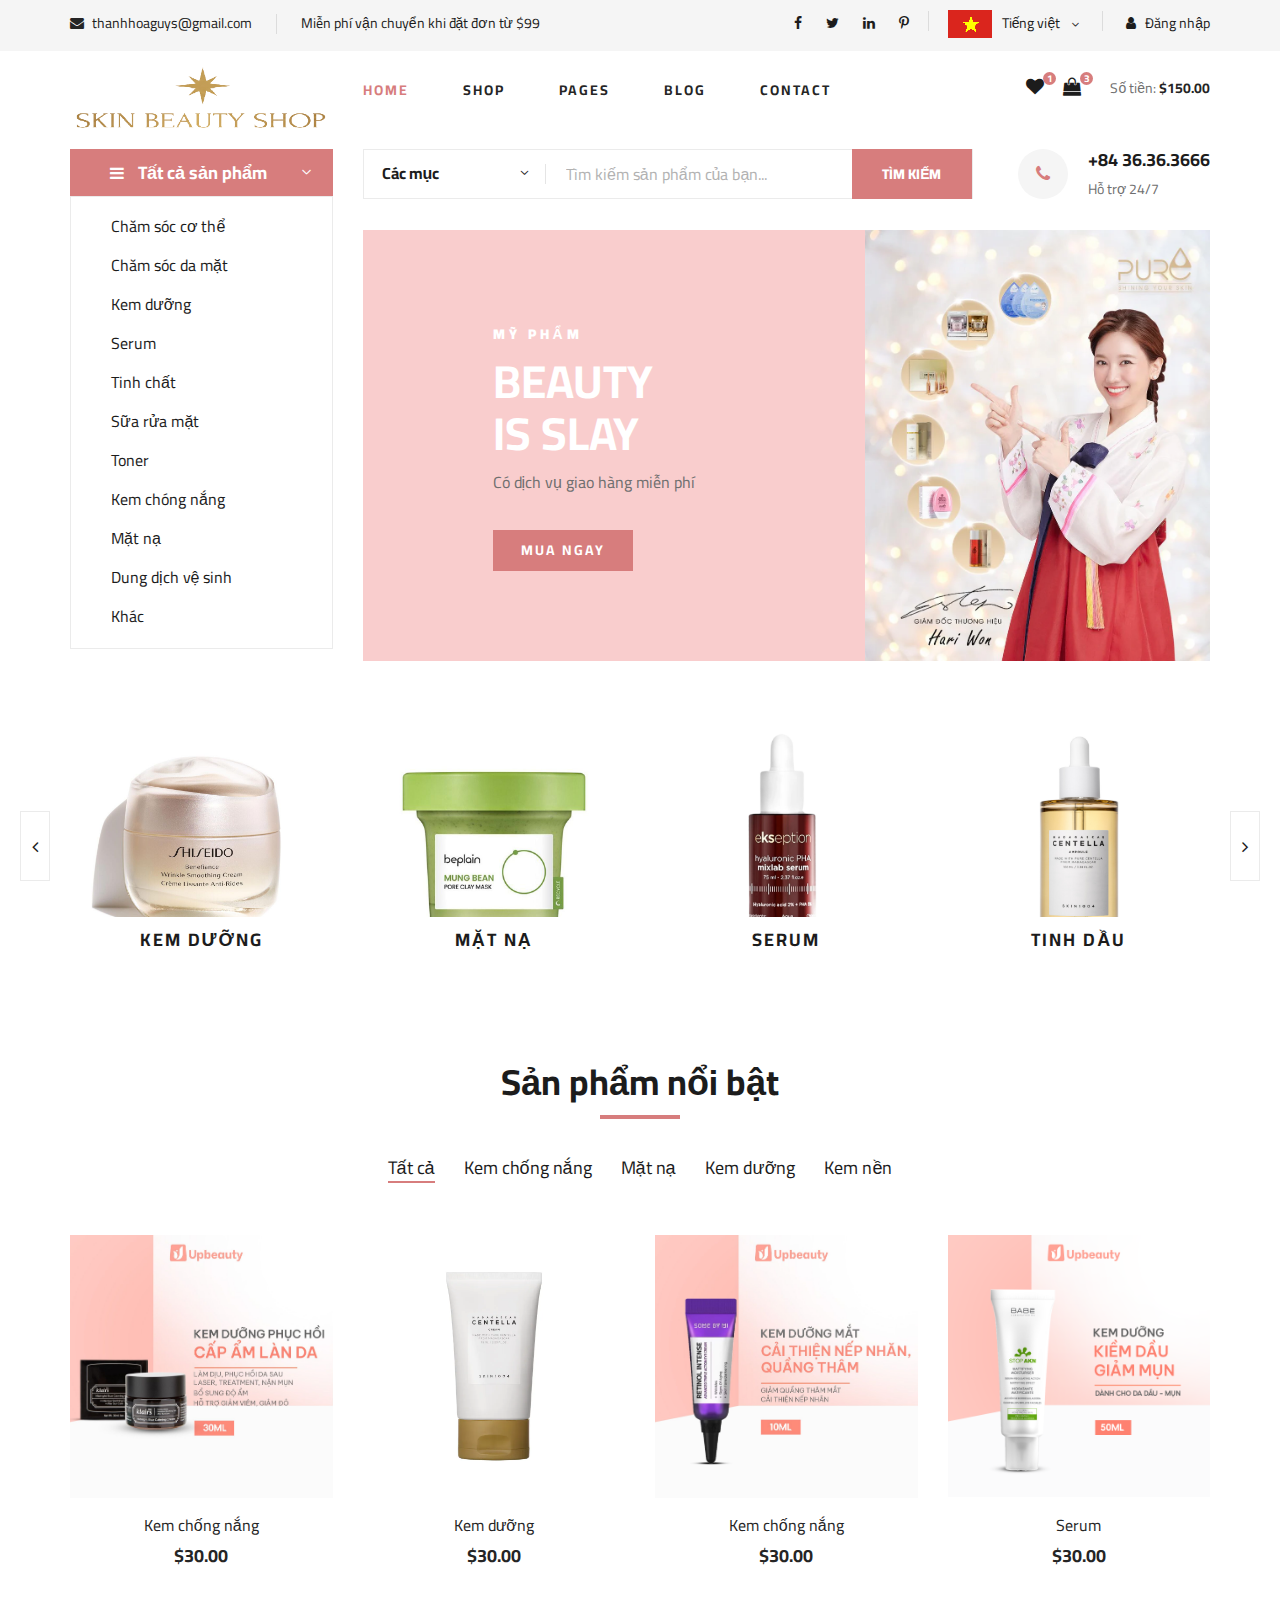
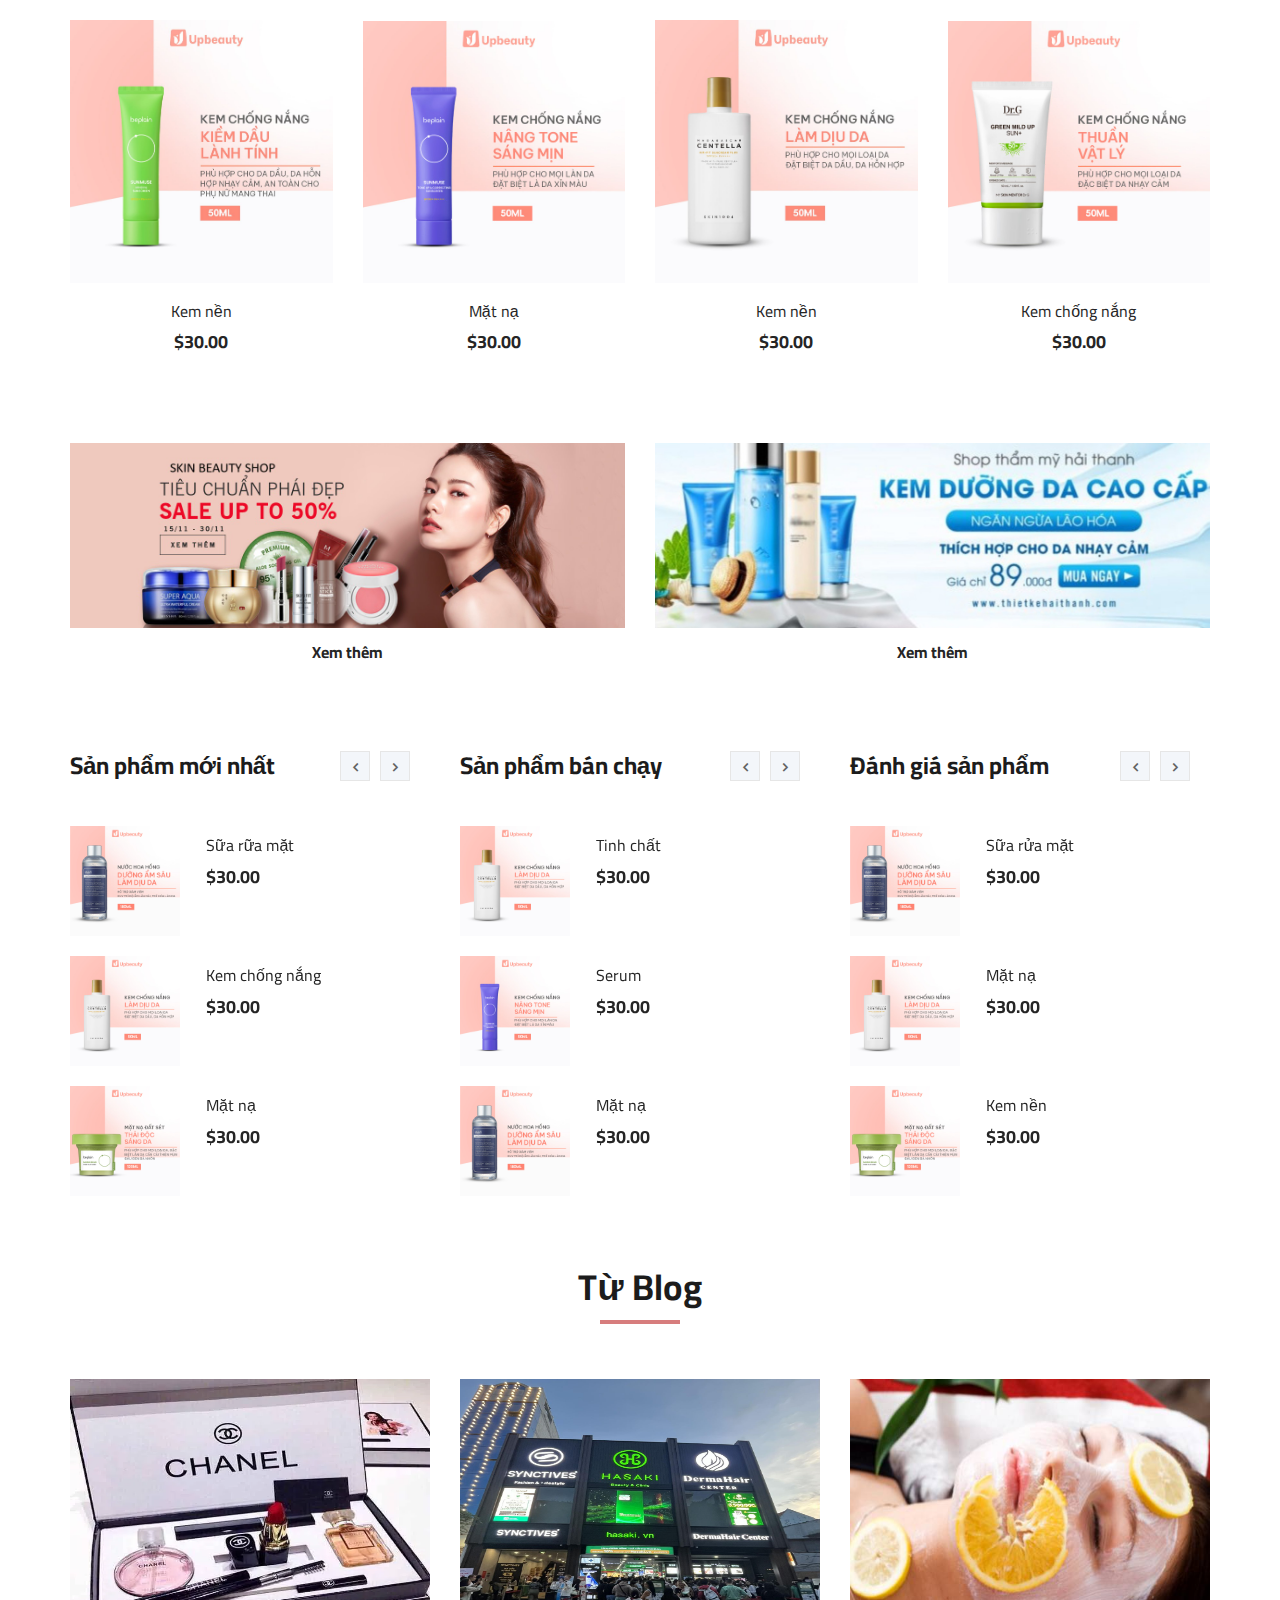
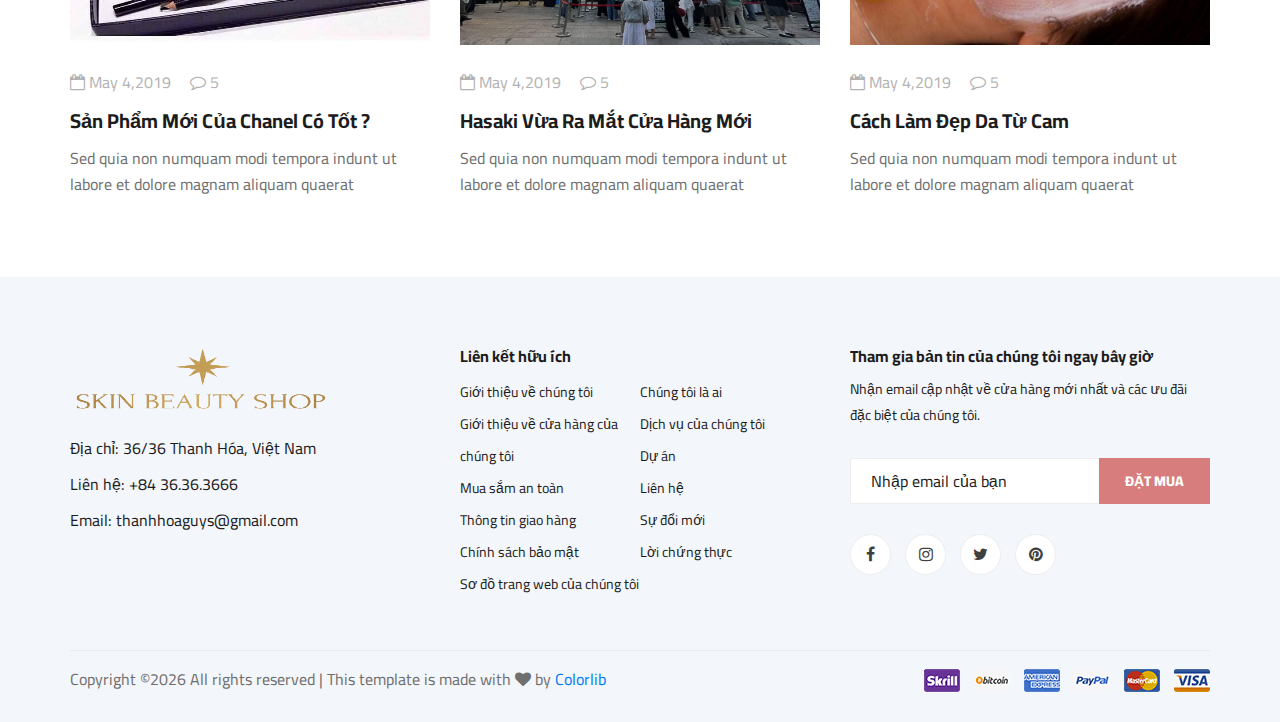
<file: Ogani Tempalte/index.html>
<!DOCTYPE html>
<html lang="zxx">

<head>
    <meta charset="UTF-8">
    <meta name="description" content="Ogani Template">
    <meta name="keywords" content="Ogani, unica, creative, html">
    <meta name="viewport" content="width=device-width, initial-scale=1.0">
    <meta http-equiv="X-UA-Compatible" content="ie=edge">
    <title>SkinBeauty | Template</title>

    <!-- Google Font -->
    <link href="https://fonts.googleapis.com/css2?family=Cairo:wght@200;300;400;600;900&display=swap" rel="stylesheet">

    <!-- Css Styles -->
    <link rel="stylesheet" href="css/bootstrap.min.css" type="text/css">
    <link rel="stylesheet" href="css/font-awesome.min.css" type="text/css">
    <link rel="stylesheet" href="css/elegant-icons.css" type="text/css">
    <link rel="stylesheet" href="css/nice-select.css" type="text/css">
    <link rel="stylesheet" href="css/jquery-ui.min.css" type="text/css">
    <link rel="stylesheet" href="css/owl.carousel.min.css" type="text/css">
    <link rel="stylesheet" href="css/slicknav.min.css" type="text/css">
    <link rel="stylesheet" href="css/style.css" type="text/css">
</head>

<body>
    <!-- Page Preloder -->
    <div id="preloder">
        <div class="loader"></div>
    </div>

    <!-- Humberger Begin -->
    <div class="humberger__menu__overlay"></div>
    <div class="humberger__menu__wrapper">
        <div class="humberger__menu__logo">
            <a href="#"><img src="img/logo.png" alt=""></a>
        </div>
        <div class="humberger__menu__cart">
            <ul>
                <li><a href="#"><i class="fa fa-heart"></i> <span>1</span></a></li>
                <li><a href="#"><i class="fa fa-shopping-bag"></i> <span>3</span></a></li>
            </ul>
            <div class="header__cart__price">Số tiền: <span>$150.00</span></div>
        </div>
        <div class="humberger__menu__widget">
            <div class="header__top__right__language">
                <img src="img/language.png" alt="">
                <div>Tiếng Việt</div>
                <span class="arrow_carrot-down"></span>
                <ul>
                    <li><a href="#">English</a></li>
                    <li><a href="#">Tiếng Việt</a></li>
                </ul>
            </div>
            <div class="header__top__right__auth">
                <a href="#"><i class="fa fa-user"></i> Đăng nhập</a>
            </div>
        </div>
        <nav class="humberger__menu__nav mobile-menu">
            <ul>
                <li class="active"><a href="./index.html">Home</a></li>
                <li><a href="./shop-grid.html">Shop</a></li>
                <li><a href="#">Pages</a>
                    <ul class="header__menu__dropdown">
                        <li><a href="./shop-details.html">Shop Details</a></li>
                        <li><a href="./shoping-cart.html">Shoping Cart</a></li>
                        <li><a href="./checkout.html">Check Out</a></li>
                        <li><a href="./blog-details.html">Blog Details</a></li>
                    </ul>
                </li>
                <li><a href="./blog.html">Blog</a></li>
                <li><a href="./contact.html">Contact</a></li>
            </ul>
        </nav>
        <div id="mobile-menu-wrap"></div>
        <div class="header__top__right__social">
            <a href="#"><i class="fa fa-facebook"></i></a>
            <a href="#"><i class="fa fa-twitter"></i></a>
            <a href="#"><i class="fa fa-linkedin"></i></a>
            <a href="#"><i class="fa fa-pinterest-p"></i></a>
        </div>
        <div class="humberger__menu__contact">
            <ul>
                <li><i class="fa fa-envelope"></i> thanhhoaguys@gmail.com</li>
                <li>Miễn phí vận chuyển khi đặt đơn từ $99</li>
            </ul>
        </div>
    </div>
    <!-- Humberger End -->

    <!-- Header Section Begin -->
    <header class="header">
        <div class="header__top">
            <div class="container">
                <div class="row">
                    <div class="col-lg-6 col-md-6">
                        <div class="header__top__left">
                            <ul>
                                <li><i class="fa fa-envelope"></i> thanhhoaguys@gmail.com</li>
                                <li>Miễn phí vận chuyển khi đặt đơn từ $99</li>
                            </ul>
                        </div>
                    </div>
                    <div class="col-lg-6 col-md-6">
                        <div class="header__top__right">
                            <div class="header__top__right__social">
                                <a href="#"><i class="fa fa-facebook"></i></a>
                                <a href="#"><i class="fa fa-twitter"></i></a>
                                <a href="#"><i class="fa fa-linkedin"></i></a>
                                <a href="#"><i class="fa fa-pinterest-p"></i></a>
                            </div>
                            <div class="header__top__right__language">
                                <img src="img/language.png" alt="">
                                <div>Tiếng việt</div>
                                <span class="arrow_carrot-down"></span>
                                <ul>
                                    <li><a href="#">Spanis</a></li>
                                    <li><a href="#">Tiếng việt</a></li>
                                </ul>
                            </div>
                            <div class="header__top__right__auth">
                                <a href="#"><i class="fa fa-user"></i> Đăng nhập</a>
                            </div>
                        </div>
                    </div>
                </div>
            </div>
        </div>
        <div class="container">
            <div class="row">
                <div class="col-lg-3">
                    <div class="header__logo">
                        <a href="./index.html"><img src="img/logo.png" alt=""></a>
                    </div>
                </div>
                <div class="col-lg-6">
                    <nav class="header__menu">
                        <ul>
                            <li class="active"><a href="./index.html">Home</a></li>
                            <li><a href="./shop-grid.html">Shop</a></li>
                            <li><a href="#">Pages</a>
                                <ul class="header__menu__dropdown">
                                    <li><a href="./shop-details.html">Shop Details</a></li>
                                    <li><a href="./shoping-cart.html">Shoping Cart</a></li>
                                    <li><a href="./checkout.html">Check Out</a></li>
                                    <li><a href="./blog-details.html">Blog Details</a></li>
                                </ul>
                            </li>
                            <li><a href="./blog.html">Blog</a></li>
                            <li><a href="./contact.html">Contact</a></li>
                        </ul>
                    </nav>
                </div>
                <div class="col-lg-3">
                    <div class="header__cart">
                        <ul>
                            <li><a href="#"><i class="fa fa-heart"></i> <span>1</span></a></li>
                            <li><a href="#"><i class="fa fa-shopping-bag"></i> <span>3</span></a></li>
                        </ul>
                        <div class="header__cart__price">Số tiền: <span>$150.00</span></div>
                    </div>
                </div>
            </div>
            <div class="humberger__open">
                <i class="fa fa-bars"></i>
            </div>
        </div>
    </header>
    <!-- Header Section End -->

    <!-- Hero Section Begin -->
    <section class="hero">
        <div class="container">
            <div class="row">
                <div class="col-lg-3">
                    <div class="hero__categories">
                        <div class="hero__categories__all">
                            <i class="fa fa-bars"></i>
                            <span>Tất cả sản phẩm</span>
                        </div>
                        <ul>
                            <li><a href="#">Chăm sóc cơ thể</a></li>
                            <li><a href="#">Chăm sóc da mặt</a></li>
                            <li><a href="#">Kem dưỡng</a></li>
                            <li><a href="#">Serum</a></li>
                            <li><a href="#">Tinh chất</a></li>
                            <li><a href="#">Sữa rửa mặt</a></li>
                            <li><a href="#">Toner</a></li>
                            <li><a href="#">Kem chóng nắng</a></li>
                            <li><a href="#">Mặt nạ</a></li>
                            <li><a href="#">Dung dịch vệ sinh</a></li>
                            <li><a href="#">Khác</a></li>
                        </ul>
                    </div>
                </div>
                <div class="col-lg-9">
                    <div class="hero__search">
                        <div class="hero__search__form">
                            <form action="#">
                                <div class="hero__search__categories">
                                    Các mục
                                    <span class="arrow_carrot-down"></span>
                                </div>
                                <input type="text" placeholder="Tìm kiếm sản phẩm của bạn...">
                                <button type="submit" class="site-btn">Tìm kiếm</button>
                            </form>
                        </div>
                        <div class="hero__search__phone">
                            <div class="hero__search__phone__icon">
                                <i class="fa fa-phone"></i>
                            </div>
                            <div class="hero__search__phone__text">
                                <h5>+84 36.36.3666</h5>
                                <span>Hỗ trợ 24/7</span>
                            </div>
                        </div>
                    </div>
                    <div class="hero__item set-bg" data-setbg="img/hero/hariwon_pure_1024x1024.png">
                        <div class="hero__text">
                            <span>Mỹ phẩm</span>
                            <h2>BEAUTY <br />IS SLAY</h2>
                            <p>Có dịch vụ giao hàng miễn phí</p>
                            <a href="shop-grid.html" class="primary-btn">MUA NGAY</a>
                        </div>
                    </div>
                </div>
            </div>
        </div>
    </section>
    <!-- Hero Section End -->

    <!-- Categories Section Begin -->
    <section class="categories">
        <div class="container">
            <div class="row">
                <div class="categories__slider owl-carousel">
                    <div class="col-lg-3">
                        <div class="categories__item set-bg" data-setbg="img/categories/kemduong.jpg">
                            <h5><a href="#">Kem Dưỡng</a></h5>
                        </div>
                    </div>
                    <div class="col-lg-3">
                        <div class="categories__item set-bg" data-setbg="img/categories/matna.jpg">
                            <h5><a href="#">Mặt Nạ</a></h5>
                        </div>
                    </div>
                    <div class="col-lg-3">
                        <div class="categories__item set-bg" data-setbg="img/categories/serum.png">
                            <h5><a href="#">Serum</a></h5>
                        </div>
                    </div>
                    <div class="col-lg-3">
                        <div class="categories__item set-bg" data-setbg="img/categories/tinhdau.png">
                            <h5><a href="#">Tinh Dầu</a></h5>
                        </div>
                    </div>
                    <div class="col-lg-3">
                        <div class="categories__item set-bg" data-setbg="img/categories/toner.jpg">
                            <h5><a href="#">Toner</a></h5>
                        </div>
                    </div>
                </div>
            </div>
        </div>
    </section>
    <!-- Categories Section End -->

    <!-- Featured Section Begin -->
    <section class="featured spad">
        <div class="container">
            <div class="row">
                <div class="col-lg-12">
                    <div class="section-title">
                        <h2>Sản phẩm nổi bật</h2>
                    </div>
                    <div class="featured__controls">
                        <ul>
                            <li class="active" data-filter="*">Tất cả</li>
                            <li data-filter=".oranges">Kem chống nắng</li>
                            <li data-filter=".fresh-meat">Mặt nạ</li>
                            <li data-filter=".vegetables">Kem dưỡng</li>
                            <li data-filter=".fastfood">Kem nền</li>
                        </ul>
                    </div>
                </div>
            </div>
            <div class="row featured__filter">
                <div class="col-lg-3 col-md-4 col-sm-6 mix oranges fresh-meat">
                    <div class="featured__item">
                        <div class="featured__item__pic set-bg" data-setbg="img/featured/product-1.jpg">
                            <ul class="featured__item__pic__hover">
                                <li><a href="#"><i class="fa fa-heart"></i></a></li>
                                <li><a href="#"><i class="fa fa-retweet"></i></a></li>
                                <li><a href="#"><i class="fa fa-shopping-cart"></i></a></li>
                            </ul>
                        </div>
                        <div class="featured__item__text">
                            <h6><a href="#">Kem chống nắng</a></h6>
                            <h5>$30.00</h5>
                        </div>
                    </div>
                </div>
                <div class="col-lg-3 col-md-4 col-sm-6 mix vegetables fastfood">
                    <div class="featured__item">
                        <div class="featured__item__pic set-bg" data-setbg="img/featured/product-2.jpg">
                            <ul class="featured__item__pic__hover">
                                <li><a href="#"><i class="fa fa-heart"></i></a></li>
                                <li><a href="#"><i class="fa fa-retweet"></i></a></li>
                                <li><a href="#"><i class="fa fa-shopping-cart"></i></a></li>
                            </ul>
                        </div>
                        <div class="featured__item__text">
                            <h6><a href="#">Kem dưỡng</a></h6>
                            <h5>$30.00</h5>
                        </div>
                    </div>
                </div>
                <div class="col-lg-3 col-md-4 col-sm-6 mix vegetables fresh-meat">
                    <div class="featured__item">
                        <div class="featured__item__pic set-bg" data-setbg="img/featured/product-3.jpg">
                            <ul class="featured__item__pic__hover">
                                <li><a href="#"><i class="fa fa-heart"></i></a></li>
                                <li><a href="#"><i class="fa fa-retweet"></i></a></li>
                                <li><a href="#"><i class="fa fa-shopping-cart"></i></a></li>
                            </ul>
                        </div>
                        <div class="featured__item__text">
                            <h6><a href="#">Kem chống nắng</a></h6>
                            <h5>$30.00</h5>
                        </div>
                    </div>
                </div>
                <div class="col-lg-3 col-md-4 col-sm-6 mix fastfood oranges">
                    <div class="featured__item">
                        <div class="featured__item__pic set-bg" data-setbg="img/featured/product-4.jpg">
                            <ul class="featured__item__pic__hover">
                                <li><a href="#"><i class="fa fa-heart"></i></a></li>
                                <li><a href="#"><i class="fa fa-retweet"></i></a></li>
                                <li><a href="#"><i class="fa fa-shopping-cart"></i></a></li>
                            </ul>
                        </div>
                        <div class="featured__item__text">
                            <h6><a href="#">Serum</a></h6>
                            <h5>$30.00</h5>
                        </div>
                    </div>
                </div>
                <div class="col-lg-3 col-md-4 col-sm-6 mix fresh-meat vegetables">
                    <div class="featured__item">
                        <div class="featured__item__pic set-bg" data-setbg="img/featured/product-5.jpg">
                            <ul class="featured__item__pic__hover">
                                <li><a href="#"><i class="fa fa-heart"></i></a></li>
                                <li><a href="#"><i class="fa fa-retweet"></i></a></li>
                                <li><a href="#"><i class="fa fa-shopping-cart"></i></a></li>
                            </ul>
                        </div>
                        <div class="featured__item__text">
                            <h6><a href="#">Kem nền</a></h6>
                            <h5>$30.00</h5>
                        </div>
                    </div>
                </div>
                <div class="col-lg-3 col-md-4 col-sm-6 mix oranges fastfood">
                    <div class="featured__item">
                        <div class="featured__item__pic set-bg" data-setbg="img/featured/product-6.jpg">
                            <ul class="featured__item__pic__hover">
                                <li><a href="#"><i class="fa fa-heart"></i></a></li>
                                <li><a href="#"><i class="fa fa-retweet"></i></a></li>
                                <li><a href="#"><i class="fa fa-shopping-cart"></i></a></li>
                            </ul>
                        </div>
                        <div class="featured__item__text">
                            <h6><a href="#">Mặt nạ</a></h6>
                            <h5>$30.00</h5>
                        </div>
                    </div>
                </div>
                <div class="col-lg-3 col-md-4 col-sm-6 mix fresh-meat vegetables">
                    <div class="featured__item">
                        <div class="featured__item__pic set-bg" data-setbg="img/featured/product-7.jpg">
                            <ul class="featured__item__pic__hover">
                                <li><a href="#"><i class="fa fa-heart"></i></a></li>
                                <li><a href="#"><i class="fa fa-retweet"></i></a></li>
                                <li><a href="#"><i class="fa fa-shopping-cart"></i></a></li>
                            </ul>
                        </div>
                        <div class="featured__item__text">
                            <h6><a href="#">Kem nền</a></h6>
                            <h5>$30.00</h5>
                        </div>
                    </div>
                </div>
                <div class="col-lg-3 col-md-4 col-sm-6 mix fastfood vegetables">
                    <div class="featured__item">
                        <div class="featured__item__pic set-bg" data-setbg="img/featured/product-8.jpg">
                            <ul class="featured__item__pic__hover">
                                <li><a href="#"><i class="fa fa-heart"></i></a></li>
                                <li><a href="#"><i class="fa fa-retweet"></i></a></li>
                                <li><a href="#"><i class="fa fa-shopping-cart"></i></a></li>
                            </ul>
                        </div>
                        <div class="featured__item__text">
                            <h6><a href="#">Kem chống nắng</a></h6>
                            <h5>$30.00</h5>
                        </div>
                    </div>
                </div>
            </div>
        </div>
    </section>
    <!-- Featured Section End -->

    <!-- Banner Begin -->
    <div class="banner">
        <div class="container">
            <div class="row">
                <div class="col-lg-6 col-md-6 col-sm-6">
                    <div class="banner__pic">
                        <img src="img/banner/banner-1.jpg" alt="" href="shop-grid.html">
                        <div class="featured__item__text">
                            <h6><a href="shop-grid.html"><b>Xem thêm</b></a></h6>
                        </div>
                    </div>
                </div>
                <div class="col-lg-6 col-md-6 col-sm-6">
                    <div class="banner__pic">
                        <img src="img/banner/banner-2.jpg" alt="" href="shop-grid.html">
                        <div class="featured__item__text">
                            <h6><a href="shop-grid.html"><b>Xem thêm</b></a></h6>
                        </div>
                    </div>
                </div>
            </div>
        </div>
    </div>
    <!-- Banner End -->

    <!-- Latest Product Section Begin -->
    <section class="latest-product spad">
        <div class="container">
            <div class="row">
                <div class="col-lg-4 col-md-6">
                    <div class="latest-product__text">
                        <h4>Sản phẩm mới nhất</h4>
                        <div class="latest-product__slider owl-carousel">
                            <div class="latest-prdouct__slider__item">
                                <a href="#" class="latest-product__item">
                                    <div class="latest-product__item__pic">
                                        <img src="img/latest-product/lp-1.jpg" alt="">
                                    </div>
                                    <div class="latest-product__item__text">
                                        <h6>Sữa rữa mặt</h6>
                                        <span>$30.00</span>
                                    </div>
                                </a>
                                <a href="#" class="latest-product__item">
                                    <div class="latest-product__item__pic">
                                        <img src="img/latest-product/lp-2.jpg" alt="">
                                    </div>
                                    <div class="latest-product__item__text">
                                        <h6>Kem chống nắng</h6>
                                        <span>$30.00</span>
                                    </div>
                                </a>
                                <a href="#" class="latest-product__item">
                                    <div class="latest-product__item__pic">
                                        <img src="img/latest-product/lp-3.jpg" alt="">
                                    </div>
                                    <div class="latest-product__item__text">
                                        <h6>Mặt nạ</h6>
                                        <span>$30.00</span>
                                    </div>
                                </a>
                            </div>
                            <div class="latest-prdouct__slider__item">
                                <a href="#" class="latest-product__item">
                                    <div class="latest-product__item__pic">
                                        <img src="img/latest-product/lp-4.jpg" alt="">
                                    </div>
                                    <div class="latest-product__item__text">
                                        <h6>Dung dịch vệ sinh</h6>
                                        <span>$30.00</span>
                                    </div>
                                </a>
                                <a href="#" class="latest-product__item">
                                    <div class="latest-product__item__pic">
                                        <img src="img/latest-product/lp-5.jpg" alt="">
                                    </div>
                                    <div class="latest-product__item__text">
                                        <h6>Serum</h6>
                                        <span>$30.00</span>
                                    </div>
                                </a>
                                <a href="#" class="latest-product__item">
                                    <div class="latest-product__item__pic">
                                        <img src="img/latest-product/lp-6.jpg" alt="">
                                    </div>
                                    <div class="latest-product__item__text">
                                        <h6>Tinh chất</h6>
                                        <span>$30.00</span>
                                    </div>
                                </a>
                            </div>
                        </div>
                    </div>
                </div>
                <div class="col-lg-4 col-md-6">
                    <div class="latest-product__text">
                        <h4>Sản phẩm bán chạy</h4>
                        <div class="latest-product__slider owl-carousel">
                            <div class="latest-prdouct__slider__item">
                                <a href="#" class="latest-product__item">
                                    <div class="latest-product__item__pic">
                                        <img src="img/latest-product/lp-2.jpg" alt="">
                                    </div>
                                    <div class="latest-product__item__text">
                                        <h6>Tinh chất</h6>
                                        <span>$30.00</span>
                                    </div>
                                </a>
                                <a href="#" class="latest-product__item">
                                    <div class="latest-product__item__pic">
                                        <img src="img/latest-product/lp-5.jpg" alt="">
                                    </div>
                                    <div class="latest-product__item__text">
                                        <h6>Serum</h6>
                                        <span>$30.00</span>
                                    </div>
                                </a>
                                <a href="#" class="latest-product__item">
                                    <div class="latest-product__item__pic">
                                        <img src="img/latest-product/lp-1.jpg" alt="">
                                    </div>
                                    <div class="latest-product__item__text">
                                        <h6>Mặt nạ</h6>
                                        <span>$30.00</span>
                                    </div>
                                </a>
                            </div>
                            <div class="latest-prdouct__slider__item">
                                <a href="#" class="latest-product__item">
                                    <div class="latest-product__item__pic">
                                        <img src="img/latest-product/lp-4.jpg" alt="">
                                    </div>
                                    <div class="latest-product__item__text">
                                        <h6>Tinh chất</h6>
                                        <span>$30.00</span>
                                    </div>
                                </a>
                                <a href="#" class="latest-product__item">
                                    <div class="latest-product__item__pic">
                                        <img src="img/latest-product/lp-3.jpg" alt="">
                                    </div>
                                    <div class="latest-product__item__text">
                                        <h6>Kem chống nắng</h6>
                                        <span>$30.00</span>
                                    </div>
                                </a>
                                <a href="#" class="latest-product__item">
                                    <div class="latest-product__item__pic">
                                        <img src="img/latest-product/lp-6.jpg" alt="">
                                    </div>
                                    <div class="latest-product__item__text">
                                        <h6>Sữa rữa mặt</h6>
                                        <span>$30.00</span>
                                    </div>
                                </a>
                            </div>
                        </div>
                    </div>
                </div>
                <div class="col-lg-4 col-md-6">
                    <div class="latest-product__text">
                        <h4>Đánh giá sản phẩm</h4>
                        <div class="latest-product__slider owl-carousel">
                            <div class="latest-prdouct__slider__item">
                                <a href="#" class="latest-product__item">
                                    <div class="latest-product__item__pic">
                                        <img src="img/latest-product/lp-1.jpg" alt="">
                                    </div>
                                    <div class="latest-product__item__text">
                                        <h6>Sữa rửa mặt</h6>
                                        <span>$30.00</span>
                                    </div>
                                </a>
                                <a href="#" class="latest-product__item">
                                    <div class="latest-product__item__pic">
                                        <img src="img/latest-product/lp-2.jpg" alt="">
                                    </div>
                                    <div class="latest-product__item__text">
                                        <h6>Mặt nạ</h6>
                                        <span>$30.00</span>
                                    </div>
                                </a>
                                <a href="#" class="latest-product__item">
                                    <div class="latest-product__item__pic">
                                        <img src="img/latest-product/lp-3.jpg" alt="">
                                    </div>
                                    <div class="latest-product__item__text">
                                        <h6>Kem nền</h6>
                                        <span>$30.00</span>
                                    </div>
                                </a>
                            </div>
                            <div class="latest-prdouct__slider__item">
                                <a href="#" class="latest-product__item">
                                    <div class="latest-product__item__pic">
                                        <img src="img/latest-product/lp-1.jpg" alt="">
                                    </div>
                                    <div class="latest-product__item__text">
                                        <h6>Phấn</h6>
                                        <span>$30.00</span>
                                    </div>
                                </a>
                                <a href="#" class="latest-product__item">
                                    <div class="latest-product__item__pic">
                                        <img src="img/latest-product/lp-2.jpg" alt="">
                                    </div>
                                    <div class="latest-product__item__text">
                                        <h6>Kem chống nắng</h6>
                                        <span>$30.00</span>
                                    </div>
                                </a>
                                <a href="#" class="latest-product__item">
                                    <div class="latest-product__item__pic">
                                        <img src="img/latest-product/lp-3.jpg" alt="">
                                    </div>
                                    <div class="latest-product__item__text">
                                        <h6>Kem nền</h6>
                                        <span>$30.00</span>
                                    </div>
                                </a>
                            </div>
                        </div>
                    </div>
                </div>
            </div>
        </div>
    </section>
    <!-- Latest Product Section End -->

    <!-- Blog Section Begin -->
    <section class="from-blog spad">
        <div class="container">
            <div class="row">
                <div class="col-lg-12">
                    <div class="section-title from-blog__title">
                        <h2>Từ Blog</h2>
                    </div>
                </div>
            </div>
            <div class="row">
                <div class="col-lg-4 col-md-4 col-sm-6">
                    <div class="blog__item">
                        <div class="blog__item__pic">
                            <img src="img/blog/chanelBlog.png" alt="">
                        </div>
                        <div class="blog__item__text">
                            <ul>
                                <li><i class="fa fa-calendar-o"></i> May 4,2019</li>
                                <li><i class="fa fa-comment-o"></i> 5</li>
                            </ul>
                            <h5><a href="#">Sản Phẩm Mới Của Chanel Có Tốt ?</a></h5>
                            <p>Sed quia non numquam modi tempora indunt ut labore et dolore magnam aliquam quaerat </p>
                        </div>
                    </div>
                </div>
                <div class="col-lg-4 col-md-4 col-sm-6">
                    <div class="blog__item">
                        <div class="blog__item__pic">
                            <img src="img/blog/hasakiBlog.jpg" alt="">
                        </div>
                        <div class="blog__item__text">
                            <ul>
                                <li><i class="fa fa-calendar-o"></i> May 4,2019</li>
                                <li><i class="fa fa-comment-o"></i> 5</li>
                            </ul>
                            <h5><a href="#">Hasaki Vừa Ra Mắt Cửa Hàng Mới</a></h5>
                            <p>Sed quia non numquam modi tempora indunt ut labore et dolore magnam aliquam quaerat </p>
                        </div>
                    </div>
                </div>
                <div class="col-lg-4 col-md-4 col-sm-6">
                    <div class="blog__item">
                        <div class="blog__item__pic">
                            <img src="img/blog/lamDepCam.png" alt="">
                        </div>
                        <div class="blog__item__text">
                            <ul>
                                <li><i class="fa fa-calendar-o"></i> May 4,2019</li>
                                <li><i class="fa fa-comment-o"></i> 5</li>
                            </ul>
                            <h5><a href="#">Cách Làm Đẹp Da Từ Cam</a></h5>
                            <p>Sed quia non numquam modi tempora indunt ut labore et dolore magnam aliquam quaerat </p>
                        </div>
                    </div>
                </div>
            </div>
        </div>
    </section>
    <!-- Blog Section End -->

    <!-- Footer Section Begin -->
    <footer class="footer spad">
        <div class="container">
            <div class="row">
                <div class="col-lg-3 col-md-6 col-sm-6">
                    <div class="footer__about">
                        <div class="footer__about__logo">
                            <a href="./index.html"><img src="img/logo.png" alt=""></a>
                        </div>
                        <ul>
                            <li>Địa chỉ: 36/36 Thanh Hóa, Việt Nam</li>
                            <li>Liên hệ: +84 36.36.3666</li>
                            <li>Email: thanhhoaguys@gmail.com</li>
                        </ul>
                    </div>
                </div>
                <div class="col-lg-4 col-md-6 col-sm-6 offset-lg-1">
                    <div class="footer__widget">
                        <h6>Liên kết hữu ích</h6>
                        <ul>
                            <li><a href="#">Giới thiệu về chúng tôi</a></li>
                            <li><a href="#">Giới thiệu về cửa hàng của chúng tôi</a></li>
                            <li><a href="#">Mua sắm an toàn</a></li>
                            <li><a href="#">Thông tin giao hàng</a></li>
                            <li><a href="#">Chính sách bảo mật</a></li>
                            <li><a href="#">Sơ đồ trang web của chúng tôi</a></li>
                        </ul>
                        <ul>
                            <li><a href="#">Chúng tôi là ai</a></li>
                            <li><a href="#">Dịch vụ của chúng tôi</a></li>
                            <li><a href="#">Dự án</a></li>
                            <li><a href="#">Liên hệ</a></li>
                            <li><a href="#">Sự đổi mới</a></li>
                            <li><a href="#">Lời chứng thực</a></li>
                        </ul>
                    </div>
                </div>
                <div class="col-lg-4 col-md-12">
                    <div class="footer__widget">
                        <h6>Tham gia bản tin của chúng tôi ngay bây giờ</h6>
                        <p>Nhận email cập nhật về cửa hàng mới nhất và các ưu đãi đặc biệt của chúng tôi.</p>
                        <form action="#">
                            <input type="text" placeholder="Nhập email của bạn">
                            <button type="submit" class="site-btn">Đặt mua</button>
                        </form>
                        <div class="footer__widget__social">
                            <a href="#"><i class="fa fa-facebook"></i></a>
                            <a href="#"><i class="fa fa-instagram"></i></a>
                            <a href="#"><i class="fa fa-twitter"></i></a>
                            <a href="#"><i class="fa fa-pinterest"></i></a>
                        </div>
                    </div>
                </div>
            </div>
            <div class="row">
                <div class="col-lg-12">
                    <div class="footer__copyright">
                        <div class="footer__copyright__text"><p><!-- Link back to Colorlib can't be removed. Template is licensed under CC BY 3.0. -->
  Copyright &copy;<script>document.write(new Date().getFullYear());</script> All rights reserved | This template is made with <i class="fa fa-heart" aria-hidden="true"></i> by <a href="https://colorlib.com" target="_blank">Colorlib</a>
  <!-- Link back to Colorlib can't be removed. Template is licensed under CC BY 3.0. --></p></div>
                        <div class="footer__copyright__payment"><img src="img/payment-item.png" alt=""></div>
                    </div>
                </div>
            </div>
        </div>
    </footer>
    <!-- Footer Section End -->

    <!-- Js Plugins -->
    <script src="js/jquery-3.3.1.min.js"></script>
    <script src="js/bootstrap.min.js"></script>
    <script src="js/jquery.nice-select.min.js"></script>
    <script src="js/jquery-ui.min.js"></script>
    <script src="js/jquery.slicknav.js"></script>
    <script src="js/mixitup.min.js"></script>
    <script src="js/owl.carousel.min.js"></script>
    <script src="js/main.js"></script>



</body>

</html>
</file>
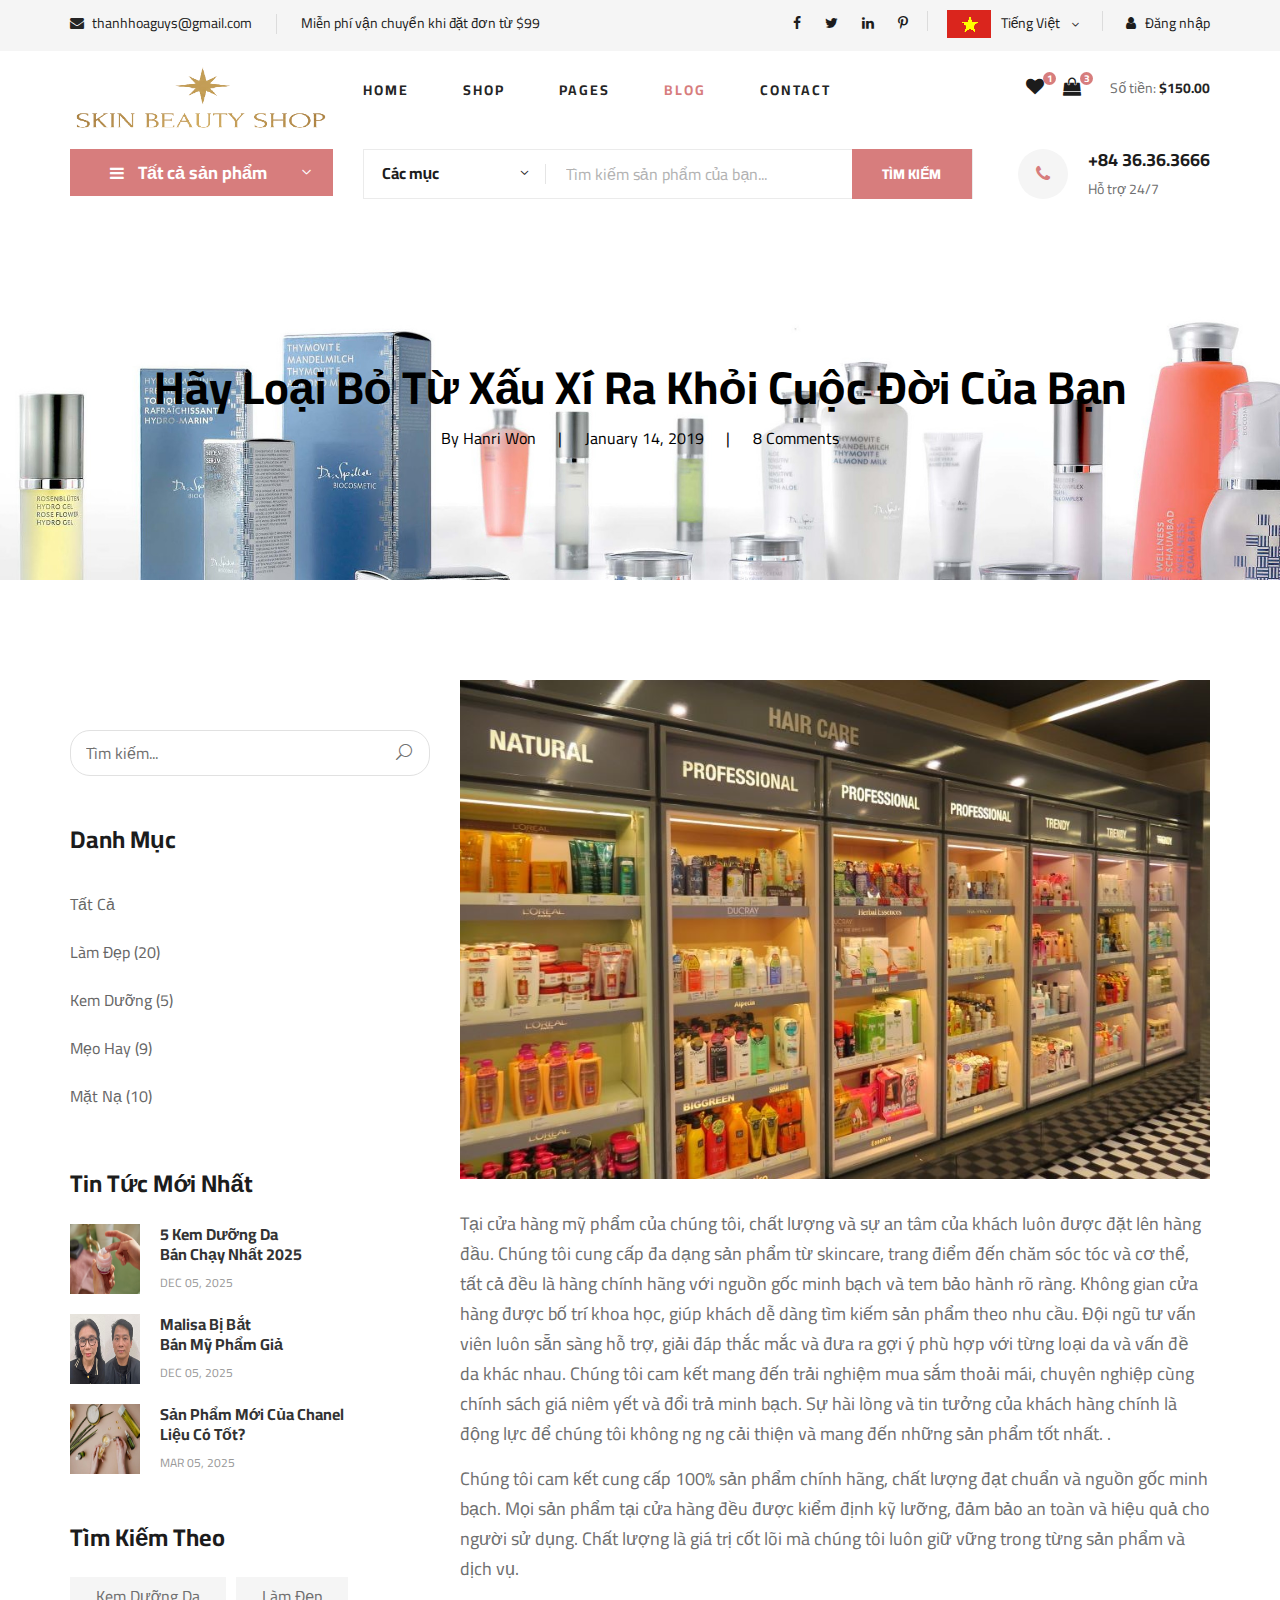
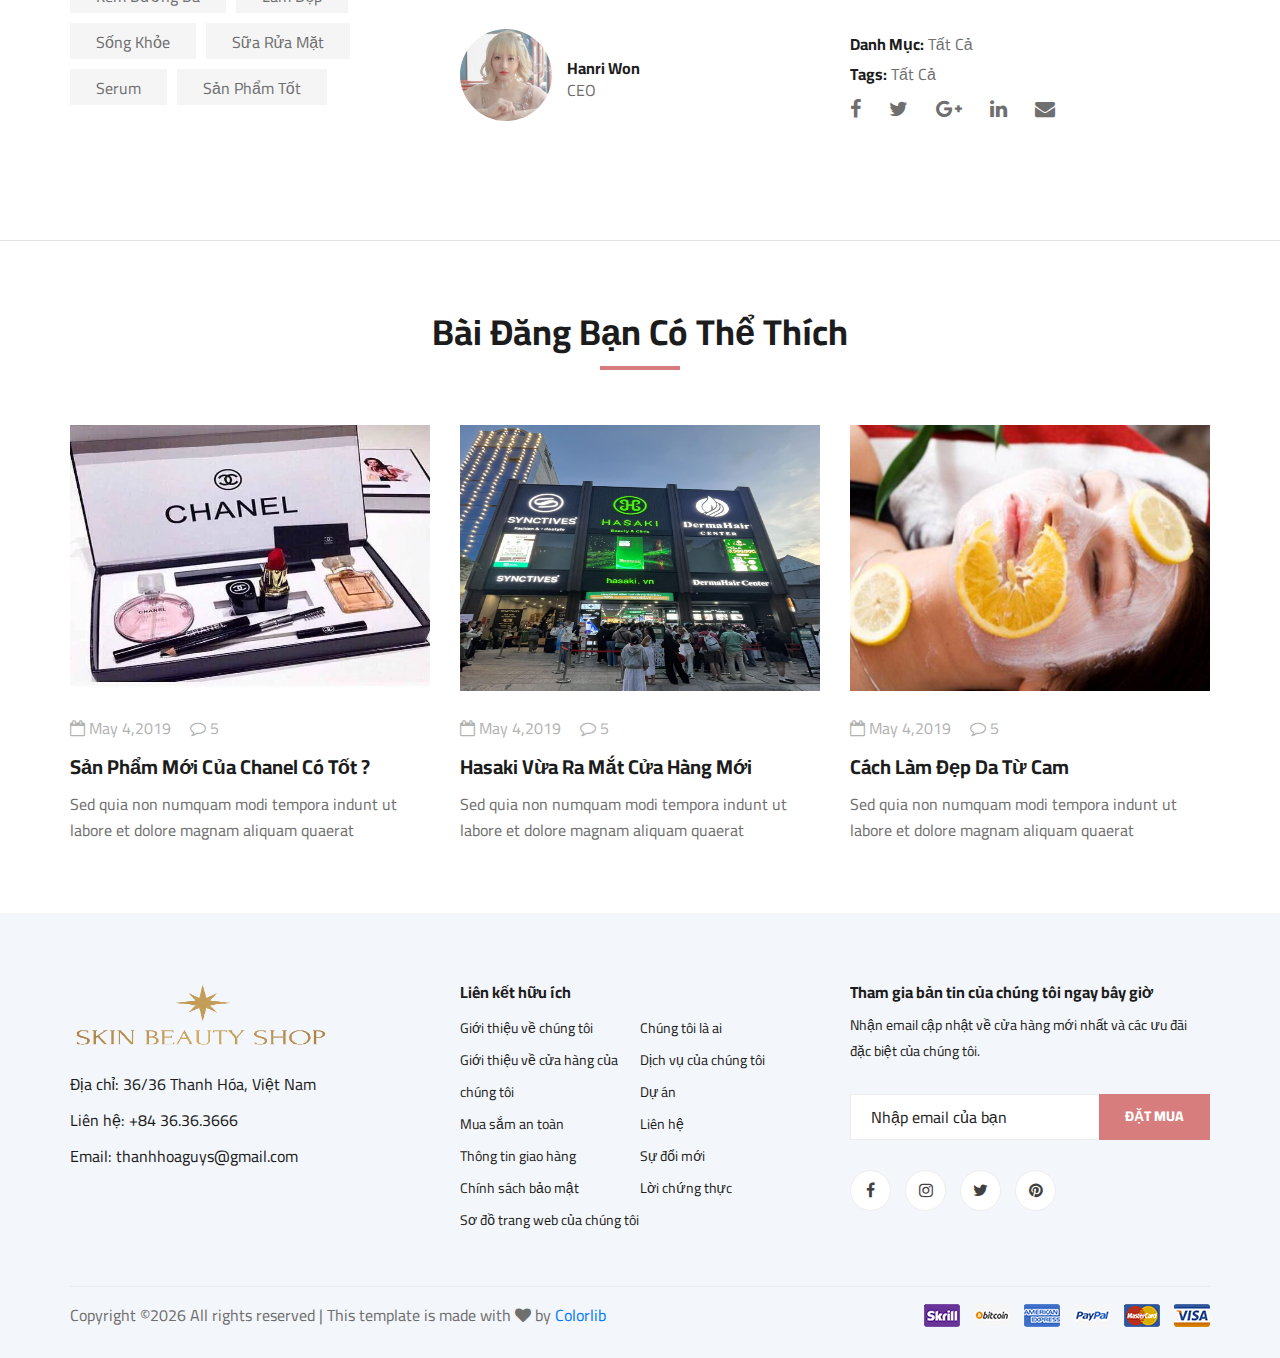
<file: Ogani Tempalte/blog-details.html>
<!DOCTYPE html>
<html lang="zxx">

<head>
    <meta charset="UTF-8">
    <meta name="description" content="Ogani Template">
    <meta name="keywords" content="Ogani, unica, creative, html">
    <meta name="viewport" content="width=device-width, initial-scale=1.0">
    <meta http-equiv="X-UA-Compatible" content="ie=edge">
    <title>Ogani | Template</title>

    <!-- Google Font -->
    <link href="https://fonts.googleapis.com/css2?family=Cairo:wght@200;300;400;600;900&display=swap" rel="stylesheet">

    <!-- Css Styles -->
    <link rel="stylesheet" href="css/bootstrap.min.css" type="text/css">
    <link rel="stylesheet" href="css/font-awesome.min.css" type="text/css">
    <link rel="stylesheet" href="css/elegant-icons.css" type="text/css">
    <link rel="stylesheet" href="css/nice-select.css" type="text/css">
    <link rel="stylesheet" href="css/jquery-ui.min.css" type="text/css">
    <link rel="stylesheet" href="css/owl.carousel.min.css" type="text/css">
    <link rel="stylesheet" href="css/slicknav.min.css" type="text/css">
    <link rel="stylesheet" href="css/style.css" type="text/css">
</head>

<body>
    <!-- Page Preloder -->
    <div id="preloder">
        <div class="loader"></div>
    </div>

    <!-- Humberger Begin -->
    <div class="humberger__menu__overlay"></div>
    <div class="humberger__menu__wrapper">
        <div class="humberger__menu__logo">
            <a href="#"><img src="img/logo.png" alt=""></a>
        </div>
        <div class="humberger__menu__cart">
            <ul>
                <li><a href="#"><i class="fa fa-heart"></i> <span>1</span></a></li>
                <li><a href="#"><i class="fa fa-shopping-bag"></i> <span>3</span></a></li>
            </ul>
            <div class="header__cart__price">Số tiền: <span>$150.00</span></div>
        </div>
        <div class="humberger__menu__widget">
            <div class="header__top__right__language">
                <img src="img/language.png" alt="">
                <div>Tiếng Việt</div>
                <span class="arrow_carrot-down"></span>
                <ul>
                    <li><a href="#">English</a></li>
                    <li><a href="#">Tiếng Việt</a></li>
                </ul>
            </div>
            <div class="header__top__right__auth">
                <a href="#"><i class="fa fa-user"></i> Đăng nhập</a>
            </div>
        </div>
        <nav class="humberger__menu__nav mobile-menu">
            <ul>
                <li class="active"><a href="./index.html">Home</a></li>
                <li><a href="./shop-grid.html">Shop</a></li>
                <li><a href="#">Pages</a>
                    <ul class="header__menu__dropdown">
                        <li><a href="./shop-details.html">Shop Details</a></li>
                        <li><a href="./shoping-cart.html">Shoping Cart</a></li>
                        <li><a href="./checkout.html">Check Out</a></li>
                        <li><a href="./blog-details.html">Blog Details</a></li>
                    </ul>
                </li>
                <li><a href="./blog.html">Blog</a></li>
                <li><a href="./contact.html">Contact</a></li>
            </ul>
        </nav>
        <div id="mobile-menu-wrap"></div>
        <div class="header__top__right__social">
            <a href="#"><i class="fa fa-facebook"></i></a>
            <a href="#"><i class="fa fa-twitter"></i></a>
            <a href="#"><i class="fa fa-linkedin"></i></a>
            <a href="#"><i class="fa fa-pinterest-p"></i></a>
        </div>
        <div class="humberger__menu__contact">
            <ul>
                <li><i class="fa fa-envelope"></i> thanhhoaguys@gmail.com</li>
                <li>Miễn phí vận chuyển khi đặt đơn từ $99</li>
            </ul>
        </div>
    </div>
    <!-- Humberger End -->

    <!-- Header Section Begin -->
    <header class="header">
        <div class="header__top">
            <div class="container">
                <div class="row">
                    <div class="col-lg-6">
                        <div class="header__top__left">
                            <ul>
                                <li><i class="fa fa-envelope"></i> thanhhoaguys@gmail.com</li>
                                <li>Miễn phí vận chuyển khi đặt đơn từ $99</li>
                            </ul>
                        </div>
                    </div>
                    <div class="col-lg-6">
                        <div class="header__top__right">
                            <div class="header__top__right__social">
                                <a href="#"><i class="fa fa-facebook"></i></a>
                                <a href="#"><i class="fa fa-twitter"></i></a>
                                <a href="#"><i class="fa fa-linkedin"></i></a>
                                <a href="#"><i class="fa fa-pinterest-p"></i></a>
                            </div>
                            <div class="header__top__right__language">
                                <img src="img/language.png" alt="">
                                <div>Tiếng Việt</div>
                                <span class="arrow_carrot-down"></span>
                                <ul>
                                    <li><a href="#">English</a></li>
                                    <li><a href="#">Tiếng Việt</a></li>
                                </ul>
                            </div>
                            <div class="header__top__right__auth">
                                <a href="#"><i class="fa fa-user"></i> Đăng nhập</a>
                            </div>
                        </div>
                    </div>
                </div>
            </div>
        </div>
        <div class="container">
            <div class="row">
                <div class="col-lg-3">
                    <div class="header__logo">
                        <a href="./index.html"><img src="img/logo.png" alt=""></a>
                    </div>
                </div>
                <div class="col-lg-6">
                    <nav class="header__menu">
                        <ul>
                            <li><a href="./index.html">Home</a></li>
                            <li><a href="./shop-grid.html">Shop</a></li>
                            <li><a href="#">Pages</a>
                                <ul class="header__menu__dropdown">
                                    <li><a href="./shop-details.html">Shop Details</a></li>
                                    <li><a href="./shoping-cart.html">Shoping Cart</a></li>
                                    <li><a href="./checkout.html">Check Out</a></li>
                                    <li><a href="./blog-details.html">Blog Details</a></li>
                                </ul>
                            </li>
                            <li class="active"><a href="./blog.html">Blog</a></li>
                            <li><a href="./contact.html">Contact</a></li>
                        </ul>
                    </nav>
                </div>
                <div class="col-lg-3">
                    <div class="header__cart">
                        <ul>
                            <li><a href="#"><i class="fa fa-heart"></i> <span>1</span></a></li>
                            <li><a href="#"><i class="fa fa-shopping-bag"></i> <span>3</span></a></li>
                        </ul>
                        <div class="header__cart__price">Số tiền: <span>$150.00</span></div>
                    </div>
                </div>
            </div>
            <div class="humberger__open">
                <i class="fa fa-bars"></i>
            </div>
        </div>
    </header>
    <!-- Header Section End -->

    <!-- Hero Section Begin -->
    <section class="hero hero-normal">
        <div class="container">
            <div class="row">
                <div class="col-lg-3">
                    <div class="hero__categories">
                        <div class="hero__categories__all">
                            <i class="fa fa-bars"></i>
                            <span>Tất cả sản phẩm</span>
                        </div>
                        <ul>
                            <li><a href="#">Chăm sóc cơ thể</a></li>
                            <li><a href="#">Chăm sóc da mặt</a></li>
                            <li><a href="#">Kem dưỡng</a></li>
                            <li><a href="#">Serum</a></li>
                            <li><a href="#">Tinh chất</a></li>
                            <li><a href="#">Sữa rửa mặt</a></li>
                            <li><a href="#">Toner</a></li>
                            <li><a href="#">Kem chóng nắng</a></li>
                            <li><a href="#">Mặt nạ</a></li>
                            <li><a href="#">Dung dịch vệ sinh</a></li>
                            <li><a href="#">Khác</a></li>
                        </ul>
                    </div>
                </div>
                <div class="col-lg-9">
                    <div class="hero__search">
                        <div class="hero__search__form">
                            <form action="#">
                                <div class="hero__search__categories">
                                    Các mục
                                    <span class="arrow_carrot-down"></span>
                                </div>
                                <input type="text" placeholder="Tìm kiếm sản phẩm của bạn...">
                                <button type="submit" class="site-btn">Tìm kiếm</button>
                            </form>
                        </div>
                        <div class="hero__search__phone">
                            <div class="hero__search__phone__icon">
                                <i class="fa fa-phone"></i>
                            </div>
                            <div class="hero__search__phone__text">
                                <h5>+84 36.36.3666</h5>
                                <span>Hỗ trợ 24/7</span>
                            </div>
                        </div>
                    </div>
                </div>
            </div>
        </div>
    </section>
    <!-- Hero Section End -->

    <!-- Blog Details Hero Begin -->
    <section class="blog-details-hero set-bg" data-setbg="img/blog/details/detailsHero.jpg">
        <div class="container">
            <div class="row">
                <div class="col-lg-12">
                    <div class="blog__details__hero__text">
                        <h2>Hãy Loại Bỏ Từ Xấu Xí Ra Khỏi Cuộc Đời Của Bạn</h2>
                        <ul>
                            <li>By Hanri Won</li>
                            <li>January 14, 2019</li>
                            <li>8 Comments</li>
                        </ul>
                    </div>
                </div>
            </div>
        </div>
    </section>
    <!-- Blog Details Hero End -->

    <!-- Blog Details Section Begin -->
    <section class="blog-details spad">
        <div class="container">
            <div class="row">
                <div class="col-lg-4 col-md-5 order-md-1 order-2">
                    <div class="blog__sidebar">
                        <div class="blog__sidebar__search">
                            <form action="#">
                                <input type="text" placeholder="Tìm kiếm...">
                                <button type="submit"><span class="icon_search"></span></button>
                            </form>
                        </div>
                        <div class="blog__sidebar__item">
                            <h4>Danh Mục</h4>
                            <ul>
                                <li><a href="#">Tất Cả</a></li>
                                <li><a href="#">Làm Đẹp (20)</a></li>
                                <li><a href="#">Kem Dưỡng (5)</a></li>
                                <li><a href="#">Mẹo Hay (9)</a></li>
                                <li><a href="#">Mặt Nạ (10)</a></li>
                            </ul>
                        </div>
                        <div class="blog__sidebar__item">
                            <h4>Tin Tức Mới Nhất</h4>
                            <div class="blog__sidebar__recent">
                                <a href="#" class="blog__sidebar__recent__item">
                                    <div class="blog__sidebar__recent__item__pic">
                                        <img src="img/blog/sidebar/topKDD.jpg" alt="">
                                    </div>
                                    <div class="blog__sidebar__recent__item__text">
                                        <h6>5 Kem Dưỡng Da<br /> Bán Chạy Nhất 2025</h6>
                                        <span>DEC 05, 2025</span>
                                    </div>
                                </a>
                                <a href="#" class="blog__sidebar__recent__item">
                                    <div class="blog__sidebar__recent__item__pic">
                                        <img src="img/blog/sidebar/malisa.png" alt="">
                                    </div>
                                    <div class="blog__sidebar__recent__item__text">
                                        <h6>Malisa Bị Bắt<br /> Bán Mỹ Phẩm Giả</h6>
                                        <span>DEC 05, 2025</span>
                                    </div>
                                </a>
                                <a href="#" class="blog__sidebar__recent__item">
                                    <div class="blog__sidebar__recent__item__pic">
                                        <img src="img/blog/sidebar/myPhamHanQuoc.png" alt="">
                                    </div>
                                    <div class="blog__sidebar__recent__item__text">
                                        <h6>Sản Phẩm Mới Của Chanel<br />Liệu Có Tốt?</h6>
                                        <span>MAR 05, 2025</span>
                                    </div>
                                </a>
                            </div>
                        </div>
                        <div class="blog__sidebar__item">
                            <h4>Tìm Kiếm Theo</h4>
                            <div class="blog__sidebar__item__tags">
                                <a href="#">Kem Dưỡng Da</a>
                                <a href="#">Làm Đẹp</a>
                                <a href="#">Sống Khỏe</a>
                                <a href="#">Sữa Rửa Mặt </a>
                                <a href="#">Serum</a>
                                <a href="#">Sản Phẩm Tốt</a>
                            </div>
                        </div>
                    </div>
                </div>
                <div class="col-lg-8 col-md-7 order-md-1 order-1">
                    <div class="blog__details__text">
                        <img src="img/blog/details/detailsPic.jpg" alt="">
                        <p>Tại cửa hàng mỹ phẩm của chúng tôi, chất lượng và sự an tâm của khách luôn được đặt lên hàng đầu. Chúng tôi cung cấp đa dạng sản phẩm từ skincare, 
                            trang điểm đến chăm sóc tóc và cơ thể, tất cả đều là hàng chính hãng với nguồn gốc minh bạch và tem bảo hành rõ ràng. Không gian cửa hàng được bố 
                            trí khoa học, giúp khách dễ dàng tìm kiếm sản phẩm theo nhu cầu. Đội ngũ tư vấn viên luôn sẵn sàng hỗ trợ, giải đáp thắc mắc và đưa ra gợi ý phù hợp 
                            với từng loại da và vấn đề da khác nhau. Chúng tôi cam kết mang đến trải nghiệm mua sắm thoải mái, chuyên nghiệp cùng chính sách giá niêm yết và đổi 
                            trả minh bạch. Sự hài lòng và tin tưởng của khách hàng chính là động lực để chúng tôi không ng ng cải thiện và mang đến những sản phẩm tốt nhất.
                            .</h3>
                        <p>Chúng tôi cam kết cung cấp 100% sản phẩm chính hãng, chất lượng đạt chuẩn và nguồn gốc minh bạch. Mọi sản phẩm tại cửa hàng đều được kiểm định kỹ lưỡng, 
                            đảm bảo an toàn và hiệu quả cho người sử dụng. Chất lượng là giá trị cốt lõi mà chúng tôi luôn giữ vững trong từng sản phẩm và dịch vụ.</p>
                    </div>
                    <div class="blog__details__content">
                        <div class="row">
                            <div class="col-lg-6">
                                <div class="blog__details__author">
                                    <div class="blog__details__author__pic">
                                        <img src="img/blog/details/hanri.jpg" alt="">
                                    </div>
                                    <div class="blog__details__author__text">
                                        <h6>Hanri Won</h6>
                                        <span>CEO</span>
                                    </div>
                                </div>
                            </div>
                            <div class="col-lg-6">
                                <div class="blog__details__widget">
                                    <ul>
                                        <li><span>Danh Mục:</span> Tất Cả</li>
                                        <li><span>Tags:</span> Tất Cả</li>
                                    </ul>
                                    <div class="blog__details__social">
                                        <a href="#"><i class="fa fa-facebook"></i></a>
                                        <a href="#"><i class="fa fa-twitter"></i></a>
                                        <a href="#"><i class="fa fa-google-plus"></i></a>
                                        <a href="#"><i class="fa fa-linkedin"></i></a>
                                        <a href="#"><i class="fa fa-envelope"></i></a>
                                    </div>
                                </div>
                            </div>
                        </div>
                    </div>
                </div>
            </div>
        </div>
    </section>
    <!-- Blog Details Section End -->

    <!-- Related Blog Section Begin -->
    <section class="related-blog spad">
        <div class="container">
            <div class="row">
                <div class="col-lg-12">
                    <div class="section-title related-blog-title">
                        <h2>Bài Đăng Bạn Có Thể Thích</h2>
                    </div>
                </div>
            </div>
            <div class="row">
                <div class="col-lg-4 col-md-4 col-sm-6">
                    <div class="blog__item">
                        <div class="blog__item__pic">
                            <img src="img/blog/chanelBlog.png" alt="">
                        </div>
                        <div class="blog__item__text">
                            <ul>
                                <li><i class="fa fa-calendar-o"></i> May 4,2019</li>
                                <li><i class="fa fa-comment-o"></i> 5</li>
                            </ul>
                            <h5><a href="#">Sản Phẩm Mới Của Chanel Có Tốt ?</a></h5>
                            <p>Sed quia non numquam modi tempora indunt ut labore et dolore magnam aliquam quaerat </p>
                        </div>
                    </div>
                </div>
                <div class="col-lg-4 col-md-4 col-sm-6">
                    <div class="blog__item">
                        <div class="blog__item__pic">
                            <img src="img/blog/hasakiBlog.jpg" alt="">
                        </div>
                        <div class="blog__item__text">
                            <ul>
                                <li><i class="fa fa-calendar-o"></i> May 4,2019</li>
                                <li><i class="fa fa-comment-o"></i> 5</li>
                            </ul>
                            <h5><a href="#">Hasaki Vừa Ra Mắt Cửa Hàng Mới</a></h5>
                            <p>Sed quia non numquam modi tempora indunt ut labore et dolore magnam aliquam quaerat </p>
                        </div>
                    </div>
                </div>
                <div class="col-lg-4 col-md-4 col-sm-6">
                    <div class="blog__item">
                        <div class="blog__item__pic">
                            <img src="img/blog/lamDepCam.png" alt="">
                        </div>
                        <div class="blog__item__text">
                            <ul>
                                <li><i class="fa fa-calendar-o"></i> May 4,2019</li>
                                <li><i class="fa fa-comment-o"></i> 5</li>
                            </ul>
                            <h5><a href="#">Cách Làm Đẹp Da Từ Cam</a></h5>
                            <p>Sed quia non numquam modi tempora indunt ut labore et dolore magnam aliquam quaerat </p>
                        </div>
                    </div>
                </div>
            </div>
        </div>
    </section>
    <!-- Related Blog Section End -->

    <!-- Footer Section Begin -->
    <footer class="footer spad">
        <div class="container">
            <div class="row">
                <div class="col-lg-3 col-md-6 col-sm-6">
                    <div class="footer__about">
                        <div class="footer__about__logo">
                            <a href="./index.html"><img src="img/logo.png" alt=""></a>
                        </div>
                        <ul>
                            <li>Địa chỉ: 36/36 Thanh Hóa, Việt Nam</li>
                            <li>Liên hệ: +84 36.36.3666</li>
                            <li>Email: thanhhoaguys@gmail.com</li>
                        </ul>
                    </div>
                </div>
                <div class="col-lg-4 col-md-6 col-sm-6 offset-lg-1">
                    <div class="footer__widget">
                        <h6>Liên kết hữu ích</h6>
                        <ul>
                            <li><a href="#">Giới thiệu về chúng tôi</a></li>
                            <li><a href="#">Giới thiệu về cửa hàng của chúng tôi</a></li>
                            <li><a href="#">Mua sắm an toàn</a></li>
                            <li><a href="#">Thông tin giao hàng</a></li>
                            <li><a href="#">Chính sách bảo mật</a></li>
                            <li><a href="#">Sơ đồ trang web của chúng tôi</a></li>
                        </ul>
                        <ul>
                            <li><a href="#">Chúng tôi là ai</a></li>
                            <li><a href="#">Dịch vụ của chúng tôi</a></li>
                            <li><a href="#">Dự án</a></li>
                            <li><a href="#">Liên hệ</a></li>
                            <li><a href="#">Sự đổi mới</a></li>
                            <li><a href="#">Lời chứng thực</a></li>
                        </ul>
                    </div>
                </div>
                <div class="col-lg-4 col-md-12">
                    <div class="footer__widget">
                        <h6>Tham gia bản tin của chúng tôi ngay bây giờ</h6>
                        <p>Nhận email cập nhật về cửa hàng mới nhất và các ưu đãi đặc biệt của chúng tôi.</p>
                        <form action="#">
                            <input type="text" placeholder="Nhập email của bạn">
                            <button type="submit" class="site-btn">Đặt mua</button>
                        </form>
                        <div class="footer__widget__social">
                            <a href="#"><i class="fa fa-facebook"></i></a>
                            <a href="#"><i class="fa fa-instagram"></i></a>
                            <a href="#"><i class="fa fa-twitter"></i></a>
                            <a href="#"><i class="fa fa-pinterest"></i></a>
                        </div>
                    </div>
                </div>
            </div>
            <div class="row">
                <div class="col-lg-12">
                    <div class="footer__copyright">
                        <div class="footer__copyright__text"><p><!-- Link back to Colorlib can't be removed. Template is licensed under CC BY 3.0. -->
  Copyright &copy;<script>document.write(new Date().getFullYear());</script> All rights reserved | This template is made with <i class="fa fa-heart" aria-hidden="true"></i> by <a href="https://colorlib.com" target="_blank">Colorlib</a>
  <!-- Link back to Colorlib can't be removed. Template is licensed under CC BY 3.0. --></p></div>
                        <div class="footer__copyright__payment"><img src="img/payment-item.png" alt=""></div>
                    </div>
                </div>
            </div>
        </div>
    </footer>
    <!-- Footer Section End -->

    <!-- Js Plugins -->
    <script src="js/jquery-3.3.1.min.js"></script>
    <script src="js/bootstrap.min.js"></script>
    <script src="js/jquery.nice-select.min.js"></script>
    <script src="js/jquery-ui.min.js"></script>
    <script src="js/jquery.slicknav.js"></script>
    <script src="js/mixitup.min.js"></script>
    <script src="js/owl.carousel.min.js"></script>
    <script src="js/main.js"></script>



</body>

</html>
</file>
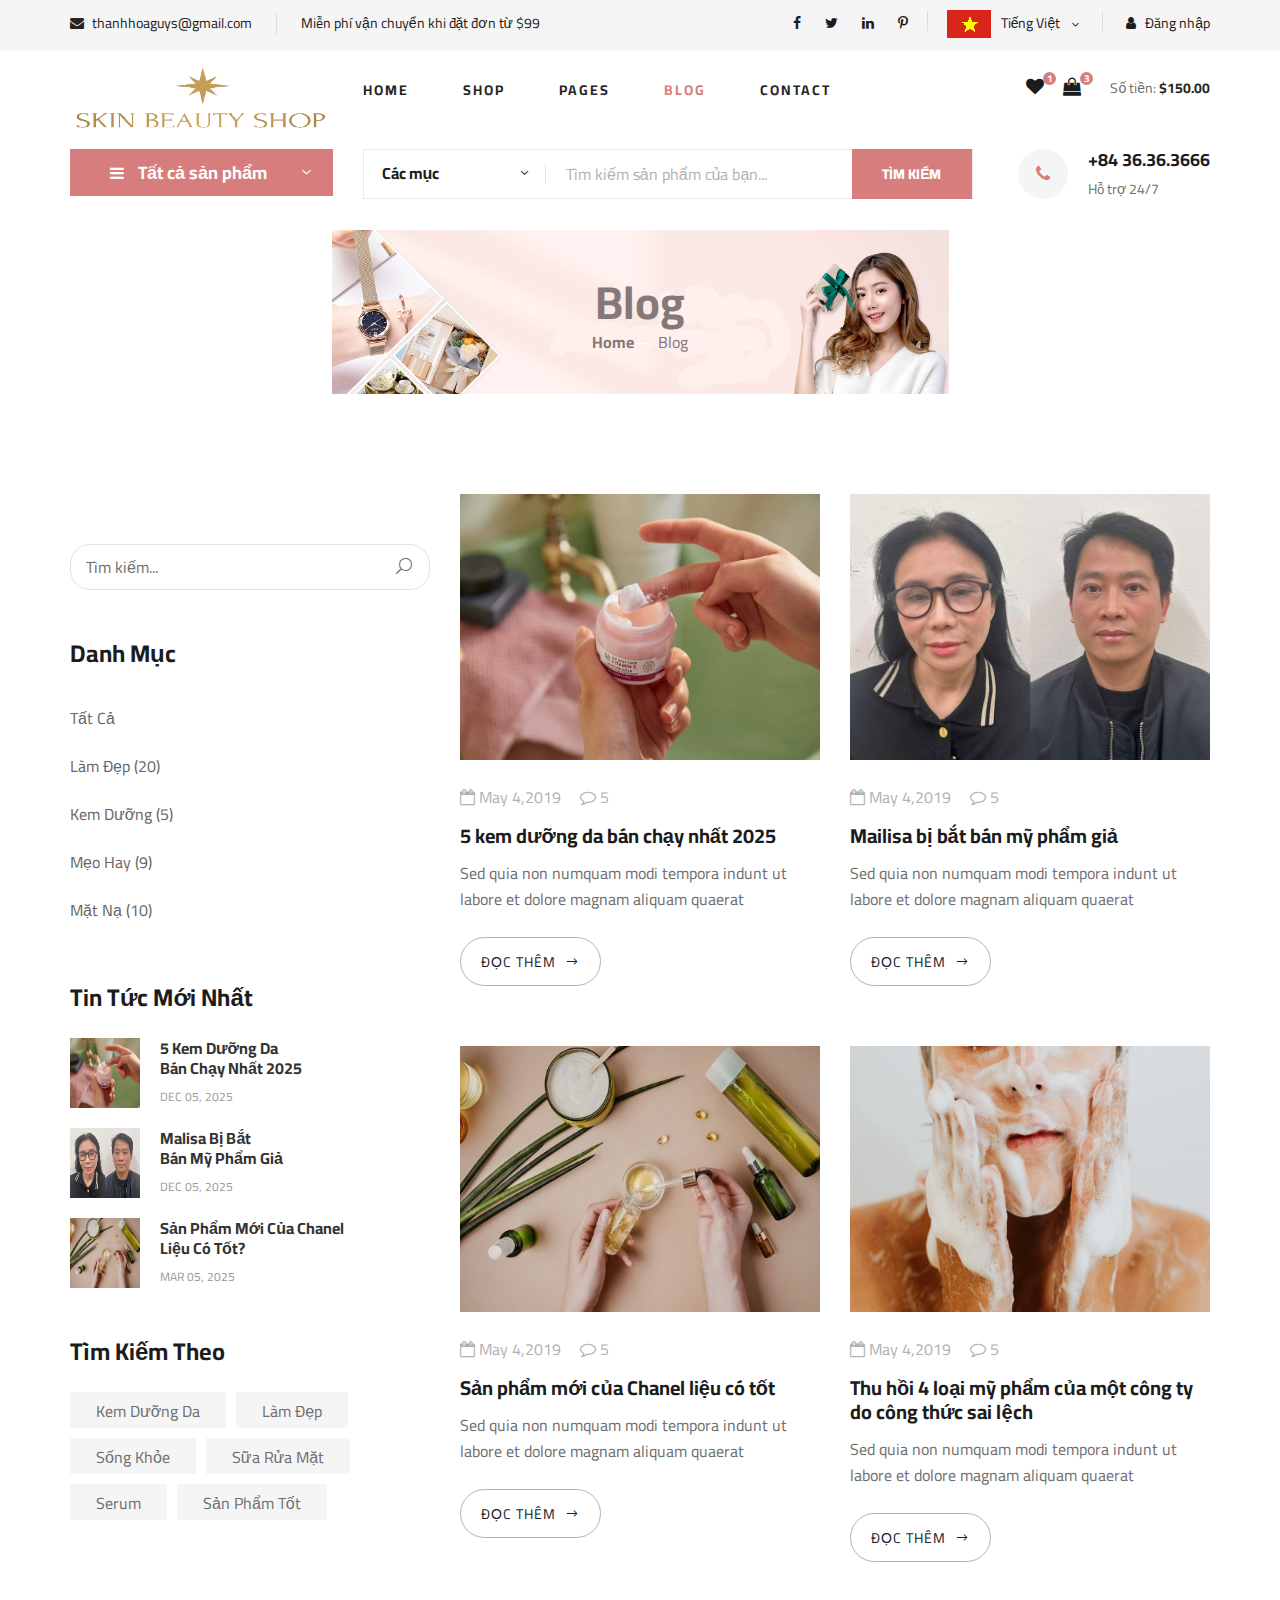
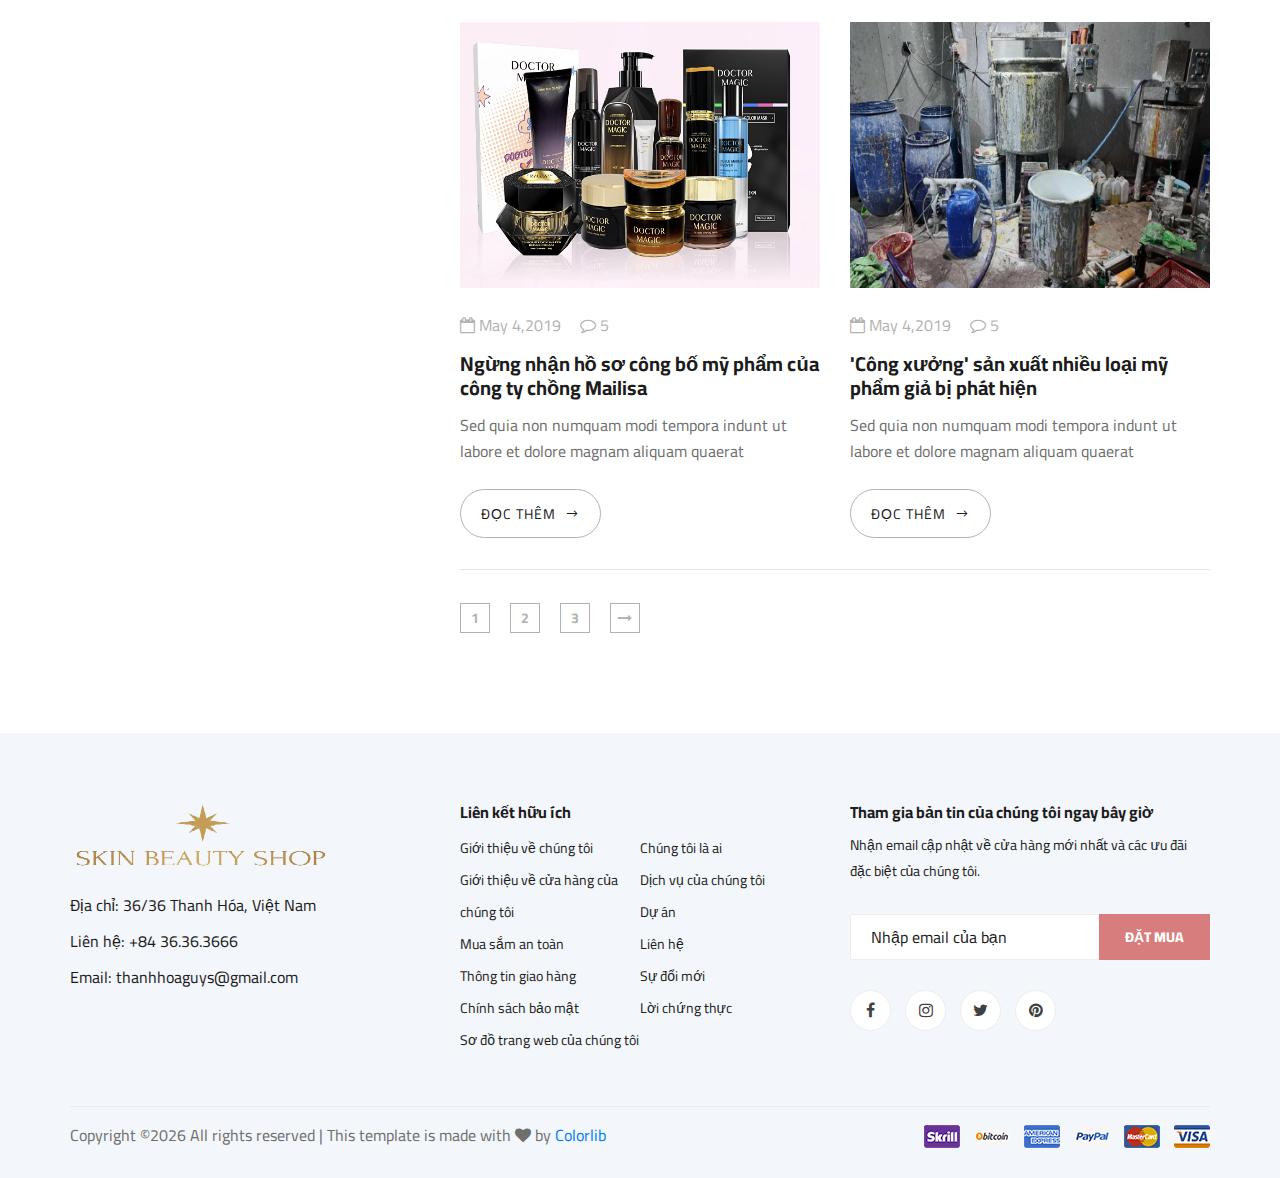
<file: Ogani Tempalte/blog.html>
<!DOCTYPE html>
<html lang="zxx">

<head>
    <meta charset="UTF-8">
    <meta name="description" content="Ogani Template">
    <meta name="keywords" content="Ogani, unica, creative, html">
    <meta name="viewport" content="width=device-width, initial-scale=1.0">
    <meta http-equiv="X-UA-Compatible" content="ie=edge">
    <title>Ogani | Template</title>

    <!-- Google Font -->
    <link href="https://fonts.googleapis.com/css2?family=Cairo:wght@200;300;400;600;900&display=swap" rel="stylesheet">

    <!-- Css Styles -->
    <link rel="stylesheet" href="css/bootstrap.min.css" type="text/css">
    <link rel="stylesheet" href="css/font-awesome.min.css" type="text/css">
    <link rel="stylesheet" href="css/elegant-icons.css" type="text/css">
    <link rel="stylesheet" href="css/nice-select.css" type="text/css">
    <link rel="stylesheet" href="css/jquery-ui.min.css" type="text/css">
    <link rel="stylesheet" href="css/owl.carousel.min.css" type="text/css">
    <link rel="stylesheet" href="css/slicknav.min.css" type="text/css">
    <link rel="stylesheet" href="css/style.css" type="text/css">
</head>

<body>
    <!-- Page Preloder -->
    <div id="preloder">
        <div class="loader"></div>
    </div>

    <!-- Humberger Begin -->
    <div class="humberger__menu__overlay"></div>
    <div class="humberger__menu__wrapper">
        <div class="humberger__menu__logo">
            <a href="#"><img src="img/logo.png" alt=""></a>
        </div>
        <div class="humberger__menu__cart">
            <ul>
                <li><a href="#"><i class="fa fa-heart"></i> <span>1</span></a></li>
                <li><a href="#"><i class="fa fa-shopping-bag"></i> <span>3</span></a></li>
            </ul>
            <div class="header__cart__price">item: <span>$150.00</span></div>
        </div>
        <div class="humberger__menu__widget">
            <div class="header__top__right__language">
                <img src="img/language.png" alt="">
                <div>English</div>
                <span class="arrow_carrot-down"></span>
                <ul>
                    <li><a href="#">Spanis</a></li>
                    <li><a href="#">English</a></li>
                </ul>
            </div>
            <div class="header__top__right__auth">
                <a href="#"><i class="fa fa-user"></i> Login</a>
            </div>
        </div>
        <nav class="humberger__menu__nav mobile-menu">
            <ul>
                <li class="active"><a href="./index.html">Home</a></li>
                <li><a href="./shop-grid.html">Shop</a></li>
                <li><a href="#">Pages</a>
                    <ul class="header__menu__dropdown">
                        <li><a href="./shop-details.html">Shop Details</a></li>
                        <li><a href="./shoping-cart.html">Shoping Cart</a></li>
                        <li><a href="./checkout.html">Check Out</a></li>
                        <li><a href="./blog-details.html">Blog Details</a></li>
                    </ul>
                </li>
                <li><a href="./blog.html">Blog</a></li>
                <li><a href="./contact.html">Contact</a></li>
            </ul>
        </nav>
        <div id="mobile-menu-wrap"></div>
        <div class="header__top__right__social">
            <a href="#"><i class="fa fa-facebook"></i></a>
            <a href="#"><i class="fa fa-twitter"></i></a>
            <a href="#"><i class="fa fa-linkedin"></i></a>
            <a href="#"><i class="fa fa-pinterest-p"></i></a>
        </div>
        <div class="humberger__menu__contact">
            <ul>
                <li><i class="fa fa-envelope"></i> hello@colorlib.com</li>
                <li>Free Shipping for all Order of $99</li>
            </ul>
        </div>
    </div>
    <!-- Humberger End -->

    <!-- Header Section Begin -->
    <header class="header">
        <div class="header__top">
            <div class="container">
                <div class="row">
                    <div class="col-lg-6">
                        <div class="header__top__left">
                            <ul>
                                <li><i class="fa fa-envelope"></i> thanhhoaguys@gmail.com</li>
                                <li>Miễn phí vận chuyển khi đặt đơn từ $99</li>
                            </ul>
                        </div>
                    </div>
                    <div class="col-lg-6">
                        <div class="header__top__right">
                            <div class="header__top__right__social">
                                <a href="#"><i class="fa fa-facebook"></i></a>
                                <a href="#"><i class="fa fa-twitter"></i></a>
                                <a href="#"><i class="fa fa-linkedin"></i></a>
                                <a href="#"><i class="fa fa-pinterest-p"></i></a>
                            </div>
                            <div class="header__top__right__language">
                                <img src="img/language.png" alt="">
                                <div>Tiếng Việt</div>
                                <span class="arrow_carrot-down"></span>
                                <ul>
                                    <li><a href="#">Spanis</a></li>
                                    <li><a href="#">Tiếng việt</a></li>
                                </ul>
                            </div>
                            <div class="header__top__right__auth">
                                <a href="#"><i class="fa fa-user"></i> Đăng nhập</a>
                            </div>
                        </div>
                    </div>
                </div>
            </div>
        </div>
        <div class="container">
            <div class="row">
                <div class="col-lg-3">
                    <div class="header__logo">
                        <a href="./index.html"><img src="img/logo.png" alt=""></a>
                    </div>
                </div>
                <div class="col-lg-6">
                    <nav class="header__menu">
                        <ul>
                            <li><a href="./index.html">Home</a></li>
                            <li><a href="./shop-grid.html">Shop</a></li>
                            <li><a href="#">Pages</a>
                                <ul class="header__menu__dropdown">
                                    <li><a href="./shop-details.html">Shop Details</a></li>
                                    <li><a href="./shoping-cart.html">Shoping Cart</a></li>
                                    <li><a href="./checkout.html">Check Out</a></li>
                                    <li><a href="./blog-details.html">Blog Details</a></li>
                                </ul>
                            </li>
                            <li class="active"><a href="./blog.html">Blog</a></li>
                            <li><a href="./contact.html">Contact</a></li>
                        </ul>
                    </nav>
                </div>
                <div class="col-lg-3">
                    <div class="header__cart">
                        <ul>
                            <li><a href="#"><i class="fa fa-heart"></i> <span>1</span></a></li>
                            <li><a href="#"><i class="fa fa-shopping-bag"></i> <span>3</span></a></li>
                        </ul>
                        <div class="header__cart__price">Số tiền: <span>$150.00</span></div>
                    </div>
                </div>
            </div>
            <div class="humberger__open">
                <i class="fa fa-bars"></i>
            </div>
        </div>
    </header>
    <!-- Header Section End -->

    <!-- Hero Section Begin -->
    <section class="hero hero-normal">
        <div class="container">
            <div class="row">
                <div class="col-lg-3">
                    <div class="hero__categories">
                        <div class="hero__categories__all">
                            <i class="fa fa-bars"></i>
                            <span>Tất cả sản phẩm</span>
                        </div>
                        <ul>
                            <li><a href="#">Chăm sóc cơ thể</a></li>
                            <li><a href="#">Chăm sóc da mặt</a></li>
                            <li><a href="#">Kem dưỡng</a></li>
                            <li><a href="#">Serum</a></li>
                            <li><a href="#">Tinh chất</a></li>
                            <li><a href="#">Sữa rửa mặt</a></li>
                            <li><a href="#">Toner</a></li>
                            <li><a href="#">Kem chóng nắng</a></li>
                            <li><a href="#">Mặt nạ</a></li>
                            <li><a href="#">Dung dịch vệ sinh</a></li>
                            <li><a href="#">Khác</a></li>
                        </ul>
                    </div>
                </div>
                <div class="col-lg-9">
                    <div class="hero__search">
                        <div class="hero__search__form">
                            <form action="#">
                                <div class="hero__search__categories">
                                    Các mục
                                    <span class="arrow_carrot-down"></span>
                                </div>
                                <input type="text" placeholder="Tìm kiếm sản phẩm của bạn...">
                                <button type="submit" class="site-btn">Tìm kiếm</button>
                            </form>
                        </div>
                        <div class="hero__search__phone">
                            <div class="hero__search__phone__icon">
                                <i class="fa fa-phone"></i>
                            </div>
                            <div class="hero__search__phone__text">
                                <h5>+84 36.36.3666</h5>
                                <span>Hỗ trợ 24/7</span>
                            </div>
                        </div>
                </div>
            </div>
        </div>
    </section>
    <!-- Hero Section End -->

    <!-- Breadcrumb Section Begin -->
    <section class="breadcrumb-section set-bg" data-setbg="img/banner-2.jpg">
        <div class="container">
            <div class="row">
                <div class="col-lg-12 text-center">
                    <div class="breadcrumb__text">
                        <h2>Blog</h2>
                        <div class="breadcrumb__option">
                            <a href="./index.html">Home</a>
                            <span>Blog</span>
                        </div>
                    </div>
                </div>
            </div>
        </div>
    </section>
    <!-- Breadcrumb Section End -->

    <!-- Blog Section Begin -->
    <section class="blog spad">
        <div class="container">
            <div class="row">
                <div class="col-lg-4 col-md-5">
                   <div class="blog__sidebar">
                        <div class="blog__sidebar__search">
                            <form action="#">
                                <input type="text" placeholder="Tìm kiếm...">
                                <button type="submit"><span class="icon_search"></span></button>
                            </form>
                        </div>
                        <div class="blog__sidebar__item">
                            <h4>Danh Mục</h4>
                            <ul>
                                <li><a href="#">Tất Cả</a></li>
                                <li><a href="#">Làm Đẹp (20)</a></li>
                                <li><a href="#">Kem Dưỡng (5)</a></li>
                                <li><a href="#">Mẹo Hay (9)</a></li>
                                <li><a href="#">Mặt Nạ (10)</a></li>
                            </ul>
                        </div>
                        <div class="blog__sidebar__item">
                            <h4>Tin Tức Mới Nhất</h4>
                            <div class="blog__sidebar__recent">
                                <a href="#" class="blog__sidebar__recent__item">
                                    <div class="blog__sidebar__recent__item__pic">
                                        <img src="img/blog/sidebar/topKDD.jpg" alt="">
                                    </div>
                                    <div class="blog__sidebar__recent__item__text">
                                        <h6>5 Kem Dưỡng Da<br /> Bán Chạy Nhất 2025</h6>
                                        <span>DEC 05, 2025</span>
                                    </div>
                                </a>
                                <a href="#" class="blog__sidebar__recent__item">
                                    <div class="blog__sidebar__recent__item__pic">
                                        <img src="img/blog/sidebar/malisa.png" alt="">
                                    </div>
                                    <div class="blog__sidebar__recent__item__text">
                                        <h6>Malisa Bị Bắt<br /> Bán Mỹ Phẩm Giả</h6>
                                        <span>DEC 05, 2025</span>
                                    </div>
                                </a>
                                <a href="#" class="blog__sidebar__recent__item">
                                    <div class="blog__sidebar__recent__item__pic">
                                        <img src="img/blog/sidebar/myPhamHanQuoc.png" alt="">
                                    </div>
                                    <div class="blog__sidebar__recent__item__text">
                                        <h6>Sản Phẩm Mới Của Chanel<br />Liệu Có Tốt?</h6>
                                        <span>MAR 05, 2025</span>
                                    </div>
                                </a>
                            </div>
                        </div>
                        <div class="blog__sidebar__item">
                            <h4>Tìm Kiếm Theo</h4>
                            <div class="blog__sidebar__item__tags">
                                <a href="#">Kem Dưỡng Da</a>
                                <a href="#">Làm Đẹp</a>
                                <a href="#">Sống Khỏe</a>
                                <a href="#">Sữa Rửa Mặt </a>
                                <a href="#">Serum</a>
                                <a href="#">Sản Phẩm Tốt</a>
                            </div>
                        </div>
                    </div>
                </div>
                <div class="col-lg-8 col-md-7">
                    <div class="row">
                        <div class="col-lg-6 col-md-6 col-sm-6">
                            <div class="blog__item">
                                <div class="blog__item__pic">
                                    <img src="img/blog/sidebar/topKDD.jpg" alt="">
                                </div>
                                <div class="blog__item__text">
                                    <ul>
                                        <li><i class="fa fa-calendar-o"></i> May 4,2019</li>
                                        <li><i class="fa fa-comment-o"></i> 5</li>
                                    </ul>
                                    <h5><a href="#">5 kem dưỡng da bán chạy nhất 2025</a></h5>
                                    <p>Sed quia non numquam modi tempora indunt ut labore et dolore magnam aliquam
                                        quaerat </p>
                                    <a href="#" class="blog__btn">ĐỌC THÊM <span class="arrow_right"></span></a>
                                </div>
                            </div>
                        </div>
                        <div class="col-lg-6 col-md-6 col-sm-6">
                            <div class="blog__item">
                                <div class="blog__item__pic">
                                    <img src="img/blog/sidebar/malisa.png" alt="">
                                </div>
                                <div class="blog__item__text">
                                    <ul>
                                        <li><i class="fa fa-calendar-o"></i> May 4,2019</li>
                                        <li><i class="fa fa-comment-o"></i> 5</li>
                                    </ul>
                                    <h5><a href="#">Mailisa bị bắt bán mỹ phẩm giả</a></h5>
                                    <p>Sed quia non numquam modi tempora indunt ut labore et dolore magnam aliquam
                                        quaerat </p>
                                    <a href="#" class="blog__btn">ĐỌC THÊM <span class="arrow_right"></span></a>
                                </div>
                            </div>
                        </div>
                        <div class="col-lg-6 col-md-6 col-sm-6">
                            <div class="blog__item">
                                <div class="blog__item__pic">
                                    <img src="img/blog/sidebar/myPhamHanQuoc.png" alt="">
                                </div>
                                <div class="blog__item__text">
                                    <ul>
                                        <li><i class="fa fa-calendar-o"></i> May 4,2019</li>
                                        <li><i class="fa fa-comment-o"></i> 5</li>
                                    </ul>
                                    <h5><a href="#">Sản phẩm mới của Chanel liệu có tốt</a></h5>
                                    <p>Sed quia non numquam modi tempora indunt ut labore et dolore magnam aliquam
                                        quaerat </p>
                                    <a href="#" class="blog__btn">ĐỌC THÊM <span class="arrow_right"></span></a>
                                </div>
                            </div>
                        </div>
                        <div class="col-lg-6 col-md-6 col-sm-6">
                            <div class="blog__item">
                                <div class="blog__item__pic">
                                    <img src="img/blog/sidebar/rm.jpg" alt="">
                                </div>
                                <div class="blog__item__text">
                                    <ul>
                                        <li><i class="fa fa-calendar-o"></i> May 4,2019</li>
                                        <li><i class="fa fa-comment-o"></i> 5</li>
                                    </ul>
                                    <h5><a href="#">Thu hồi 4 loại mỹ phẩm của một công ty do công thức sai lệch</a></h5>
                                    <p>Sed quia non numquam modi tempora indunt ut labore et dolore magnam aliquam
                                        quaerat </p>
                                    <a href="#" class="blog__btn">ĐỌC THÊM <span class="arrow_right"></span></a>
                                </div>
                            </div>
                        </div>
                        <div class="col-lg-6 col-md-6 col-sm-6">
                            <div class="blog__item">
                                <div class="blog__item__pic">
                                    <img src="img/blog/sidebar/malisa2.jpg" alt="">
                                </div>
                                <div class="blog__item__text">
                                    <ul>
                                        <li><i class="fa fa-calendar-o"></i> May 4,2019</li>
                                        <li><i class="fa fa-comment-o"></i> 5</li>
                                    </ul>
                                    <h5><a href="#">Ngừng nhận hồ sơ công bố mỹ phẩm của công ty chồng Mailisa</a></h5>
                                    <p>Sed quia non numquam modi tempora indunt ut labore et dolore magnam aliquam
                                        quaerat </p>
                                    <a href="#" class="blog__btn">ĐỌC THÊM <span class="arrow_right"></span></a>
                                </div>
                            </div>
                        </div>
                        <div class="col-lg-6 col-md-6 col-sm-6">
                            <div class="blog__item">
                                <div class="blog__item__pic">
                                    <img src="img/blog/sidebar/dg.jpg" alt="">
                                </div>
                                <div class="blog__item__text">
                                    <ul>
                                        <li><i class="fa fa-calendar-o"></i> May 4,2019</li>
                                        <li><i class="fa fa-comment-o"></i> 5</li>
                                    </ul>
                                    <h5><a href="#">'Công xưởng' sản xuất nhiều loại mỹ phẩm giả bị phát hiện</a></h5>
                                    <p>Sed quia non numquam modi tempora indunt ut labore et dolore magnam aliquam
                                        quaerat </p>
                                    <a href="#" class="blog__btn">ĐỌC THÊM <span class="arrow_right"></span></a>
                                </div>
                            </div>
                        </div>
                        <div class="col-lg-12">
                            <div class="product__pagination blog__pagination">
                                <a href="#">1</a>
                                <a href="#">2</a>
                                <a href="#">3</a>
                                <a href="#"><i class="fa fa-long-arrow-right"></i></a>
                            </div>
                        </div>
                    </div>
                </div>
            </div>
        </div>
    </section>
    <!-- Blog Section End -->

    <!-- Footer Section Begin -->
    <footer class="footer spad">
        <div class="container">
            <div class="row">
                <div class="col-lg-3 col-md-6 col-sm-6">
                    <div class="footer__about">
                        <div class="footer__about__logo">
                            <a href="./index.html"><img src="img/logo.png" alt=""></a>
                        </div>
                        <ul>
                            <li>Địa chỉ: 36/36 Thanh Hóa, Việt Nam</li>
                            <li>Liên hệ: +84 36.36.3666</li>
                            <li>Email: thanhhoaguys@gmail.com</li>
                        </ul>
                    </div>
                </div>
                <div class="col-lg-4 col-md-6 col-sm-6 offset-lg-1">
                    <div class="footer__widget">
                        <h6>Liên kết hữu ích</h6>
                        <ul>
                            <li><a href="#">Giới thiệu về chúng tôi</a></li>
                            <li><a href="#">Giới thiệu về cửa hàng của chúng tôi</a></li>
                            <li><a href="#">Mua sắm an toàn</a></li>
                            <li><a href="#">Thông tin giao hàng</a></li>
                            <li><a href="#">Chính sách bảo mật</a></li>
                            <li><a href="#">Sơ đồ trang web của chúng tôi</a></li>
                        </ul>
                        <ul>
                            <li><a href="#">Chúng tôi là ai</a></li>
                            <li><a href="#">Dịch vụ của chúng tôi</a></li>
                            <li><a href="#">Dự án</a></li>
                            <li><a href="#">Liên hệ</a></li>
                            <li><a href="#">Sự đổi mới</a></li>
                            <li><a href="#">Lời chứng thực</a></li>
                        </ul>
                    </div>
                </div>
                <div class="col-lg-4 col-md-12">
                    <div class="footer__widget">
                        <h6>Tham gia bản tin của chúng tôi ngay bây giờ</h6>
                        <p>Nhận email cập nhật về cửa hàng mới nhất và các ưu đãi đặc biệt của chúng tôi.</p>
                        <form action="#">
                            <input type="text" placeholder="Nhập email của bạn">
                            <button type="submit" class="site-btn">Đặt mua</button>
                        </form>
                        <div class="footer__widget__social">
                            <a href="#"><i class="fa fa-facebook"></i></a>
                            <a href="#"><i class="fa fa-instagram"></i></a>
                            <a href="#"><i class="fa fa-twitter"></i></a>
                            <a href="#"><i class="fa fa-pinterest"></i></a>
                        </div>
                    </div>
                </div>
            </div>
            <div class="row">
                <div class="col-lg-12">
                    <div class="footer__copyright">
                        <div class="footer__copyright__text"><p><!-- Link back to Colorlib can't be removed. Template is licensed under CC BY 3.0. -->
  Copyright &copy;<script>document.write(new Date().getFullYear());</script> All rights reserved | This template is made with <i class="fa fa-heart" aria-hidden="true"></i> by <a href="https://colorlib.com" target="_blank">Colorlib</a>
  <!-- Link back to Colorlib can't be removed. Template is licensed under CC BY 3.0. --></p></div>
                        <div class="footer__copyright__payment"><img src="img/payment-item.png" alt=""></div>
                    </div>
                </div>
            </div>
        </div>
    </footer>
    <!-- Footer Section End -->

    <!-- Js Plugins -->
    <script src="js/jquery-3.3.1.min.js"></script>
    <script src="js/bootstrap.min.js"></script>
    <script src="js/jquery.nice-select.min.js"></script>
    <script src="js/jquery-ui.min.js"></script>
    <script src="js/jquery.slicknav.js"></script>
    <script src="js/mixitup.min.js"></script>
    <script src="js/owl.carousel.min.js"></script>
    <script src="js/main.js"></script>



</body>

</html>
</file>
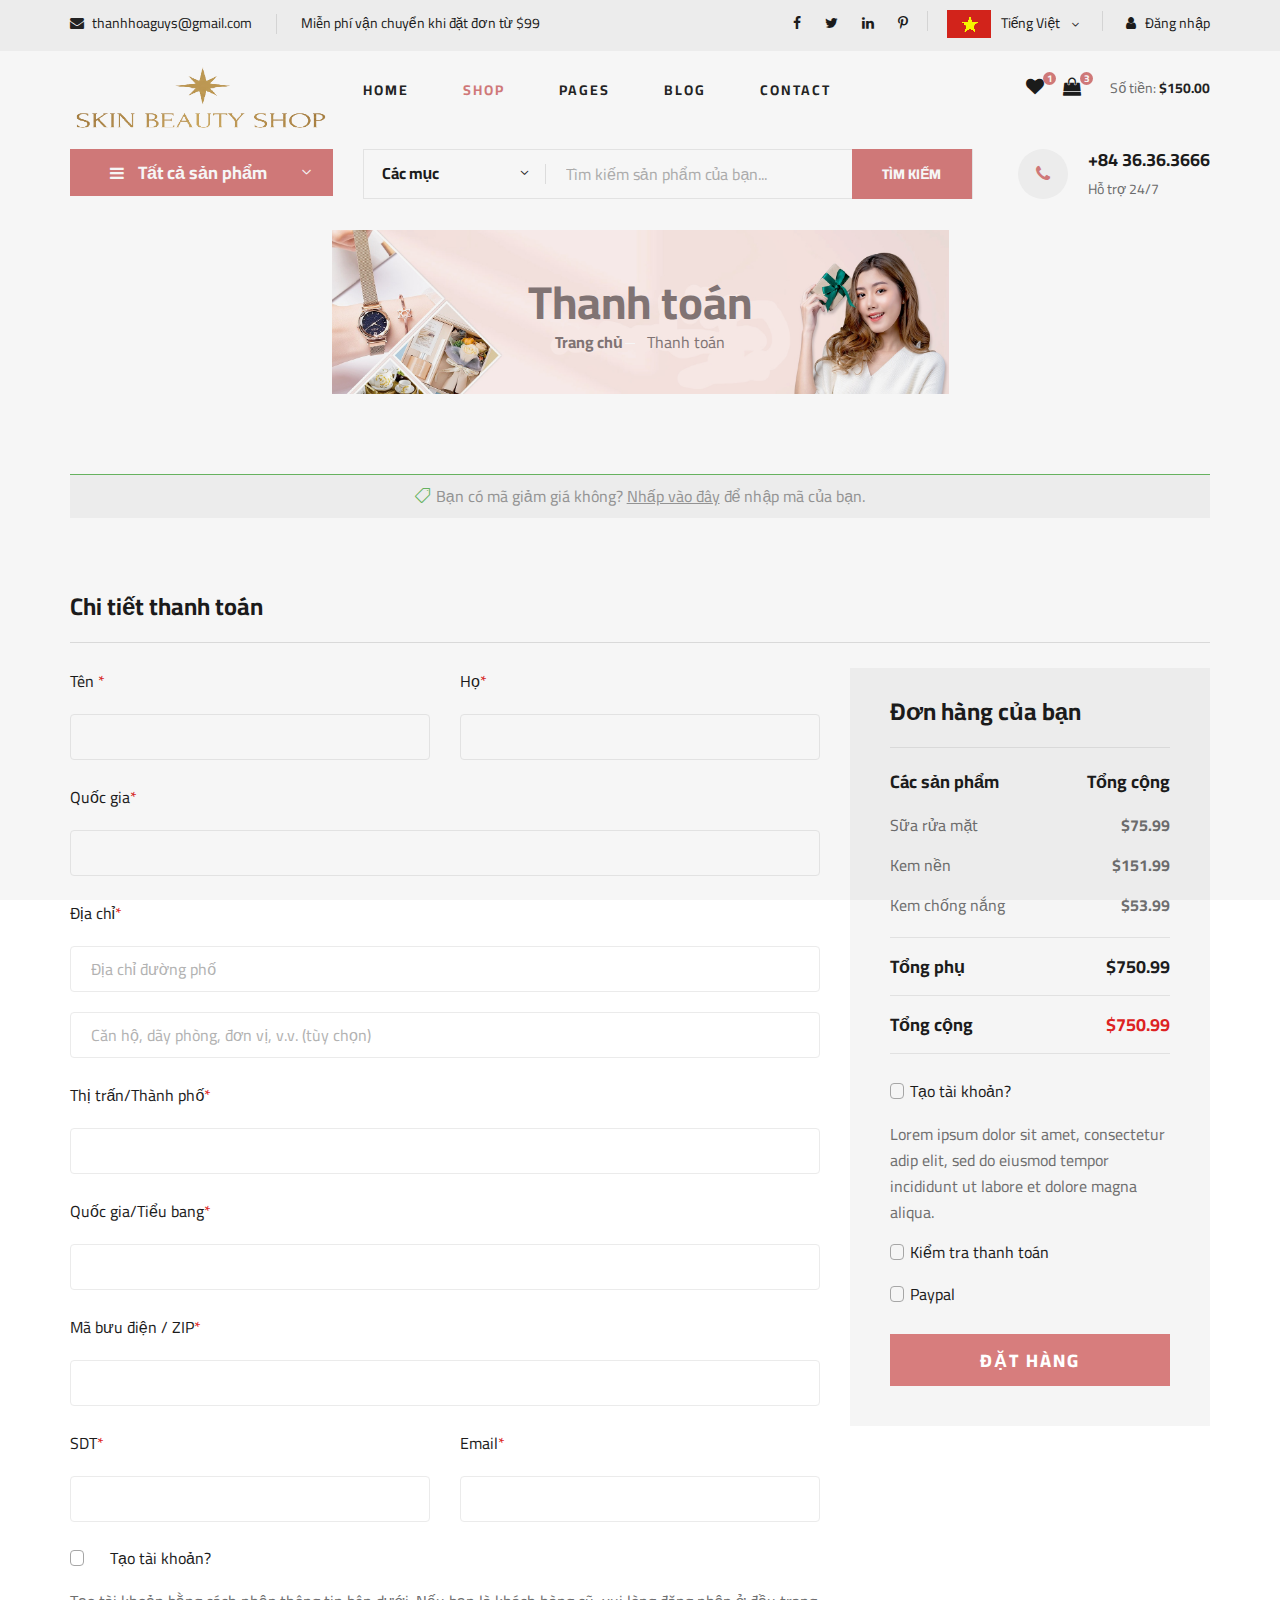
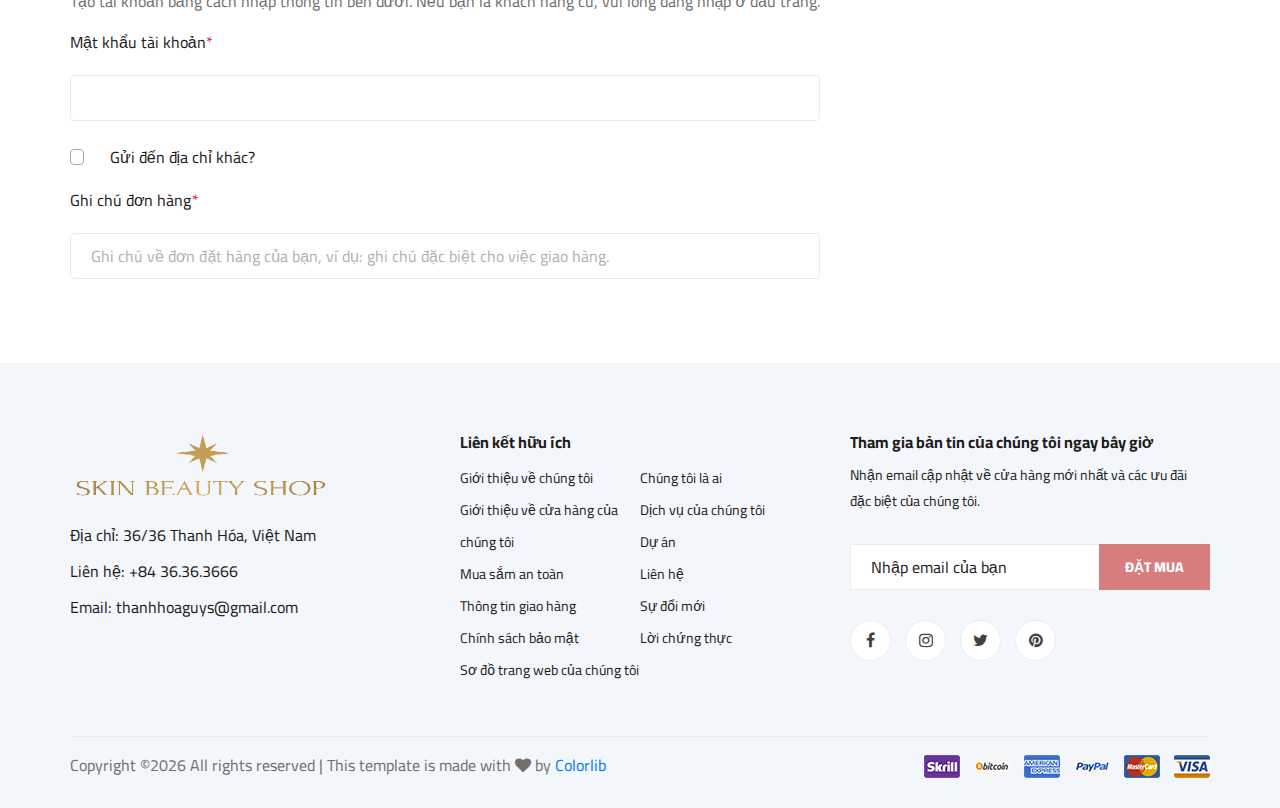
<file: Ogani Tempalte/checkout.html>
<!DOCTYPE html>
<html lang="zxx">

<head>
    <meta charset="UTF-8">
    <meta name="description" content="Ogani Template">
    <meta name="keywords" content="Ogani, unica, creative, html">
    <meta name="viewport" content="width=device-width, initial-scale=1.0">
    <meta http-equiv="X-UA-Compatible" content="ie=edge">
    <title>Ogani | Template</title>

    <!-- Google Font -->
    <link href="https://fonts.googleapis.com/css2?family=Cairo:wght@200;300;400;600;900&display=swap" rel="stylesheet">

    <!-- Css Styles -->
    <link rel="stylesheet" href="css/bootstrap.min.css" type="text/css">
    <link rel="stylesheet" href="css/font-awesome.min.css" type="text/css">
    <link rel="stylesheet" href="css/elegant-icons.css" type="text/css">
    <link rel="stylesheet" href="css/nice-select.css" type="text/css">
    <link rel="stylesheet" href="css/jquery-ui.min.css" type="text/css">
    <link rel="stylesheet" href="css/owl.carousel.min.css" type="text/css">
    <link rel="stylesheet" href="css/slicknav.min.css" type="text/css">
    <link rel="stylesheet" href="css/style.css" type="text/css">
</head>

<body>
    <!-- Page Preloder -->
    <div id="preloder">
        <div class="loader"></div>
    </div>

    <!-- Humberger Begin -->
    <div class="humberger__menu__overlay"></div>
    <div class="humberger__menu__wrapper">
        <div class="humberger__menu__logo">
            <a href="#"><img src="img/logo.png" alt=""></a>
        </div>
        <div class="humberger__menu__cart">
            <ul>
                <li><a href="#"><i class="fa fa-heart"></i> <span>1</span></a></li>
                <li><a href="#"><i class="fa fa-shopping-bag"></i> <span>3</span></a></li>
            </ul>
            <div class="header__cart__price">item: <span>$150.00</span></div>
        </div>
        <div class="humberger__menu__widget">
            <div class="header__top__right__language">
                <img src="img/language.png" alt="">
                <div>English</div>
                <span class="arrow_carrot-down"></span>
                <ul>
                    <li><a href="#">Spanis</a></li>
                    <li><a href="#">English</a></li>
                </ul>
            </div>
            <div class="header__top__right__auth">
                <a href="#"><i class="fa fa-user"></i> Login</a>
            </div>
        </div>
        <nav class="humberger__menu__nav mobile-menu">
            <ul>
                <li class="active"><a href="./index.html">Home</a></li>
                <li><a href="./shop-grid.html">Shop</a></li>
                <li><a href="#">Pages</a>
                    <ul class="header__menu__dropdown">
                        <li><a href="./shop-details.html">Shop Details</a></li>
                        <li><a href="./shoping-cart.html">Shoping Cart</a></li>
                        <li><a href="./checkout.html">Check Out</a></li>
                        <li><a href="./blog-details.html">Blog Details</a></li>
                    </ul>
                </li>
                <li><a href="./blog.html">Blog</a></li>
                <li><a href="./contact.html">Contact</a></li>
            </ul>
        </nav>
        <div id="mobile-menu-wrap"></div>
        <div class="header__top__right__social">
            <a href="#"><i class="fa fa-facebook"></i></a>
            <a href="#"><i class="fa fa-twitter"></i></a>
            <a href="#"><i class="fa fa-linkedin"></i></a>
            <a href="#"><i class="fa fa-pinterest-p"></i></a>
        </div>
        <div class="humberger__menu__contact">
            <ul>
                <li><i class="fa fa-envelope"></i> hello@colorlib.com</li>
                <li>Free Shipping for all Order of $99</li>
            </ul>
        </div>
    </div>
    <!-- Humberger End -->

    <!-- Header Section Begin -->
    <header class="header">
        <div class="header__top">
            <div class="container">
                <div class="row">
                    <div class="col-lg-6">
                        <div class="header__top__left">
                            <ul>
                                <li><i class="fa fa-envelope"></i> thanhhoaguys@gmail.com</li>
                                <li>Miễn phí vận chuyển khi đặt đơn từ $99</li>
                            </ul>
                        </div>
                    </div>
                    <div class="col-lg-6">
                        <div class="header__top__right">
                            <div class="header__top__right__social">
                                <a href="#"><i class="fa fa-facebook"></i></a>
                                <a href="#"><i class="fa fa-twitter"></i></a>
                                <a href="#"><i class="fa fa-linkedin"></i></a>
                                <a href="#"><i class="fa fa-pinterest-p"></i></a>
                            </div>
                            <div class="header__top__right__language">
                                <img src="img/language.png" alt="">
                                <div>Tiếng Việt</div>
                                <span class="arrow_carrot-down"></span>
                                <ul>
                                    <li><a href="#">Spanis</a></li>
                                    <li><a href="#">Tiếng Việt</a></li>
                                </ul>
                            </div>
                            <div class="header__top__right__auth">
                                <a href="#"><i class="fa fa-user"></i> Đăng nhập</a>
                            </div>
                        </div>
                    </div>
                </div>
            </div>
        </div>
        <div class="container">
            <div class="row">
                <div class="col-lg-3">
                    <div class="header__logo">
                        <a href="./index.html"><img src="img/logo.png" alt=""></a>
                    </div>
                </div>
                <div class="col-lg-6">
                    <nav class="header__menu">
                        <ul>
                            <li><a href="./index.html">Home</a></li>
                            <li class="active"><a href="./shop-grid.html">Shop</a></li>
                            <li><a href="#">Pages</a>
                                <ul class="header__menu__dropdown">
                                    <li><a href="./shop-details.html">Shop Details</a></li>
                                    <li><a href="./shoping-cart.html">Shoping Cart</a></li>
                                    <li><a href="./checkout.html">Check Out</a></li>
                                    <li><a href="./blog-details.html">Blog Details</a></li>
                                </ul>
                            </li>
                            <li><a href="./blog.html">Blog</a></li>
                            <li><a href="./contact.html">Contact</a></li>
                        </ul>
                    </nav>
                </div>
                <div class="col-lg-3">
                    <div class="header__cart">
                        <ul>
                            <li><a href="#"><i class="fa fa-heart"></i> <span>1</span></a></li>
                            <li><a href="#"><i class="fa fa-shopping-bag"></i> <span>3</span></a></li>
                        </ul>
                        <div class="header__cart__price">Số tiền: <span>$150.00</span></div>
                    </div>
                </div>
            </div>
            <div class="humberger__open">
                <i class="fa fa-bars"></i>
            </div>
        </div>
    </header>
    <!-- Header Section End -->

    <!-- Hero Section Begin -->
    <section class="hero hero-normal">
        <div class="container">
            <div class="row">
                <div class="col-lg-3">
                    <div class="hero__categories">
                        <div class="hero__categories__all">
                            <i class="fa fa-bars"></i>
                            <span>Tất cả sản phẩm</span>
                        </div>
                        <ul>
                            <li><a href="#">Chăm sóc cơ thể</a></li>
                            <li><a href="#">Chăm sóc da mặt</a></li>
                            <li><a href="#">Kem dưỡng</a></li>
                            <li><a href="#">Serum</a></li>
                            <li><a href="#">Tinh chất</a></li>
                            <li><a href="#">Sữa rửa mặt</a></li>
                            <li><a href="#">Toner</a></li>
                            <li><a href="#">Kem chóng nắng</a></li>
                            <li><a href="#">Mặt nạ</a></li>
                            <li><a href="#">Dung dịch vệ sinh</a></li>
                            <li><a href="#">Khác</a></li>
                        </ul>
                    </div>
                </div>
                <div class="col-lg-9">
                    <div class="hero__search">
                        <div class="hero__search__form">
                            <form action="#">
                                <div class="hero__search__categories">
                                    Các mục
                                    <span class="arrow_carrot-down"></span>
                                </div>
                                <input type="text" placeholder="Tìm kiếm sản phẩm của bạn...">
                                <button type="submit" class="site-btn">Tìm kiếm</button>
                            </form>
                        </div>
                        <div class="hero__search__phone">
                            <div class="hero__search__phone__icon">
                                <i class="fa fa-phone"></i>
                            </div>
                            <div class="hero__search__phone__text">
                                <h5>+84 36.36.3666</h5>
                                <span>Hỗ trợ 24/7</span>
                            </div>
                        </div>
                    </div>
                </div>
            </div>
        </div>
    </section>
    <!-- Hero Section End -->

    <!-- Breadcrumb Section Begin -->
    <section class="breadcrumb-section set-bg" data-setbg="img/banner-2.jpg">
        <div class="container">
            <div class="row">
                <div class="col-lg-12 text-center">
                    <div class="breadcrumb__text">
                        <h2>Thanh toán</h2>
                        <div class="breadcrumb__option">
                            <a href="./index.html">Trang chủ</a>
                            <span>Thanh toán</span>
                        </div>
                    </div>
                </div>
            </div>
        </div>
    </section>
    <!-- Breadcrumb Section End -->

    <!-- Checkout Section Begin -->
    <section class="checkout spad">
        <div class="container">
            <div class="row">
                <div class="col-lg-12">
                    <h6><span class="icon_tag_alt"></span>Bạn có mã giảm giá không? <a href="#">Nhấp vào đây</a> để nhập mã của bạn.
                    </h6>
                </div>
            </div>
            <div class="checkout__form">
                <h4>Chi tiết thanh toán</h4>
                <form action="#">
                    <div class="row">
                        <div class="col-lg-8 col-md-6">
                            <div class="row">
                                <div class="col-lg-6">
                                    <div class="checkout__input">
                                        <p>Tên <span>*</span></p>
                                        <input type="text">
                                    </div>
                                </div>
                                <div class="col-lg-6">
                                    <div class="checkout__input">
                                        <p>Họ<span>*</span></p>
                                        <input type="text">
                                    </div>
                                </div>
                            </div>
                            <div class="checkout__input">
                                <p>Quốc gia<span>*</span></p>
                                <input type="text">
                            </div>
                            <div class="checkout__input">
                                <p>Địa chỉ<span>*</span></p>
                                <input type="text" placeholder="Địa chỉ đường phố" class="checkout__input__add">
                                <input type="text" placeholder="Căn hộ, dãy phòng, đơn vị, v.v. (tùy chọn)">
                            </div>
                            <div class="checkout__input">
                                <p>Thị trấn/Thành phố<span>*</span></p>
                                <input type="text">
                            </div>
                            <div class="checkout__input">
                                <p>Quốc gia/Tiểu bang<span>*</span></p>
                                <input type="text">
                            </div>
                            <div class="checkout__input">
                                <p>Mã bưu điện / ZIP<span>*</span></p>
                                <input type="text">
                            </div>
                            <div class="row">
                                <div class="col-lg-6">
                                    <div class="checkout__input">
                                        <p>SDT<span>*</span></p>
                                        <input type="text">
                                    </div>
                                </div>
                                <div class="col-lg-6">
                                    <div class="checkout__input">
                                        <p>Email<span>*</span></p>
                                        <input type="text">
                                    </div>
                                </div>
                            </div>
                            <div class="checkout__input__checkbox">
                                <label for="acc">
                                   Tạo tài khoản?
                                    <input type="checkbox" id="acc">
                                    <span class="checkmark"></span>
                                </label>
                            </div>
                            <p>Tạo tài khoản bằng cách nhập thông tin bên dưới. Nếu bạn là khách hàng cũ,
vui lòng đăng nhập ở đầu trang.</p>
                            <div class="checkout__input">
                                <p>Mật khẩu tài khoản<span>*</span></p>
                                <input type="text">
                            </div>
                            <div class="checkout__input__checkbox">
                                <label for="diff-acc">
                                    Gửi đến địa chỉ khác?
                                    <input type="checkbox" id="diff-acc">
                                    <span class="checkmark"></span>
                                </label>
                            </div>
                            <div class="checkout__input">
                                <p>Ghi chú đơn hàng<span>*</span></p>
                                <input type="text"
                                    placeholder="Ghi chú về đơn đặt hàng của bạn, ví dụ: ghi chú đặc biệt cho việc giao hàng.">
                            </div>
                        </div>
                        <div class="col-lg-4 col-md-6">
                            <div class="checkout__order">
                                <h4>Đơn hàng của bạn</h4>
                                <div class="checkout__order__products">Các sản phẩm <span>Tổng cộng</span></div>
                                <ul>
                                    <li>Sữa rửa mặt <span>$75.99</span></li>
                                    <li>Kem nền <span>$151.99</span></li>
                                    <li>Kem chống nắng <span>$53.99</span></li>
                                </ul>
                                <div class="checkout__order__subtotal">Tổng phụ <span>$750.99</span></div>
                                <div class="checkout__order__total">Tổng cộng <span>$750.99</span></div>
                                <div class="checkout__input__checkbox">
                                    <label for="acc-or">
                                        Tạo tài khoản?
                                        <input type="checkbox" id="acc-or">
                                        <span class="checkmark"></span>
                                    </label>
                                </div>
                                <p>Lorem ipsum dolor sit amet, consectetur adip elit, sed do eiusmod tempor incididunt
                                    ut labore et dolore magna aliqua.</p>
                                <div class="checkout__input__checkbox">
                                    <label for="payment">
                                        Kiểm tra thanh toán
                                        <input type="checkbox" id="payment">
                                        <span class="checkmark"></span>
                                    </label>
                                </div>
                                <div class="checkout__input__checkbox">
                                    <label for="paypal">
                                        Paypal
                                        <input type="checkbox" id="paypal">
                                        <span class="checkmark"></span>
                                    </label>
                                </div>
                                <button type="submit" class="site-btn">ĐẶT HÀNG</button>
                            </div>
                        </div>
                    </div>
                </form>
            </div>
        </div>
    </section>
    <!-- Checkout Section End -->

    <!-- Footer Section Begin -->
    <footer class="footer spad">
        <div class="container">
            <div class="row">
                <div class="col-lg-3 col-md-6 col-sm-6">
                    <div class="footer__about">
                        <div class="footer__about__logo">
                            <a href="./index.html"><img src="img/logo.png" alt=""></a>
                        </div>
                        <ul>
                            <li>Địa chỉ: 36/36 Thanh Hóa, Việt Nam</li>
                            <li>Liên hệ: +84 36.36.3666</li>
                            <li>Email: thanhhoaguys@gmail.com</li>
                        </ul>
                    </div>
                </div>
                <div class="col-lg-4 col-md-6 col-sm-6 offset-lg-1">
                    <div class="footer__widget">
                        <h6>Liên kết hữu ích</h6>
                        <ul>
                            <li><a href="#">Giới thiệu về chúng tôi</a></li>
                            <li><a href="#">Giới thiệu về cửa hàng của chúng tôi</a></li>
                            <li><a href="#">Mua sắm an toàn</a></li>
                            <li><a href="#">Thông tin giao hàng</a></li>
                            <li><a href="#">Chính sách bảo mật</a></li>
                            <li><a href="#">Sơ đồ trang web của chúng tôi</a></li>
                        </ul>
                        <ul>
                            <li><a href="#">Chúng tôi là ai</a></li>
                            <li><a href="#">Dịch vụ của chúng tôi</a></li>
                            <li><a href="#">Dự án</a></li>
                            <li><a href="#">Liên hệ</a></li>
                            <li><a href="#">Sự đổi mới</a></li>
                            <li><a href="#">Lời chứng thực</a></li>
                        </ul>
                    </div>
                </div>
                <div class="col-lg-4 col-md-12">
                    <div class="footer__widget">
                        <h6>Tham gia bản tin của chúng tôi ngay bây giờ</h6>
                        <p>Nhận email cập nhật về cửa hàng mới nhất và các ưu đãi đặc biệt của chúng tôi.</p>
                        <form action="#">
                            <input type="text" placeholder="Nhập email của bạn">
                            <button type="submit" class="site-btn">Đặt mua</button>
                        </form>
                        <div class="footer__widget__social">
                            <a href="#"><i class="fa fa-facebook"></i></a>
                            <a href="#"><i class="fa fa-instagram"></i></a>
                            <a href="#"><i class="fa fa-twitter"></i></a>
                            <a href="#"><i class="fa fa-pinterest"></i></a>
                        </div>
                    </div>
                </div>
            </div>
            <div class="row">
                <div class="col-lg-12">
                    <div class="footer__copyright">
                        <div class="footer__copyright__text"><p><!-- Link back to Colorlib can't be removed. Template is licensed under CC BY 3.0. -->
  Copyright &copy;<script>document.write(new Date().getFullYear());</script> All rights reserved | This template is made with <i class="fa fa-heart" aria-hidden="true"></i> by <a href="https://colorlib.com" target="_blank">Colorlib</a>
  <!-- Link back to Colorlib can't be removed. Template is licensed under CC BY 3.0. --></p></div>
                        <div class="footer__copyright__payment"><img src="img/payment-item.png" alt=""></div>
                    </div>
                </div>
            </div>
        </div>
    </footer>
    <!-- Footer Section End -->

    <!-- Js Plugins -->
    <script src="js/jquery-3.3.1.min.js"></script>
    <script src="js/bootstrap.min.js"></script>
    <script src="js/jquery.nice-select.min.js"></script>
    <script src="js/jquery-ui.min.js"></script>
    <script src="js/jquery.slicknav.js"></script>
    <script src="js/mixitup.min.js"></script>
    <script src="js/owl.carousel.min.js"></script>
    <script src="js/main.js"></script>

 

</body>

</html>
</file>
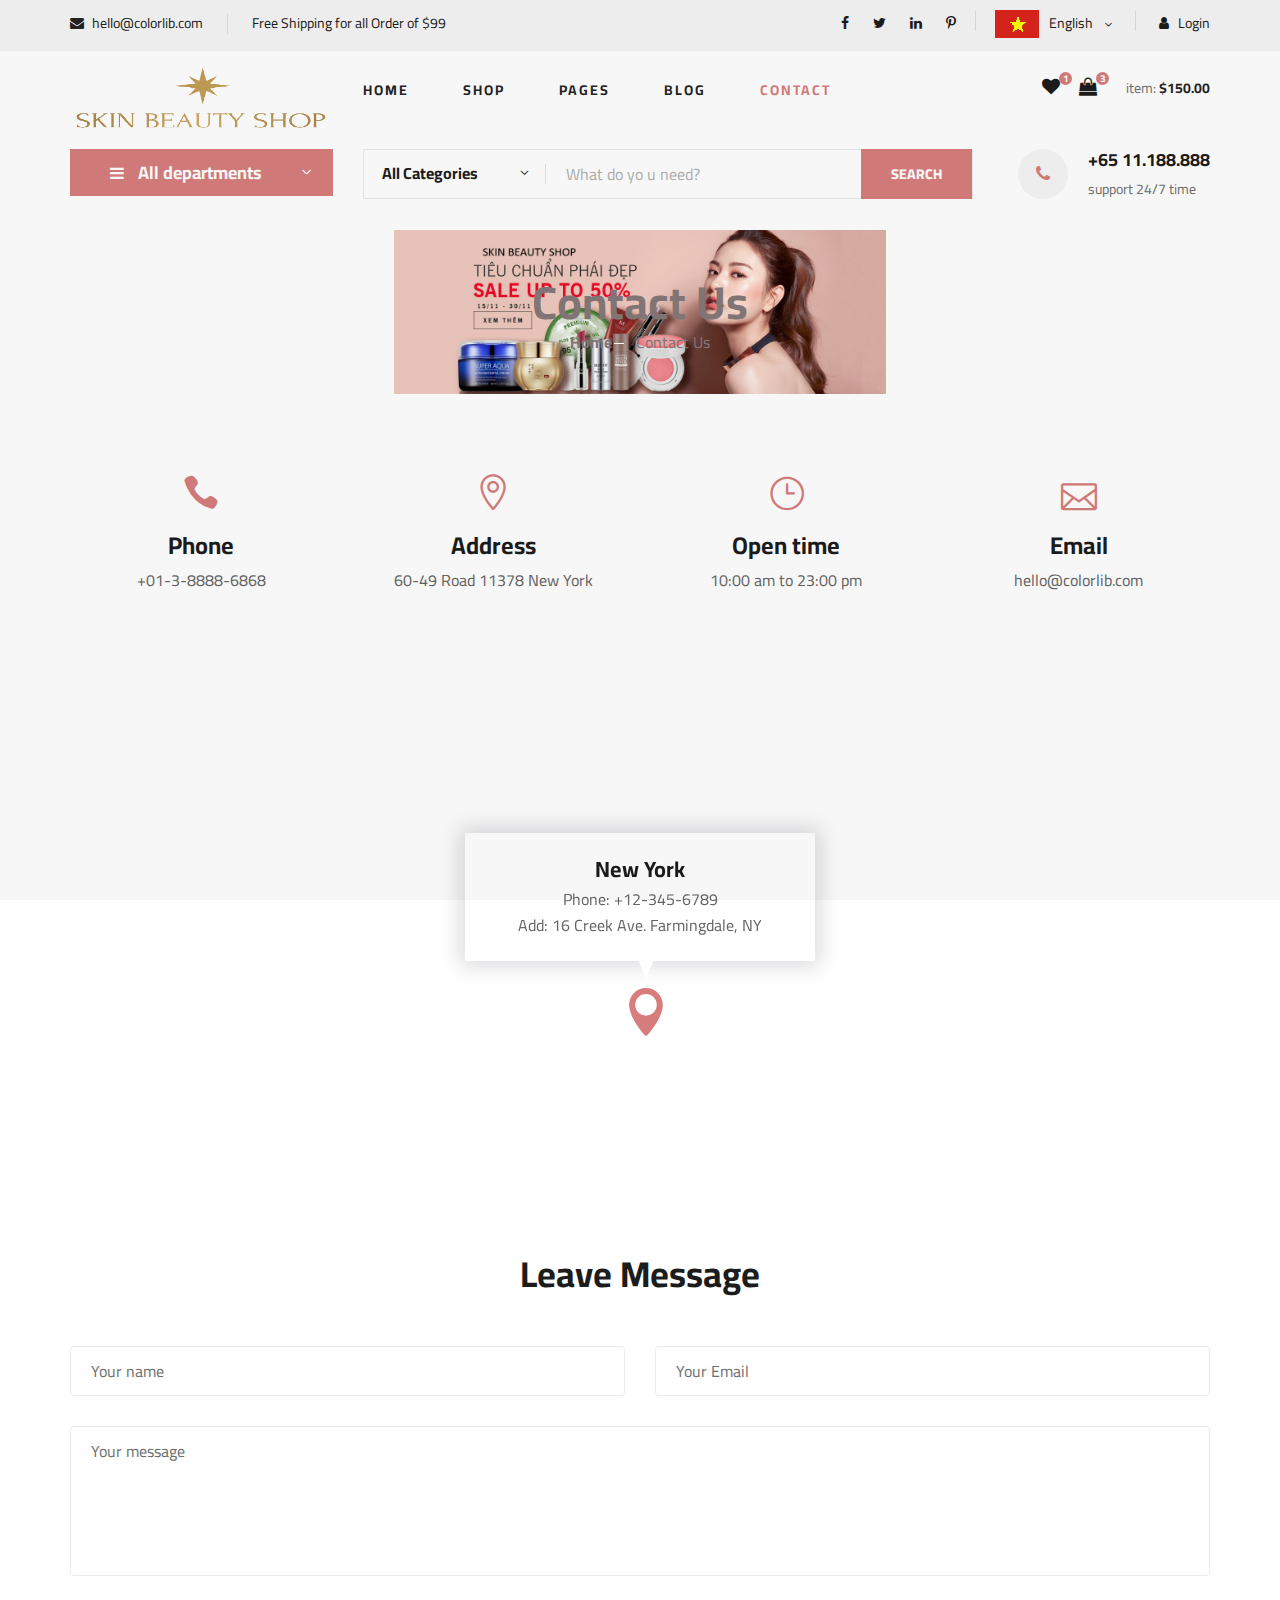
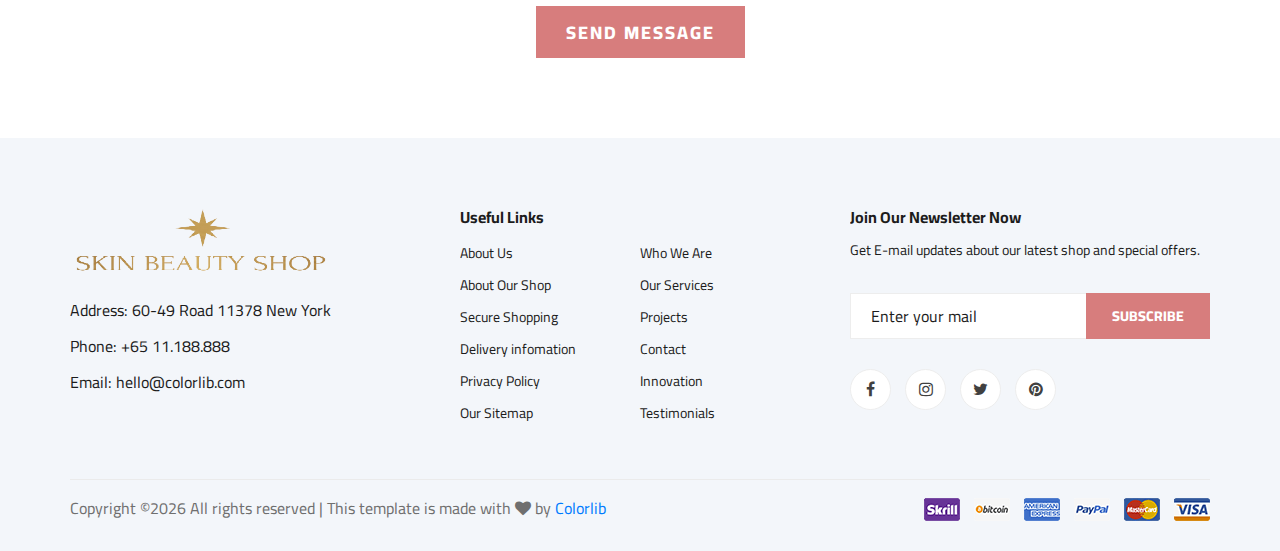
<file: Ogani Tempalte/contact.html>
<!DOCTYPE html>
<html lang="zxx">

<head>
    <meta charset="UTF-8">
    <meta name="description" content="Ogani Template">
    <meta name="keywords" content="Ogani, unica, creative, html">
    <meta name="viewport" content="width=device-width, initial-scale=1.0">
    <meta http-equiv="X-UA-Compatible" content="ie=edge">
    <title>Ogani | Template</title>

    <!-- Google Font -->
    <link href="https://fonts.googleapis.com/css2?family=Cairo:wght@200;300;400;600;900&display=swap" rel="stylesheet">

    <!-- Css Styles -->
    <link rel="stylesheet" href="css/bootstrap.min.css" type="text/css">
    <link rel="stylesheet" href="css/font-awesome.min.css" type="text/css">
    <link rel="stylesheet" href="css/elegant-icons.css" type="text/css">
    <link rel="stylesheet" href="css/nice-select.css" type="text/css">
    <link rel="stylesheet" href="css/jquery-ui.min.css" type="text/css">
    <link rel="stylesheet" href="css/owl.carousel.min.css" type="text/css">
    <link rel="stylesheet" href="css/slicknav.min.css" type="text/css">
    <link rel="stylesheet" href="css/style.css" type="text/css">
</head>

<body>
    <!-- Page Preloder -->
    <div id="preloder">
        <div class="loader"></div>
    </div>

    <!-- Humberger Begin -->
    <div class="humberger__menu__overlay"></div>
    <div class="humberger__menu__wrapper">
        <div class="humberger__menu__logo">
            <a href="#"><img src="img/logo.png" alt=""></a>
        </div>
        <div class="humberger__menu__cart">
            <ul>
                <li><a href="#"><i class="fa fa-heart"></i> <span>1</span></a></li>
                <li><a href="#"><i class="fa fa-shopping-bag"></i> <span>3</span></a></li>
            </ul>
            <div class="header__cart__price">item: <span>$150.00</span></div>
        </div>
        <div class="humberger__menu__widget">
            <div class="header__top__right__language">
                <img src="img/language.png" alt="">
                <div>English</div>
                <span class="arrow_carrot-down"></span>
                <ul>
                    <li><a href="#">Spanis</a></li>
                    <li><a href="#">English</a></li>
                </ul>
            </div>
            <div class="header__top__right__auth">
                <a href="#"><i class="fa fa-user"></i> Login</a>
            </div>
        </div>
        <nav class="humberger__menu__nav mobile-menu">
            <ul>
                <li class="active"><a href="./index.html">Home</a></li>
                <li><a href="./shop-grid.html">Shop</a></li>
                <li><a href="#">Pages</a>
                    <ul class="header__menu__dropdown">
                        <li><a href="./shop-details.html">Shop Details</a></li>
                        <li><a href="./shoping-cart.html">Shoping Cart</a></li>
                        <li><a href="./checkout.html">Check Out</a></li>
                        <li><a href="./blog-details.html">Blog Details</a></li>
                    </ul>
                </li>
                <li><a href="./blog.html">Blog</a></li>
                <li><a href="./contact.html">Contact</a></li>
            </ul>
        </nav>
        <div id="mobile-menu-wrap"></div>
        <div class="header__top__right__social">
            <a href="#"><i class="fa fa-facebook"></i></a>
            <a href="#"><i class="fa fa-twitter"></i></a>
            <a href="#"><i class="fa fa-linkedin"></i></a>
            <a href="#"><i class="fa fa-pinterest-p"></i></a>
        </div>
        <div class="humberger__menu__contact">
            <ul>
                <li><i class="fa fa-envelope"></i> hello@colorlib.com</li>
                <li>Free Shipping for all Order of $99</li>
            </ul>
        </div>
    </div>
    <!-- Humberger End -->

    <!-- Header Section Begin -->
    <header class="header">
        <div class="header__top">
            <div class="container">
                <div class="row">
                    <div class="col-lg-6">
                        <div class="header__top__left">
                            <ul>
                                <li><i class="fa fa-envelope"></i> hello@colorlib.com</li>
                                <li>Free Shipping for all Order of $99</li>
                            </ul>
                        </div>
                    </div>
                    <div class="col-lg-6">
                        <div class="header__top__right">
                            <div class="header__top__right__social">
                                <a href="#"><i class="fa fa-facebook"></i></a>
                                <a href="#"><i class="fa fa-twitter"></i></a>
                                <a href="#"><i class="fa fa-linkedin"></i></a>
                                <a href="#"><i class="fa fa-pinterest-p"></i></a>
                            </div>
                            <div class="header__top__right__language">
                                <img src="img/language.png" alt="">
                                <div>English</div>
                                <span class="arrow_carrot-down"></span>
                                <ul>
                                    <li><a href="#">Spanis</a></li>
                                    <li><a href="#">English</a></li>
                                </ul>
                            </div>
                            <div class="header__top__right__auth">
                                <a href="#"><i class="fa fa-user"></i> Login</a>
                            </div>
                        </div>
                    </div>
                </div>
            </div>
        </div>
        <div class="container">
            <div class="row">
                <div class="col-lg-3">
                    <div class="header__logo">
                        <a href="./index.html"><img src="img/logo.png" alt=""></a>
                    </div>
                </div>
                <div class="col-lg-6">
                    <nav class="header__menu">
                        <ul>
                            <li><a href="./index.html">Home</a></li>
                            <li><a href="./shop-grid.html">Shop</a></li>
                            <li><a href="#">Pages</a>
                                <ul class="header__menu__dropdown">
                                    <li><a href="./shop-details.html">Shop Details</a></li>
                                    <li><a href="./shoping-cart.html">Shoping Cart</a></li>
                                    <li><a href="./checkout.html">Check Out</a></li>
                                    <li><a href="./blog-details.html">Blog Details</a></li>
                                </ul>
                            </li>
                            <li><a href="./blog.html">Blog</a></li>
                            <li class="active"><a href="./contact.html">Contact</a></li>
                        </ul>
                    </nav>
                </div>
                <div class="col-lg-3">
                    <div class="header__cart">
                        <ul>
                            <li><a href="#"><i class="fa fa-heart"></i> <span>1</span></a></li>
                            <li><a href="#"><i class="fa fa-shopping-bag"></i> <span>3</span></a></li>
                        </ul>
                        <div class="header__cart__price">item: <span>$150.00</span></div>
                    </div>
                </div>
            </div>
            <div class="humberger__open">
                <i class="fa fa-bars"></i>
            </div>
        </div>
    </header>
    <!-- Header Section End -->

    <!-- Hero Section Begin -->
    <section class="hero hero-normal">
        <div class="container">
            <div class="row">
                <div class="col-lg-3">
                    <div class="hero__categories">
                        <div class="hero__categories__all">
                            <i class="fa fa-bars"></i>
                            <span>All departments</span>
                        </div>
                        <ul>
                            <li><a href="#">Fresh Meat</a></li>
                            <li><a href="#">Vegetables</a></li>
                            <li><a href="#">Fruit & Nut Gifts</a></li>
                            <li><a href="#">Fresh Berries</a></li>
                            <li><a href="#">Ocean Foods</a></li>
                            <li><a href="#">Butter & Eggs</a></li>
                            <li><a href="#">Fastfood</a></li>
                            <li><a href="#">Fresh Onion</a></li>
                            <li><a href="#">Papayaya & Crisps</a></li>
                            <li><a href="#">Oatmeal</a></li>
                            <li><a href="#">Fresh Bananas</a></li>
                        </ul>
                    </div>
                </div>
                <div class="col-lg-9">
                    <div class="hero__search">
                        <div class="hero__search__form">
                            <form action="#">
                                <div class="hero__search__categories">
                                    All Categories
                                    <span class="arrow_carrot-down"></span>
                                </div>
                                <input type="text" placeholder="What do yo u need?">
                                <button type="submit" class="site-btn">SEARCH</button>
                            </form>
                        </div>
                        <div class="hero__search__phone">
                            <div class="hero__search__phone__icon">
                                <i class="fa fa-phone"></i>
                            </div>
                            <div class="hero__search__phone__text">
                                <h5>+65 11.188.888</h5>
                                <span>support 24/7 time</span>
                            </div>
                        </div>
                    </div>
                </div>
            </div>
        </div>
    </section>
    <!-- Hero Section End -->

    <!-- Breadcrumb Section Begin -->
    <section class="breadcrumb-section set-bg" data-setbg="img/breadcrumb.jpg">
        <div class="container">
            <div class="row">
                <div class="col-lg-12 text-center">
                    <div class="breadcrumb__text">
                        <h2>Contact Us</h2>
                        <div class="breadcrumb__option">
                            <a href="./index.html">Home</a>
                            <span>Contact Us</span>
                        </div>
                    </div>
                </div>
            </div>
        </div>
    </section>
    <!-- Breadcrumb Section End -->

    <!-- Contact Section Begin -->
    <section class="contact spad">
        <div class="container">
            <div class="row">
                <div class="col-lg-3 col-md-3 col-sm-6 text-center">
                    <div class="contact__widget">
                        <span class="icon_phone"></span>
                        <h4>Phone</h4>
                        <p>+01-3-8888-6868</p>
                    </div>
                </div>
                <div class="col-lg-3 col-md-3 col-sm-6 text-center">
                    <div class="contact__widget">
                        <span class="icon_pin_alt"></span>
                        <h4>Address</h4>
                        <p>60-49 Road 11378 New York</p>
                    </div>
                </div>
                <div class="col-lg-3 col-md-3 col-sm-6 text-center">
                    <div class="contact__widget">
                        <span class="icon_clock_alt"></span>
                        <h4>Open time</h4>
                        <p>10:00 am to 23:00 pm</p>
                    </div>
                </div>
                <div class="col-lg-3 col-md-3 col-sm-6 text-center">
                    <div class="contact__widget">
                        <span class="icon_mail_alt"></span>
                        <h4>Email</h4>
                        <p>hello@colorlib.com</p>
                    </div>
                </div>
            </div>
        </div>
    </section>
    <!-- Contact Section End -->

    <!-- Map Begin -->
    <div class="map">
        <iframe
            src="https://www.google.com/maps/embed?pb=!1m18!1m12!1m3!1d49116.39176087041!2d-86.41867791216099!3d39.69977417971648!2m3!1f0!2f0!3f0!3m2!1i1024!2i768!4f13.1!3m3!1m2!1s0x886ca48c841038a1%3A0x70cfba96bf847f0!2sPlainfield%2C%20IN%2C%20USA!5e0!3m2!1sen!2sbd!4v1586106673811!5m2!1sen!2sbd"
            height="500" style="border:0;" allowfullscreen="" aria-hidden="false" tabindex="0"></iframe>
        <div class="map-inside">
            <i class="icon_pin"></i>
            <div class="inside-widget">
                <h4>New York</h4>
                <ul>
                    <li>Phone: +12-345-6789</li>
                    <li>Add: 16 Creek Ave. Farmingdale, NY</li>
                </ul>
            </div>
        </div>
    </div>
    <!-- Map End -->

    <!-- Contact Form Begin -->
    <div class="contact-form spad">
        <div class="container">
            <div class="row">
                <div class="col-lg-12">
                    <div class="contact__form__title">
                        <h2>Leave Message</h2>
                    </div>
                </div>
            </div>
            <form action="#">
                <div class="row">
                    <div class="col-lg-6 col-md-6">
                        <input type="text" placeholder="Your name">
                    </div>
                    <div class="col-lg-6 col-md-6">
                        <input type="text" placeholder="Your Email">
                    </div>
                    <div class="col-lg-12 text-center">
                        <textarea placeholder="Your message"></textarea>
                        <button type="submit" class="site-btn">SEND MESSAGE</button>
                    </div>
                </div>
            </form>
        </div>
    </div>
    <!-- Contact Form End -->

    <!-- Footer Section Begin -->
    <footer class="footer spad">
        <div class="container">
            <div class="row">
                <div class="col-lg-3 col-md-6 col-sm-6">
                    <div class="footer__about">
                        <div class="footer__about__logo">
                            <a href="./index.html"><img src="img/logo.png" alt=""></a>
                        </div>
                        <ul>
                            <li>Address: 60-49 Road 11378 New York</li>
                            <li>Phone: +65 11.188.888</li>
                            <li>Email: hello@colorlib.com</li>
                        </ul>
                    </div>
                </div>
                <div class="col-lg-4 col-md-6 col-sm-6 offset-lg-1">
                    <div class="footer__widget">
                        <h6>Useful Links</h6>
                        <ul>
                            <li><a href="#">About Us</a></li>
                            <li><a href="#">About Our Shop</a></li>
                            <li><a href="#">Secure Shopping</a></li>
                            <li><a href="#">Delivery infomation</a></li>
                            <li><a href="#">Privacy Policy</a></li>
                            <li><a href="#">Our Sitemap</a></li>
                        </ul>
                        <ul>
                            <li><a href="#">Who We Are</a></li>
                            <li><a href="#">Our Services</a></li>
                            <li><a href="#">Projects</a></li>
                            <li><a href="#">Contact</a></li>
                            <li><a href="#">Innovation</a></li>
                            <li><a href="#">Testimonials</a></li>
                        </ul>
                    </div>
                </div>
                <div class="col-lg-4 col-md-12">
                    <div class="footer__widget">
                        <h6>Join Our Newsletter Now</h6>
                        <p>Get E-mail updates about our latest shop and special offers.</p>
                        <form action="#">
                            <input type="text" placeholder="Enter your mail">
                            <button type="submit" class="site-btn">Subscribe</button>
                        </form>
                        <div class="footer__widget__social">
                            <a href="#"><i class="fa fa-facebook"></i></a>
                            <a href="#"><i class="fa fa-instagram"></i></a>
                            <a href="#"><i class="fa fa-twitter"></i></a>
                            <a href="#"><i class="fa fa-pinterest"></i></a>
                        </div>
                    </div>
                </div>
            </div>
            <div class="row">
                <div class="col-lg-12">
                    <div class="footer__copyright">
                        <div class="footer__copyright__text"><p><!-- Link back to Colorlib can't be removed. Template is licensed under CC BY 3.0. -->
  Copyright &copy;<script>document.write(new Date().getFullYear());</script> All rights reserved | This template is made with <i class="fa fa-heart" aria-hidden="true"></i> by <a href="https://colorlib.com" target="_blank">Colorlib</a>
  <!-- Link back to Colorlib can't be removed. Template is licensed under CC BY 3.0. --></p></div>
                        <div class="footer__copyright__payment"><img src="img/payment-item.png" alt=""></div>
                    </div>
                </div>
            </div>
        </div>
    </footer>
    <!-- Footer Section End -->

    <!-- Js Plugins -->
    <script src="js/jquery-3.3.1.min.js"></script>
    <script src="js/bootstrap.min.js"></script>
    <script src="js/jquery.nice-select.min.js"></script>
    <script src="js/jquery-ui.min.js"></script>
    <script src="js/jquery.slicknav.js"></script>
    <script src="js/mixitup.min.js"></script>
    <script src="js/owl.carousel.min.js"></script>
    <script src="js/main.js"></script>



</body>

</html>
</file>
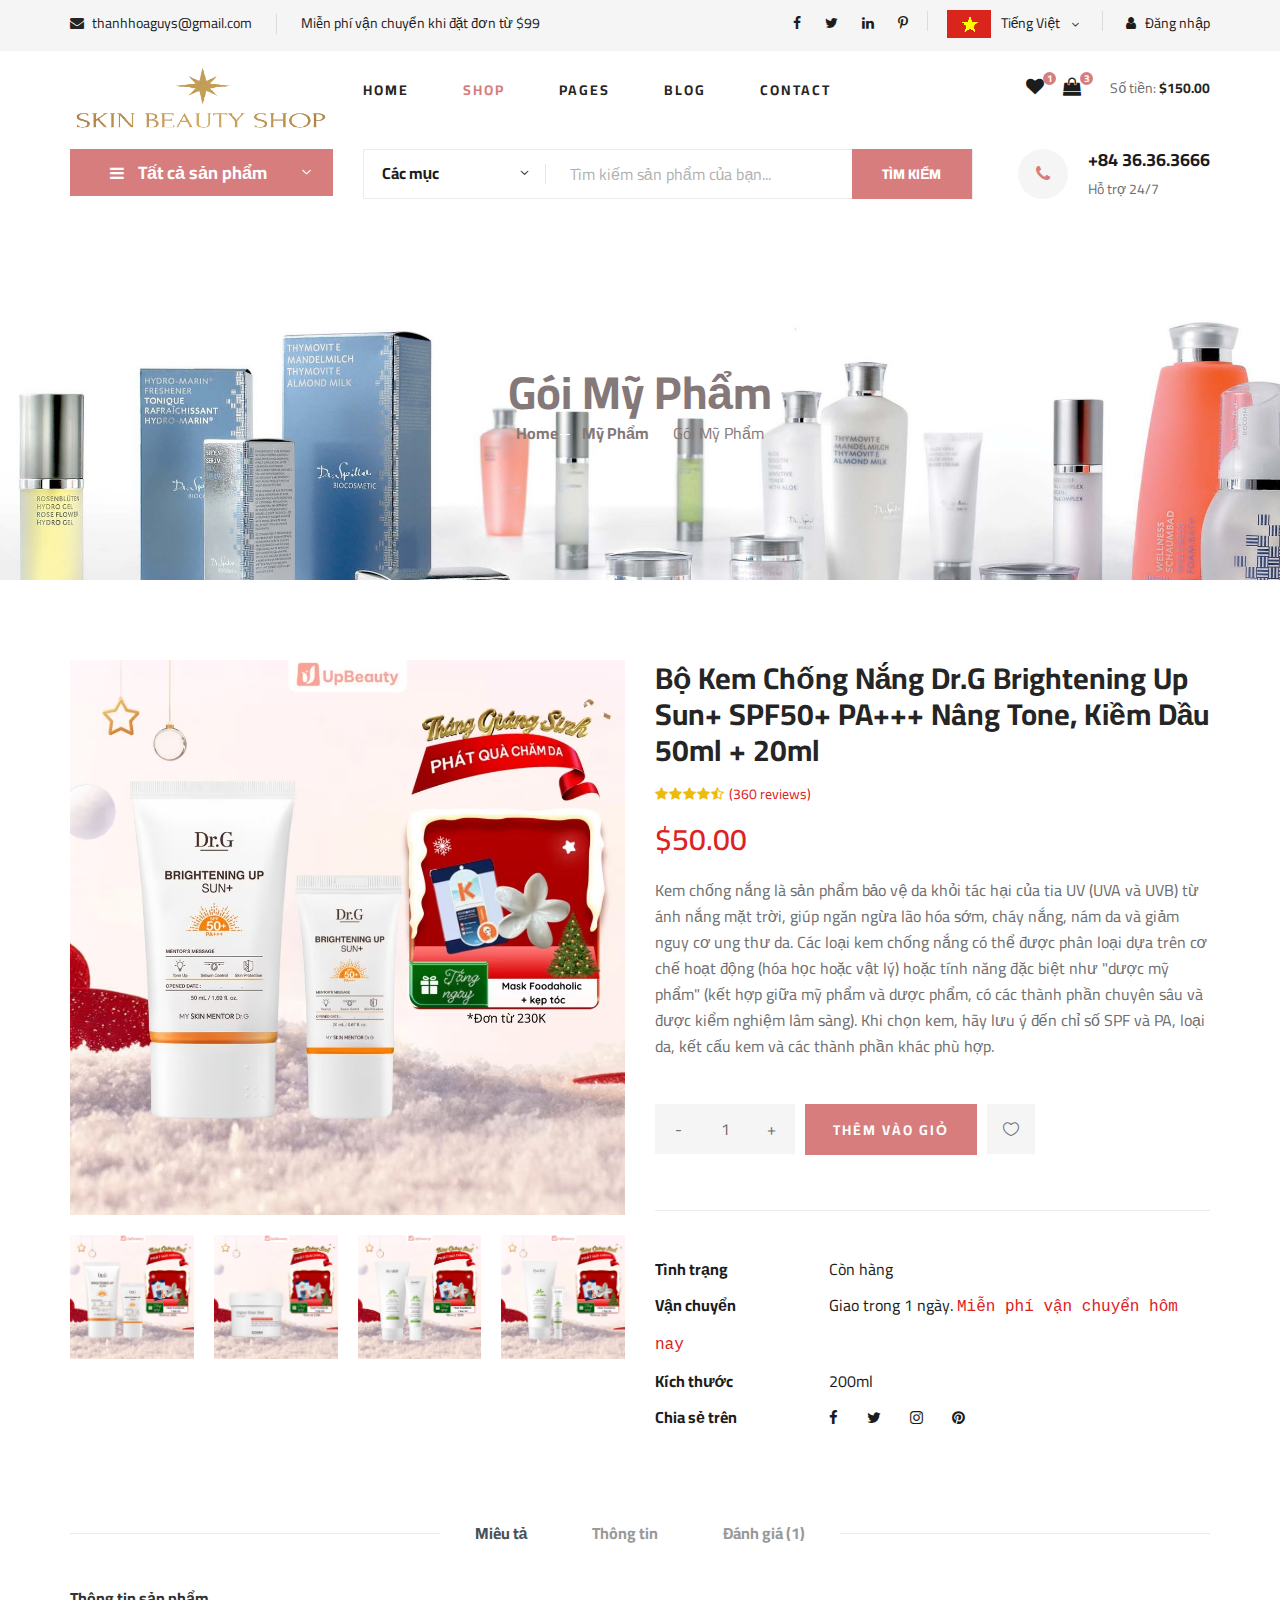
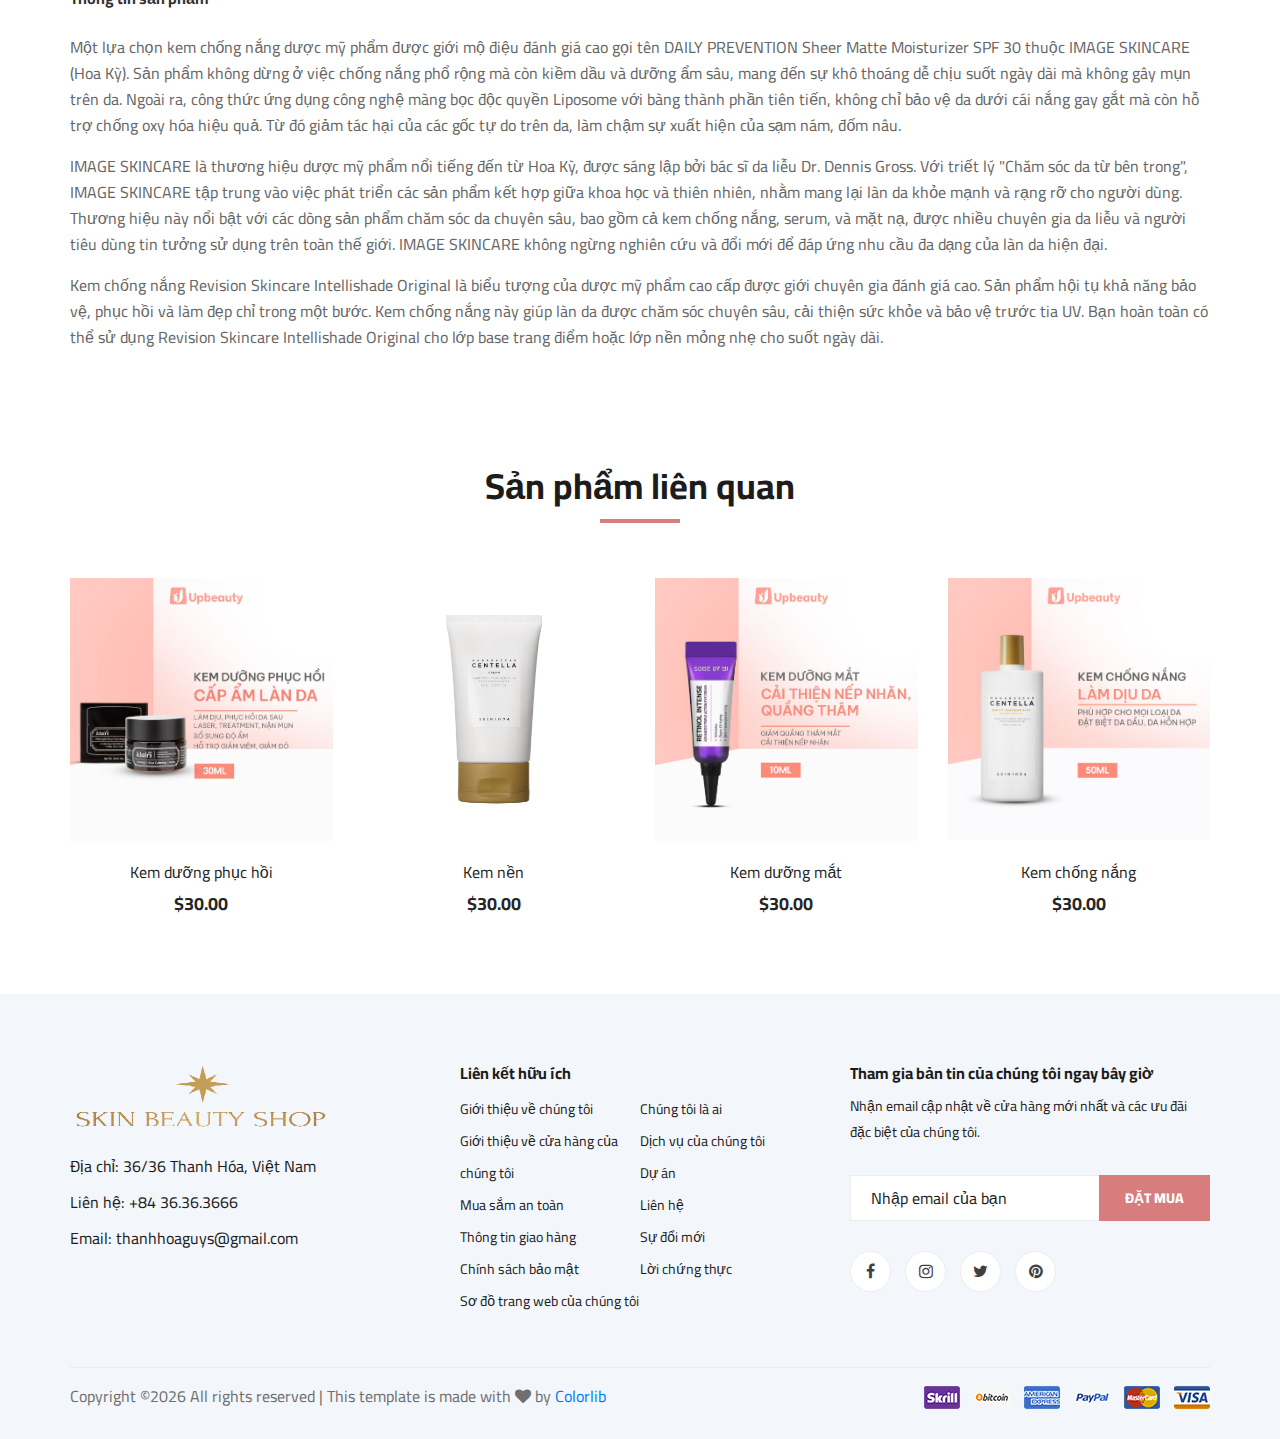
<file: Ogani Tempalte/shop-details.html>
<!DOCTYPE html>
<html lang="zxx">

<head>
    <meta charset="UTF-8">
    <meta name="description" content="Ogani Template">
    <meta name="keywords" content="Ogani, unica, creative, html">
    <meta name="viewport" content="width=device-width, initial-scale=1.0">
    <meta http-equiv="X-UA-Compatible" content="ie=edge">
    <title>Ogani | Template</title>

    <!-- Google Font -->
    <link href="https://fonts.googleapis.com/css2?family=Cairo:wght@200;300;400;600;900&display=swap" rel="stylesheet">

    <!-- Css Styles -->
    <link rel="stylesheet" href="css/bootstrap.min.css" type="text/css">
    <link rel="stylesheet" href="css/font-awesome.min.css" type="text/css">
    <link rel="stylesheet" href="css/elegant-icons.css" type="text/css">
    <link rel="stylesheet" href="css/nice-select.css" type="text/css">
    <link rel="stylesheet" href="css/jquery-ui.min.css" type="text/css">
    <link rel="stylesheet" href="css/owl.carousel.min.css" type="text/css">
    <link rel="stylesheet" href="css/slicknav.min.css" type="text/css">
    <link rel="stylesheet" href="css/style.css" type="text/css">
</head>

<body>
    <!-- Page Preloder -->
    <div id="preloder">
        <div class="loader"></div>
    </div>

    <!-- Humberger Begin -->
    <div class="humberger__menu__overlay"></div>
    <div class="humberger__menu__wrapper">
        <div class="humberger__menu__logo">
            <a href="#"><img src="img/logo.png" alt=""></a>
        </div>
        <div class="humberger__menu__cart">
            <ul>
                <li><a href="#"><i class="fa fa-heart"></i> <span>1</span></a></li>
                <li><a href="#"><i class="fa fa-shopping-bag"></i> <span>3</span></a></li>
            </ul>
            <div class="header__cart__price">Số tiền: <span>$150.00</span></div>
        </div>
        <div class="humberger__menu__widget">
            <div class="header__top__right__language">
                <img src="img/language.png" alt="">
                <div>Tiếng Việt</div>
                <span class="arrow_carrot-down"></span>
                <ul>
                    <li><a href="#">English</a></li>
                    <li><a href="#">Tiếng Việt</a></li>
                </ul>
            </div>
            <div class="header__top__right__auth">
                <a href="#"><i class="fa fa-user"></i> Đăng nhập</a>
            </div>
        </div>
        <nav class="humberger__menu__nav mobile-menu">
            <ul>
                <li class="active"><a href="./index.html">Home</a></li>
                <li><a href="./shop-grid.html">Shop</a></li>
                <li><a href="#">Pages</a>
                    <ul class="header__menu__dropdown">
                        <li><a href="./shop-details.html">Shop Details</a></li>
                        <li><a href="./shoping-cart.html">Shoping Cart</a></li>
                        <li><a href="./checkout.html">Check Out</a></li>
                        <li><a href="./blog-details.html">Blog Details</a></li>
                    </ul>
                </li>
                <li><a href="./blog.html">Blog</a></li>
                <li><a href="./contact.html">Contact</a></li>
            </ul>
        </nav>
        <div id="mobile-menu-wrap"></div>
        <div class="header__top__right__social">
            <a href="#"><i class="fa fa-facebook"></i></a>
            <a href="#"><i class="fa fa-twitter"></i></a>
            <a href="#"><i class="fa fa-linkedin"></i></a>
            <a href="#"><i class="fa fa-pinterest-p"></i></a>
        </div>
        <div class="humberger__menu__contact">
            <ul>
                <li><i class="fa fa-envelope"></i> thanhhoaguys@gmail.com</li>
                <li>Miễn phí vận chuyển khi đặt đơn từ $99</li>
            </ul>
        </div>
    </div>
    <!-- Humberger End -->

    <!-- Header Section Begin -->
    <header class="header">
        <div class="header__top">
            <div class="container">
                <div class="row">
                    <div class="col-lg-6">
                        <div class="header__top__left">
                            <ul>
                                <li><i class="fa fa-envelope"></i> thanhhoaguys@gmail.com</li>
                                <li>Miễn phí vận chuyển khi đặt đơn từ $99</li>
                            </ul>
                        </div>
                    </div>
                    <div class="col-lg-6">
                        <div class="header__top__right">
                            <div class="header__top__right__social">
                                <a href="#"><i class="fa fa-facebook"></i></a>
                                <a href="#"><i class="fa fa-twitter"></i></a>
                                <a href="#"><i class="fa fa-linkedin"></i></a>
                                <a href="#"><i class="fa fa-pinterest-p"></i></a>
                            </div>
                            <div class="header__top__right__language">
                                <img src="img/language.png" alt="">
                                <div>Tiếng Việt</div>
                                <span class="arrow_carrot-down"></span>
                                <ul>
                                    <li><a href="#">English</a></li>
                                    <li><a href="#">Tiếng Việt</a></li>
                                </ul>
                            </div>
                            <div class="header__top__right__auth">
                                <a href="#"><i class="fa fa-user"></i> Đăng nhập</a>
                            </div>
                        </div>
                    </div>
                </div>
            </div>
        </div>
        <div class="container">
            <div class="row">
                <div class="col-lg-3">
                    <div class="header__logo">
                        <a href="./index.html"><img src="img/logo.png" alt=""></a>
                    </div>
                </div>
                <div class="col-lg-6">
                    <nav class="header__menu">
                        <ul>
                            <li><a href="./index.html">Home</a></li>
                            <li class="active"><a href="./shop-grid.html">Shop</a></li>
                            <li><a href="#">Pages</a>
                                <ul class="header__menu__dropdown">
                                    <li><a href="./shop-details.html">Shop Details</a></li>
                                    <li><a href="./shoping-cart.html">Shoping Cart</a></li>
                                    <li><a href="./checkout.html">Check Out</a></li>
                                    <li><a href="./blog-details.html">Blog Details</a></li>
                                </ul>
                            </li>
                            <li><a href="./blog.html">Blog</a></li>
                            <li><a href="./contact.html">Contact</a></li>
                        </ul>
                    </nav>
                </div>
                <div class="col-lg-3">
                    <div class="header__cart">
                        <ul>
                            <li><a href="#"><i class="fa fa-heart"></i> <span>1</span></a></li>
                            <li><a href="#"><i class="fa fa-shopping-bag"></i> <span>3</span></a></li>
                        </ul>
                        <div class="header__cart__price">Số tiền: <span>$150.00</span></div>
                    </div>
                </div>
            </div>
            <div class="humberger__open">
                <i class="fa fa-bars"></i>
            </div>
        </div>
    </header>
    <!-- Header Section End -->

    <!-- Hero Section Begin -->
    <section class="hero hero-normal">
        <div class="container">
            <div class="row">
                <div class="col-lg-3">
                    <div class="hero__categories">
                        <div class="hero__categories__all">
                            <i class="fa fa-bars"></i>
                            <span>Tất cả sản phẩm</span>
                        </div>
                        <ul>
                            <li><a href="#">Chăm sóc cơ thể</a></li>
                            <li><a href="#">Chăm sóc da mặt</a></li>
                            <li><a href="#">Kem dưỡng</a></li>
                            <li><a href="#">Serum</a></li>
                            <li><a href="#">Tinh chất</a></li>
                            <li><a href="#">Sữa rửa mặt</a></li>
                            <li><a href="#">Toner</a></li>
                            <li><a href="#">Kem chóng nắng</a></li>
                            <li><a href="#">Mặt nạ</a></li>
                            <li><a href="#">Dung dịch vệ sinh</a></li>
                            <li><a href="#">Khác</a></li>
                        </ul>
                    </div>
                </div>
                <div class="col-lg-9">
                    <div class="hero__search">
                        <div class="hero__search__form">
                            <form action="#">
                                <div class="hero__search__categories">
                                    Các mục
                                    <span class="arrow_carrot-down"></span>
                                </div>
                                <input type="text" placeholder=" Tìm kiếm sản phẩm của bạn...">
                                <button type="submit" class="site-btn">Tìm kiếm</button>
                            </form>
                        </div>
                        <div class="hero__search__phone">
                            <div class="hero__search__phone__icon">
                                <i class="fa fa-phone"></i>
                            </div>
                            <div class="hero__search__phone__text">
                                <h5>+84 36.36.3666</h5>
                                <span>Hỗ trợ 24/7</span>
                            </div>
                        </div>
                    </div>
                </div>
            </div>
        </div>
    </section>
    <!-- Hero Section End -->

    <!-- Breadcrumb Section Begin -->
    <section class="blog-details-hero set-bg" data-setbg="img/blog/details/detailsHero.jpg">
        <div class="container">
            <div class="row">
                <div class="col-lg-12 text-center">
                    <div class="breadcrumb__text">
                        <h2>Gói Mỹ Phẩm</h2>
                        <div class="breadcrumb__option">
                            <a href="./index.html">Home</a>
                            <a href="./index.html">Mỹ Phẩm</a>
                            <span>Gói Mỹ Phẩm</span>
                        </div>
                    </div>
                </div>
            </div>
        </div>
    </section>
    <!-- Breadcrumb Section End -->

    <!-- Product Details Section Begin -->
    <section class="product-details spad">
        <div class="container">
            <div class="row">
                <div class="col-lg-6 col-md-6">
                    <div class="product__details__pic">
                        <div class="product__details__pic__item">
                            <img class="product__details__pic__item--large"
                                src="img/product/details/thumb-1.jpg" alt="">
                        </div>
                        <div class="product__details__pic__slider owl-carousel">
                            <img data-imgbigurl="img/product/details/thumb-1.jpg"
                                src="img/product/details/thumb-1.jpg" alt="">
                            <img data-imgbigurl="img/product/details/thumb-2.jpg"
                                src="img/product/details/thumb-2.jpg" alt="">
                            <img data-imgbigurl="img/product/details/thumb-3.jpg"
                                src="img/product/details/thumb-3.jpg" alt="">
                            <img data-imgbigurl="img/product/details/thumb-4.jpg"
                                src="img/product/details/thumb-4.jpg" alt="">
                        </div>
                    </div>
                </div>
                <div class="col-lg-6 col-md-6">
                    <div class="product__details__text">
                        <h3>Bộ Kem Chống Nắng Dr.G Brightening Up Sun+ SPF50+ PA+++ Nâng Tone, Kiềm Dầu 50ml + 20ml</h3>
                        <div class="product__details__rating">
                            <i class="fa fa-star"></i>
                            <i class="fa fa-star"></i>
                            <i class="fa fa-star"></i>
                            <i class="fa fa-star"></i>
                            <i class="fa fa-star-half-o"></i>
                            <span>(360 reviews)</span>
                        </div>
                        <div class="product__details__price">$50.00</div>
                        <p>Kem chống nắng là sản phẩm bảo vệ da khỏi tác hại của tia UV (UVA và UVB) từ ánh nắng mặt trời, giúp ngăn ngừa lão hóa sớm, cháy nắng, nám da và giảm nguy cơ ung thư da. Các loại kem chống nắng có thể được phân loại dựa trên cơ chế hoạt động (hóa học hoặc vật lý) hoặc tính năng đặc biệt như "dược mỹ phẩm" (kết hợp giữa mỹ phẩm và dược phẩm, có các thành phần chuyên sâu và được kiểm nghiệm lâm sàng). Khi chọn kem, hãy lưu ý đến chỉ số SPF và PA, loại da, kết cấu kem và các thành phần khác phù hợp. </p>
                        <div class="product__details__quantity">
                            <div class="quantity">
                                <div class="pro-qty">
                                    <input type="text" value="1">
                                </div>
                            </div>
                        </div>
                        <a href="#" class="primary-btn">Thêm vào giỏ</a>
                        <a href="#" class="heart-icon"><span class="icon_heart_alt"></span></a>
                        <ul>
                            <li><b>Tình trạng</b> <span>Còn hàng</span></li>
                            <li><b>Vận chuyển</b> <span>Giao trong 1 ngày. <samp> Miễn phí vận chuyển hôm nay</samp></span></li>
                            <li><b>Kích thước</b> <span>200ml</span></li>
                            <li><b>Chia sẻ trên</b>
                                <div class="share">
                                    <a href="#"><i class="fa fa-facebook"></i></a>
                                    <a href="#"><i class="fa fa-twitter"></i></a>
                                    <a href="#"><i class="fa fa-instagram"></i></a>
                                    <a href="#"><i class="fa fa-pinterest"></i></a>
                                </div>
                            </li>
                        </ul>
                    </div>
                </div>
                <div class="col-lg-12">
                    <div class="product__details__tab">
                        <ul class="nav nav-tabs" role="tablist">
                            <li class="nav-item">
                                <a class="nav-link active" data-toggle="tab" href="#tabs-1" role="tab"
                                    aria-selected="true">Miêu tả</a>
                            </li>
                            <li class="nav-item">
                                <a class="nav-link" data-toggle="tab" href="#tabs-2" role="tab"
                                    aria-selected="false">Thông tin</a>
                            </li>
                            <li class="nav-item">
                                <a class="nav-link" data-toggle="tab" href="#tabs-3" role="tab"
                                    aria-selected="false">Đánh giá <span>(1)</span></a>
                            </li>
                        </ul>
                        <div class="tab-content">
                            <div class="tab-pane active" id="tabs-1" role="tabpanel">
                                <div class="product__details__tab__desc">
                                    <h6>Thông tin sản phẩm</h6>
                                    <p>Một lựa chọn kem chống nắng dược mỹ phẩm được giới mộ điệu đánh giá cao gọi tên DAILY PREVENTION
                                        Sheer Matte Moisturizer SPF 30 thuộc IMAGE SKINCARE (Hoa Kỳ). Sản phẩm không dừng ở việc chống
                                        nắng phổ rộng mà còn kiềm dầu và dưỡng ẩm sâu, mang đến sự khô thoáng dễ chịu suốt ngày dài mà
                                        không gây mụn trên da. Ngoài ra, công thức ứng dụng công nghệ màng bọc độc quyền Liposome với
                                        bàng thành phần tiên tiến, không chỉ bảo vệ da dưới cái nắng gay gắt mà còn hỗ trợ chống oxy
                                        hóa hiệu quả. Từ đó giảm tác hại của các gốc tự do trên da, làm chậm sự xuất hiện của sạm nám,
                                        đốm nâu.</p>
                                    <p>IMAGE SKINCARE là thương hiệu dược mỹ phẩm nổi tiếng đến từ Hoa Kỳ, được sáng lập bởi bác sĩ da liễu
                                        Dr. Dennis Gross. Với triết lý "Chăm sóc da từ bên trong", IMAGE SKINCARE tập trung vào việc phát triển
                                        các sản phẩm kết hợp giữa khoa học và thiên nhiên, nhằm mang lại làn da khỏe mạnh và rạng rỡ cho người
                                        dùng. Thương hiệu này nổi bật với các dòng sản phẩm chăm sóc da chuyên sâu, bao gồm cả kem chống nắng,
                                        serum, và mặt nạ, được nhiều chuyên gia da liễu và người tiêu dùng tin tưởng sử dụng trên toàn thế giới.
                                        IMAGE SKINCARE không ngừng nghiên cứu và đổi mới để đáp ứng nhu cầu đa dạng của làn da hiện đại.</p>
                                    <p>Kem chống nắng Revision Skincare Intellishade Original là biểu tượng của dược mỹ phẩm cao cấp được giới 
                                        chuyên gia đánh giá cao. Sản phẩm hội tụ khả năng bảo vệ, phục hồi và làm đẹp chỉ trong một bước.
                                        Kem chống nắng này giúp làn da được chăm sóc chuyên sâu, cải thiện sức khỏe và bảo vệ trước tia UV.
                                        Bạn hoàn toàn có thể sử dụng Revision Skincare Intellishade Original cho lớp base trang điểm hoặc
                                        lớp nền mỏng nhẹ cho suốt ngày dài. </p>
                                </div>
                            </div>
                            <div class="tab-pane" id="tabs-2" role="tabpanel">
                                <div class="product__details__tab__desc">
                                    <h6>Thông tin sản phẩm</h6>
                                    <p>Một lựa chọn kem chống nắng dược mỹ phẩm được giới mộ điệu đánh giá cao gọi tên DAILY PREVENTION
                                        Sheer Matte Moisturizer SPF 30 thuộc IMAGE SKINCARE (Hoa Kỳ). Sản phẩm không dừng ở việc chống
                                        nắng phổ rộng mà còn kiềm dầu và dưỡng ẩm sâu, mang đến sự khô thoáng dễ chịu suốt ngày dài mà
                                        không gây mụn trên da. Ngoài ra, công thức ứng dụng công nghệ màng bọc độc quyền Liposome với
                                        bàng thành phần tiên tiến, không chỉ bảo vệ da dưới cái nắng gay gắt mà còn hỗ trợ chống oxy
                                        hóa hiệu quả. Từ đó giảm tác hại của các gốc tự do trên da, làm chậm sự xuất hiện của sạm nám,
                                        đốm nâu.</p>
                                    <p>IMAGE SKINCARE là thương hiệu dược mỹ phẩm nổi tiếng đến từ Hoa Kỳ, được sáng lập bởi bác sĩ da liễu
                                        Dr. Dennis Gross. Với triết lý "Chăm sóc da từ bên trong", IMAGE SKINCARE tập trung vào việc phát triển
                                        các sản phẩm kết hợp giữa khoa học và thiên nhiên, nhằm mang lại làn da khỏe mạnh và rạng rỡ cho người
                                        dùng. Thương hiệu này nổi bật với các dòng sản phẩm chăm sóc da chuyên sâu, bao gồm cả kem chống nắng,
                                        serum, và mặt nạ, được nhiều chuyên gia da liễu và người tiêu dùng tin tưởng sử dụng trên toàn thế giới.
                                        IMAGE SKINCARE không ngừng nghiên cứu và đổi mới để đáp ứng nhu cầu đa dạng của làn da hiện đại.</p>
                                </div>
                            </div>
                            <div class="tab-pane" id="tabs-3" role="tabpanel">
                                <div class="product__details__tab__desc">
                                    <h6>Thông tin sản phẩm</h6>
                                    <p>Một lựa chọn kem chống nắng dược mỹ phẩm được giới mộ điệu đánh giá cao gọi tên DAILY PREVENTION
                                        Sheer Matte Moisturizer SPF 30 thuộc IMAGE SKINCARE (Hoa Kỳ). Sản phẩm không dừng ở việc chống
                                        nắng phổ rộng mà còn kiềm dầu và dưỡng ẩm sâu, mang đến sự khô thoáng dễ chịu suốt ngày dài mà
                                        không gây mụn trên da. Ngoài ra, công thức ứng dụng công nghệ màng bọc độc quyền Liposome với
                                        bàng thành phần tiên tiến, không chỉ bảo vệ da dưới cái nắng gay gắt mà còn hỗ trợ chống oxy
                                        hóa hiệu quả. Từ đó giảm tác hại của các gốc tự do trên da, làm chậm sự xuất hiện của sạm nám,
                                        đốm nâu.</p>
                                </div>
                            </div>
                        </div>
                    </div>
                </div>
            </div>
        </div>
    </section>
    <!-- Product Details Section End -->

    <!-- Related Product Section Begin -->
    <section class="related-product">
        <div class="container">
            <div class="row">
                <div class="col-lg-12">
                    <div class="section-title related__product__title">
                        <h2>Sản phẩm liên quan</h2>
                    </div>
                </div>
            </div>
            <div class="row">
                <div class="col-lg-3 col-md-4 col-sm-6">
                    <div class="product__item">
                        <div class="product__item__pic set-bg" data-setbg="img/product/product-1.jpg">
                            <ul class="product__item__pic__hover">
                                <li><a href="#"><i class="fa fa-heart"></i></a></li>
                                <li><a href="#"><i class="fa fa-retweet"></i></a></li>
                                <li><a href="#"><i class="fa fa-shopping-cart"></i></a></li>
                            </ul>
                        </div>
                        <div class="product__item__text">
                            <h6><a href="#">Kem dưỡng phục hồi</a></h6>
                            <h5>$30.00</h5>
                        </div>
                    </div>
                </div>
                <div class="col-lg-3 col-md-4 col-sm-6">
                    <div class="product__item">
                        <div class="product__item__pic set-bg" data-setbg="img/product/product-2.jpg">
                            <ul class="product__item__pic__hover">
                                <li><a href="#"><i class="fa fa-heart"></i></a></li>
                                <li><a href="#"><i class="fa fa-retweet"></i></a></li>
                                <li><a href="#"><i class="fa fa-shopping-cart"></i></a></li>
                            </ul>
                        </div>
                        <div class="product__item__text">
                            <h6><a href="#">Kem nền</a></h6>
                            <h5>$30.00</h5>
                        </div>
                    </div>
                </div>
                <div class="col-lg-3 col-md-4 col-sm-6">
                    <div class="product__item">
                        <div class="product__item__pic set-bg" data-setbg="img/product/product-3.jpg">
                            <ul class="product__item__pic__hover">
                                <li><a href="#"><i class="fa fa-heart"></i></a></li>
                                <li><a href="#"><i class="fa fa-retweet"></i></a></li>
                                <li><a href="#"><i class="fa fa-shopping-cart"></i></a></li>
                            </ul>
                        </div>
                        <div class="product__item__text">
                            <h6><a href="#">Kem dưỡng mắt</a></h6>
                            <h5>$30.00</h5>
                        </div>
                    </div>
                </div>
                <div class="col-lg-3 col-md-4 col-sm-6">
                    <div class="product__item">
                        <div class="product__item__pic set-bg" data-setbg="img/product/product-7.jpg">
                            <ul class="product__item__pic__hover">
                                <li><a href="#"><i class="fa fa-heart"></i></a></li>
                                <li><a href="#"><i class="fa fa-retweet"></i></a></li>
                                <li><a href="#"><i class="fa fa-shopping-cart"></i></a></li>
                            </ul>
                        </div>
                        <div class="product__item__text">
                            <h6><a href="#">Kem chống nắng</a></h6>
                            <h5>$30.00</h5>
                        </div>
                    </div>
                </div>
            </div>
        </div>
    </section>
    <!-- Related Product Section End -->

    <!-- Footer Section Begin -->
    <footer class="footer spad">
        <div class="container">
            <div class="row">
                <div class="col-lg-3 col-md-6 col-sm-6">
                    <div class="footer__about">
                        <div class="footer__about__logo">
                            <a href="./index.html"><img src="img/logo.png" alt=""></a>
                        </div>
                        <ul>
                            <li>Địa chỉ: 36/36 Thanh Hóa, Việt Nam</li>
                            <li>Liên hệ: +84 36.36.3666</li>
                            <li>Email: thanhhoaguys@gmail.com</li>
                        </ul>
                    </div>
                </div>
                <div class="col-lg-4 col-md-6 col-sm-6 offset-lg-1">
                    <div class="footer__widget">
                        <h6>Liên kết hữu ích</h6>
                        <ul>
                            <li><a href="#">Giới thiệu về chúng tôi</a></li>
                            <li><a href="#">Giới thiệu về cửa hàng của chúng tôi</a></li>
                            <li><a href="#">Mua sắm an toàn</a></li>
                            <li><a href="#">Thông tin giao hàng</a></li>
                            <li><a href="#">Chính sách bảo mật</a></li>
                            <li><a href="#">Sơ đồ trang web của chúng tôi</a></li>
                        </ul>
                        <ul>
                            <li><a href="#">Chúng tôi là ai</a></li>
                            <li><a href="#">Dịch vụ của chúng tôi</a></li>
                            <li><a href="#">Dự án</a></li>
                            <li><a href="#">Liên hệ</a></li>
                            <li><a href="#">Sự đổi mới</a></li>
                            <li><a href="#">Lời chứng thực</a></li>
                        </ul>
                    </div>
                </div>
                <div class="col-lg-4 col-md-12">
                    <div class="footer__widget">
                        <h6>Tham gia bản tin của chúng tôi ngay bây giờ</h6>
                        <p>Nhận email cập nhật về cửa hàng mới nhất và các ưu đãi đặc biệt của chúng tôi.</p>
                        <form action="#">
                            <input type="text" placeholder="Nhập email của bạn">
                            <button type="submit" class="site-btn">Đặt mua</button>
                        </form>
                        <div class="footer__widget__social">
                            <a href="#"><i class="fa fa-facebook"></i></a>
                            <a href="#"><i class="fa fa-instagram"></i></a>
                            <a href="#"><i class="fa fa-twitter"></i></a>
                            <a href="#"><i class="fa fa-pinterest"></i></a>
                        </div>
                    </div>
                </div>
            </div>
            <div class="row">
                <div class="col-lg-12">
                    <div class="footer__copyright">
                        <div class="footer__copyright__text"><p><!-- Link back to Colorlib can't be removed. Template is licensed under CC BY 3.0. -->
  Copyright &copy;<script>document.write(new Date().getFullYear());</script> All rights reserved | This template is made with <i class="fa fa-heart" aria-hidden="true"></i> by <a href="https://colorlib.com" target="_blank">Colorlib</a>
  <!-- Link back to Colorlib can't be removed. Template is licensed under CC BY 3.0. --></p></div>
                        <div class="footer__copyright__payment"><img src="img/payment-item.png" alt=""></div>
                    </div>
                </div>
            </div>
        </div>
    </footer>
    <!-- Footer Section End -->

    <!-- Js Plugins -->
    <script src="js/jquery-3.3.1.min.js"></script>
    <script src="js/bootstrap.min.js"></script>
    <script src="js/jquery.nice-select.min.js"></script>
    <script src="js/jquery-ui.min.js"></script>
    <script src="js/jquery.slicknav.js"></script>
    <script src="js/mixitup.min.js"></script>
    <script src="js/owl.carousel.min.js"></script>
    <script src="js/main.js"></script>


</body>

</html>
</file>
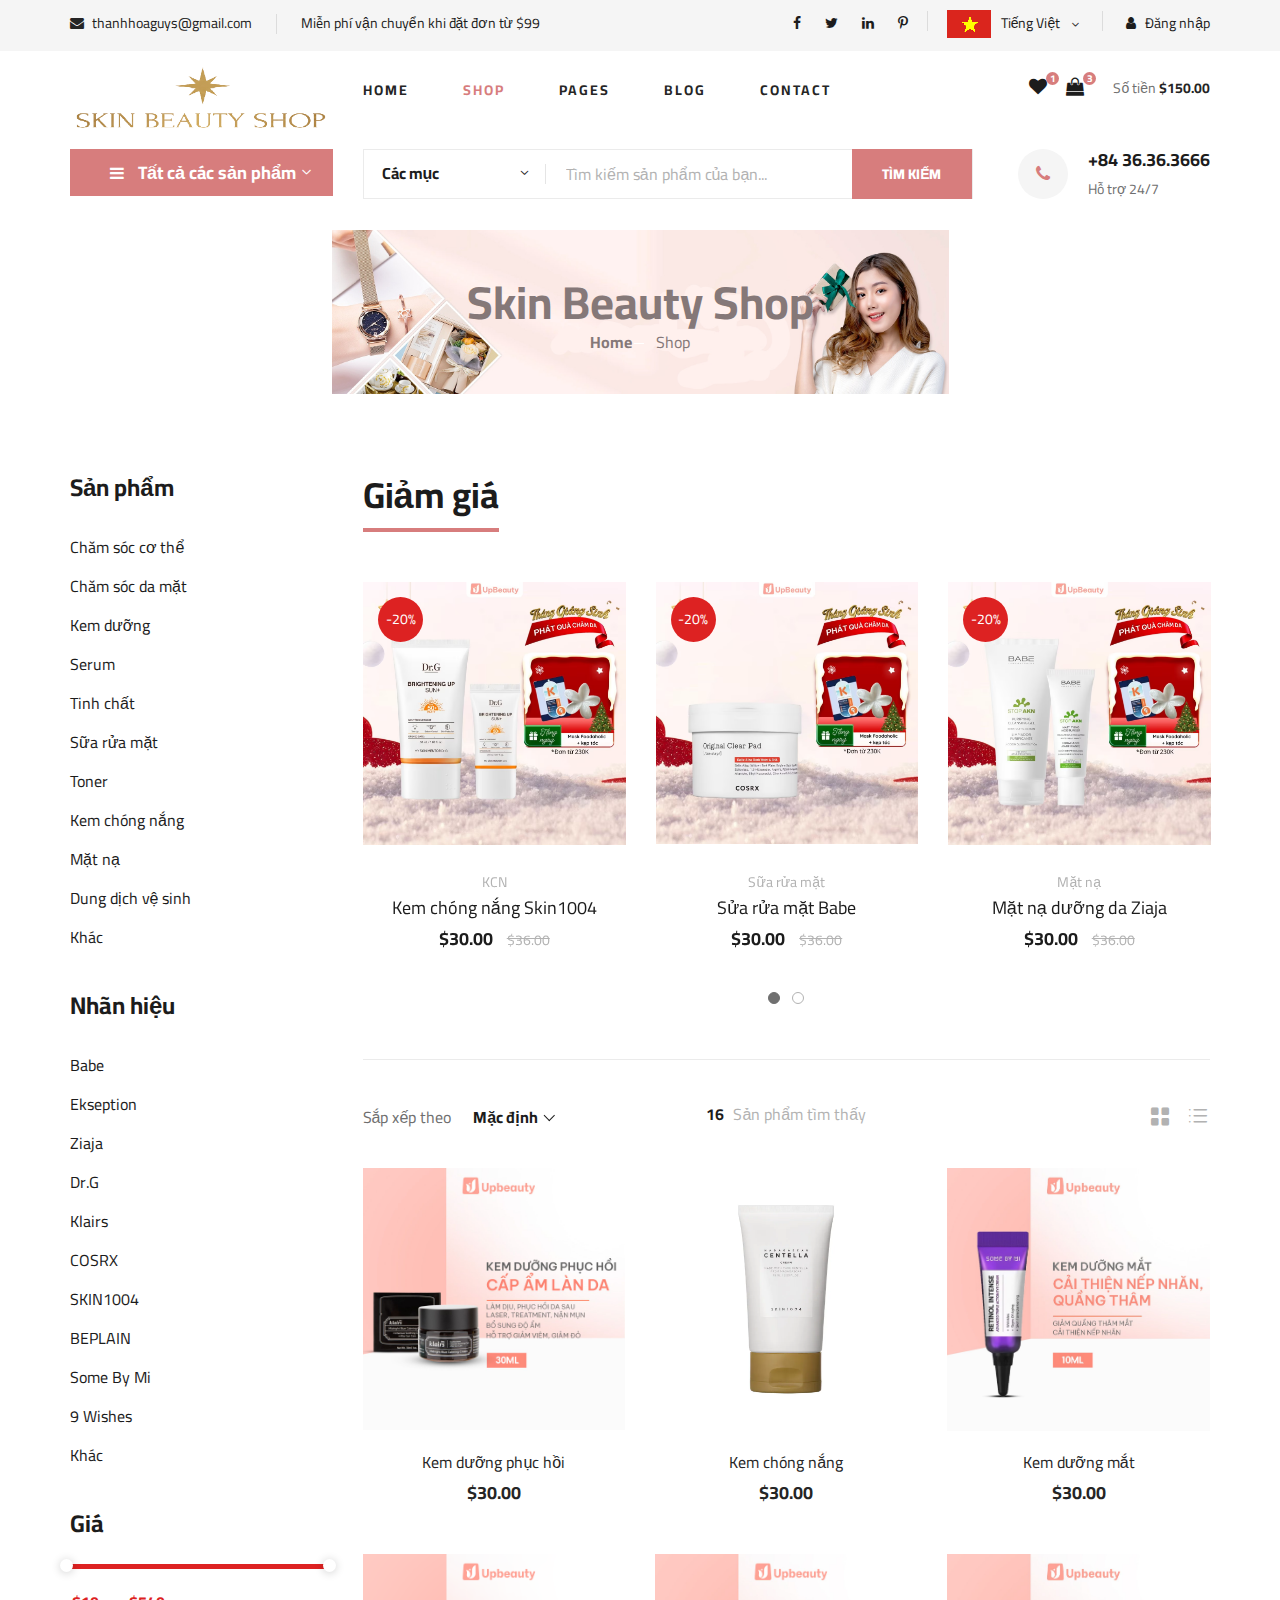
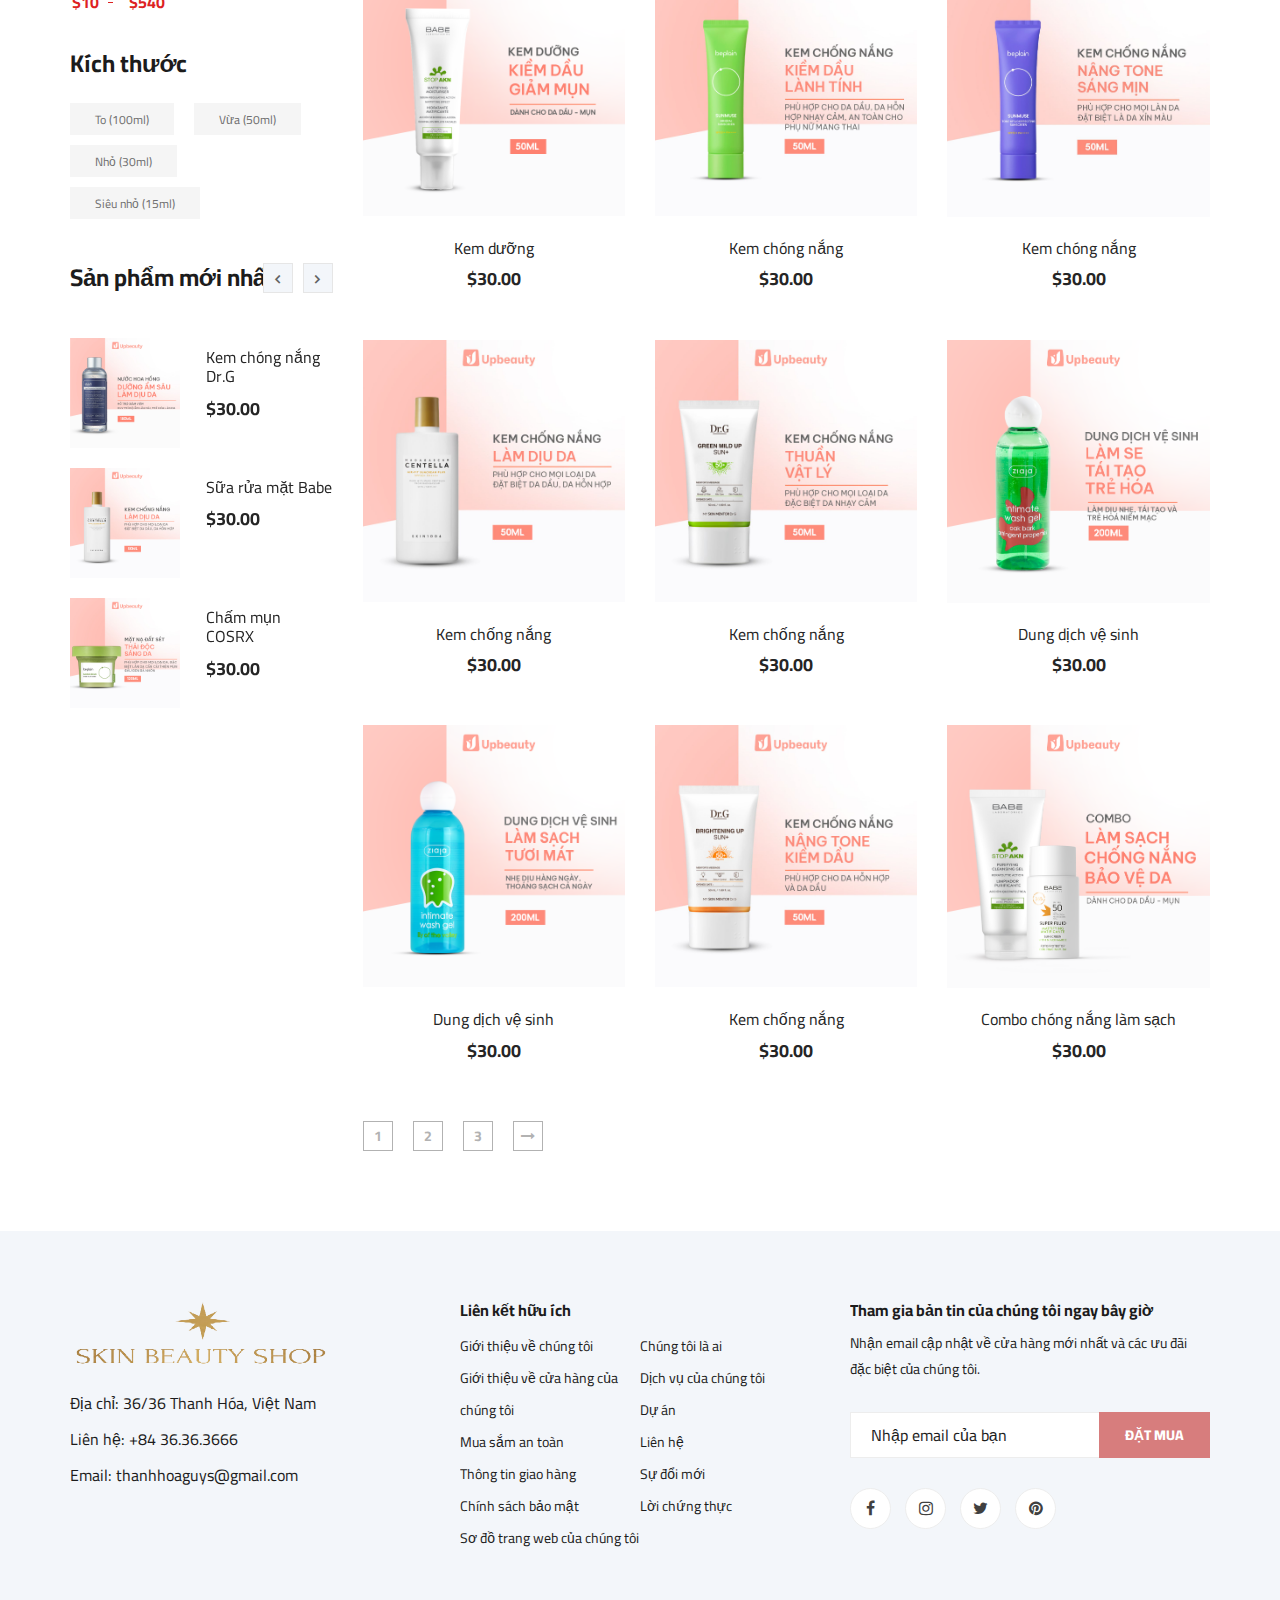
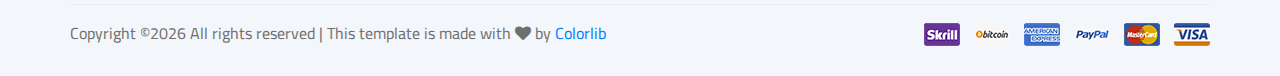
<file: Ogani Tempalte/shop-grid.html>
<!DOCTYPE html>
<html lang="zxx">

<head>
    <meta charset="UTF-8">
    <meta name="description" content="Ogani Template">
    <meta name="keywords" content="Ogani, unica, creative, html">
    <meta name="viewport" content="width=device-width, initial-scale=1.0">
    <meta http-equiv="X-UA-Compatible" content="ie=edge">
    <title>Ogani | Template</title>

    <!-- Google Font -->
    <link href="https://fonts.googleapis.com/css2?family=Cairo:wght@200;300;400;600;900&display=swap" rel="stylesheet">

    <!-- Css Styles -->
    <link rel="stylesheet" href="css/bootstrap.min.css" type="text/css">
    <link rel="stylesheet" href="css/font-awesome.min.css" type="text/css">
    <link rel="stylesheet" href="css/elegant-icons.css" type="text/css">
    <link rel="stylesheet" href="css/nice-select.css" type="text/css">
    <link rel="stylesheet" href="css/jquery-ui.min.css" type="text/css">
    <link rel="stylesheet" href="css/owl.carousel.min.css" type="text/css">
    <link rel="stylesheet" href="css/slicknav.min.css" type="text/css">
    <link rel="stylesheet" href="css/style.css" type="text/css">
</head>

<body>
    <!-- Page Preloder -->
    <div id="preloder">
        <div class="loader"></div>
    </div>

    <!-- Humberger Begin -->
    <div class="humberger__menu__overlay"></div>
    <div class="humberger__menu__wrapper">
        <div class="humberger__menu__logo">
            <a href="#"><img src="img/logo.png" alt=""></a>
        </div>
        <div class="humberger__menu__cart">
            <ul>
                <li><a href="#"><i class="fa fa-heart"></i> <span>1</span></a></li>
                <li><a href="#"><i class="fa fa-shopping-bag"></i> <span>3</span></a></li>
            </ul>
            <div class="header__cart__price">Số tiền: <span>$150.00</span></div>
        </div>
        <div class="humberger__menu__widget">
            <div class="header__top__right__language">
                <img src="img/language.png" alt="">
                <div>Tiếng Việt</div>
                <span class="arrow_carrot-down"></span>
                <ul>
                    <li><a href="#">English</a></li>
                    <li><a href="#">Tiếng Việt</a></li>
                </ul>
            </div>
            <div class="header__top__right__auth">
                <a href="#"><i class="fa fa-user"></i> Đăng nhập</a>
            </div>
        </div>
        <nav class="humberger__menu__nav mobile-menu">
            <ul>
                <li class="active"><a href="./index.html">Home</a></li>
                <li><a href="./shop-grid.html">Shop</a></li>
                <li><a href="#">Pages</a>
                    <ul class="header__menu__dropdown">
                        <li><a href="./shop-details.html">Shop Details</a></li>
                        <li><a href="./shoping-cart.html">Shoping Cart</a></li>
                        <li><a href="./checkout.html">Check Out</a></li>
                        <li><a href="./blog-details.html">Blog Details</a></li>
                    </ul>
                </li>
                <li><a href="./blog.html">Blog</a></li>
                <li><a href="./contact.html">Contact</a></li>
            </ul>
        </nav>
        <div id="mobile-menu-wrap"></div>
        <div class="header__top__right__social">
            <a href="#"><i class="fa fa-facebook"></i></a>
            <a href="#"><i class="fa fa-twitter"></i></a>
            <a href="#"><i class="fa fa-linkedin"></i></a>
            <a href="#"><i class="fa fa-pinterest-p"></i></a>
        </div>
        <div class="humberger__menu__contact">
            <ul>
                <li><i class="fa fa-envelope"></i> thanhhoaguys@gmail.com</li>
                <li>Miễn phí vận chuyển khi đặt đơn từ $99</li>
            </ul>
        </div>
    </div>
    <!-- Humberger End -->

    <!-- Header Section Begin -->
    <header class="header">
        <div class="header__top">
            <div class="container">
                <div class="row">
                    <div class="col-lg-6">
                        <div class="header__top__left">
                            <ul>
                                <li><i class="fa fa-envelope"></i> thanhhoaguys@gmail.com</li>
                                <li>Miễn phí vận chuyển khi đặt đơn từ $99</li>
                            </ul>
                        </div>
                    </div>
                    <div class="col-lg-6">
                        <div class="header__top__right">
                            <div class="header__top__right__social">
                                <a href="#"><i class="fa fa-facebook"></i></a>
                                <a href="#"><i class="fa fa-twitter"></i></a>
                                <a href="#"><i class="fa fa-linkedin"></i></a>
                                <a href="#"><i class="fa fa-pinterest-p"></i></a>
                            </div>
                            <div class="header__top__right__language">
                                <img src="img/language.png" alt="">
                                <div>Tiếng Việt</div>
                                <span class="arrow_carrot-down"></span>
                                <ul>
                                    <li><a href="#">English</a></li>
                                    <li><a href="#">Tiếng Việt</a></li>
                                </ul>
                            </div>
                            <div class="header__top__right__auth">
                                <a href="#"><i class="fa fa-user"></i> Đăng nhập</a>
                            </div>
                        </div>
                    </div>
                </div>
            </div>
        </div>
        <div class="container">
            <div class="row">
                <div class="col-lg-3">
                    <div class="header__logo">
                        <a href="./index.html"><img src="img/logo.png" alt=""></a>
                    </div>
                </div>
                <div class="col-lg-6">
                    <nav class="header__menu">
                        <ul>
                            <li><a href="./index.html">Home</a></li>
                            <li class="active"><a href="./shop-grid.html">Shop</a></li>
                            <li><a href="#">Pages</a>
                                <ul class="header__menu__dropdown">
                                    <li><a href="./shop-details.html">Shop Details</a></li>
                                    <li><a href="./shoping-cart.html">Shoping Cart</a></li>
                                    <li><a href="./checkout.html">Check Out</a></li>
                                    <li><a href="./blog-details.html">Blog Details</a></li>
                                </ul>
                            </li>
                            <li><a href="./blog.html">Blog</a></li>
                            <li><a href="./contact.html">Contact</a></li>
                        </ul>
                    </nav>
                </div>
                <div class="col-lg-3">
                    <div class="header__cart">
                        <ul>
                            <li><a href="#"><i class="fa fa-heart"></i> <span>1</span></a></li>
                            <li><a href="#"><i class="fa fa-shopping-bag"></i> <span>3</span></a></li>
                        </ul>
                        <div class="header__cart__price">Số tiền <span>$150.00</span></div>
                    </div>
                </div>
            </div>
            <div class="humberger__open">
                <i class="fa fa-bars"></i>
            </div>
        </div>
    </header>
    <!-- Header Section End -->

    <!-- Hero Section Begin -->
    <section class="hero hero-normal">
        <div class="container">
            <div class="row">
                <div class="col-lg-3">
                    <div class="hero__categories">
                        <div class="hero__categories__all">
                            <i class="fa fa-bars"></i>
                            <span>Tất cả các sản phẩm</span>
                        </div>
                        <ul>
                            <li><a href="#">Chăm sóc cơ thể</a></li>
                            <li><a href="#">Chăm sóc da mặt</a></li>
                            <li><a href="#">Kem dưỡng</a></li>
                            <li><a href="#">Serum</a></li>
                            <li><a href="#">Tinh chất</a></li>
                            <li><a href="#">Sữa rửa mặt</a></li>
                            <li><a href="#">Toner</a></li>
                            <li><a href="#">Kem chóng nắng</a></li>
                            <li><a href="#">Mặt nạ</a></li>
                            <li><a href="#">Dung dịch vệ sinh</a></li>
                            <li><a href="#">Khác</a></li>
                        </ul>
                    </div>
                </div>
                <div class="col-lg-9">
                    <div class="hero__search">
                        <div class="hero__search__form">
                            <form action="#">
                                <div class="hero__search__categories">
                                    Các mục
                                    <span class="arrow_carrot-down"></span>
                                </div>
                                <input type="text" placeholder="Tìm kiếm sản phẩm của bạn...">
                                <button type="submit" class="site-btn">Tìm kiếm</button>
                            </form>
                        </div>
                        <div class="hero__search__phone">
                            <div class="hero__search__phone__icon">
                                <i class="fa fa-phone"></i>
                            </div>
                            <div class="hero__search__phone__text">
                                <h5>+84 36.36.3666</h5>
                                <span>Hỗ trợ 24/7</span>
                            </div>
                        </div>
                    </div>
                </div>
            </div>
        </div>
    </section>
    <!-- Hero Section End -->

    <!-- Breadcrumb Section Begin -->
    <section class="breadcrumb-section set-bg" data-setbg="img/banner-2.jpg">
        <div class="container">
            <div class="row">
                <div class="col-lg-12 text-center">
                    <div class="breadcrumb__text">
                        <h2>Skin Beauty Shop</h2>
                        <div class="breadcrumb__option">
                            <a href="./index.html">Home </a>
                            <span>Shop</span>
                        </div>
                    </div>
                </div>
            </div>
        </div>
    </section>
    <!-- Breadcrumb Section End -->

    <!-- Product Section Begin -->
    <section class="product spad">
        <div class="container">
            <div class="row">
                <div class="col-lg-3 col-md-5">
                    <div class="sidebar">
                        <div class="sidebar__item">
                            <h4>Sản phẩm</h4>
                            <ul>
                                <li><a href="#">Chăm sóc cơ thể</a></li>
                                <li><a href="#">Chăm sóc da mặt</a></li>
                                <li><a href="#">Kem dưỡng</a></li>
                                <li><a href="#">Serum</a></li>
                                <li><a href="#">Tinh chất</a></li>
                                <li><a href="#">Sữa rửa mặt</a></li>
                                <li><a href="#">Toner</a></li>
                                <li><a href="#">Kem chóng nắng</a></li>
                                <li><a href="#">Mặt nạ</a></li>
                                <li><a href="#">Dung dịch vệ sinh</a></li>
                                <li><a href="#">Khác</a></li>
                            </ul>
                        </div>
                        <div class="sidebar__item">
                            <h4>Nhãn hiệu</h4>
                            <ul>
                                <li><a href="#">Babe</a></li>
                                <li><a href="#">Ekseption</a></li>
                                <li><a href="#">Ziaja</a></li>
                                <li><a href="#">Dr.G</a></li>
                                <li><a href="#">Klairs</a></li>
                                <li><a href="#">COSRX</a></li>
                                <li><a href="#">SKIN1004</a></li>
                                <li><a href="#">BEPLAIN</a></li>
                                <li><a href="#">Some By Mi</a></li>
                                <li><a href="#">9 Wishes</a></li>
                                <li><a href="#">Khác</a></li>
                            </ul>
                        </div>
                        <div class="sidebar__item">
                            <h4>Giá</h4>
                            <div class="price-range-wrap">
                                <div class="price-range ui-slider ui-corner-all ui-slider-horizontal ui-widget ui-widget-content"
                                    data-min="10" data-max="540">
                                    <div class="ui-slider-range ui-corner-all ui-widget-header"></div>
                                    <span tabindex="0" class="ui-slider-handle ui-corner-all ui-state-default"></span>
                                    <span tabindex="0" class="ui-slider-handle ui-corner-all ui-state-default"></span>
                                </div>
                                <div class="range-slider">
                                    <div class="price-input">
                                        <input type="text" id="minamount">
                                        <input type="text" id="maxamount">
                                    </div>
                                </div>
                            </div>
                        </div>
                        <div class="sidebar__item">
                            <h4>Kích thước</h4>
                            <div class="sidebar__item__size">
                                <label for="large">
                                    To (100ml)
                                    <input type="radio" id="large">
                                </label>
                            </div>
                            <div class="sidebar__item__size">
                                <label for="medium">
                                    Vừa (50ml)
                                    <input type="radio" id="medium">
                                </label>
                            </div>
                            <div class="sidebar__item__size">
                                <label for="small">
                                    Nhỏ (30ml)
                                    <input type="radio" id="small">
                                </label>
                            </div>
                            <div class="sidebar__item__size">
                                <label for="tiny">
                                    Siêu nhỏ (15ml)
                                    <input type="radio" id="tiny">
                                </label>
                            </div>
                        </div>
                        <div class="sidebar__item">
                            <div class="latest-product__text">
                                <h4>Sản phẩm mới nhất</h4>
                                <div class="latest-product__slider owl-carousel">
                                    <div class="latest-prdouct__slider__item">
                                        <a href="#" class="latest-product__item">
                                            <div class="latest-product__item__pic">
                                                <img src="img/latest-product/lp-1.jpg" alt="">
                                            </div>
                                            <div class="latest-product__item__text">
                                                <h6>Kem chóng nắng Dr.G</h6>
                                                <span>$30.00</span>
                                            </div>
                                        </a>
                                        <a href="#" class="latest-product__item">
                                            <div class="latest-product__item__pic">
                                                <img src="img/latest-product/lp-2.jpg" alt="">
                                            </div>
                                            <div class="latest-product__item__text">
                                                <h6>Sữa rửa mặt Babe</h6>
                                                <span>$30.00</span>
                                            </div>
                                        </a>
                                        <a href="#" class="latest-product__item">
                                            <div class="latest-product__item__pic">
                                                <img src="img/latest-product/lp-3.jpg" alt="">
                                            </div>
                                            <div class="latest-product__item__text">
                                                <h6>Chấm mụn COSRX</h6>
                                                <span>$30.00</span>
                                            </div>
                                        </a>
                                    </div>
                                    <div class="latest-prdouct__slider__item">
                                        <a href="#" class="latest-product__item">
                                            <div class="latest-product__item__pic">
                                                <img src="img/latest-product/lp-4.jpg" alt="">
                                            </div>
                                            <div class="latest-product__item__text">
                                                <h6>Sữa rửa mặt Babe</h6>
                                                <span>$30.00</span>
                                            </div>
                                        </a>
                                        <a href="#" class="latest-product__item">
                                            <div class="latest-product__item__pic">
                                                <img src="img/latest-product/lp-5.jpg" alt="">
                                            </div>
                                            <div class="latest-product__item__text">
                                                <h6>Chấm mụn COSRX</h6>
                                                <span>$30.00</span>
                                            </div>
                                        </a>
                                        <a href="#" class="latest-product__item">
                                            <div class="latest-product__item__pic">
                                                <img src="img/latest-product/lp-6.jpg" alt="">
                                            </div>
                                            <div class="latest-product__item__text">
                                                <h6>Dung dịch vệ sinh</h6>
                                                <span>$30.00</span>
                                            </div>
                                        </a>
                                    </div>
                                </div>
                            </div>
                        </div>
                    </div>
                </div>
                <div class="col-lg-9 col-md-7">
                    <div class="product__discount">
                        <div class="section-title product__discount__title">
                            <h2>Giảm giá</h2>
                        </div>
                        <div class="row">
                            <div class="product__discount__slider owl-carousel">
                                <div class="col-lg-4">
                                    <div class="product__discount__item">
                                        <div class="product__discount__item__pic set-bg"
                                            data-setbg="img/product/discount/pd-1.jpg">
                                            <div class="product__discount__percent">-20%</div>
                                            <ul class="product__item__pic__hover">
                                                <li><a href="#"><i class="fa fa-heart"></i></a></li>
                                                <li><a href="#"><i class="fa fa-retweet"></i></a></li>
                                                <li><a href="#"><i class="fa fa-shopping-cart"></i></a></li>
                                            </ul>
                                        </div>
                                        <div class="product__discount__item__text">
                                            <span>KCN</span>
                                            <h5><a href="#">Kem chóng nắng Skin1004</a></h5>
                                            <div class="product__item__price">$30.00 <span>$36.00</span></div>
                                        </div>
                                    </div>
                                </div>
                                <div class="col-lg-4">
                                    <div class="product__discount__item">
                                        <div class="product__discount__item__pic set-bg"
                                            data-setbg="img/product/discount/pd-2.jpg">
                                            <div class="product__discount__percent">-20%</div>
                                            <ul class="product__item__pic__hover">
                                                <li><a href="#"><i class="fa fa-heart"></i></a></li>
                                                <li><a href="#"><i class="fa fa-retweet"></i></a></li>
                                                <li><a href="#"><i class="fa fa-shopping-cart"></i></a></li>
                                            </ul>
                                        </div>
                                        <div class="product__discount__item__text">
                                            <span>Sữa rửa mặt</span>
                                            <h5><a href="#">Sửa rửa mặt Babe</a></h5>
                                            <div class="product__item__price">$30.00 <span>$36.00</span></div>
                                        </div>
                                    </div>
                                </div>
                                <div class="col-lg-4">
                                    <div class="product__discount__item">
                                        <div class="product__discount__item__pic set-bg"
                                            data-setbg="img/product/discount/pd-3.jpg">
                                            <div class="product__discount__percent">-20%</div>
                                            <ul class="product__item__pic__hover">
                                                <li><a href="#"><i class="fa fa-heart"></i></a></li>
                                                <li><a href="#"><i class="fa fa-retweet"></i></a></li>
                                                <li><a href="#"><i class="fa fa-shopping-cart"></i></a></li>
                                            </ul>
                                        </div>
                                        <div class="product__discount__item__text">
                                            <span>Mặt nạ</span>
                                            <h5><a href="#">Mặt nạ dưỡng da Ziaja</a></h5>
                                            <div class="product__item__price">$30.00 <span>$36.00</span></div>
                                        </div>
                                    </div>
                                </div>
                                <div class="col-lg-4">
                                    <div class="product__discount__item">
                                        <div class="product__discount__item__pic set-bg"
                                            data-setbg="img/product/discount/pd-4.jpg">
                                            <div class="product__discount__percent">-20%</div>
                                            <ul class="product__item__pic__hover">
                                                <li><a href="#"><i class="fa fa-heart"></i></a></li>
                                                <li><a href="#"><i class="fa fa-retweet"></i></a></li>
                                                <li><a href="#"><i class="fa fa-shopping-cart"></i></a></li>
                                            </ul>
                                        </div>
                                        <div class="product__discount__item__text">
                                            <span>Serum</span>
                                            <h5><a href="#">Serum BEPLAIN</a></h5>
                                            <div class="product__item__price">$30.00 <span>$36.00</span></div>
                                        </div>
                                    </div>
                                </div>
                                <div class="col-lg-4">
                                    <div class="product__discount__item">
                                        <div class="product__discount__item__pic set-bg"
                                            data-setbg="img/product/discount/pd-5.jpg">
                                            <div class="product__discount__percent">-20%</div>
                                            <ul class="product__item__pic__hover">
                                                <li><a href="#"><i class="fa fa-heart"></i></a></li>
                                                <li><a href="#"><i class="fa fa-retweet"></i></a></li>
                                                <li><a href="#"><i class="fa fa-shopping-cart"></i></a></li>
                                            </ul>
                                        </div>
                                        <div class="product__discount__item__text">
                                            <span>Sữa rửa mặt</span>
                                            <h5><a href="#">9 Wishes</a></h5>
                                            <div class="product__item__price">$30.00 <span>$36.00</span></div>
                                        </div>
                                    </div>
                                </div>
                                <div class="col-lg-4">
                                    <div class="product__discount__item">
                                        <div class="product__discount__item__pic set-bg"
                                            data-setbg="img/product/discount/pd-6.jpg">
                                            <div class="product__discount__percent">-20%</div>
                                            <ul class="product__item__pic__hover">
                                                <li><a href="#"><i class="fa fa-heart"></i></a></li>
                                                <li><a href="#"><i class="fa fa-retweet"></i></a></li>
                                                <li><a href="#"><i class="fa fa-shopping-cart"></i></a></li>
                                            </ul>
                                        </div>
                                        <div class="product__discount__item__text">
                                            <span>Sữa rửa mặt</span>
                                            <h5><a href="#">Sữa rửa mặt Dr.G</a></h5>
                                            <div class="product__item__price">$30.00 <span>$36.00</span></div>
                                        </div>
                                    </div>
                                </div>
                            </div>
                        </div>
                    </div>
                    <div class="filter__item">
                        <div class="row">
                            <div class="col-lg-4 col-md-5">
                                <div class="filter__sort">
                                    <span>Sắp xếp theo</span>
                                    <select>
                                        <option value="0">Mặc định</option>
                                        <option value="0">Mặc định</option>
                                    </select>
                                </div>
                            </div>
                            <div class="col-lg-4 col-md-4">
                                <div class="filter__found">
                                    <h6><span>16</span> Sản phẩm tìm thấy</h6>
                                </div>
                            </div>
                            <div class="col-lg-4 col-md-3">
                                <div class="filter__option">
                                    <span class="icon_grid-2x2"></span>
                                    <span class="icon_ul"></span>
                                </div>
                            </div>
                        </div>
                    </div>
                    <div class="row">
                        <div class="col-lg-4 col-md-6 col-sm-6">
                            <div class="product__item">
                                <div class="product__item__pic set-bg" data-setbg="img/product/product-1.jpg">
                                    <ul class="product__item__pic__hover">
                                        <li><a href="#"><i class="fa fa-heart"></i></a></li>
                                        <li><a href="#"><i class="fa fa-retweet"></i></a></li>
                                        <li><a href="#"><i class="fa fa-shopping-cart"></i></a></li>
                                    </ul>
                                </div>
                                <div class="product__item__text">
                                    <h6><a href="#">Kem dưỡng phục hồi</a></h6>
                                    <h5>$30.00</h5>
                                </div>
                            </div>
                        </div>
                        <div class="col-lg-4 col-md-6 col-sm-6">
                            <div class="product__item">
                                <div class="product__item__pic set-bg" data-setbg="img/product/product-2.jpg">
                                    <ul class="product__item__pic__hover">
                                        <li><a href="#"><i class="fa fa-heart"></i></a></li>
                                        <li><a href="#"><i class="fa fa-retweet"></i></a></li>
                                        <li><a href="#"><i class="fa fa-shopping-cart"></i></a></li>
                                    </ul>
                                </div>
                                <div class="product__item__text">
                                    <h6><a href="#">Kem chóng nắng</a></h6>
                                    <h5>$30.00</h5>
                                </div>
                            </div>
                        </div>
                        <div class="col-lg-4 col-md-6 col-sm-6">
                            <div class="product__item">
                                <div class="product__item__pic set-bg" data-setbg="img/product/product-3.jpg">
                                    <ul class="product__item__pic__hover">
                                        <li><a href="#"><i class="fa fa-heart"></i></a></li>
                                        <li><a href="#"><i class="fa fa-retweet"></i></a></li>
                                        <li><a href="#"><i class="fa fa-shopping-cart"></i></a></li>
                                    </ul>
                                </div>
                                <div class="product__item__text">
                                    <h6><a href="#">Kem dưỡng mắt</a></h6>
                                    <h5>$30.00</h5>
                                </div>
                            </div>
                        </div>
                        <div class="col-lg-4 col-md-6 col-sm-6">
                            <div class="product__item">
                                <div class="product__item__pic set-bg" data-setbg="img/product/product-4.jpg">
                                    <ul class="product__item__pic__hover">
                                        <li><a href="#"><i class="fa fa-heart"></i></a></li>
                                        <li><a href="#"><i class="fa fa-retweet"></i></a></li>
                                        <li><a href="#"><i class="fa fa-shopping-cart"></i></a></li>
                                    </ul>
                                </div>
                                <div class="product__item__text">
                                    <h6><a href="#">Kem dưỡng</a></h6>
                                    <h5>$30.00</h5>
                                </div>
                            </div>
                        </div>
                        <div class="col-lg-4 col-md-6 col-sm-6">
                            <div class="product__item">
                                <div class="product__item__pic set-bg" data-setbg="img/product/product-5.jpg">
                                    <ul class="product__item__pic__hover">
                                        <li><a href="#"><i class="fa fa-heart"></i></a></li>
                                        <li><a href="#"><i class="fa fa-retweet"></i></a></li>
                                        <li><a href="#"><i class="fa fa-shopping-cart"></i></a></li>
                                    </ul>
                                </div>
                                <div class="product__item__text">
                                    <h6><a href="#">Kem chóng nắng</a></h6>
                                    <h5>$30.00</h5>
                                </div>
                            </div>
                        </div>
                        <div class="col-lg-4 col-md-6 col-sm-6">
                            <div class="product__item">
                                <div class="product__item__pic set-bg" data-setbg="img/product/product-6.jpg">
                                    <ul class="product__item__pic__hover">
                                        <li><a href="#"><i class="fa fa-heart"></i></a></li>
                                        <li><a href="#"><i class="fa fa-retweet"></i></a></li>
                                        <li><a href="#"><i class="fa fa-shopping-cart"></i></a></li>
                                    </ul>
                                </div>
                                <div class="product__item__text">
                                    <h6><a href="#">Kem chóng nắng</a></h6>
                                    <h5>$30.00</h5>
                                </div>
                            </div>
                        </div>
                        <div class="col-lg-4 col-md-6 col-sm-6">
                            <div class="product__item">
                                <div class="product__item__pic set-bg" data-setbg="img/product/product-7.jpg">
                                    <ul class="product__item__pic__hover">
                                        <li><a href="#"><i class="fa fa-heart"></i></a></li>
                                        <li><a href="#"><i class="fa fa-retweet"></i></a></li>
                                        <li><a href="#"><i class="fa fa-shopping-cart"></i></a></li>
                                    </ul>
                                </div>
                                <div class="product__item__text">
                                    <h6><a href="#">Kem chống nắng</a></h6>
                                    <h5>$30.00</h5>
                                </div>
                            </div>
                        </div>
                        <div class="col-lg-4 col-md-6 col-sm-6">
                            <div class="product__item">
                                <div class="product__item__pic set-bg" data-setbg="img/product/product-8.jpg">
                                    <ul class="product__item__pic__hover">
                                        <li><a href="#"><i class="fa fa-heart"></i></a></li>
                                        <li><a href="#"><i class="fa fa-retweet"></i></a></li>
                                        <li><a href="#"><i class="fa fa-shopping-cart"></i></a></li>
                                    </ul>
                                </div>
                                <div class="product__item__text">
                                    <h6><a href="#">Kem chống nắng</a></h6>
                                    <h5>$30.00</h5>
                                </div>
                            </div>
                        </div>
                        <div class="col-lg-4 col-md-6 col-sm-6">
                            <div class="product__item">
                                <div class="product__item__pic set-bg" data-setbg="img/product/product-9.jpg">
                                    <ul class="product__item__pic__hover">
                                        <li><a href="#"><i class="fa fa-heart"></i></a></li>
                                        <li><a href="#"><i class="fa fa-retweet"></i></a></li>
                                        <li><a href="#"><i class="fa fa-shopping-cart"></i></a></li>
                                    </ul>
                                </div>
                                <div class="product__item__text">
                                    <h6><a href="#">Dung dịch vệ sinh</a></h6>
                                    <h5>$30.00</h5>
                                </div>
                            </div>
                        </div>
                        <div class="col-lg-4 col-md-6 col-sm-6">
                            <div class="product__item">
                                <div class="product__item__pic set-bg" data-setbg="img/product/product-10.jpg">
                                    <ul class="product__item__pic__hover">
                                        <li><a href="#"><i class="fa fa-heart"></i></a></li>
                                        <li><a href="#"><i class="fa fa-retweet"></i></a></li>
                                        <li><a href="#"><i class="fa fa-shopping-cart"></i></a></li>
                                    </ul>
                                </div>
                                <div class="product__item__text">
                                    <h6><a href="#">Dung dịch vệ sinh</a></h6>
                                    <h5>$30.00</h5>
                                </div>
                            </div>
                        </div>
                        <div class="col-lg-4 col-md-6 col-sm-6">
                            <div class="product__item">
                                <div class="product__item__pic set-bg" data-setbg="img/product/product-11.jpg">
                                    <ul class="product__item__pic__hover">
                                        <li><a href="#"><i class="fa fa-heart"></i></a></li>
                                        <li><a href="#"><i class="fa fa-retweet"></i></a></li>
                                        <li><a href="#"><i class="fa fa-shopping-cart"></i></a></li>
                                    </ul>
                                </div>
                                <div class="product__item__text">
                                    <h6><a href="#">Kem chống nắng</a></h6>
                                    <h5>$30.00</h5>
                                </div>
                            </div>
                        </div>
                        <div class="col-lg-4 col-md-6 col-sm-6">
                            <div class="product__item">
                                <div class="product__item__pic set-bg" data-setbg="img/product/product-12.jpg">
                                    <ul class="product__item__pic__hover">
                                        <li><a href="#"><i class="fa fa-heart"></i></a></li>
                                        <li><a href="#"><i class="fa fa-retweet"></i></a></li>
                                        <li><a href="#"><i class="fa fa-shopping-cart"></i></a></li>
                                    </ul>
                                </div>
                                <div class="product__item__text">
                                    <h6><a href="#">Combo chóng nắng làm sạch</a></h6>
                                    <h5>$30.00</h5>
                                </div>
                            </div>
                        </div>
                    </div>
                    <div class="product__pagination">
                        <a href="#">1</a>
                        <a href="#">2</a>
                        <a href="#">3</a>
                        <a href="#"><i class="fa fa-long-arrow-right"></i></a>
                    </div>
                </div>
            </div>
        </div>
    </section>
    <!-- Product Section End -->

    <!-- Footer Section Begin -->
    <footer class="footer spad">
        <div class="container">
            <div class="row">
                <div class="col-lg-3 col-md-6 col-sm-6">
                    <div class="footer__about">
                        <div class="footer__about__logo">
                            <a href="./index.html"><img src="img/logo.png" alt=""></a>
                        </div>
                        <ul>
                            <li>Địa chỉ: 36/36 Thanh Hóa, Việt Nam</li>
                            <li>Liên hệ: +84 36.36.3666</li>
                            <li>Email: thanhhoaguys@gmail.com</li>
                        </ul>
                    </div>
                </div>
                <div class="col-lg-4 col-md-6 col-sm-6 offset-lg-1">
                    <div class="footer__widget">
                        <h6>Liên kết hữu ích</h6>
                        <ul>
                            <li><a href="#">Giới thiệu về chúng tôi</a></li>
                            <li><a href="#">Giới thiệu về cửa hàng của chúng tôi</a></li>
                            <li><a href="#">Mua sắm an toàn</a></li>
                            <li><a href="#">Thông tin giao hàng</a></li>
                            <li><a href="#">Chính sách bảo mật</a></li>
                            <li><a href="#">Sơ đồ trang web của chúng tôi</a></li>
                        </ul>
                        <ul>
                            <li><a href="#">Chúng tôi là ai</a></li>
                            <li><a href="#">Dịch vụ của chúng tôi</a></li>
                            <li><a href="#">Dự án</a></li>
                            <li><a href="#">Liên hệ</a></li>
                            <li><a href="#">Sự đổi mới</a></li>
                            <li><a href="#">Lời chứng thực</a></li>
                        </ul>
                    </div>
                </div>
                <div class="col-lg-4 col-md-12">
                    <div class="footer__widget">
                        <h6>Tham gia bản tin của chúng tôi ngay bây giờ</h6>
                        <p>Nhận email cập nhật về cửa hàng mới nhất và các ưu đãi đặc biệt của chúng tôi.</p>
                        <form action="#">
                            <input type="text" placeholder="Nhập email của bạn">
                            <button type="submit" class="site-btn">Đặt mua</button>
                        </form>
                        <div class="footer__widget__social">
                            <a href="#"><i class="fa fa-facebook"></i></a>
                            <a href="#"><i class="fa fa-instagram"></i></a>
                            <a href="#"><i class="fa fa-twitter"></i></a>
                            <a href="#"><i class="fa fa-pinterest"></i></a>
                        </div>
                    </div>
                </div>
            </div>
            <div class="row">
                <div class="col-lg-12">
                    <div class="footer__copyright">
                        <div class="footer__copyright__text"><p><!-- Link back to Colorlib can't be removed. Template is licensed under CC BY 3.0. -->
  Copyright &copy;<script>document.write(new Date().getFullYear());</script> All rights reserved | This template is made with <i class="fa fa-heart" aria-hidden="true"></i> by <a href="https://colorlib.com" target="_blank">Colorlib</a>
  <!-- Link back to Colorlib can't be removed. Template is licensed under CC BY 3.0. --></p></div>
                        <div class="footer__copyright__payment"><img src="img/payment-item.png" alt=""></div>
                    </div>
                </div>
            </div>
        </div>
    </footer>
    <!-- Footer Section End -->

    <!-- Js Plugins -->
    <script src="js/jquery-3.3.1.min.js"></script>
    <script src="js/bootstrap.min.js"></script>
    <script src="js/jquery.nice-select.min.js"></script>
    <script src="js/jquery-ui.min.js"></script>
    <script src="js/jquery.slicknav.js"></script>
    <script src="js/mixitup.min.js"></script>
    <script src="js/owl.carousel.min.js"></script>
    <script src="js/main.js"></script>



</body>

</html>
</file>
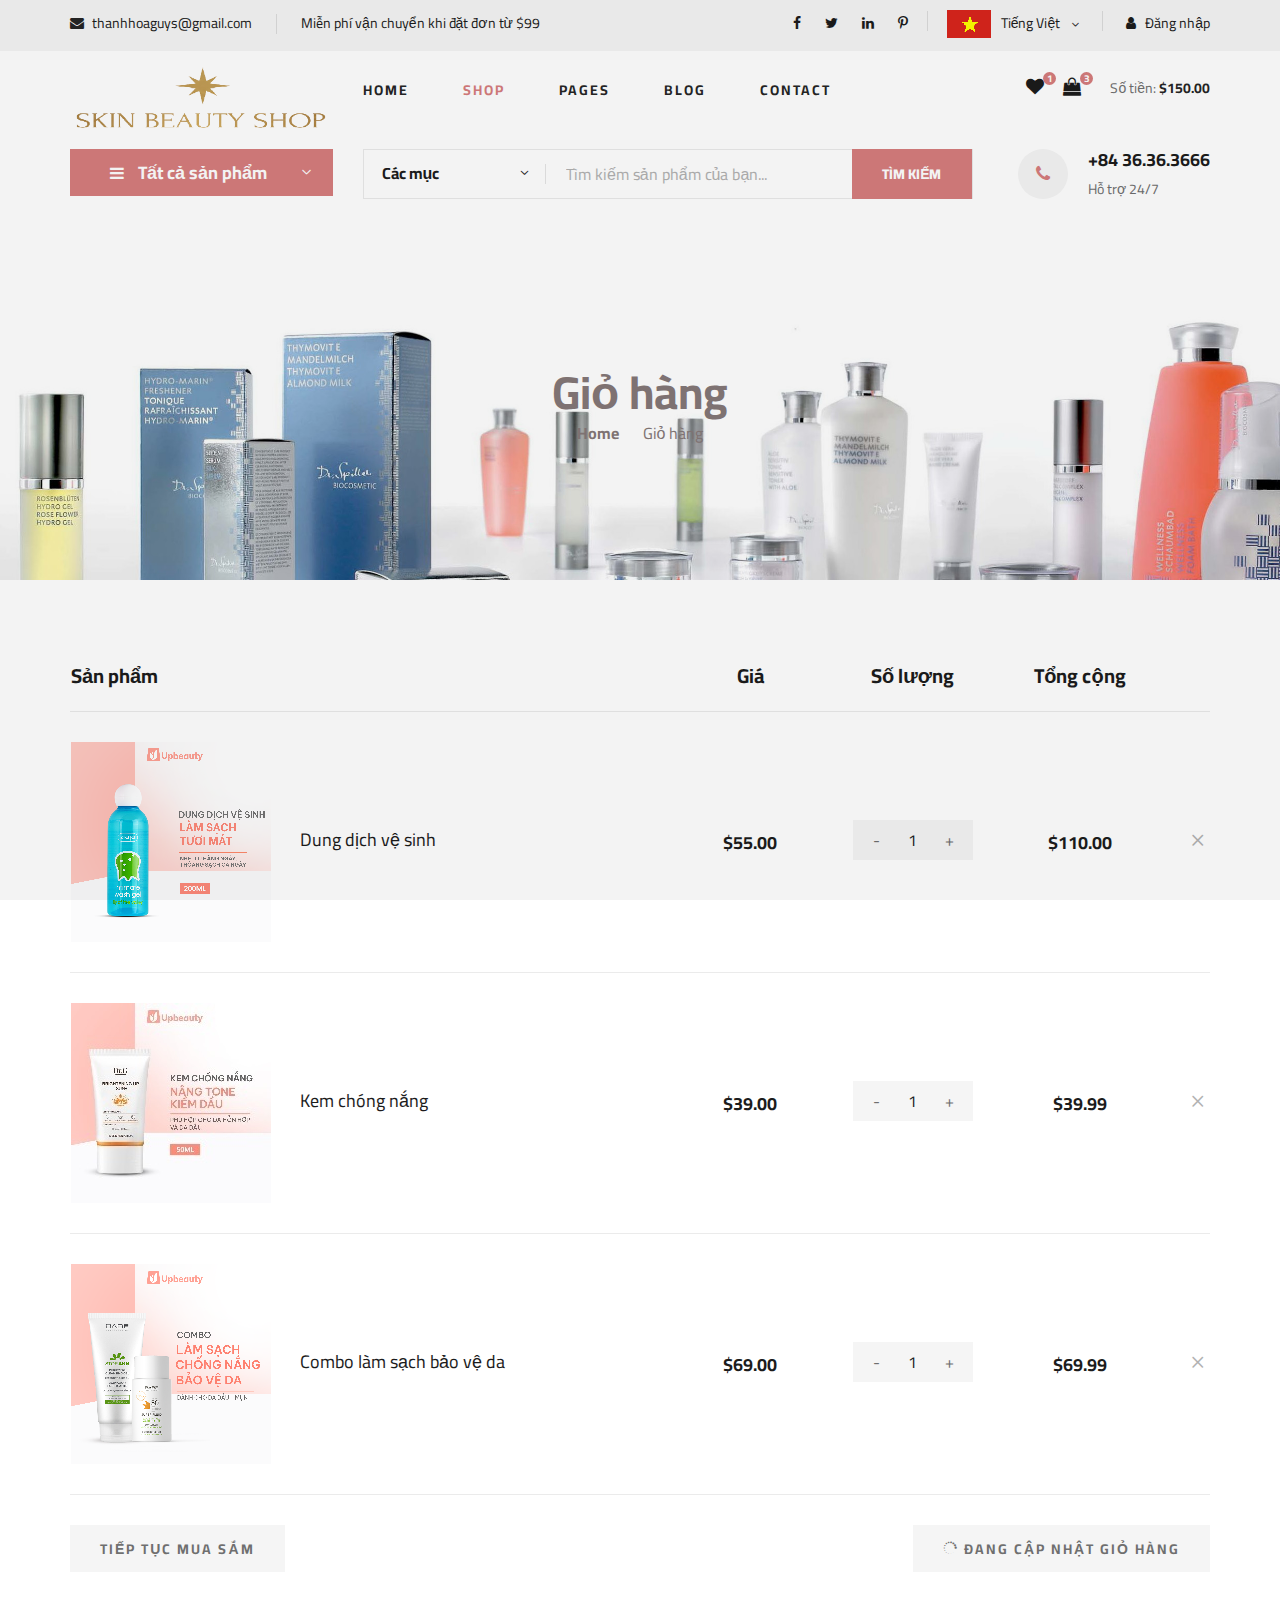
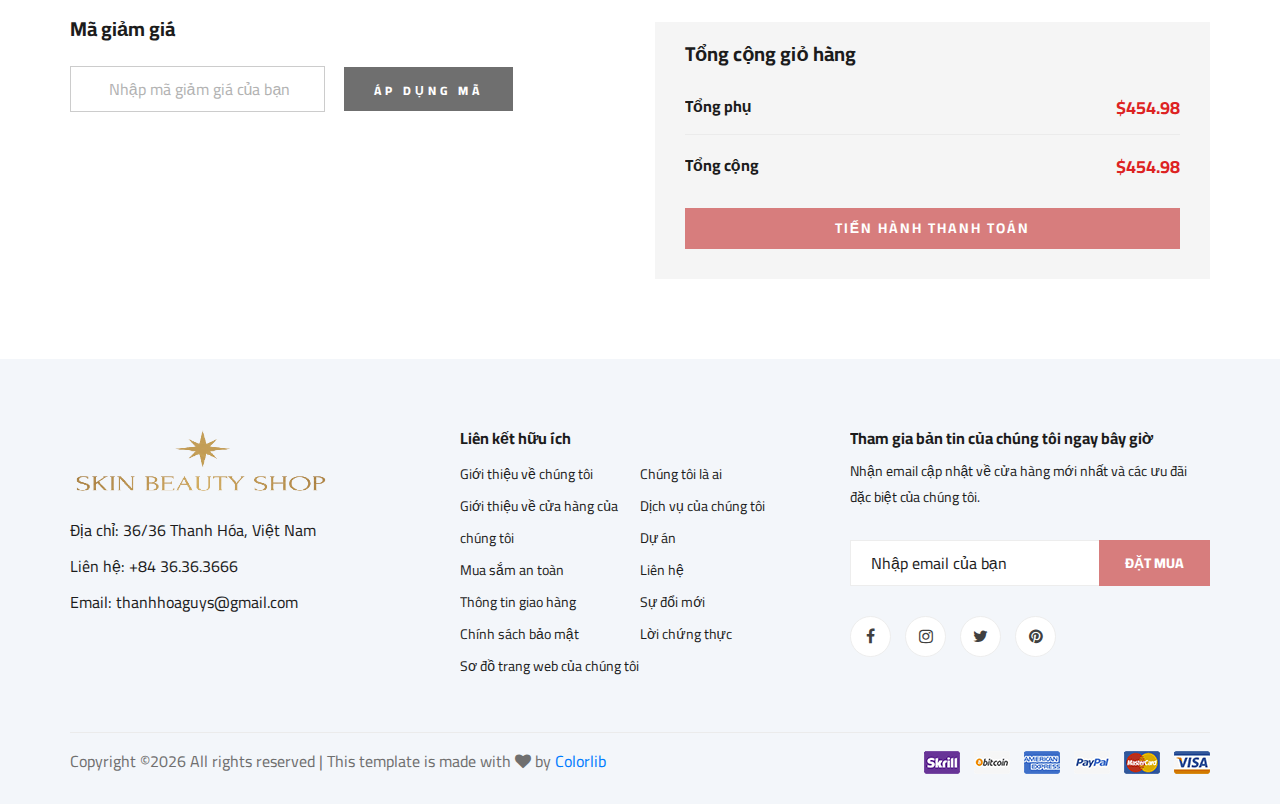
<file: Ogani Tempalte/shoping-cart.html>
<!DOCTYPE html>
<html lang="zxx">

<head>
    <meta charset="UTF-8">
    <meta name="description" content="Ogani Template">
    <meta name="keywords" content="Ogani, unica, creative, html">
    <meta name="viewport" content="width=device-width, initial-scale=1.0">
    <meta http-equiv="X-UA-Compatible" content="ie=edge">
    <title>SkinBeauty | Template</title>

    <!-- Google Font -->
    <link href="https://fonts.googleapis.com/css2?family=Cairo:wght@200;300;400;600;900&display=swap" rel="stylesheet">

    <!-- Css Styles -->
    <link rel="stylesheet" href="css/bootstrap.min.css" type="text/css">
    <link rel="stylesheet" href="css/font-awesome.min.css" type="text/css">
    <link rel="stylesheet" href="css/elegant-icons.css" type="text/css">
    <link rel="stylesheet" href="css/nice-select.css" type="text/css">
    <link rel="stylesheet" href="css/jquery-ui.min.css" type="text/css">
    <link rel="stylesheet" href="css/owl.carousel.min.css" type="text/css">
    <link rel="stylesheet" href="css/slicknav.min.css" type="text/css">
    <link rel="stylesheet" href="css/style.css" type="text/css">
</head>

<body>
    <!-- Page Preloder -->
    <div id="preloder">
        <div class="loader"></div>
    </div>

    <!-- Humberger Begin -->
    <div class="humberger__menu__overlay"></div>
    <div class="humberger__menu__wrapper">
        <div class="humberger__menu__logo">
            <a href="#"><img src="img/logo.png" alt=""></a>
        </div>
        <div class="humberger__menu__cart">
            <ul>
                <li><a href="#"><i class="fa fa-heart"></i> <span>1</span></a></li>
                <li><a href="#"><i class="fa fa-shopping-bag"></i> <span>3</span></a></li>
            </ul>
            <div class="header__cart__price">Số tiền: <span>$150.00</span></div>
        </div>
        <div class="humberger__menu__widget">
            <div class="header__top__right__language">
                <img src="img/language.png" alt="">
                <div>Tiếng Việt</div>
                <span class="arrow_carrot-down"></span>
                <ul>
                    <li><a href="#">English</a></li>
                    <li><a href="#">Tiếng Việt</a></li>
                </ul>
            </div>
            <div class="header__top__right__auth">
                <a href="#"><i class="fa fa-user"></i> Đăng nhập</a>
            </div>
        </div>
        <nav class="humberger__menu__nav mobile-menu">
            <ul>
                <li class="active"><a href="./index.html">Home</a></li>
                <li><a href="./shop-grid.html">Shop</a></li>
                <li><a href="#">Pages</a>
                    <ul class="header__menu__dropdown">
                        <li><a href="./shop-details.html">Shop Details</a></li>
                        <li><a href="./shoping-cart.html">Shoping Cart</a></li>
                        <li><a href="./checkout.html">Check Out</a></li>
                        <li><a href="./blog-details.html">Blog Details</a></li>
                    </ul>
                </li>
                <li><a href="./blog.html">Blog</a></li>
                <li><a href="./contact.html">Contact</a></li>
            </ul>
        </nav>
        <div id="mobile-menu-wrap"></div>
        <div class="header__top__right__social">
            <a href="#"><i class="fa fa-facebook"></i></a>
            <a href="#"><i class="fa fa-twitter"></i></a>
            <a href="#"><i class="fa fa-linkedin"></i></a>
            <a href="#"><i class="fa fa-pinterest-p"></i></a>
        </div>
        <div class="humberger__menu__contact">
            <ul>
                <li><i class="fa fa-envelope"></i> thanhhoaguys@gmail.com</li>
                <li>Miễn phí vận chuyển khi đặt đơn từ $99</li>
            </ul>
        </div>
    </div>
    <!-- Humberger End -->

    <!-- Header Section Begin -->
    <header class="header">
        <div class="header__top">
            <div class="container">
                <div class="row">
                    <div class="col-lg-6">
                        <div class="header__top__left">
                            <ul>
                                <li><i class="fa fa-envelope"></i> thanhhoaguys@gmail.com</li>
                                <li>Miễn phí vận chuyển khi đặt đơn từ $99</li>
                            </ul>
                        </div>
                    </div>
                    <div class="col-lg-6">
                        <div class="header__top__right">
                            <div class="header__top__right__social">
                                <a href="#"><i class="fa fa-facebook"></i></a>
                                <a href="#"><i class="fa fa-twitter"></i></a>
                                <a href="#"><i class="fa fa-linkedin"></i></a>
                                <a href="#"><i class="fa fa-pinterest-p"></i></a>
                            </div>
                            <div class="header__top__right__language">
                                <img src="img/language.png" alt="">
                                <div>Tiếng Việt</div>
                                <span class="arrow_carrot-down"></span>
                                <ul>
                                    <li><a href="#">English</a></li>
                                    <li><a href="#">Tiếng Việt</a></li>
                                </ul>
                            </div>
                            <div class="header__top__right__auth">
                                <a href="#"><i class="fa fa-user"></i> Đăng nhập</a>
                            </div>
                        </div>
                    </div>
                </div>
            </div>
        </div>
        <div class="container">
            <div class="row">
                <div class="col-lg-3">
                    <div class="header__logo">
                        <a href="./index.html"><img src="img/logo.png" alt=""></a>
                    </div>
                </div>
                <div class="col-lg-6">
                    <nav class="header__menu">
                        <ul>
                            <li><a href="./index.html">Home</a></li>
                            <li class="active"><a href="./shop-grid.html">Shop</a></li>
                            <li><a href="#">Pages</a>
                                <ul class="header__menu__dropdown">
                                    <li><a href="./shop-details.html">Shop Details</a></li>
                                    <li><a href="./shoping-cart.html">Shoping Cart</a></li>
                                    <li><a href="./checkout.html">Check Out</a></li>
                                    <li><a href="./blog-details.html">Blog Details</a></li>
                                </ul>
                            </li>
                            <li><a href="./blog.html">Blog</a></li>
                            <li><a href="./contact.html">Contact</a></li>
                        </ul>
                    </nav>
                </div>
                <div class="col-lg-3">
                    <div class="header__cart">
                        <ul>
                            <li><a href="#"><i class="fa fa-heart"></i> <span>1</span></a></li>
                            <li><a href="#"><i class="fa fa-shopping-bag"></i> <span>3</span></a></li>
                        </ul>
                        <div class="header__cart__price">Số tiền: <span>$150.00</span></div>
                    </div>
                </div>
            </div>
            <div class="humberger__open">
                <i class="fa fa-bars"></i>
            </div>
        </div>
    </header>
    <!-- Header Section End -->

    <!-- Hero Section Begin -->
    <section class="hero hero-normal">
        <div class="container">
            <div class="row">
                <div class="col-lg-3">
                    <div class="hero__categories">
                        <div class="hero__categories__all">
                            <i class="fa fa-bars"></i>
                            <span> Tất cả sản phẩm</span>
                        </div>
                        <ul>
                            <li><a href="#">Chăm sóc cơ thể</a></li>
                            <li><a href="#">Chăm sóc da mặt</a></li>
                            <li><a href="#">Kem dưỡng</a></li>
                            <li><a href="#">Serum</a></li>
                            <li><a href="#">Tinh chất</a></li>
                            <li><a href="#">Sữa rửa mặt</a></li>
                            <li><a href="#">Toner</a></li>
                            <li><a href="#">Kem chóng nắng</a></li>
                            <li><a href="#">Mặt nạ</a></li>
                            <li><a href="#">Dung dịch vệ sinh</a></li>
                            <li><a href="#">Khác</a></li>
                        </ul>
                    </div>
                </div>
                <div class="col-lg-9">
                    <div class="hero__search">
                        <div class="hero__search__form">
                            <form action="#">
                                <div class="hero__search__categories">
                                    Các mục
                                    <span class="arrow_carrot-down"></span>
                                </div>
                                <input type="text" placeholder="Tìm kiếm sản phẩm của bạn...">
                                <button type="submit" class="site-btn">Tìm kiếm</button>
                            </form>
                        </div>
                        <div class="hero__search__phone">
                            <div class="hero__search__phone__icon">
                                <i class="fa fa-phone"></i>
                            </div>
                            <div class="hero__search__phone__text">
                                <h5>+84 36.36.3666</h5>
                                <span>Hỗ trợ 24/7</span>
                            </div>
                        </div>
                    </div>
                </div>
            </div>
        </div>
    </section>
    <!-- Hero Section End -->

    <!-- Breadcrumb Section Begin -->
    <section class="blog-details-hero set-bg" data-setbg="img/blog/details/detailsHero.jpg">
        <div class="container">
            <div class="row">
                <div class="col-lg-12 text-center">
                    <div class="breadcrumb__text">
                        <h2>Giỏ hàng</h2>
                        <div class="breadcrumb__option">
                            <a href="./index.html">Home</a>
                            <span>Giỏ hàng</span>
                        </div>
                    </div>
                </div>
            </div>
        </div>
    </section>
    <!-- Breadcrumb Section End -->

    <!-- Shoping Cart Section Begin -->
    <section class="shoping-cart spad">
        <div class="container">
            <div class="row">
                <div class="col-lg-12">
                    <div class="shoping__cart__table">
                        <table>
                            <thead>
                                <tr>
                                    <th class="shoping__product">Sản phẩm</th>
                                    <th>Giá</th>
                                    <th>Số lượng</th>
                                    <th>Tổng cộng</th>
                                    <th></th>
                                </tr>
                            </thead>
                            <tbody>
                                <tr>
                                    <td class="shoping__cart__item">
                                        <img src="img/cart/cart-1.jpg" alt="">
                                        <h5>Dung dịch vệ sinh</h5>
                                    </td>
                                    <td class="shoping__cart__price">
                                        $55.00
                                    </td>
                                    <td class="shoping__cart__quantity">
                                        <div class="quantity">
                                            <div class="pro-qty">
                                                <input type="text" value="1">
                                            </div>
                                        </div>
                                    </td>
                                    <td class="shoping__cart__total">
                                        $110.00
                                    </td>
                                    <td class="shoping__cart__item__close">
                                        <span class="icon_close"></span>
                                    </td>
                                </tr>
                                <tr>
                                    <td class="shoping__cart__item">
                                        <img src="img/cart/cart-2.jpg" alt="">
                                        <h5>Kem chóng nắng</h5>
                                    </td>
                                    <td class="shoping__cart__price">
                                        $39.00
                                    </td>
                                    <td class="shoping__cart__quantity">
                                        <div class="quantity">
                                            <div class="pro-qty">
                                                <input type="text" value="1">
                                            </div>
                                        </div>
                                    </td>
                                    <td class="shoping__cart__total">
                                        $39.99
                                    </td>
                                    <td class="shoping__cart__item__close">
                                        <span class="icon_close"></span>
                                    </td>
                                </tr>
                                <tr>
                                    <td class="shoping__cart__item">
                                        <img src="img/cart/cart-3.jpg" alt="">
                                        <h5>Combo làm sạch bảo vệ da</h5>
                                    </td>
                                    <td class="shoping__cart__price">
                                        $69.00
                                    </td>
                                    <td class="shoping__cart__quantity">
                                        <div class="quantity">
                                            <div class="pro-qty">
                                                <input type="text" value="1">
                                            </div>
                                        </div>
                                    </td>
                                    <td class="shoping__cart__total">
                                        $69.99
                                    </td>
                                    <td class="shoping__cart__item__close">
                                        <span class="icon_close"></span>
                                    </td>
                                </tr>
                            </tbody>
                        </table>
                    </div>
                </div>
            </div>
            <div class="row">
                <div class="col-lg-12">
                    <div class="shoping__cart__btns">
                        <a href="#" class="primary-btn cart-btn">TIẾP TỤC MUA SẮM</a>
                        <a href="#" class="primary-btn cart-btn cart-btn-right"><span class="icon_loading"></span>
                            Đang cập nhật giỏ hàng</a>
                    </div>
                </div>
                <div class="col-lg-6">
                    <div class="shoping__continue">
                        <div class="shoping__discount">
                            <h5>Mã giảm giá</h5>
                            <form action="#">
                                <input type="text" placeholder=" Nhập mã giảm giá của bạn">
                                <button type="submit" class="site-btn">ÁP DỤNG MÃ</button>
                            </form>
                        </div>
                    </div>
                </div>
                <div class="col-lg-6">
                    <div class="shoping__checkout">
                        <h5>Tổng cộng giỏ hàng</h5>
                        <ul>
                            <li>Tổng phụ <span>$454.98</span></li>
                            <li>Tổng cộng <span>$454.98</span></li>
                        </ul>
                        <a href="#" class="primary-btn">TIẾN HÀNH THANH TOÁN</a>
                    </div>
                </div>
            </div>
        </div>
    </section>
    <!-- Shoping Cart Section End -->

    <!-- Footer Section Begin -->
    <footer class="footer spad">
        <div class="container">
            <div class="row">
                <div class="col-lg-3 col-md-6 col-sm-6">
                    <div class="footer__about">
                        <div class="footer__about__logo">
                            <a href="./index.html"><img src="img/logo.png" alt=""></a>
                        </div>
                        <ul>
                            <li>Địa chỉ: 36/36 Thanh Hóa, Việt Nam</li>
                            <li>Liên hệ: +84 36.36.3666</li>
                            <li>Email: thanhhoaguys@gmail.com</li>
                        </ul>
                    </div>
                </div>
                <div class="col-lg-4 col-md-6 col-sm-6 offset-lg-1">
                    <div class="footer__widget">
                        <h6>Liên kết hữu ích</h6>
                        <ul>
                            <li><a href="#">Giới thiệu về chúng tôi</a></li>
                            <li><a href="#">Giới thiệu về cửa hàng của chúng tôi</a></li>
                            <li><a href="#">Mua sắm an toàn</a></li>
                            <li><a href="#">Thông tin giao hàng</a></li>
                            <li><a href="#">Chính sách bảo mật</a></li>
                            <li><a href="#">Sơ đồ trang web của chúng tôi</a></li>
                        </ul>
                        <ul>
                            <li><a href="#">Chúng tôi là ai</a></li>
                            <li><a href="#">Dịch vụ của chúng tôi</a></li>
                            <li><a href="#">Dự án</a></li>
                            <li><a href="#">Liên hệ</a></li>
                            <li><a href="#">Sự đổi mới</a></li>
                            <li><a href="#">Lời chứng thực</a></li>
                        </ul>
                    </div>
                </div>
                <div class="col-lg-4 col-md-12">
                    <div class="footer__widget">
                        <h6>Tham gia bản tin của chúng tôi ngay bây giờ</h6>
                        <p>Nhận email cập nhật về cửa hàng mới nhất và các ưu đãi đặc biệt của chúng tôi.</p>
                        <form action="#">
                            <input type="text" placeholder="Nhập email của bạn">
                            <button type="submit" class="site-btn">Đặt mua</button>
                        </form>
                        <div class="footer__widget__social">
                            <a href="#"><i class="fa fa-facebook"></i></a>
                            <a href="#"><i class="fa fa-instagram"></i></a>
                            <a href="#"><i class="fa fa-twitter"></i></a>
                            <a href="#"><i class="fa fa-pinterest"></i></a>
                        </div>
                    </div>
                </div>
            </div>
            <div class="row">
                <div class="col-lg-12">
                    <div class="footer__copyright">
                        <div class="footer__copyright__text"><p><!-- Link back to Colorlib can't be removed. Template is licensed under CC BY 3.0. -->
  Copyright &copy;<script>document.write(new Date().getFullYear());</script> All rights reserved | This template is made with <i class="fa fa-heart" aria-hidden="true"></i> by <a href="https://colorlib.com" target="_blank">Colorlib</a>
  <!-- Link back to Colorlib can't be removed. Template is licensed under CC BY 3.0. --></p></div>
                        <div class="footer__copyright__payment"><img src="img/payment-item.png" alt=""></div>
                    </div>
                </div>
            </div>
        </div>
    </footer>
    <!-- Footer Section End -->

    <!-- Js Plugins -->
    <script src="js/jquery-3.3.1.min.js"></script>
    <script src="js/bootstrap.min.js"></script>
    <script src="js/jquery.nice-select.min.js"></script>
    <script src="js/jquery-ui.min.js"></script>
    <script src="js/jquery.slicknav.js"></script>
    <script src="js/mixitup.min.js"></script>
    <script src="js/owl.carousel.min.js"></script>
    <script src="js/main.js"></script>


</body>

</html>
</file>
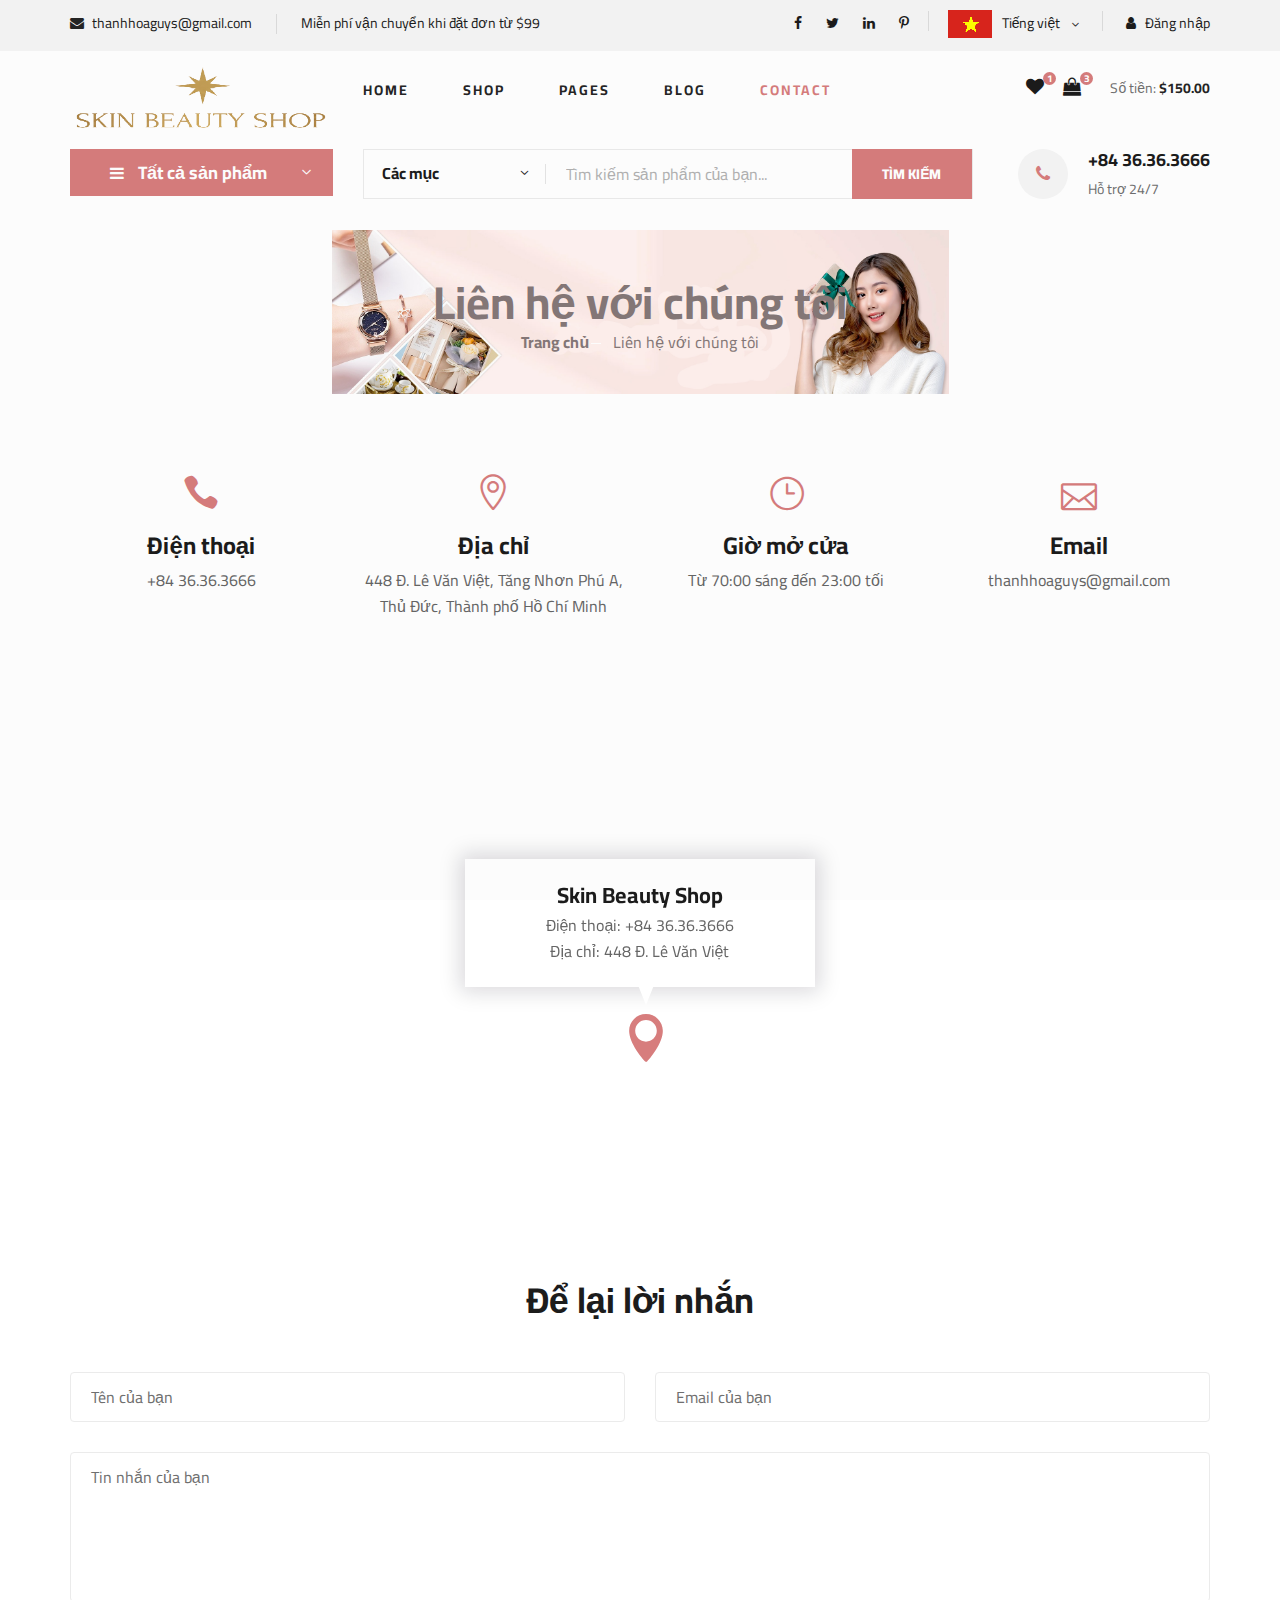
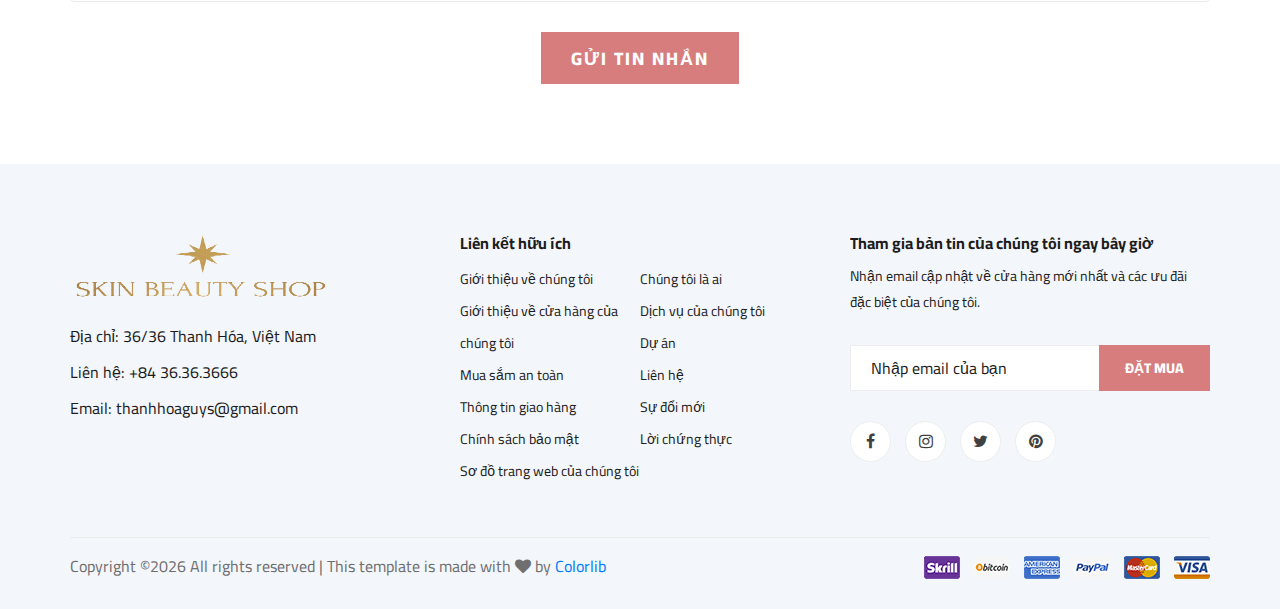
<file: SkinBeautyShop/contact.html>
<!DOCTYPE html>
<html lang="zxx">

<head>
    <meta charset="UTF-8">
    <meta name="description" content="Ogani Template">
    <meta name="keywords" content="Ogani, unica, creative, html">
    <meta name="viewport" content="width=device-width, initial-scale=1.0">
    <meta http-equiv="X-UA-Compatible" content="ie=edge">
    <title>Ogani | Template</title>

    <!-- Google Font -->
    <link href="https://fonts.googleapis.com/css2?family=Cairo:wght@200;300;400;600;900&display=swap" rel="stylesheet">

    <!-- Css Styles -->
    <link rel="stylesheet" href="css/bootstrap.min.css" type="text/css">
    <link rel="stylesheet" href="css/font-awesome.min.css" type="text/css">
    <link rel="stylesheet" href="css/elegant-icons.css" type="text/css">
    <link rel="stylesheet" href="css/nice-select.css" type="text/css">
    <link rel="stylesheet" href="css/jquery-ui.min.css" type="text/css">
    <link rel="stylesheet" href="css/owl.carousel.min.css" type="text/css">
    <link rel="stylesheet" href="css/slicknav.min.css" type="text/css">
    <link rel="stylesheet" href="css/style.css" type="text/css">
</head>

<body>
    <!-- Page Preloder -->
    <div id="preloder">
        <div class="loader"></div>
    </div>

    <!-- Humberger Begin -->
    <div class="humberger__menu__overlay"></div>
    <div class="humberger__menu__wrapper">
        <div class="humberger__menu__logo">
            <a href="#"><img src="img/logo.png" alt=""></a>
        </div>
        <div class="humberger__menu__cart">
            <ul>
                <li><a href="#"><i class="fa fa-heart"></i> <span>1</span></a></li>
                <li><a href="#"><i class="fa fa-shopping-bag"></i> <span>3</span></a></li>
            </ul>
            <div class="header__cart__price">item: <span>$150.00</span></div>
        </div>
        <div class="humberger__menu__widget">
            <div class="header__top__right__language">
                <img src="img/language.png" alt="">
                <div>English</div>
                <span class="arrow_carrot-down"></span>
                <ul>
                    <li><a href="#">Spanis</a></li>
                    <li><a href="#">English</a></li>
                </ul>
            </div>
            <div class="header__top__right__auth">
                <a href="#"><i class="fa fa-user"></i> Login</a>
            </div>
        </div>
        <nav class="humberger__menu__nav mobile-menu">
            <ul>
                <li class="active"><a href="./index.html">Home</a></li>
                <li><a href="./shop-grid.html">Shop</a></li>
                <li><a href="#">Pages</a>
                    <ul class="header__menu__dropdown">
                        <li><a href="./shop-details.html">Shop Details</a></li>
                        <li><a href="./shoping-cart.html">Shoping Cart</a></li>
                        <li><a href="./checkout.html">Check Out</a></li>
                        <li><a href="./blog-details.html">Blog Details</a></li>
                    </ul>
                </li>
                <li><a href="./blog.html">Blog</a></li>
                <li><a href="./contact.html">Contact</a></li>
            </ul>
        </nav>
        <div id="mobile-menu-wrap"></div>
        <div class="header__top__right__social">
            <a href="#"><i class="fa fa-facebook"></i></a>
            <a href="#"><i class="fa fa-twitter"></i></a>
            <a href="#"><i class="fa fa-linkedin"></i></a>
            <a href="#"><i class="fa fa-pinterest-p"></i></a>
        </div>
        <div class="humberger__menu__contact">
            <ul>
                <li><i class="fa fa-envelope"></i> hello@colorlib.com</li>
                <li>Free Shipping for all Order of $99</li>
            </ul>
        </div>
    </div>
    <!-- Humberger End -->

    <!-- Header Section Begin -->
    <header class="header">
        <div class="header__top">
            <div class="container">
                <div class="row">
                    <div class="col-lg-6">
                        <div class="header__top__left">
                            <ul>
                                <li><i class="fa fa-envelope"></i> thanhhoaguys@gmail.com</li>
                                <li>Miễn phí vận chuyển khi đặt đơn từ $99</li>
                            </ul>
                        </div>
                    </div>
                    <div class="col-lg-6">
                        <div class="header__top__right">
                            <div class="header__top__right__social">
                                <a href="#"><i class="fa fa-facebook"></i></a>
                                <a href="#"><i class="fa fa-twitter"></i></a>
                                <a href="#"><i class="fa fa-linkedin"></i></a>
                                <a href="#"><i class="fa fa-pinterest-p"></i></a>
                            </div>
                            <div class="header__top__right__language">
                                <img src="img/language.png" alt="">
                                <div>Tiếng việt</div>
                                <span class="arrow_carrot-down"></span>
                                <ul>
                                    <li><a href="#">Spanis</a></li>
                                    <li><a href="#">Tiếng việt</a></li>
                                </ul>
                            </div>
                            <div class="header__top__right__auth">
                                <a href="#"><i class="fa fa-user"></i> Đăng nhập</a>
                            </div>
                        </div>
                    </div>
                </div>
            </div>
        </div>
        <div class="container">
            <div class="row">
                <div class="col-lg-3">
                    <div class="header__logo">
                        <a href="./index.html"><img src="img/logo.png" alt=""></a>
                    </div>
                </div>
                <div class="col-lg-6">
                    <nav class="header__menu">
                        <ul>
                            <li><a href="./index.html">Home</a></li>
                            <li><a href="./shop-grid.html">Shop</a></li>
                            <li><a href="#">Pages</a>
                                <ul class="header__menu__dropdown">
                                    <li><a href="./shop-details.html">Shop Details</a></li>
                                    <li><a href="./shoping-cart.html">Shoping Cart</a></li>
                                    <li><a href="./checkout.html">Check Out</a></li>
                                    <li><a href="./blog-details.html">Blog Details</a></li>
                                </ul>
                            </li>
                            <li><a href="./blog.html">Blog</a></li>
                            <li class="active"><a href="./contact.html">Contact</a></li>
                        </ul>
                    </nav>
                </div>
                <div class="col-lg-3">
                    <div class="header__cart">
                        <ul>
                            <li><a href="#"><i class="fa fa-heart"></i> <span>1</span></a></li>
                            <li><a href="#"><i class="fa fa-shopping-bag"></i> <span>3</span></a></li>
                        </ul>
                        <div class="header__cart__price">Số tiền: <span>$150.00</span></div>
                    </div>
                </div>
            </div>
            <div class="humberger__open">
                <i class="fa fa-bars"></i>
            </div>
        </div>
    </header>
    <!-- Header Section End -->

    <!-- Hero Section Begin -->
    <section class="hero hero-normal">
        <div class="container">
            <div class="row">
                <div class="col-lg-3">
                    <div class="hero__categories">
                        <div class="hero__categories__all">
                            <i class="fa fa-bars"></i>
                            <span>Tất cả sản phẩm</span>
                        </div>
                        <ul>
                            <li><a href="#">Chăm sóc cơ thể</a></li>
                            <li><a href="#">Chăm sóc da mặt</a></li>
                            <li><a href="#">Kem dưỡng</a></li>
                            <li><a href="#">Serum</a></li>
                            <li><a href="#">Tinh chất</a></li>
                            <li><a href="#">Sữa rửa mặt</a></li>
                            <li><a href="#">Toner</a></li>
                            <li><a href="#">Kem chóng nắng</a></li>
                            <li><a href="#">Mặt nạ</a></li>
                            <li><a href="#">Dung dịch vệ sinh</a></li>
                            <li><a href="#">Khác</a></li>
                        </ul>
                    </div>
                </div>
                <div class="col-lg-9">
                    <div class="hero__search">
                        <div class="hero__search__form">
                            <form action="#">
                                <div class="hero__search__categories">
                                    Các mục
                                    <span class="arrow_carrot-down"></span>
                                </div>
                                <input type="text" placeholder="Tìm kiếm sản phẩm của bạn...">
                                <button type="submit" class="site-btn">Tìm kiếm</button>
                            </form>
                        </div>
                        <div class="hero__search__phone">
                            <div class="hero__search__phone__icon">
                                <i class="fa fa-phone"></i>
                            </div>
                            <div class="hero__search__phone__text">
                                <h5>+84 36.36.3666</h5>
                                <span>Hỗ trợ 24/7</span>
                            </div>
                        </div>
                    </div>
                </div>
            </div>
        </div>
    </section>
    <!-- Hero Section End -->

    <!-- Breadcrumb Section Begin -->
    <section class="breadcrumb-section set-bg" data-setbg="img/banner-2.jpg">
        <div class="container">
            <div class="row">
                <div class="col-lg-12 text-center">
                    <div class="breadcrumb__text">
                        <h2>Liên hệ với chúng tôi</h2>
                        <div class="breadcrumb__option">
                            <a href="./index.html">Trang chủ</a>
                            <span>Liên hệ với chúng tôi</span>
                        </div>
                    </div>
                </div>
            </div>
        </div>
    </section>
    <!-- Breadcrumb Section End -->

    <!-- Contact Section Begin -->
    <section class="contact spad">
        <div class="container">
            <div class="row">
                <div class="col-lg-3 col-md-3 col-sm-6 text-center">
                    <div class="contact__widget">
                        <span class="icon_phone"></span>
                        <h4>Điện thoại</h4>
                        <p>+84 36.36.3666</p>
                    </div>
                </div>
                <div class="col-lg-3 col-md-3 col-sm-6 text-center">
                    <div class="contact__widget">
                        <span class="icon_pin_alt"></span>
                        <h4>Địa chỉ</h4>
                        <p>448 Đ. Lê Văn Việt, Tăng Nhơn Phú A, Thủ Đức, Thành phố Hồ Chí Minh</p>
                    </div>
                </div>
                <div class="col-lg-3 col-md-3 col-sm-6 text-center">
                    <div class="contact__widget">
                        <span class="icon_clock_alt"></span>
                        <h4>Giờ mở cửa</h4>
                        <p>Từ 70:00 sáng đến 23:00 tối</p>
                    </div>
                </div>
                <div class="col-lg-3 col-md-3 col-sm-6 text-center">
                    <div class="contact__widget">
                        <span class="icon_mail_alt"></span>
                        <h4>Email</h4>
                        <p>thanhhoaguys@gmail.com</p>
                    </div>
                </div>
            </div>
        </div>
    </section>
    <!-- Contact Section End -->

    <!-- Map Begin -->
    <div class="map">
        <iframe
            src="https://www.google.com/maps/embed?pb=!1m18!1m12!1m3!1d3918.7105956385666!2d106.7942362!3d10.8452317!2m3!1f0!2f0!3f0!3m2!1i1024!2i768!4f13.1!3m3!1m2!1s0x31752715f3798df1%3A0x573c2bce64e0fc6f!2zNDQ4IMSQ4buLbiBMxqEgVsSDbiBWaeG7h3QsIFTDoG5nIE5oxqFuIFBow7osIFRo4bunIMSQ4buxYywgVGjhuqFuaCBwaOG7kSBIxrBuIE1pbmggQ2jDrW5oLCBWaeG7h3QgTmFt!5e0!3m2!1svi!2s!4v1733834170000!5m2!1svi!2s"
            height="500" style="border:0;" allowfullscreen="" aria-hidden="false" tabindex="0"></iframe>
        <div class="map-inside">
            <i class="icon_pin"></i>
            <div class="inside-widget">
                <h4>Skin Beauty Shop</h4>
                <ul>
                    <li>Điện thoại: +84 36.36.3666</li>
                    <li>Địa chỉ: 448 Đ. Lê Văn Việt</li>
                </ul>
            </div>
        </div>
    </div>
    <!-- Map End -->

    <!-- Contact Form Begin -->
    <div class="contact-form spad">
        <div class="container">
            <div class="row">
                <div class="col-lg-12">
                    <div class="contact__form__title">
                        <h2>Để lại lời nhắn</h2>
                    </div>
                </div>
            </div>
            <form action="#">
                <div class="row">
                    <div class="col-lg-6 col-md-6">
                        <input type="text" placeholder="Tên của bạn">
                    </div>
                    <div class="col-lg-6 col-md-6">
                        <input type="text" placeholder="Email của bạn">
                    </div>
                    <div class="col-lg-12 text-center">
                        <textarea placeholder="Tin nhắn của bạn"></textarea>
                        <button type="submit" class="site-btn">GỬI TIN NHẮN</button>
                    </div>
                </div>
            </form>
        </div>
    </div>
    <!-- Contact Form End -->

    <!-- Footer Section Begin -->
    <footer class="footer spad">
        <div class="container">
            <div class="row">
                <div class="col-lg-3 col-md-6 col-sm-6">
                    <div class="footer__about">
                        <div class="footer__about__logo">
                            <a href="./index.html"><img src="img/logo.png" alt=""></a>
                        </div>
                        <ul>
                            <li>Địa chỉ: 36/36 Thanh Hóa, Việt Nam</li>
                            <li>Liên hệ: +84 36.36.3666</li>
                            <li>Email: thanhhoaguys@gmail.com</li>
                        </ul>
                    </div>
                </div>
                <div class="col-lg-4 col-md-6 col-sm-6 offset-lg-1">
                    <div class="footer__widget">
                        <h6>Liên kết hữu ích</h6>
                        <ul>
                            <li><a href="#">Giới thiệu về chúng tôi</a></li>
                            <li><a href="#">Giới thiệu về cửa hàng của chúng tôi</a></li>
                            <li><a href="#">Mua sắm an toàn</a></li>
                            <li><a href="#">Thông tin giao hàng</a></li>
                            <li><a href="#">Chính sách bảo mật</a></li>
                            <li><a href="#">Sơ đồ trang web của chúng tôi</a></li>
                        </ul>
                        <ul>
                            <li><a href="#">Chúng tôi là ai</a></li>
                            <li><a href="#">Dịch vụ của chúng tôi</a></li>
                            <li><a href="#">Dự án</a></li>
                            <li><a href="#">Liên hệ</a></li>
                            <li><a href="#">Sự đổi mới</a></li>
                            <li><a href="#">Lời chứng thực</a></li>
                        </ul>
                    </div>
                </div>
                <div class="col-lg-4 col-md-12">
                    <div class="footer__widget">
                        <h6>Tham gia bản tin của chúng tôi ngay bây giờ</h6>
                        <p>Nhận email cập nhật về cửa hàng mới nhất và các ưu đãi đặc biệt của chúng tôi.</p>
                        <form action="#">
                            <input type="text" placeholder="Nhập email của bạn">
                            <button type="submit" class="site-btn">Đặt mua</button>
                        </form>
                        <div class="footer__widget__social">
                            <a href="#"><i class="fa fa-facebook"></i></a>
                            <a href="#"><i class="fa fa-instagram"></i></a>
                            <a href="#"><i class="fa fa-twitter"></i></a>
                            <a href="#"><i class="fa fa-pinterest"></i></a>
                        </div>
                    </div>
                </div>
            </div>
            <div class="row">
                <div class="col-lg-12">
                    <div class="footer__copyright">
                        <div class="footer__copyright__text"><p><!-- Link back to Colorlib can't be removed. Template is licensed under CC BY 3.0. -->
  Copyright &copy;<script>document.write(new Date().getFullYear());</script> All rights reserved | This template is made with <i class="fa fa-heart" aria-hidden="true"></i> by <a href="https://colorlib.com" target="_blank">Colorlib</a>
  <!-- Link back to Colorlib can't be removed. Template is licensed under CC BY 3.0. --></p></div>
                        <div class="footer__copyright__payment"><img src="img/payment-item.png" alt=""></div>
                    </div>
                </div>
            </div>
        </div>
    </footer>
    <!-- Footer Section End -->

    <!-- Js Plugins -->
    <script src="js/jquery-3.3.1.min.js"></script>
    <script src="js/bootstrap.min.js"></script>
    <script src="js/jquery.nice-select.min.js"></script>
    <script src="js/jquery-ui.min.js"></script>
    <script src="js/jquery.slicknav.js"></script>
    <script src="js/mixitup.min.js"></script>
    <script src="js/owl.carousel.min.js"></script>
    <script src="js/main.js"></script>



</body>

</html>
</file>
<file: Ogani Tempalte/css/elegant-icons.css>
@font-face {
	font-family: 'ElegantIcons';
	src:url('../fonts/ElegantIcons.eot');
	src:url('../fonts/ElegantIcons.eot?#iefix') format('embedded-opentype'),
		url('../fonts/ElegantIcons.woff') format('woff'),
		url('../fonts/ElegantIcons.ttf') format('truetype'),
		url('../fonts/ElegantIcons.svg#ElegantIcons') format('svg');
	font-weight: normal;
	font-style: normal;
}

/* Use the following CSS code if you want to use data attributes for inserting your icons */
[data-icon]:before {
	font-family: 'ElegantIcons';
	content: attr(data-icon);
	speak: none;
	font-weight: normal;
	font-variant: normal;
	text-transform: none;
	line-height: 1;
	-webkit-font-smoothing: antialiased;
	-moz-osx-font-smoothing: grayscale;
}

/* Use the following CSS code if you want to have a class per icon */
/*
Instead of a list of all class selectors,
you can use the generic selector below, but it's slower:
[class*="your-class-prefix"] {
*/
.arrow_up, .arrow_down, .arrow_left, .arrow_right, .arrow_left-up, .arrow_right-up, .arrow_right-down, .arrow_left-down, .arrow-up-down, .arrow_up-down_alt, .arrow_left-right_alt, .arrow_left-right, .arrow_expand_alt2, .arrow_expand_alt, .arrow_condense, .arrow_expand, .arrow_move, .arrow_carrot-up, .arrow_carrot-down, .arrow_carrot-left, .arrow_carrot-right, .arrow_carrot-2up, .arrow_carrot-2down, .arrow_carrot-2left, .arrow_carrot-2right, .arrow_carrot-up_alt2, .arrow_carrot-down_alt2, .arrow_carrot-left_alt2, .arrow_carrot-right_alt2, .arrow_carrot-2up_alt2, .arrow_carrot-2down_alt2, .arrow_carrot-2left_alt2, .arrow_carrot-2right_alt2, .arrow_triangle-up, .arrow_triangle-down, .arrow_triangle-left, .arrow_triangle-right, .arrow_triangle-up_alt2, .arrow_triangle-down_alt2, .arrow_triangle-left_alt2, .arrow_triangle-right_alt2, .arrow_back, .icon_minus-06, .icon_plus, .icon_close, .icon_check, .icon_minus_alt2, .icon_plus_alt2, .icon_close_alt2, .icon_check_alt2, .icon_zoom-out_alt, .icon_zoom-in_alt, .icon_search, .icon_box-empty, .icon_box-selected, .icon_minus-box, .icon_plus-box, .icon_box-checked, .icon_circle-empty, .icon_circle-slelected, .icon_stop_alt2, .icon_stop, .icon_pause_alt2, .icon_pause, .icon_menu, .icon_menu-square_alt2, .icon_menu-circle_alt2, .icon_ul, .icon_ol, .icon_adjust-horiz, .icon_adjust-vert, .icon_document_alt, .icon_documents_alt, .icon_pencil, .icon_pencil-edit_alt, .icon_pencil-edit, .icon_folder-alt, .icon_folder-open_alt, .icon_folder-add_alt, .icon_info_alt, .icon_error-oct_alt, .icon_error-circle_alt, .icon_error-triangle_alt, .icon_question_alt2, .icon_question, .icon_comment_alt, .icon_chat_alt, .icon_vol-mute_alt, .icon_volume-low_alt, .icon_volume-high_alt, .icon_quotations, .icon_quotations_alt2, .icon_clock_alt, .icon_lock_alt, .icon_lock-open_alt, .icon_key_alt, .icon_cloud_alt, .icon_cloud-upload_alt, .icon_cloud-download_alt, .icon_image, .icon_images, .icon_lightbulb_alt, .icon_gift_alt, .icon_house_alt, .icon_genius, .icon_mobile, .icon_tablet, .icon_laptop, .icon_desktop, .icon_camera_alt, .icon_mail_alt, .icon_cone_alt, .icon_ribbon_alt, .icon_bag_alt, .icon_creditcard, .icon_cart_alt, .icon_paperclip, .icon_tag_alt, .icon_tags_alt, .icon_trash_alt, .icon_cursor_alt, .icon_mic_alt, .icon_compass_alt, .icon_pin_alt, .icon_pushpin_alt, .icon_map_alt, .icon_drawer_alt, .icon_toolbox_alt, .icon_book_alt, .icon_calendar, .icon_film, .icon_table, .icon_contacts_alt, .icon_headphones, .icon_lifesaver, .icon_piechart, .icon_refresh, .icon_link_alt, .icon_link, .icon_loading, .icon_blocked, .icon_archive_alt, .icon_heart_alt, .icon_star_alt, .icon_star-half_alt, .icon_star, .icon_star-half, .icon_tools, .icon_tool, .icon_cog, .icon_cogs, .arrow_up_alt, .arrow_down_alt, .arrow_left_alt, .arrow_right_alt, .arrow_left-up_alt, .arrow_right-up_alt, .arrow_right-down_alt, .arrow_left-down_alt, .arrow_condense_alt, .arrow_expand_alt3, .arrow_carrot_up_alt, .arrow_carrot-down_alt, .arrow_carrot-left_alt, .arrow_carrot-right_alt, .arrow_carrot-2up_alt, .arrow_carrot-2dwnn_alt, .arrow_carrot-2left_alt, .arrow_carrot-2right_alt, .arrow_triangle-up_alt, .arrow_triangle-down_alt, .arrow_triangle-left_alt, .arrow_triangle-right_alt, .icon_minus_alt, .icon_plus_alt, .icon_close_alt, .icon_check_alt, .icon_zoom-out, .icon_zoom-in, .icon_stop_alt, .icon_menu-square_alt, .icon_menu-circle_alt, .icon_document, .icon_documents, .icon_pencil_alt, .icon_folder, .icon_folder-open, .icon_folder-add, .icon_folder_upload, .icon_folder_download, .icon_info, .icon_error-circle, .icon_error-oct, .icon_error-triangle, .icon_question_alt, .icon_comment, .icon_chat, .icon_vol-mute, .icon_volume-low, .icon_volume-high, .icon_quotations_alt, .icon_clock, .icon_lock, .icon_lock-open, .icon_key, .icon_cloud, .icon_cloud-upload, .icon_cloud-download, .icon_lightbulb, .icon_gift, .icon_house, .icon_camera, .icon_mail, .icon_cone, .icon_ribbon, .icon_bag, .icon_cart, .icon_tag, .icon_tags, .icon_trash, .icon_cursor, .icon_mic, .icon_compass, .icon_pin, .icon_pushpin, .icon_map, .icon_drawer, .icon_toolbox, .icon_book, .icon_contacts, .icon_archive, .icon_heart, .icon_profile, .icon_group, .icon_grid-2x2, .icon_grid-3x3, .icon_music, .icon_pause_alt, .icon_phone, .icon_upload, .icon_download, .social_facebook, .social_twitter, .social_pinterest, .social_googleplus, .social_tumblr, .social_tumbleupon, .social_wordpress, .social_instagram, .social_dribbble, .social_vimeo, .social_linkedin, .social_rss, .social_deviantart, .social_share, .social_myspace, .social_skype, .social_youtube, .social_picassa, .social_googledrive, .social_flickr, .social_blogger, .social_spotify, .social_delicious, .social_facebook_circle, .social_twitter_circle, .social_pinterest_circle, .social_googleplus_circle, .social_tumblr_circle, .social_stumbleupon_circle, .social_wordpress_circle, .social_instagram_circle, .social_dribbble_circle, .social_vimeo_circle, .social_linkedin_circle, .social_rss_circle, .social_deviantart_circle, .social_share_circle, .social_myspace_circle, .social_skype_circle, .social_youtube_circle, .social_picassa_circle, .social_googledrive_alt2, .social_flickr_circle, .social_blogger_circle, .social_spotify_circle, .social_delicious_circle, .social_facebook_square, .social_twitter_square, .social_pinterest_square, .social_googleplus_square, .social_tumblr_square, .social_stumbleupon_square, .social_wordpress_square, .social_instagram_square, .social_dribbble_square, .social_vimeo_square, .social_linkedin_square, .social_rss_square, .social_deviantart_square, .social_share_square, .social_myspace_square, .social_skype_square, .social_youtube_square, .social_picassa_square, .social_googledrive_square, .social_flickr_square, .social_blogger_square, .social_spotify_square, .social_delicious_square, .icon_printer, .icon_calulator, .icon_building, .icon_floppy, .icon_drive, .icon_search-2, .icon_id, .icon_id-2, .icon_puzzle, .icon_like, .icon_dislike, .icon_mug, .icon_currency, .icon_wallet, .icon_pens, .icon_easel, .icon_flowchart, .icon_datareport, .icon_briefcase, .icon_shield, .icon_percent, .icon_globe, .icon_globe-2, .icon_target, .icon_hourglass, .icon_balance, .icon_rook, .icon_printer-alt, .icon_calculator_alt, .icon_building_alt, .icon_floppy_alt, .icon_drive_alt, .icon_search_alt, .icon_id_alt, .icon_id-2_alt, .icon_puzzle_alt, .icon_like_alt, .icon_dislike_alt, .icon_mug_alt, .icon_currency_alt, .icon_wallet_alt, .icon_pens_alt, .icon_easel_alt, .icon_flowchart_alt, .icon_datareport_alt, .icon_briefcase_alt, .icon_shield_alt, .icon_percent_alt, .icon_globe_alt, .icon_clipboard {
	font-family: 'ElegantIcons';
	speak: none;
	font-style: normal;
	font-weight: normal;
	font-variant: normal;
	text-transform: none;
	line-height: 1;
	-webkit-font-smoothing: antialiased;
}
.arrow_up:before {
	content: "\21";
}
.arrow_down:before {
	content: "\22";
}
.arrow_left:before {
	content: "\23";
}
.arrow_right:before {
	content: "\24";
}
.arrow_left-up:before {
	content: "\25";
}
.arrow_right-up:before {
	content: "\26";
}
.arrow_right-down:before {
	content: "\27";
}
.arrow_left-down:before {
	content: "\28";
}
.arrow-up-down:before {
	content: "\29";
}
.arrow_up-down_alt:before {
	content: "\2a";
}
.arrow_left-right_alt:before {
	content: "\2b";
}
.arrow_left-right:before {
	content: "\2c";
}
.arrow_expand_alt2:before {
	content: "\2d";
}
.arrow_expand_alt:before {
	content: "\2e";
}
.arrow_condense:before {
	content: "\2f";
}
.arrow_expand:before {
	content: "\30";
}
.arrow_move:before {
	content: "\31";
}
.arrow_carrot-up:before {
	content: "\32";
}
.arrow_carrot-down:before {
	content: "\33";
}
.arrow_carrot-left:before {
	content: "\34";
}
.arrow_carrot-right:before {
	content: "\35";
}
.arrow_carrot-2up:before {
	content: "\36";
}
.arrow_carrot-2down:before {
	content: "\37";
}
.arrow_carrot-2left:before {
	content: "\38";
}
.arrow_carrot-2right:before {
	content: "\39";
}
.arrow_carrot-up_alt2:before {
	content: "\3a";
}
.arrow_carrot-down_alt2:before {
	content: "\3b";
}
.arrow_carrot-left_alt2:before {
	content: "\3c";
}
.arrow_carrot-right_alt2:before {
	content: "\3d";
}
.arrow_carrot-2up_alt2:before {
	content: "\3e";
}
.arrow_carrot-2down_alt2:before {
	content: "\3f";
}
.arrow_carrot-2left_alt2:before {
	content: "\40";
}
.arrow_carrot-2right_alt2:before {
	content: "\41";
}
.arrow_triangle-up:before {
	content: "\42";
}
.arrow_triangle-down:before {
	content: "\43";
}
.arrow_triangle-left:before {
	content: "\44";
}
.arrow_triangle-right:before {
	content: "\45";
}
.arrow_triangle-up_alt2:before {
	content: "\46";
}
.arrow_triangle-down_alt2:before {
	content: "\47";
}
.arrow_triangle-left_alt2:before {
	content: "\48";
}
.arrow_triangle-right_alt2:before {
	content: "\49";
}
.arrow_back:before {
	content: "\4a";
}
.icon_minus-06:before {
	content: "\4b";
}
.icon_plus:before {
	content: "\4c";
}
.icon_close:before {
	content: "\4d";
}
.icon_check:before {
	content: "\4e";
}
.icon_minus_alt2:before {
	content: "\4f";
}
.icon_plus_alt2:before {
	content: "\50";
}
.icon_close_alt2:before {
	content: "\51";
}
.icon_check_alt2:before {
	content: "\52";
}
.icon_zoom-out_alt:before {
	content: "\53";
}
.icon_zoom-in_alt:before {
	content: "\54";
}
.icon_search:before {
	content: "\55";
}
.icon_box-empty:before {
	content: "\56";
}
.icon_box-selected:before {
	content: "\57";
}
.icon_minus-box:before {
	content: "\58";
}
.icon_plus-box:before {
	content: "\59";
}
.icon_box-checked:before {
	content: "\5a";
}
.icon_circle-empty:before {
	content: "\5b";
}
.icon_circle-slelected:before {
	content: "\5c";
}
.icon_stop_alt2:before {
	content: "\5d";
}
.icon_stop:before {
	content: "\5e";
}
.icon_pause_alt2:before {
	content: "\5f";
}
.icon_pause:before {
	content: "\60";
}
.icon_menu:before {
	content: "\61";
}
.icon_menu-square_alt2:before {
	content: "\62";
}
.icon_menu-circle_alt2:before {
	content: "\63";
}
.icon_ul:before {
	content: "\64";
}
.icon_ol:before {
	content: "\65";
}
.icon_adjust-horiz:before {
	content: "\66";
}
.icon_adjust-vert:before {
	content: "\67";
}
.icon_document_alt:before {
	content: "\68";
}
.icon_documents_alt:before {
	content: "\69";
}
.icon_pencil:before {
	content: "\6a";
}
.icon_pencil-edit_alt:before {
	content: "\6b";
}
.icon_pencil-edit:before {
	content: "\6c";
}
.icon_folder-alt:before {
	content: "\6d";
}
.icon_folder-open_alt:before {
	content: "\6e";
}
.icon_folder-add_alt:before {
	content: "\6f";
}
.icon_info_alt:before {
	content: "\70";
}
.icon_error-oct_alt:before {
	content: "\71";
}
.icon_error-circle_alt:before {
	content: "\72";
}
.icon_error-triangle_alt:before {
	content: "\73";
}
.icon_question_alt2:before {
	content: "\74";
}
.icon_question:before {
	content: "\75";
}
.icon_comment_alt:before {
	content: "\76";
}
.icon_chat_alt:before {
	content: "\77";
}
.icon_vol-mute_alt:before {
	content: "\78";
}
.icon_volume-low_alt:before {
	content: "\79";
}
.icon_volume-high_alt:before {
	content: "\7a";
}
.icon_quotations:before {
	content: "\7b";
}
.icon_quotations_alt2:before {
	content: "\7c";
}
.icon_clock_alt:before {
	content: "\7d";
}
.icon_lock_alt:before {
	content: "\7e";
}
.icon_lock-open_alt:before {
	content: "\e000";
}
.icon_key_alt:before {
	content: "\e001";
}
.icon_cloud_alt:before {
	content: "\e002";
}
.icon_cloud-upload_alt:before {
	content: "\e003";
}
.icon_cloud-download_alt:before {
	content: "\e004";
}
.icon_image:before {
	content: "\e005";
}
.icon_images:before {
	content: "\e006";
}
.icon_lightbulb_alt:before {
	content: "\e007";
}
.icon_gift_alt:before {
	content: "\e008";
}
.icon_house_alt:before {
	content: "\e009";
}
.icon_genius:before {
	content: "\e00a";
}
.icon_mobile:before {
	content: "\e00b";
}
.icon_tablet:before {
	content: "\e00c";
}
.icon_laptop:before {
	content: "\e00d";
}
.icon_desktop:before {
	content: "\e00e";
}
.icon_camera_alt:before {
	content: "\e00f";
}
.icon_mail_alt:before {
	content: "\e010";
}
.icon_cone_alt:before {
	content: "\e011";
}
.icon_ribbon_alt:before {
	content: "\e012";
}
.icon_bag_alt:before {
	content: "\e013";
}
.icon_creditcard:before {
	content: "\e014";
}
.icon_cart_alt:before {
	content: "\e015";
}
.icon_paperclip:before {
	content: "\e016";
}
.icon_tag_alt:before {
	content: "\e017";
}
.icon_tags_alt:before {
	content: "\e018";
}
.icon_trash_alt:before {
	content: "\e019";
}
.icon_cursor_alt:before {
	content: "\e01a";
}
.icon_mic_alt:before {
	content: "\e01b";
}
.icon_compass_alt:before {
	content: "\e01c";
}
.icon_pin_alt:before {
	content: "\e01d";
}
.icon_pushpin_alt:before {
	content: "\e01e";
}
.icon_map_alt:before {
	content: "\e01f";
}
.icon_drawer_alt:before {
	content: "\e020";
}
.icon_toolbox_alt:before {
	content: "\e021";
}
.icon_book_alt:before {
	content: "\e022";
}
.icon_calendar:before {
	content: "\e023";
}
.icon_film:before {
	content: "\e024";
}
.icon_table:before {
	content: "\e025";
}
.icon_contacts_alt:before {
	content: "\e026";
}
.icon_headphones:before {
	content: "\e027";
}
.icon_lifesaver:before {
	content: "\e028";
}
.icon_piechart:before {
	content: "\e029";
}
.icon_refresh:before {
	content: "\e02a";
}
.icon_link_alt:before {
	content: "\e02b";
}
.icon_link:before {
	content: "\e02c";
}
.icon_loading:before {
	content: "\e02d";
}
.icon_blocked:before {
	content: "\e02e";
}
.icon_archive_alt:before {
	content: "\e02f";
}
.icon_heart_alt:before {
	content: "\e030";
}
.icon_star_alt:before {
	content: "\e031";
}
.icon_star-half_alt:before {
	content: "\e032";
}
.icon_star:before {
	content: "\e033";
}
.icon_star-half:before {
	content: "\e034";
}
.icon_tools:before {
	content: "\e035";
}
.icon_tool:before {
	content: "\e036";
}
.icon_cog:before {
	content: "\e037";
}
.icon_cogs:before {
	content: "\e038";
}
.arrow_up_alt:before {
	content: "\e039";
}
.arrow_down_alt:before {
	content: "\e03a";
}
.arrow_left_alt:before {
	content: "\e03b";
}
.arrow_right_alt:before {
	content: "\e03c";
}
.arrow_left-up_alt:before {
	content: "\e03d";
}
.arrow_right-up_alt:before {
	content: "\e03e";
}
.arrow_right-down_alt:before {
	content: "\e03f";
}
.arrow_left-down_alt:before {
	content: "\e040";
}
.arrow_condense_alt:before {
	content: "\e041";
}
.arrow_expand_alt3:before {
	content: "\e042";
}
.arrow_carrot_up_alt:before {
	content: "\e043";
}
.arrow_carrot-down_alt:before {
	content: "\e044";
}
.arrow_carrot-left_alt:before {
	content: "\e045";
}
.arrow_carrot-right_alt:before {
	content: "\e046";
}
.arrow_carrot-2up_alt:before {
	content: "\e047";
}
.arrow_carrot-2dwnn_alt:before {
	content: "\e048";
}
.arrow_carrot-2left_alt:before {
	content: "\e049";
}
.arrow_carrot-2right_alt:before {
	content: "\e04a";
}
.arrow_triangle-up_alt:before {
	content: "\e04b";
}
.arrow_triangle-down_alt:before {
	content: "\e04c";
}
.arrow_triangle-left_alt:before {
	content: "\e04d";
}
.arrow_triangle-right_alt:before {
	content: "\e04e";
}
.icon_minus_alt:before {
	content: "\e04f";
}
.icon_plus_alt:before {
	content: "\e050";
}
.icon_close_alt:before {
	content: "\e051";
}
.icon_check_alt:before {
	content: "\e052";
}
.icon_zoom-out:before {
	content: "\e053";
}
.icon_zoom-in:before {
	content: "\e054";
}
.icon_stop_alt:before {
	content: "\e055";
}
.icon_menu-square_alt:before {
	content: "\e056";
}
.icon_menu-circle_alt:before {
	content: "\e057";
}
.icon_document:before {
	content: "\e058";
}
.icon_documents:before {
	content: "\e059";
}
.icon_pencil_alt:before {
	content: "\e05a";
}
.icon_folder:before {
	content: "\e05b";
}
.icon_folder-open:before {
	content: "\e05c";
}
.icon_folder-add:before {
	content: "\e05d";
}
.icon_folder_upload:before {
	content: "\e05e";
}
.icon_folder_download:before {
	content: "\e05f";
}
.icon_info:before {
	content: "\e060";
}
.icon_error-circle:before {
	content: "\e061";
}
.icon_error-oct:before {
	content: "\e062";
}
.icon_error-triangle:before {
	content: "\e063";
}
.icon_question_alt:before {
	content: "\e064";
}
.icon_comment:before {
	content: "\e065";
}
.icon_chat:before {
	content: "\e066";
}
.icon_vol-mute:before {
	content: "\e067";
}
.icon_volume-low:before {
	content: "\e068";
}
.icon_volume-high:before {
	content: "\e069";
}
.icon_quotations_alt:before {
	content: "\e06a";
}
.icon_clock:before {
	content: "\e06b";
}
.icon_lock:before {
	content: "\e06c";
}
.icon_lock-open:before {
	content: "\e06d";
}
.icon_key:before {
	content: "\e06e";
}
.icon_cloud:before {
	content: "\e06f";
}
.icon_cloud-upload:before {
	content: "\e070";
}
.icon_cloud-download:before {
	content: "\e071";
}
.icon_lightbulb:before {
	content: "\e072";
}
.icon_gift:before {
	content: "\e073";
}
.icon_house:before {
	content: "\e074";
}
.icon_camera:before {
	content: "\e075";
}
.icon_mail:before {
	content: "\e076";
}
.icon_cone:before {
	content: "\e077";
}
.icon_ribbon:before {
	content: "\e078";
}
.icon_bag:before {
	content: "\e079";
}
.icon_cart:before {
	content: "\e07a";
}
.icon_tag:before {
	content: "\e07b";
}
.icon_tags:before {
	content: "\e07c";
}
.icon_trash:before {
	content: "\e07d";
}
.icon_cursor:before {
	content: "\e07e";
}
.icon_mic:before {
	content: "\e07f";
}
.icon_compass:before {
	content: "\e080";
}
.icon_pin:before {
	content: "\e081";
}
.icon_pushpin:before {
	content: "\e082";
}
.icon_map:before {
	content: "\e083";
}
.icon_drawer:before {
	content: "\e084";
}
.icon_toolbox:before {
	content: "\e085";
}
.icon_book:before {
	content: "\e086";
}
.icon_contacts:before {
	content: "\e087";
}
.icon_archive:before {
	content: "\e088";
}
.icon_heart:before {
	content: "\e089";
}
.icon_profile:before {
	content: "\e08a";
}
.icon_group:before {
	content: "\e08b";
}
.icon_grid-2x2:before {
	content: "\e08c";
}
.icon_grid-3x3:before {
	content: "\e08d";
}
.icon_music:before {
	content: "\e08e";
}
.icon_pause_alt:before {
	content: "\e08f";
}
.icon_phone:before {
	content: "\e090";
}
.icon_upload:before {
	content: "\e091";
}
.icon_download:before {
	content: "\e092";
}
.social_facebook:before {
	content: "\e093";
}
.social_twitter:before {
	content: "\e094";
}
.social_pinterest:before {
	content: "\e095";
}
.social_googleplus:before {
	content: "\e096";
}
.social_tumblr:before {
	content: "\e097";
}
.social_tumbleupon:before {
	content: "\e098";
}
.social_wordpress:before {
	content: "\e099";
}
.social_instagram:before {
	content: "\e09a";
}
.social_dribbble:before {
	content: "\e09b";
}
.social_vimeo:before {
	content: "\e09c";
}
.social_linkedin:before {
	content: "\e09d";
}
.social_rss:before {
	content: "\e09e";
}
.social_deviantart:before {
	content: "\e09f";
}
.social_share:before {
	content: "\e0a0";
}
.social_myspace:before {
	content: "\e0a1";
}
.social_skype:before {
	content: "\e0a2";
}
.social_youtube:before {
	content: "\e0a3";
}
.social_picassa:before {
	content: "\e0a4";
}
.social_googledrive:before {
	content: "\e0a5";
}
.social_flickr:before {
	content: "\e0a6";
}
.social_blogger:before {
	content: "\e0a7";
}
.social_spotify:before {
	content: "\e0a8";
}
.social_delicious:before {
	content: "\e0a9";
}
.social_facebook_circle:before {
	content: "\e0aa";
}
.social_twitter_circle:before {
	content: "\e0ab";
}
.social_pinterest_circle:before {
	content: "\e0ac";
}
.social_googleplus_circle:before {
	content: "\e0ad";
}
.social_tumblr_circle:before {
	content: "\e0ae";
}
.social_stumbleupon_circle:before {
	content: "\e0af";
}
.social_wordpress_circle:before {
	content: "\e0b0";
}
.social_instagram_circle:before {
	content: "\e0b1";
}
.social_dribbble_circle:before {
	content: "\e0b2";
}
.social_vimeo_circle:before {
	content: "\e0b3";
}
.social_linkedin_circle:before {
	content: "\e0b4";
}
.social_rss_circle:before {
	content: "\e0b5";
}
.social_deviantart_circle:before {
	content: "\e0b6";
}
.social_share_circle:before {
	content: "\e0b7";
}
.social_myspace_circle:before {
	content: "\e0b8";
}
.social_skype_circle:before {
	content: "\e0b9";
}
.social_youtube_circle:before {
	content: "\e0ba";
}
.social_picassa_circle:before {
	content: "\e0bb";
}
.social_googledrive_alt2:before {
	content: "\e0bc";
}
.social_flickr_circle:before {
	content: "\e0bd";
}
.social_blogger_circle:before {
	content: "\e0be";
}
.social_spotify_circle:before {
	content: "\e0bf";
}
.social_delicious_circle:before {
	content: "\e0c0";
}
.social_facebook_square:before {
	content: "\e0c1";
}
.social_twitter_square:before {
	content: "\e0c2";
}
.social_pinterest_square:before {
	content: "\e0c3";
}
.social_googleplus_square:before {
	content: "\e0c4";
}
.social_tumblr_square:before {
	content: "\e0c5";
}
.social_stumbleupon_square:before {
	content: "\e0c6";
}
.social_wordpress_square:before {
	content: "\e0c7";
}
.social_instagram_square:before {
	content: "\e0c8";
}
.social_dribbble_square:before {
	content: "\e0c9";
}
.social_vimeo_square:before {
	content: "\e0ca";
}
.social_linkedin_square:before {
	content: "\e0cb";
}
.social_rss_square:before {
	content: "\e0cc";
}
.social_deviantart_square:before {
	content: "\e0cd";
}
.social_share_square:before {
	content: "\e0ce";
}
.social_myspace_square:before {
	content: "\e0cf";
}
.social_skype_square:before {
	content: "\e0d0";
}
.social_youtube_square:before {
	content: "\e0d1";
}
.social_picassa_square:before {
	content: "\e0d2";
}
.social_googledrive_square:before {
	content: "\e0d3";
}
.social_flickr_square:before {
	content: "\e0d4";
}
.social_blogger_square:before {
	content: "\e0d5";
}
.social_spotify_square:before {
	content: "\e0d6";
}
.social_delicious_square:before {
	content: "\e0d7";
}
.icon_printer:before {
	content: "\e103";
}
.icon_calulator:before {
	content: "\e0ee";
}
.icon_building:before {
	content: "\e0ef";
}
.icon_floppy:before {
	content: "\e0e8";
}
.icon_drive:before {
	content: "\e0ea";
}
.icon_search-2:before {
	content: "\e101";
}
.icon_id:before {
	content: "\e107";
}
.icon_id-2:before {
	content: "\e108";
}
.icon_puzzle:before {
	content: "\e102";
}
.icon_like:before {
	content: "\e106";
}
.icon_dislike:before {
	content: "\e0eb";
}
.icon_mug:before {
	content: "\e105";
}
.icon_currency:before {
	content: "\e0ed";
}
.icon_wallet:before {
	content: "\e100";
}
.icon_pens:before {
	content: "\e104";
}
.icon_easel:before {
	content: "\e0e9";
}
.icon_flowchart:before {
	content: "\e109";
}
.icon_datareport:before {
	content: "\e0ec";
}
.icon_briefcase:before {
	content: "\e0fe";
}
.icon_shield:before {
	content: "\e0f6";
}
.icon_percent:before {
	content: "\e0fb";
}
.icon_globe:before {
	content: "\e0e2";
}
.icon_globe-2:before {
	content: "\e0e3";
}
.icon_target:before {
	content: "\e0f5";
}
.icon_hourglass:before {
	content: "\e0e1";
}
.icon_balance:before {
	content: "\e0ff";
}
.icon_rook:before {
	content: "\e0f8";
}
.icon_printer-alt:before {
	content: "\e0fa";
}
.icon_calculator_alt:before {
	content: "\e0e7";
}
.icon_building_alt:before {
	content: "\e0fd";
}
.icon_floppy_alt:before {
	content: "\e0e4";
}
.icon_drive_alt:before {
	content: "\e0e5";
}
.icon_search_alt:before {
	content: "\e0f7";
}
.icon_id_alt:before {
	content: "\e0e0";
}
.icon_id-2_alt:before {
	content: "\e0fc";
}
.icon_puzzle_alt:before {
	content: "\e0f9";
}
.icon_like_alt:before {
	content: "\e0dd";
}
.icon_dislike_alt:before {
	content: "\e0f1";
}
.icon_mug_alt:before {
	content: "\e0dc";
}
.icon_currency_alt:before {
	content: "\e0f3";
}
.icon_wallet_alt:before {
	content: "\e0d8";
}
.icon_pens_alt:before {
	content: "\e0db";
}
.icon_easel_alt:before {
	content: "\e0f0";
}
.icon_flowchart_alt:before {
	content: "\e0df";
}
.icon_datareport_alt:before {
	content: "\e0f2";
}
.icon_briefcase_alt:before {
	content: "\e0f4";
}
.icon_shield_alt:before {
	content: "\e0d9";
}
.icon_percent_alt:before {
	content: "\e0da";
}
.icon_globe_alt:before {
	content: "\e0de";
}
.icon_clipboard:before {
	content: "\e0e6";
}


	.glyph {
		float: left;
		text-align: center;
		padding: .75em;
		margin: .4em 1.5em .75em 0;
		width: 6em;
text-shadow: none;
	}
        .glyph_big {
        font-size: 128px;
        color: #59c5dc;
        float: left;
        margin-right: 20px;
        }

        .glyph div { padding-bottom: 10px;}

	.glyph input {
		font-family: consolas, monospace;
		font-size: 12px;
		width: 100%;
		text-align: center;
		border: 0;
		box-shadow: 0 0 0 1px #ccc;
		padding: .2em;
                -moz-border-radius: 5px;
                -webkit-border-radius: 5px;
	}
	.centered {
		margin-left: auto;
		margin-right: auto;
	}
	.glyph .fs1 {
		font-size: 2em;
	}
</file>
<file: Ogani Tempalte/css/nice-select.css>
.nice-select {
  -webkit-tap-highlight-color: transparent;
  background-color: #fff;
  border-radius: 5px;
  border: solid 1px #e8e8e8;
  box-sizing: border-box;
  clear: both;
  cursor: pointer;
  display: block;
  float: left;
  font-family: inherit;
  font-size: 14px;
  font-weight: normal;
  height: 42px;
  line-height: 40px;
  outline: none;
  padding-left: 18px;
  padding-right: 30px;
  position: relative;
  text-align: left !important;
  -webkit-transition: all 0.2s ease-in-out;
  transition: all 0.2s ease-in-out;
  -webkit-user-select: none;
     -moz-user-select: none;
      -ms-user-select: none;
          user-select: none;
  white-space: nowrap;
  width: auto; }
  .nice-select:hover {
    border-color: #dbdbdb; }
  .nice-select:active, .nice-select.open, .nice-select:focus {
    border-color: #999; }
  .nice-select:after {
    border-bottom: 2px solid #999;
    border-right: 2px solid #999;
    content: '';
    display: block;
    height: 5px;
    margin-top: -4px;
    pointer-events: none;
    position: absolute;
    right: 12px;
    top: 50%;
    -webkit-transform-origin: 66% 66%;
        -ms-transform-origin: 66% 66%;
            transform-origin: 66% 66%;
    -webkit-transform: rotate(45deg);
        -ms-transform: rotate(45deg);
            transform: rotate(45deg);
    -webkit-transition: all 0.15s ease-in-out;
    transition: all 0.15s ease-in-out;
    width: 5px; }
  .nice-select.open:after {
    -webkit-transform: rotate(-135deg);
        -ms-transform: rotate(-135deg);
            transform: rotate(-135deg); }
  .nice-select.open .list {
    opacity: 1;
    pointer-events: auto;
    -webkit-transform: scale(1) translateY(0);
        -ms-transform: scale(1) translateY(0);
            transform: scale(1) translateY(0); }
  .nice-select.disabled {
    border-color: #ededed;
    color: #999;
    pointer-events: none; }
    .nice-select.disabled:after {
      border-color: #cccccc; }
  .nice-select.wide {
    width: 100%; }
    .nice-select.wide .list {
      left: 0 !important;
      right: 0 !important; }
  .nice-select.right {
    float: right; }
    .nice-select.right .list {
      left: auto;
      right: 0; }
  .nice-select.small {
    font-size: 12px;
    height: 36px;
    line-height: 34px; }
    .nice-select.small:after {
      height: 4px;
      width: 4px; }
    .nice-select.small .option {
      line-height: 34px;
      min-height: 34px; }
  .nice-select .list {
    background-color: #fff;
    border-radius: 5px;
    box-shadow: 0 0 0 1px rgba(68, 68, 68, 0.11);
    box-sizing: border-box;
    margin-top: 4px;
    opacity: 0;
    overflow: hidden;
    padding: 0;
    pointer-events: none;
    position: absolute;
    top: 100%;
    left: 0;
    -webkit-transform-origin: 50% 0;
        -ms-transform-origin: 50% 0;
            transform-origin: 50% 0;
    -webkit-transform: scale(0.75) translateY(-21px);
        -ms-transform: scale(0.75) translateY(-21px);
            transform: scale(0.75) translateY(-21px);
    -webkit-transition: all 0.2s cubic-bezier(0.5, 0, 0, 1.25), opacity 0.15s ease-out;
    transition: all 0.2s cubic-bezier(0.5, 0, 0, 1.25), opacity 0.15s ease-out;
    z-index: 9; }
    .nice-select .list:hover .option:not(:hover) {
      background-color: transparent !important; }
  .nice-select .option {
    cursor: pointer;
    font-weight: 400;
    line-height: 40px;
    list-style: none;
    min-height: 40px;
    outline: none;
    padding-left: 18px;
    padding-right: 29px;
    text-align: left;
    -webkit-transition: all 0.2s;
    transition: all 0.2s; }
    .nice-select .option:hover, .nice-select .option.focus, .nice-select .option.selected.focus {
      background-color: #f6f6f6; }
    .nice-select .option.selected {
      font-weight: bold; }
    .nice-select .option.disabled {
      background-color: transparent;
      color: #999;
      cursor: default; }

.no-csspointerevents .nice-select .list {
  display: none; }

.no-csspointerevents .nice-select.open .list {
  display: block; }
</file>
<file: Ogani Tempalte/css/style.css>
/******************************************************************
  Template Name: Ogani
  Description:  Ogani eCommerce  HTML Template
  Author: Colorlib
  Author URI: https://colorlib.com
  Version: 1.0
  Created: Colorlib
******************************************************************/

/*------------------------------------------------------------------
[Table of contents]

1.  Template default CSS
	1.1	Variables
	1.2	Mixins
	1.3	Flexbox
	1.4	Reset
2.  Helper Css
3.  Header Section
4.  Hero Section
5.  Service Section
6.  Categories Section
7.  Featured Section
8.  Latest Product Section
9.  Contact
10.  Footer Style
-------------------------------------------------------------------*/

/*----------------------------------------*/
/* Template default CSS
/*----------------------------------------*/

html,
body {
	height: 100%;
	font-family: "Cairo", sans-serif;
	-webkit-font-smoothing: antialiased;
	font-smoothing: antialiased;
}

h1,
h2,
h3,
h4,
h5,
h6 {
	margin: 0;
	color: #111111;
	font-weight: 400;
	font-family: "Cairo", sans-serif;
}

h1 {
	font-size: 70px;
}

h2 {
	font-size: 36px;
}

h3 {
	font-size: 30px;
}

h4 {
	font-size: 24px;
}

h5 {
	font-size: 18px;
}

h6 {
	font-size: 16px;
}

p {
	font-size: 16px;
	font-family: "Cairo", sans-serif;
	color: #6f6f6f;
	font-weight: 400;
	line-height: 26px;
	margin: 0 0 15px 0;
}

img {
	max-width: 100%;
}

input:focus,
select:focus,
button:focus,
textarea:focus {
	outline: none;
}

a:hover,
a:focus {
	text-decoration: none;
	outline: none;
	color: #ffffff;
}

ul,
ol {
	padding: 0;
	margin: 0;
}

/*---------------------
  Helper CSS
-----------------------*/

.section-title {
	margin-bottom: 50px;
	text-align: center;
}

.section-title h2 {
	color: #1c1c1c;
	font-weight: 700;
	position: relative;
}

.section-title h2:after {
	position: absolute;
	left: 0;
	bottom: -15px;
	right: 0;
	height: 4px;
	width: 80px;
	background: #d77d7d;
	content: "";
	margin: 0 auto;
}

.set-bg {
	background-repeat: no-repeat;
	/* background-size: cover; */
	background-size: contain;
	background-position: top center;
}

.spad {
	padding-top: 100px;
	padding-bottom: 100px;
}

.text-white h1,
.text-white h2,
.text-white h3,
.text-white h4,
.text-white h5,
.text-white h6,
.text-white p,
.text-white span,
.text-white li,
.text-white a {
	color: #fff;
}

/* buttons */

.primary-btn {
	display: inline-block;
	font-size: 14px;
	padding: 10px 28px 10px;
	color: #ffffff;
	text-transform: uppercase;
	font-weight: 700;
	background: #d77d7d;
	letter-spacing: 2px;
}

.site-btn {
	font-size: 14px;
	color: #ffffff;
	font-weight: 800;
	text-transform: uppercase;
	display: inline-block;
	padding: 13px 30px 12px;
	background: #d77d7d;
	border: none;
}

/* Preloder */

#preloder {
	position: fixed;
	width: 100%;
	height: 100%;
	top: 0;
	left: 0;
	z-index: 999999;
	background: #000;
}

.loader {
	width: 40px;
	height: 40px;
	position: absolute;
	top: 50%;
	left: 50%;
	margin-top: -13px;
	margin-left: -13px;
	border-radius: 60px;
	animation: loader 0.8s linear infinite;
	-webkit-animation: loader 0.8s linear infinite;
}

@keyframes loader {
	0% {
		-webkit-transform: rotate(0deg);
		transform: rotate(0deg);
		border: 4px solid #f44336;
		border-left-color: transparent;
	}
	50% {
		-webkit-transform: rotate(180deg);
		transform: rotate(180deg);
		border: 4px solid #673ab7;
		border-left-color: transparent;
	}
	100% {
		-webkit-transform: rotate(360deg);
		transform: rotate(360deg);
		border: 4px solid #f44336;
		border-left-color: transparent;
	}
}

@-webkit-keyframes loader {
	0% {
		-webkit-transform: rotate(0deg);
		border: 4px solid #f44336;
		border-left-color: transparent;
	}
	50% {
		-webkit-transform: rotate(180deg);
		border: 4px solid #673ab7;
		border-left-color: transparent;
	}
	100% {
		-webkit-transform: rotate(360deg);
		border: 4px solid #f44336;
		border-left-color: transparent;
	}
}

/*---------------------
  Header
-----------------------*/

.header__top {
	background: #f5f5f5;
}

.header__top__left {
	padding: 10px 0 13px;
}

.header__top__left ul li {
	font-size: 14px;
	color: #1c1c1c;
	display: inline-block;
	margin-right: 45px;
	position: relative;
}

.header__top__left ul li:after {
	position: absolute;
	right: -25px;
	top: 1px;
	height: 20px;
	width: 1px;
	background: #000000;
	opacity: 0.1;
	content: "";
}

.header__top__left ul li:last-child {
	margin-right: 0;
}

.header__top__left ul li:last-child:after {
	display: none;
}

.header__top__left ul li i {
	color: #252525;
	margin-right: 5px;
}

.header__top__right {
	text-align: right;
	padding: 10px 0 13px;
}

.header__top__right__social {
	position: relative;
	display: inline-block;
	margin-right: 35px;
}

.header__top__right__social:after {
	position: absolute;
	right: -20px;
	top: 1px;
	height: 20px;
	width: 1px;
	background: #000000;
	opacity: 0.1;
	content: "";
}

.header__top__right__social a {
	font-size: 14px;
	display: inline-block;
	color: #1c1c1c;
	margin-right: 20px;
}

.header__top__right__social a:last-child {
	margin-right: 0;
}

.header__top__right__language {
	position: relative;
	display: inline-block;
	margin-right: 40px;
	cursor: pointer;
}

.header__top__right__language:hover ul {
	top: 23px;
	opacity: 1;
	visibility: visible;
}

.header__top__right__language:after {
	position: absolute;
	right: -21px;
	top: 1px;
	height: 20px;
	width: 1px;
	background: #000000;
	opacity: 0.1;
	content: "";
}

.header__top__right__language img {
	margin-right: 6px;
}

.header__top__right__language div {
	font-size: 14px;
	color: #1c1c1c;
	display: inline-block;
	margin-right: 4px;
}

.header__top__right__language span {
	font-size: 14px;
	color: #1c1c1c;
	position: relative;
	top: 2px;
}

.header__top__right__language ul {
	background: #222222;
	width: 100px;
	text-align: left;
	padding: 5px 0;
	position: absolute;
	left: 0;
	top: 43px;
	z-index: 9;
	opacity: 0;
	visibility: hidden;
	-webkit-transition: all, 0.3s;
	-moz-transition: all, 0.3s;
	-ms-transition: all, 0.3s;
	-o-transition: all, 0.3s;
	transition: all, 0.3s;
}

.header__top__right__language ul li {
	list-style: none;
}

.header__top__right__language ul li a {
	font-size: 14px;
	color: #ffffff;
	padding: 5px 10px;
}

.header__top__right__auth {
	display: inline-block;
}

.header__top__right__auth a {
	display: block;
	font-size: 14px;
	color: #1c1c1c;
}

.header__top__right__auth a i {
	margin-right: 6px;
}

.header__logo {
	padding: 15px 0;
}

.header__logo a {
	display: inline-block;
}

.header__menu {
	padding: 24px 0;
}

.header__menu ul li {
	list-style: none;
	display: inline-block;
	margin-right: 50px;
	position: relative;
}

.header__menu ul li .header__menu__dropdown {
	position: absolute;
	left: 0;
	top: 50px;
	background: #222222;
	width: 180px;
	z-index: 9;
	padding: 5px 0;
	-webkit-transition: all, 0.3s;
	-moz-transition: all, 0.3s;
	-ms-transition: all, 0.3s;
	-o-transition: all, 0.3s;
	transition: all, 0.3s;
	opacity: 0;
	visibility: hidden;
}

.header__menu ul li .header__menu__dropdown li {
	margin-right: 0;
	display: block;
}

.header__menu ul li .header__menu__dropdown li:hover>a {
	color: #d77d7d;
}

.header__menu ul li .header__menu__dropdown li a {
	text-transform: capitalize;
	color: #ffffff;
	font-weight: 400;
	padding: 5px 15px;
}

.header__menu ul li.active a {
	color: #d77d7d;
}

.header__menu ul li:hover .header__menu__dropdown {
	top: 30px;
	opacity: 1;
	visibility: visible;
}

.header__menu ul li:hover>a {
	color: #d77d7d;
}

.header__menu ul li:last-child {
	margin-right: 0;
}

.header__menu ul li a {
	font-size: 14px;
	color: #252525;
	text-transform: uppercase;
	font-weight: 700;
	letter-spacing: 2px;
	-webkit-transition: all, 0.3s;
	-moz-transition: all, 0.3s;
	-ms-transition: all, 0.3s;
	-o-transition: all, 0.3s;
	transition: all, 0.3s;
	padding: 5px 0;
	display: block;
}

.header__cart {
	text-align: right;
	padding: 24px 0;
}

.header__cart ul {
	display: inline-block;
	margin-right: 25px;
}

.header__cart ul li {
	list-style: none;
	display: inline-block;
	margin-right: 15px;
}

.header__cart ul li:last-child {
	margin-right: 0;
}

.header__cart ul li a {
	position: relative;
}

.header__cart ul li a i {
	font-size: 18px;
	color: #1c1c1c;
}

.header__cart ul li a span {
	height: 13px;
	width: 13px;
	background: #d77d7d;
	font-size: 10px;
	color: #ffffff;
	line-height: 13px;
	text-align: center;
	font-weight: 700;
	display: inline-block;
	border-radius: 50%;
	position: absolute;
	top: 0;
	right: -12px;
}

.header__cart .header__cart__price {
	font-size: 14px;
	color: #6f6f6f;
	display: inline-block;
}

.header__cart .header__cart__price span {
	color: #252525;
	font-weight: 700;
}

.humberger__menu__wrapper {
	display: none;
}

.humberger__open {
	display: none;
}

/*---------------------
  Hero
-----------------------*/

.hero {
	padding-bottom: 50px;
}

.hero.hero-normal {
	padding-bottom: 30px;
}

.hero.hero-normal .hero__categories {
	position: relative;
}

.hero.hero-normal .hero__categories ul {
	display: none;
	position: absolute;
	left: 0;
	top: 46px;
	width: 100%;
	z-index: 9;
	background: #ffffff;
}

.hero.hero-normal .hero__search {
	margin-bottom: 0;
}

.hero__categories__all {
	background: #d77d7d;
	position: relative;
	padding: 10px 25px 10px 40px;
	cursor: pointer;
}

.hero__categories__all i {
	font-size: 16px;
	color: #ffffff;
	margin-right: 10px;
}

.hero__categories__all span {
	font-size: 18px;
	font-weight: 700;
	color: #ffffff;
}

.hero__categories__all:after {
	position: absolute;
	right: 18px;
	top: 9px;
	content: "3";
	font-family: "ElegantIcons";
	font-size: 18px;
	color: #ffffff;
}

.hero__categories ul {
	border: 1px solid #ebebeb;
	padding-left: 40px;
	padding-top: 10px;
	padding-bottom: 12px;
}

.hero__categories ul li {
	list-style: none;
}

.hero__categories ul li a {
	font-size: 16px;
	color: #1c1c1c;
	line-height: 39px;
	display: block;
}

.hero__search {
	overflow: hidden;
	margin-bottom: 30px;
}

.hero__search__form {
	width: 610px;
	height: 50px;
	border: 1px solid #ebebeb;
	position: relative;
	float: left;
}

.hero__search__form form .hero__search__categories {
	width: 30%;
	float: left;
	font-size: 16px;
	color: #1c1c1c;
	font-weight: 700;
	padding-left: 18px;
	padding-top: 11px;
	position: relative;
}

.hero__search__form form .hero__search__categories:after {
	position: absolute;
	right: 0;
	top: 14px;
	height: 20px;
	width: 1px;
	background: #000000;
	opacity: 0.1;
	content: "";
}

.hero__search__form form .hero__search__categories span {
	position: absolute;
	right: 14px;
	top: 14px;
}

.hero__search__form form input {
	width: 70%;
	border: none;
	height: 48px;
	font-size: 16px;
	color: #b2b2b2;
	padding-left: 20px;
}

.hero__search__form form input::placeholder {
	color: #b2b2b2;
}

.hero__search__form form button {
	position: absolute;
	right: 0;
	top: -1px;
	height: 50px;
}

.hero__search__phone {
	float: right;
}

.hero__search__phone__icon {
	font-size: 18px;
	color: #d77d7d;
	height: 50px;
	width: 50px;
	background: #f5f5f5;
	line-height: 50px;
	text-align: center;
	border-radius: 50%;
	float: left;
	margin-right: 20px;
}

.hero__search__phone__text {
	overflow: hidden;
}

.hero__search__phone__text h5 {
	color: #1c1c1c;
	font-weight: 700;
	margin-bottom: 5px;
}

.hero__search__phone__text span {
	font-size: 14px;
	color: #6f6f6f;
}

.hero__item {
	height: 431px;
	display: flex;
	align-items: center;
	padding-left: 130px;
	/* background-color: linear-gradient(to right, rgba(249, 205, 205, 1), rgba(249, 205, 205, 0)); */
	/* background: rgba(249, 205, 205, 0.4); */
	background-color: #f9cdcd;

}

.hero__item.set-bg{
	background-size: contain;
	background-position: top right;
}

.hero__text span {
	font-size: 14px;
	text-transform: uppercase;
	font-weight: 900;
	letter-spacing: 4px;
	color: #ffffff;
}

.hero__text h2 {
	font-size: 46px;
	color: #ffffff;
	line-height: 52px;
	font-weight: 700;
	margin: 10px 0;
}

.hero__text p {
	margin-bottom: 35px;
}

/*---------------------
  Categories
-----------------------*/

.categories__item {
	height: 270px;
	position: relative;
}

.categories__item h5 {
	position: absolute;
	left: 0;
	width: 100%;
	padding: 0 20px;
	bottom: 20px;
	text-align: center;
}

.categories__item h5 a {
	font-size: 18px;
	color: #1c1c1c;
	font-weight: 700;
	text-transform: uppercase;
	letter-spacing: 2px;
	padding: 12px 0 10px;
	background: #ffffff;
	display: block;
}

.categories__slider .col-lg-3 {
	max-width: 100%;
}

.categories__slider.owl-carousel .owl-nav button {
	font-size: 18px;
	color: #1c1c1c;
	height: 70px;
	width: 30px;
	line-height: 70px;
	text-align: center;
	border: 1px solid #ebebeb;
	position: absolute;
	left: -35px;
	top: 50%;
	-webkit-transform: translateY(-35px);
	background: #ffffff;
}

.categories__slider.owl-carousel .owl-nav button.owl-next {
	left: auto;
	right: -35px;
}

/*---------------------
  Featured
-----------------------*/

.featured {
	padding-top: 80px;
	padding-bottom: 40px;
}

.featured__controls {
	text-align: center;
	margin-bottom: 50px;
}

.featured__controls ul li {
	list-style: none;
	font-size: 18px;
	color: #1c1c1c;
	display: inline-block;
	margin-right: 25px;
	position: relative;
	cursor: pointer;
}

.featured__controls ul li.active:after {
	opacity: 1;
}

.featured__controls ul li:after {
	position: absolute;
	left: 0;
	bottom: -2px;
	width: 100%;
	height: 2px;
	background: #d77d7d;
	content: "";
	opacity: 0;
}

.featured__controls ul li:last-child {
	margin-right: 0;
}

.featured__item {
	margin-bottom: 50px;
}

.featured__item:hover .featured__item__pic .featured__item__pic__hover {
	bottom: 20px;
}

.featured__item__pic {
	height: 270px;
	position: relative;
	overflow: hidden;
	background-position: center center;
}

.featured__item__pic__hover {
	position: absolute;
	left: 0;
	bottom: -50px;
	width: 100%;
	text-align: center;
	-webkit-transition: all, 0.5s;
	-moz-transition: all, 0.5s;
	-ms-transition: all, 0.5s;
	-o-transition: all, 0.5s;
	transition: all, 0.5s;
}

.featured__item__pic__hover li {
	list-style: none;
	display: inline-block;
	margin-right: 6px;
}

.featured__item__pic__hover li:last-child {
	margin-right: 0;
}

.featured__item__pic__hover li:hover a {
	background: #d77d7d;
	border-color: #d77d7d;
}

.featured__item__pic__hover li:hover a i {
	color: #ffffff;
	transform: rotate(360deg);
}

.featured__item__pic__hover li a {
	font-size: 16px;
	color: #1c1c1c;
	height: 40px;
	width: 40px;
	line-height: 40px;
	text-align: center;
	border: 1px solid #ebebeb;
	background: #ffffff;
	display: block;
	border-radius: 50%;
	-webkit-transition: all, 0.5s;
	-moz-transition: all, 0.5s;
	-ms-transition: all, 0.5s;
	-o-transition: all, 0.5s;
	transition: all, 0.5s;
}

.featured__item__pic__hover li a i {
	position: relative;
	transform: rotate(0);
	-webkit-transition: all, 0.3s;
	-moz-transition: all, 0.3s;
	-ms-transition: all, 0.3s;
	-o-transition: all, 0.3s;
	transition: all, 0.3s;
}

.featured__item__text {
	text-align: center;
	padding-top: 15px;
}

.featured__item__text h6 {
	margin-bottom: 10px;
}

.featured__item__text h6 a {
	color: #252525;
}

.featured__item__text h5 {
	color: #252525;
	font-weight: 700;
}

/*---------------------
  Latest Product
-----------------------*/

.latest-product {
	padding-top: 80px;
	padding-bottom: 0;
}

.latest-product__text h4 {
	font-weight: 700;
	color: #1c1c1c;
	margin-bottom: 45px;
}

.latest-product__slider.owl-carousel .owl-nav {
	position: absolute;
	right: 20px;
	top: -75px;
}

.latest-product__slider.owl-carousel .owl-nav button {
	height: 30px;
	width: 30px;
	background: #F3F6FA;
	border: 1px solid #e6e6e6;
	font-size: 14px;
	color: #636363;
	margin-right: 10px;
	line-height: 30px;
	text-align: center;
}

.latest-product__slider.owl-carousel .owl-nav button span {
	font-weight: 700;
}

.latest-product__slider.owl-carousel .owl-nav button:last-child {
	margin-right: 0;
}

.latest-product__item {
	margin-bottom: 20px;
	overflow: hidden;
	display: block;
}

.latest-product__item__pic {
	float: left;
	margin-right: 26px;
}

.latest-product__item__pic img {
	height: 110px;
	width: 110px;
}

.latest-product__item__text {
	overflow: hidden;
	padding-top: 10px;
}

.latest-product__item__text h6 {
	color: #252525;
	margin-bottom: 8px;
}

.latest-product__item__text span {
	font-size: 18px;
	display: block;
	color: #252525;
	font-weight: 700;
}

/*---------------------
  Form BLog
-----------------------*/

.from-blog {
	padding-top: 50px;
	padding-bottom: 50px;
}

.from-blog .blog__item {
	margin-bottom: 30px;
}

.from-blog__title {
	margin-bottom: 70px;
}

/*---------------------
  Breadcrumb
-----------------------*/

.breadcrumb-section {
	display: flex;
	align-items: center;
	padding: 45px 0 40px;
}

.breadcrumb__text h2 {
	font-size: 46px;
	color: #857878;
	font-weight: 700;
}

.breadcrumb__option a {
	display: inline-block;
	font-size: 16px;
	color: #857878;
	font-weight: 700;
	margin-right: 20px;
	position: relative;
}

.breadcrumb__option a:after {
	position: absolute;
	right: -12px;
	top: 13px;
	height: 1px;
	width: 10px;
	background: #ffffff;	
	content: "";
}

.breadcrumb__option span {
	display: inline-block;
	font-size: 16px;
	color: #857878;
}

/*---------------------
  Sidebar
-----------------------*/

.sidebar__item {
	margin-bottom: 35px;
}

.sidebar__item.sidebar__item__color--option {
	overflow: hidden;
}

.sidebar__item h4 {
	color: #1c1c1c;
	font-weight: 700;
	margin-bottom: 25px;
}

.sidebar__item ul li {
	list-style: none;
}

.sidebar__item ul li a {
	font-size: 16px;
	color: #1c1c1c;
	line-height: 39px;
	display: block;
}

.sidebar__item .latest-product__text {
	position: relative;
}

.sidebar__item .latest-product__text h4 {
	margin-bottom: 45px;
}

.sidebar__item .latest-product__text .owl-carousel .owl-nav {
	right: 0;
}

.price-range-wrap .range-slider {
	margin-top: 20px;
}

.price-range-wrap .range-slider .price-input {
	position: relative;
}

.price-range-wrap .range-slider .price-input:after {
	position: absolute;
	left: 38px;
	top: 13px;
	height: 1px;
	width: 5px;
	background: #dd2222;
	content: "";
}

.price-range-wrap .range-slider .price-input input {
	font-size: 16px;
	color: #dd2222;
	font-weight: 700;
	max-width: 20%;
	border: none;
	display: inline-block;
}

.price-range-wrap .price-range {
	border-radius: 0;
}

.price-range-wrap .price-range.ui-widget-content {
	border: none;
	background: #ebebeb;
	height: 5px;
}

.price-range-wrap .price-range.ui-widget-content .ui-slider-handle {
	height: 13px;
	width: 13px;
	border-radius: 50%;
	background: #ffffff;
	border: none;
	-webkit-box-shadow: 0px 1px 10px rgba(0, 0, 0, 0.2);
	box-shadow: 0px 1px 10px rgba(0, 0, 0, 0.2);
	outline: none;
	cursor: pointer;
}

.price-range-wrap .price-range .ui-slider-range {
	background: #dd2222;
	border-radius: 0;
}

.price-range-wrap .price-range .ui-slider-range.ui-corner-all.ui-widget-header:last-child {
	background: #dd2222;
}

.sidebar__item__color {
	float: left;
	width: 40%;
}

.sidebar__item__color.sidebar__item__color--white label:after {
	border: 2px solid #333333;
	background: transparent;
}

.sidebar__item__color.sidebar__item__color--gray label:after {
	background: #E9A625;
}

.sidebar__item__color.sidebar__item__color--red label:after {
	background: #D62D2D;
}

.sidebar__item__color.sidebar__item__color--black label:after {
	background: #252525;
}

.sidebar__item__color.sidebar__item__color--blue label:after {
	background: #249BC8;
}

.sidebar__item__color.sidebar__item__color--green label:after {
	background: #3CC032;
}

.sidebar__item__color label {
	font-size: 16px;
	color: #333333;
	position: relative;
	padding-left: 32px;
	cursor: pointer;
}

.sidebar__item__color label input {
	position: absolute;
	visibility: hidden;
}

.sidebar__item__color label:after {
	position: absolute;
	left: 0;
	top: 5px;
	height: 14px;
	width: 14px;
	background: #222;
	content: "";
	border-radius: 50%;
}

.sidebar__item__size {
	display: inline-block;
	margin-right: 16px;
	margin-bottom: 10px;
}

.sidebar__item__size label {
	font-size: 12px;
	color: #6f6f6f;
	display: inline-block;
	padding: 8px 25px 6px;
	background: #f5f5f5;
	cursor: pointer;
	margin-bottom: 0;
}

.sidebar__item__size label input {
	position: absolute;
	visibility: hidden;
}

/*---------------------
  Shop Grid
-----------------------*/

.product {
	padding-top: 80px;
	padding-bottom: 80px;
}

.product__discount {
	padding-bottom: 50px;
}

.product__discount__title {
	text-align: left;
	margin-bottom: 65px;
}

.product__discount__title h2 {
	display: inline-block;
}

.product__discount__title h2:after {
	margin: 0;
	width: 100%;
}

.product__discount__item:hover .product__discount__item__pic .product__item__pic__hover {
	bottom: 20px;
}

.product__discount__item__pic {
	height: 270px;
	position: relative;
	overflow: hidden;
}

.product__discount__item__pic .product__discount__percent {
	height: 45px;
	width: 45px;
	background: #dd2222;
	border-radius: 50%;
	font-size: 14px;
	color: #ffffff;
	line-height: 45px;
	text-align: center;
	position: absolute;
	left: 15px;
	top: 15px;
}

.product__item__pic__hover {
	position: absolute;
	left: 0;
	bottom: -50px;
	width: 100%;
	text-align: center;
	-webkit-transition: all, 0.5s;
	-moz-transition: all, 0.5s;
	-ms-transition: all, 0.5s;
	-o-transition: all, 0.5s;
	transition: all, 0.5s;
}

.product__item__pic__hover li {
	list-style: none;
	display: inline-block;
	margin-right: 6px;
}

.product__item__pic__hover li:last-child {
	margin-right: 0;
}

.product__item__pic__hover li:hover a {
	background: #d77d7d;
	border-color: #d77d7d;
}

.product__item__pic__hover li:hover a i {
	color: #ffffff;
	transform: rotate(360deg);
}

.product__item__pic__hover li a {
	font-size: 16px;
	color: #1c1c1c;
	height: 40px;
	width: 40px;
	line-height: 40px;
	text-align: center;
	border: 1px solid #ebebeb;
	background: #ffffff;
	display: block;
	border-radius: 50%;
	-webkit-transition: all, 0.5s;
	-moz-transition: all, 0.5s;
	-ms-transition: all, 0.5s;
	-o-transition: all, 0.5s;
	transition: all, 0.5s;
}

.product__item__pic__hover li a i {
	position: relative;
	transform: rotate(0);
	-webkit-transition: all, 0.3s;
	-moz-transition: all, 0.3s;
	-ms-transition: all, 0.3s;
	-o-transition: all, 0.3s;
	transition: all, 0.3s;
}

.product__discount__item__text {
	text-align: center;
	padding-top: 20px;
}

.product__discount__item__text span {
	font-size: 14px;
	color: #b2b2b2;
	display: block;
	margin-bottom: 4px;
}

.product__discount__item__text h5 {
	margin-bottom: 6px;
}

.product__discount__item__text h5 a {
	color: #1c1c1c;
}

.product__discount__item__text .product__item__price {
	font-size: 18px;
	color: #1c1c1c;
	font-weight: 700;
}

.product__discount__item__text .product__item__price span {
	display: inline-block;
	font-weight: 400;
	text-decoration: line-through;
	margin-left: 10px;
}

.product__discount__slider .col-lg-4 {
	max-width: 100%;
}

.product__discount__slider.owl-carousel .owl-dots {
	text-align: center;
	margin-top: 30px;
}

.product__discount__slider.owl-carousel .owl-dots button {
	height: 12px;
	width: 12px;
	border: 1px solid #b2b2b2;
	border-radius: 50%;
	margin-right: 12px;
}

.product__discount__slider.owl-carousel .owl-dots button.active {
	background: #707070;
	border-color: #6f6f6f;
}

.product__discount__slider.owl-carousel .owl-dots button:last-child {
	margin-right: 0;
}

.filter__item {
	padding-top: 45px;
	border-top: 1px solid #ebebeb;
	padding-bottom: 20px;
}

.filter__sort {
	margin-bottom: 15px;
}

.filter__sort span {
	font-size: 16px;
	color: #6f6f6f;
	display: inline-block;
}

.filter__sort .nice-select {
	background-color: #fff;
	border-radius: 0;
	border: none;
	display: inline-block;
	float: none;
	height: 0;
	line-height: 0;
	padding-left: 18px;
	padding-right: 30px;
	font-size: 16px;
	color: #1c1c1c;
	font-weight: 700;
	cursor: pointer;
}

.filter__sort .nice-select span {
	color: #1c1c1c;
}

.filter__sort .nice-select:after {
	border-bottom: 1.5px solid #1c1c1c;
	border-right: 1.5px solid #1c1c1c;
	height: 8px;
	margin-top: 0;
	right: 16px;
	width: 8px;
	top: -5px;
}

.filter__sort .nice-select.open .list {
	opacity: 1;
	pointer-events: auto;
	-webkit-transform: scale(1) translateY(0);
	-ms-transform: scale(1) translateY(0);
	transform: scale(1) translateY(0);
}

.filter__sort .nice-select .list {
	border-radius: 0;
	margin-top: 0;
	top: 15px;
}

.filter__sort .nice-select .option {
	line-height: 30px;
	min-height: 30px;
}

.filter__found {
	text-align: center;
	margin-bottom: 15px;
}

.filter__found h6 {
	font-size: 16px;
	color: #b2b2b2;
}

.filter__found h6 span {
	color: #1c1c1c;
	font-weight: 700;
	margin-right: 5px;
}

.filter__option {
	text-align: right;
	margin-bottom: 15px;
}

.filter__option span {
	font-size: 24px;
	color: #b2b2b2;
	margin-right: 10px;
	cursor: pointer;
	-webkit-transition: all, 0.3s;
	-moz-transition: all, 0.3s;
	-ms-transition: all, 0.3s;
	-o-transition: all, 0.3s;
	transition: all, 0.3s;
}

.filter__option span:last-child {
	margin: 0;
}

.filter__option span:hover {
	color: #d77d7d;
}

.product__item {
	margin-bottom: 50px;
}

.product__item:hover .product__item__pic .product__item__pic__hover {
	bottom: 20px;
}

.product__item__pic {
	height: 270px;
	position: relative;
	overflow: hidden;
}

.product__item__pic__hover {
	position: absolute;
	left: 0;
	bottom: -50px;
	width: 100%;
	text-align: center;
	-webkit-transition: all, 0.5s;
	-moz-transition: all, 0.5s;
	-ms-transition: all, 0.5s;
	-o-transition: all, 0.5s;
	transition: all, 0.5s;
}

.product__item__pic__hover li {
	list-style: none;
	display: inline-block;
	margin-right: 6px;
}

.product__item__pic__hover li:last-child {
	margin-right: 0;
}

.product__item__pic__hover li:hover a {
	background: #d77d7d;
	border-color: #d77d7d;
}

.product__item__pic__hover li:hover a i {
	color: #ffffff;
	transform: rotate(360deg);
}

.product__item__pic__hover li a {
	font-size: 16px;
	color: #1c1c1c;
	height: 40px;
	width: 40px;
	line-height: 40px;
	text-align: center;
	border: 1px solid #ebebeb;
	background: #ffffff;
	display: block;
	border-radius: 50%;
	-webkit-transition: all, 0.5s;
	-moz-transition: all, 0.5s;
	-ms-transition: all, 0.5s;
	-o-transition: all, 0.5s;
	transition: all, 0.5s;
}

.product__item__pic__hover li a i {
	position: relative;
	transform: rotate(0);
	-webkit-transition: all, 0.3s;
	-moz-transition: all, 0.3s;
	-ms-transition: all, 0.3s;
	-o-transition: all, 0.3s;
	transition: all, 0.3s;
}

.product__item__text {
	text-align: center;
	padding-top: 15px;
}

.product__item__text h6 {
	margin-bottom: 10px;
}

.product__item__text h6 a {
	color: #252525;
}

.product__item__text h5 {
	color: #252525;
	font-weight: 700;
}

.product__pagination,
.blog__pagination {
	padding-top: 10px;
}

.product__pagination a,
.blog__pagination a {
	display: inline-block;
	width: 30px;
	height: 30px;
	border: 1px solid #b2b2b2;
	font-size: 14px;
	color: #b2b2b2;
	font-weight: 700;
	line-height: 28px;
	text-align: center;
	margin-right: 16px;
	-webkit-transition: all, 0.3s;
	-moz-transition: all, 0.3s;
	-ms-transition: all, 0.3s;
	-o-transition: all, 0.3s;
	transition: all, 0.3s;
}

.product__pagination a:hover,
.blog__pagination a:hover {
	background: #d77d7d;
	border-color: #d77d7d;
	color: #ffffff;
}

.product__pagination a:last-child,
.blog__pagination a:last-child {
	margin-right: 0;
}

/*---------------------
  Shop Details
-----------------------*/

.product-details {
	padding-top: 80px;
}

.product__details__pic__item {
	margin-bottom: 20px;
}

.product__details__pic__item img {
	min-width: 100%;
}

.product__details__pic__slider img {
	cursor: pointer;
}

.product__details__pic__slider.owl-carousel .owl-item img {
	width: auto;
}

.product__details__text h3 {
	color: #252525;
	font-weight: 700;
	margin-bottom: 16px;
}

.product__details__text .product__details__rating {
	font-size: 14px;
	margin-bottom: 12px;
}

.product__details__text .product__details__rating i {
	margin-right: -2px;
	color: #EDBB0E;
}

.product__details__text .product__details__rating span {
	color: #dd2222;
	margin-left: 4px;
}

.product__details__text .product__details__price {
	font-size: 30px;
	color: #dd2222;
	font-weight: 600;
	margin-bottom: 15px;
}

.product__details__text p {
	margin-bottom: 45px;
}

.product__details__text .primary-btn {
	padding: 16px 28px 14px;
	margin-right: 6px;
	margin-bottom: 5px;
}

.product__details__text .heart-icon {
	display: inline-block;
	font-size: 16px;
	color: #6f6f6f;
	padding: 13px 16px 13px;
	background: #f5f5f5;
}

.product__details__text ul {
	border-top: 1px solid #ebebeb;
	padding-top: 40px;
	margin-top: 50px;
}

.product__details__text ul li {
	font-size: 16px;
	color: #1c1c1c;
	list-style: none;
	line-height: 36px;
}

.product__details__text ul li b {
	font-weight: 700;
	width: 170px;
	display: inline-block;
}

.product__details__text ul li span samp {
	color: #dd2222;
}

.product__details__text ul li .share {
	display: inline-block;
}

.product__details__text ul li .share a {
	display: inline-block;
	font-size: 15px;
	color: #1c1c1c;
	margin-right: 25px;
}

.product__details__text ul li .share a:last-child {
	margin-right: 0;
}

.product__details__quantity {
	display: inline-block;
	margin-right: 6px;
}

.pro-qty {
	width: 140px;
	height: 50px;
	display: inline-block;
	position: relative;
	text-align: center;
	background: #f5f5f5;
	margin-bottom: 5px;
}

.pro-qty input {
	height: 100%;
	width: 100%;
	font-size: 16px;
	color: #6f6f6f;
	width: 50px;
	border: none;
	background: #f5f5f5;
	text-align: center;
}

.pro-qty .qtybtn {
	width: 35px;
	font-size: 16px;
	color: #6f6f6f;
	cursor: pointer;
	display: inline-block;
}

.product__details__tab {
	padding-top: 85px;
}

.product__details__tab .nav-tabs {
	border-bottom: none;
	justify-content: center;
	position: relative;
}

.product__details__tab .nav-tabs:before {
	position: absolute;
	left: 0;
	top: 12px;
	height: 1px;
	width: 370px;
	background: #ebebeb;
	content: "";
}

.product__details__tab .nav-tabs:after {
	position: absolute;
	right: 0;
	top: 12px;
	height: 1px;
	width: 370px;
	background: #ebebeb;
	content: "";
}

.product__details__tab .nav-tabs li {
	margin-bottom: 0;
	margin-right: 65px;
}

.product__details__tab .nav-tabs li:last-child {
	margin-right: 0;
}

.product__details__tab .nav-tabs li a {
	font-size: 16px;
	color: #999999;
	font-weight: 700;
	border: none;
	border-top-left-radius: 0;
	border-top-right-radius: 0;
	padding: 0;
}

.product__details__tab .product__details__tab__desc {
	padding-top: 44px;
}

.product__details__tab .product__details__tab__desc h6 {
	font-weight: 700;
	color: #333333;
	margin-bottom: 26px;
}

.product__details__tab .product__details__tab__desc p {
	color: #666666;
}

/*---------------------
  Shop Details
-----------------------*/

.related-product {
	padding-bottom: 30px;
}

.related__product__title {
	margin-bottom: 70px;
}

/*---------------------
  Shop Cart
-----------------------*/

.shoping-cart {
	padding-top: 80px;
	padding-bottom: 80px;
}

.shoping__cart__table {
	margin-bottom: 30px;
}

.shoping__cart__table table {
	width: 100%;
	text-align: center;
}

.shoping__cart__table table thead tr {
	border-bottom: 1px solid #ebebeb;
}

.shoping__cart__table table thead th {
	font-size: 20px;
	font-weight: 700;
	color: #1c1c1c;
	padding-bottom: 20px;
}

.shoping__cart__table table thead th.shoping__product {
	text-align: left;
}

.shoping__cart__table table tbody tr td {
	padding-top: 30px;
	padding-bottom: 30px;
	border-bottom: 1px solid #ebebeb;
}

.shoping__cart__table table tbody tr td.shoping__cart__item {
	width: 630px;
	text-align: left;
}

.shoping__cart__table table tbody tr td.shoping__cart__item img {
	display: inline-block;
	margin-right: 25px;
}

.shoping__cart__table table tbody tr td.shoping__cart__item h5 {
	color: #1c1c1c;
	display: inline-block;
}

.shoping__cart__table table tbody tr td.shoping__cart__price {
	font-size: 18px;
	color: #1c1c1c;
	font-weight: 700;
	width: 100px;
}

.shoping__cart__table table tbody tr td.shoping__cart__total {
	font-size: 18px;
	color: #1c1c1c;
	font-weight: 700;
	width: 110px;
}

.shoping__cart__table table tbody tr td.shoping__cart__item__close {
	text-align: right;
}

.shoping__cart__table table tbody tr td.shoping__cart__item__close span {
	font-size: 24px;
	color: #b2b2b2;
	cursor: pointer;
}

.shoping__cart__table table tbody tr td.shoping__cart__quantity {
	width: 225px;
}

.shoping__cart__table table tbody tr td.shoping__cart__quantity .pro-qty {
	width: 120px;
	height: 40px;
}

.shoping__cart__table table tbody tr td.shoping__cart__quantity .pro-qty input {
	color: #1c1c1c;
}

.shoping__cart__table table tbody tr td.shoping__cart__quantity .pro-qty input::placeholder {
	color: #1c1c1c;
}

.shoping__cart__table table tbody tr td.shoping__cart__quantity .pro-qty .qtybtn {
	width: 15px;
}

.primary-btn.cart-btn {
	color: #6f6f6f;
	padding: 14px 30px 12px;
	background: #f5f5f5;
}

.primary-btn.cart-btn span {
	font-size: 14px;
}

.primary-btn.cart-btn.cart-btn-right {
	float: right;
}

.shoping__discount {
	margin-top: 45px;
}

.shoping__discount h5 {
	font-size: 20px;
	color: #1c1c1c;
	font-weight: 700;
	margin-bottom: 25px;
}

.shoping__discount form input {
	width: 255px;
	height: 46px;
	border: 1px solid #cccccc;
	font-size: 16px;
	color: #b2b2b2;
	text-align: center;
	display: inline-block;
	margin-right: 15px;
}

.shoping__discount form input::placeholder {
	color: #b2b2b2;
}

.shoping__discount form button {
	padding: 15px 30px 11px;
	font-size: 12px;
	letter-spacing: 4px;
	background: #6f6f6f;
}

.shoping__checkout {
	background: #f5f5f5;
	padding: 30px;
	padding-top: 20px;
	margin-top: 50px;
}

.shoping__checkout h5 {
	color: #1c1c1c;
	font-weight: 700;
	font-size: 20px;
	margin-bottom: 28px;
}

.shoping__checkout ul {
	margin-bottom: 28px;
}

.shoping__checkout ul li {
	font-size: 16px;
	color: #1c1c1c;
	font-weight: 700;
	list-style: none;
	overflow: hidden;
	border-bottom: 1px solid #ebebeb;
	padding-bottom: 13px;
	margin-bottom: 18px;
}

.shoping__checkout ul li:last-child {
	padding-bottom: 0;
	border-bottom: none;
	margin-bottom: 0;
}

.shoping__checkout ul li span {
	font-size: 18px;
	color: #dd2222;
	float: right;
}

.shoping__checkout .primary-btn {
	display: block;
	text-align: center;
}

/*---------------------
  Checkout
-----------------------*/

.checkout {
	padding-top: 80px;
	padding-bottom: 60px;
}

.checkout h6 {
	color: #999999;
	text-align: center;
	background: #f5f5f5;
	border-top: 1px solid #6AB963;
	padding: 12px 0 12px;
	margin-bottom: 75px;
}

.checkout h6 span {
	font-size: 16px;
	color: #6AB963;
	margin-right: 5px;
}

.checkout h6 a {
	text-decoration: underline;
	color: #999999;
}

.checkout__form h4 {
	color: #1c1c1c;
	font-weight: 700;
	border-bottom: 1px solid #e1e1e1;
	padding-bottom: 20px;
	margin-bottom: 25px;
}

.checkout__form p {
	column-rule: #b2b2b2;
}

.checkout__input {
	margin-bottom: 24px;
}

.checkout__input p {
	color: #1c1c1c;
	margin-bottom: 20px;
}

.checkout__input p span {
	color: #dd2222;
}

.checkout__input input {
	width: 100%;
	height: 46px;
	border: 1px solid #ebebeb;
	padding-left: 20px;
	font-size: 16px;
	color: #b2b2b2;
	border-radius: 4px;
}

.checkout__input input.checkout__input__add {
	margin-bottom: 20px;
}

.checkout__input input::placeholder {
	color: #b2b2b2;
}

.checkout__input__checkbox {
	margin-bottom: 10px;
}

.checkout__input__checkbox label {
	position: relative;
	font-size: 16px;
	color: #1c1c1c;
	padding-left: 40px;
	cursor: pointer;
}

.checkout__input__checkbox label input {
	position: absolute;
	visibility: hidden;
}

.checkout__input__checkbox label input:checked~.checkmark {
	background: #d77d7d;
	border-color: #d77d7d;
}

.checkout__input__checkbox label input:checked~.checkmark:after {
	opacity: 1;
}

.checkout__input__checkbox label .checkmark {
	position: absolute;
	left: 0;
	top: 4px;
	height: 16px;
	width: 14px;
	border: 1px solid #a6a6a6;
	content: "";
	border-radius: 4px;
}

.checkout__input__checkbox label .checkmark:after {
	position: absolute;
	left: 1px;
	top: 1px;
	width: 10px;
	height: 8px;
	border: solid white;
	border-width: 3px 3px 0px 0px;
	-webkit-transform: rotate(127deg);
	-ms-transform: rotate(127deg);
	transform: rotate(127deg);
	content: "";
	opacity: 0;
}

.checkout__order {
	background: #f5f5f5;
	padding: 40px;
	padding-top: 30px;
}

.checkout__order h4 {
	color: #1c1c1c;
	font-weight: 700;
	border-bottom: 1px solid #e1e1e1;
	padding-bottom: 20px;
	margin-bottom: 20px;
}

.checkout__order .checkout__order__products {
	font-size: 18px;
	color: #1c1c1c;
	font-weight: 700;
	margin-bottom: 10px;
}

.checkout__order .checkout__order__products span {
	float: right;
}

.checkout__order ul {
	margin-bottom: 12px;
}

.checkout__order ul li {
	font-size: 16px;
	color: #6f6f6f;
	line-height: 40px;
	list-style: none;
}

.checkout__order ul li span {
	font-weight: 700;
	float: right;
}

.checkout__order .checkout__order__subtotal {
	font-size: 18px;
	color: #1c1c1c;
	font-weight: 700;
	border-bottom: 1px solid #e1e1e1;
	border-top: 1px solid #e1e1e1;
	padding-bottom: 15px;
	margin-bottom: 15px;
	padding-top: 15px;
}

.checkout__order .checkout__order__subtotal span {
	float: right;
}

.checkout__order .checkout__input__checkbox label {
	padding-left: 20px;
}

.checkout__order .checkout__order__total {
	font-size: 18px;
	color: #1c1c1c;
	font-weight: 700;
	border-bottom: 1px solid #e1e1e1;
	padding-bottom: 15px;
	margin-bottom: 25px;
}

.checkout__order .checkout__order__total span {
	float: right;
	color: #dd2222;
}

.checkout__order button {
	font-size: 18px;
	letter-spacing: 2px;
	width: 100%;
	margin-top: 10px;
}

/*---------------------
  Blog
-----------------------*/

.blog__item {
	margin-bottom: 60px;
}

.blog__item__pic img {
	width: 370px;
	height: 266px;
}

.blog__item__text {
	padding-top: 25px;
}

.blog__item__text ul {
	margin-bottom: 15px;
}

.blog__item__text ul li {
	font-size: 16px;
	color: #b2b2b2;
	list-style: none;
	display: inline-block;
	margin-right: 15px;
}

.blog__item__text ul li:last-child {
	margin-right: 0;
}

.blog__item__text h5 {
	margin-bottom: 12px;
}

.blog__item__text h5 a {
	font-size: 20px;
	color: #1c1c1c;
	font-weight: 700;
}

.blog__item__text p {
	margin-bottom: 25px;
}

.blog__item__text .blog__btn {
	display: inline-block;
	font-size: 14px;
	color: #1c1c1c;
	text-transform: uppercase;
	letter-spacing: 1px;
	border: 1px solid #b2b2b2;
	padding: 14px 20px 12px;
	border-radius: 25px;
}

.blog__item__text .blog__btn span {
	position: relative;
	top: 1px;
	margin-left: 5px;
}

.blog__pagination {
	padding-top: 5px;
	position: relative;
}

.blog__pagination:before {
	position: absolute;
	left: 0;
	top: -29px;
	height: 1px;
	width: 100%;
	background: #000000;
	opacity: 0.1;
	content: "";
}

/*---------------------
  Blog Sidebar
-----------------------*/

.blog__sidebar {
	padding-top: 50px;
}

.blog__sidebar__item {
	margin-bottom: 50px;
}

.blog__sidebar__item h4 {
	color: #1c1c1c;
	font-weight: 700;
	margin-bottom: 25px;
}

.blog__sidebar__item ul li {
	list-style: none;
}

.blog__sidebar__item ul li a {
	font-size: 16px;
	color: #666666;
	line-height: 48px;
	-webkit-transition: all, 0.3s;
	-moz-transition: all, 0.3s;
	-ms-transition: all, 0.3s;
	-o-transition: all, 0.3s;
	transition: all, 0.3s;
}

.blog__sidebar__item ul li a:hover {
	color: #d77d7d;
}

.blog__sidebar__search {
	margin-bottom: 50px;
}

.blog__sidebar__search form {
	position: relative;
}

.blog__sidebar__search form input {
	width: 100%;
	height: 46px;
	font-size: 16px;
	color: #6f6f6f;
	padding-left: 15px;
	border: 1px solid #e1e1e1;
	border-radius: 20px;
}

.blog__sidebar__search form input::placeholder {
	color: #6f6f6f;
}

.blog__sidebar__search form button {
	font-size: 16px;
	color: #6f6f6f;
	background: transparent;
	border: none;
	position: absolute;
	right: 0;
	top: 0;
	height: 100%;
	padding: 0px 18px;
}

.blog__sidebar__recent .blog__sidebar__recent__item {
	display: block;
}

.blog__sidebar__recent .blog__sidebar__recent__item:last-child {
	margin-bottom: 0;
}

.blog__sidebar__recent__item {
	overflow: hidden;
	margin-bottom: 20px;
}

.blog__sidebar__recent__item__pic {
	float: left;
	margin-right: 20px;
}

.blog__sidebar__recent__item__pic img {
	height: 70px;
	width: 70px;
}


.blog__sidebar__recent__item__text {
	overflow: hidden;
}

.blog__sidebar__recent__item__text h6 {
	font-weight: 700;
	color: #333333;
	line-height: 20px;
	margin-bottom: 5px;
}

.blog__sidebar__recent__item__text span {
	font-size: 12px;
	color: #999999;
	text-transform: uppercase;
}

.blog__sidebar__item__tags a {
	font-size: 16px;
	color: #6f6f6f;
	background: #f5f5f5;
	display: inline-block;
	padding: 7px 26px 5px;
	margin-right: 6px;
	margin-bottom: 10px;
}

/*---------------------
  Blog Details Hero
-----------------------*/

.blog-details-hero {
	height: 350px;
	display: flex;
	align-items: center;
	background-size: cover;
}

.blog__details__hero__text {
	text-align: center;
}

.blog__details__hero__text h2 {
	font-size: 46px;
	color: #000000;
	font-weight: 700;
	margin-bottom: 10px;
}

.blog__details__hero__text ul li {
	font-size: 16px;
	color: #000000;
	list-style: none;
	display: inline-block;
	margin-right: 45px;
	position: relative;
}

.blog__details__hero__text ul li:after {
	position: absolute;
	right: -26px;
	top: 0;
	content: "|";
}

.blog__details__hero__text ul li:last-child {
	margin-right: 0;
}

.blog__details__hero__text ul li:last-child:after {
	display: none;
}

/*---------------------
  Blog Details
-----------------------*/

.related-blog {
	padding-top: 70px;
	padding-bottom: 10px;
}

.related-blog-title {
	margin-bottom: 70px;
}

.blog-details {
	padding-bottom: 75px;
	border-bottom: 1px solid #e1e1e1;
}

.blog__details__text {
	margin-bottom: 45px;
}

.blog__details__text img {
	margin-bottom: 30px;
}

.blog__details__text p {
	font-size: 18px;
	line-height: 30px;
}

.blog__details__text h3 {
	color: #333333;
	font-weight: 700;
	line-height: 30px;
	margin-bottom: 30px;
}

.blog__details__author__pic {
	float: left;
	margin-right: 15px;
}

.blog__details__author__pic img {
	height: 92px;
	width: 92px;
	border-radius: 50%;
}

.blog__details__author__text {
	overflow: hidden;
	padding-top: 30px;
}

.blog__details__author__text h6 {
	color: #1c1c1c;
	font-weight: 700;
}

.blog__details__author__text span {
	font-size: 16px;
	color: #6f6f6f;
}

.blog__details__widget ul {
	margin-bottom: 5px;
}

.blog__details__widget ul li {
	font-size: 16px;
	color: #6f6f6f;
	list-style: none;
	line-height: 30px;
}

.blog__details__widget ul li span {
	color: #1c1c1c;
	font-weight: 700;
}

.blog__details__widget .blog__details__social a {
	display: inline-block;
	font-size: 20px;
	color: #6f6f6f;
	margin-right: 24px;
	-webkit-transition: all, 0.3s;
	-moz-transition: all, 0.3s;
	-ms-transition: all, 0.3s;
	-o-transition: all, 0.3s;
	transition: all, 0.3s;
}

.blog__details__widget .blog__details__social a:hover {
	color: #d77d7d;
}

.blog__details__widget .blog__details__social a:last-child {
	margin-right: 0;
}

/*---------------------
  Footer
-----------------------*/

.footer {
	background: #F3F6FA;
	padding-top: 70px;
	padding-bottom: 0;
}

.footer__about {
	margin-bottom: 30px;
}

.footer__about ul li {
	font-size: 16px;
	color: #1c1c1c;
	line-height: 36px;
	list-style: none;
}

.footer__about__logo {
	margin-bottom: 15px;
}

.footer__about__logo a {
	display: inline-block;
}

.footer__widget {
	margin-bottom: 30px;
	overflow: hidden;
}

.footer__widget h6 {
	color: #1c1c1c;
	font-weight: 700;
	margin-bottom: 10px;
}

.footer__widget ul {
	width: 50%;
	float: left;
}

.footer__widget ul li {
	list-style: none;
}

.footer__widget ul li a {
	color: #1c1c1c;
	font-size: 14px;
	line-height: 32px;
}

.footer__widget p {
	font-size: 14px;
	color: #1c1c1c;
	margin-bottom: 30px;
}

.footer__widget form {
	position: relative;
	margin-bottom: 30px;
}

.footer__widget form input {
	width: 100%;
	font-size: 16px;
	padding-left: 20px;
	color: #1c1c1c;
	height: 46px;
	border: 1px solid #ededed;
}

.footer__widget form input::placeholder {
	color: #1c1c1c;
}

.footer__widget form button {
	position: absolute;
	right: 0;
	top: 0;
	padding: 0 26px;
	height: 100%;
}

.footer__widget .footer__widget__social a {
	display: inline-block;
	height: 41px;
	width: 41px;
	font-size: 16px;
	color: #404040;
	border: 1px solid #ededed;
	border-radius: 50%;
	line-height: 38px;
	text-align: center;
	background: #ffffff;
	-webkit-transition: all, 0.3s;
	-moz-transition: all, 0.3s;
	-ms-transition: all, 0.3s;
	-o-transition: all, 0.3s;
	transition: all, 0.3s;
	margin-right: 10px;
}

.footer__widget .footer__widget__social a:last-child {
	margin-right: 0;
}

.footer__widget .footer__widget__social a:hover {
	background: #d77d7d;
	color: #ffffff;
	border-color: #ffffff;
}

.footer__copyright {
	border-top: 1px solid #ebebeb;
	padding: 15px 0;
	overflow: hidden;
	margin-top: 20px;
}

.footer__copyright__text {
	font-size: 14px;
	color: #1c1c1c;
	float: left;
	line-height: 25px;
}

.footer__copyright__payment {
	float: right;
}

/*---------------------
  Contact
-----------------------*/

.contact {
	padding-top: 80px;
	padding-bottom: 50px;
}

.contact__widget {
	margin-bottom: 30px;
}

.contact__widget span {
	font-size: 36px;
	color: #d77d7d;
}

.contact__widget h4 {
	color: #1c1c1c;
	font-weight: 700;
	margin-bottom: 6px;
	margin-top: 18px;
}

.contact__widget p {
	color: #666666;
	margin-bottom: 0;
}

/*---------------------
  Map
-----------------------*/

.map {
	height: 500px;
	position: relative;
}

.map iframe {
	width: 100%;
}

.map .map-inside {
	position: absolute;
	left: 50%;
	top: 160px;
	-webkit-transform: translateX(-175px);
	-ms-transform: translateX(-175px);
	transform: translateX(-175px);
}

.map .map-inside i {
	font-size: 48px;
	color: #d77d7d;
	position: absolute;
	bottom: -75px;
	left: 50%;
	-webkit-transform: translateX(-18px);
	-ms-transform: translateX(-18px);
	transform: translateX(-18px);
}

.map .map-inside .inside-widget {
	width: 350px;
	background: #ffffff;
	text-align: center;
	padding: 23px 0;
	position: relative;
	z-index: 1;
	-webkit-box-shadow: 0 0 20px 5px rgba(12, 7, 26, 0.15);
	box-shadow: 0 0 20px 5px rgba(12, 7, 26, 0.15);
}

.map .map-inside .inside-widget:after {
	position: absolute;
	left: 50%;
	bottom: -30px;
	-webkit-transform: translateX(-6px);
	-ms-transform: translateX(-6px);
	transform: translateX(-6px);
	border: 12px solid transparent;
	border-top: 30px solid #ffffff;
	content: "";
	z-index: -1;
}

.map .map-inside .inside-widget h4 {
	font-size: 22px;
	font-weight: 700;
	color: #1c1c1c;
	margin-bottom: 4px;
}

.map .map-inside .inside-widget ul li {
	list-style: none;
	font-size: 16px;
	color: #666666;
	line-height: 26px;
}

/*---------------------
  Contact Form
-----------------------*/

.contact__form__title {
	margin-bottom: 50px;
	text-align: center;
}

.contact__form__title h2 {
	color: #1c1c1c;
	font-weight: 700;
}

.contact-form {
	padding-top: 80px;
	padding-bottom: 80px;
}

.contact-form form input {
	width: 100%;
	height: 50px;
	font-size: 16px;
	color: #6f6f6f;
	padding-left: 20px;
	margin-bottom: 30px;
	border: 1px solid #ebebeb;
	border-radius: 4px;
}

.contact-form form input::placeholder {
	color: #6f6f6f;
}

.contact-form form textarea {
	width: 100%;
	height: 150px;
	font-size: 16px;
	color: #6f6f6f;
	padding-left: 20px;
	margin-bottom: 24px;
	border: 1px solid #ebebeb;
	border-radius: 4px;
	padding-top: 12px;
	resize: none;
}

.contact-form form textarea::placeholder {
	color: #6f6f6f;
}

.contact-form form button {
	font-size: 18px;
	letter-spacing: 2px;
}

/*--------------------------------- Responsive Media Quaries -----------------------------*/

@media only screen and (min-width: 1200px) {
	.container {
		max-width: 1170px;
	}
}

/* Medium Device = 1200px */

@media only screen and (min-width: 992px) and (max-width: 1199px) {
	.header__menu ul li {
		margin-right: 45px;
	}
	.hero__search__form {
		width: 490px;
	}
	.hero__categories__all {
		padding: 10px 25px 10px 20px;
	}
	.hero__categories ul {
		padding-left: 20px;
	}
	.latest-product__slider.owl-carousel .owl-nav {
		right: 0;
	}
	.product__details__tab .nav-tabs:before {
		width: 265px;
	}
	.product__details__tab .nav-tabs:after {
		width: 265px;
	}
	.shoping__discount form input {
		width: 240px;
	}
}

/* Tablet Device = 768px */

@media only screen and (min-width: 768px) and (max-width: 991px) {
	.hero__categories {
		margin-bottom: 30px;
	}
	.hero__search__form {
		width: 485px;
	}
	.categories__slider.owl-carousel .owl-nav button {
		left: -20px;
	}
	.categories__slider.owl-carousel .owl-nav button.owl-next {
		right: -20px;
	}
	.filter__sort .nice-select {
		padding-left: 5px;
		padding-right: 28px;
	}
	.product__details__quantity {
		margin-bottom: 10px;
	}
	.product__details__text .primary-btn {
		margin-bottom: 10px;
	}
	.product__details__tab .nav-tabs:before {
		width: 150px;
	}
	.product__details__tab .nav-tabs:after {
		width: 150px;
	}
	.blog__details__author {
		overflow: hidden;
		margin-bottom: 25px;
	}
	.humberger__open {
		display: block;
		font-size: 22px;
		color: #1c1c1c;
		height: 35px;
		width: 35px;
		line-height: 33px;
		text-align: center;
		border: 1px solid #1c1c1c;
		cursor: pointer;
		position: absolute;
		right: 15px;
		top: 22px;
	}
	.header .container {
		position: relative;
	}
	.humberger__menu__wrapper {
		width: 300px;
		background: #ffffff;
		position: fixed;
		left: -300px;
		top: 0;
		height: 100%;
		overflow-y: auto;
		z-index: 99;
		padding: 30px;
		padding-top: 50px;
		opacity: 0;
		display: block;
		-webkit-transition: all, 0.6s;
		-moz-transition: all, 0.6s;
		-ms-transition: all, 0.6s;
		-o-transition: all, 0.6s;
		transition: all, 0.6s;
	}
	.humberger__menu__wrapper.show__humberger__menu__wrapper {
		opacity: 1;
		left: 0;
	}
	.humberger__menu__logo {
		margin-bottom: 30px;
	}
	.humberger__menu__logo a {
		display: inline-block;
	}
	.humberger__menu__contact {
		padding: 10px 0 13px;
	}
	.humberger__menu__contact ul li {
		font-size: 14px;
		color: #1c1c1c;
		position: relative;
		line-height: 30px;
		list-style: none;
	}
	.humberger__menu__contact ul li i {
		color: #252525;
		margin-right: 5px;
	}
	.humberger__menu__cart ul {
		display: inline-block;
		margin-right: 25px;
	}
	.humberger__menu__cart ul li {
		list-style: none;
		display: inline-block;
		margin-right: 15px;
	}
	.humberger__menu__cart ul li:last-child {
		margin-right: 0;
	}
	.humberger__menu__cart ul li a {
		position: relative;
	}
	.humberger__menu__cart ul li a i {
		font-size: 18px;
		color: #1c1c1c;
	}
	.humberger__menu__cart ul li a span {
		height: 13px;
		width: 13px;
		background: #d77d7d;
		font-size: 10px;
		color: #ffffff;
		line-height: 13px;
		text-align: center;
		font-weight: 700;
		display: inline-block;
		border-radius: 50%;
		position: absolute;
		top: 0;
		right: -12px;
	}
	.humberger__menu__cart .header__cart__price {
		font-size: 14px;
		color: #6f6f6f;
		display: inline-block;
	}
	.humberger__menu__cart .header__cart__price span {
		color: #252525;
		font-weight: 700;
	}
	.humberger__menu__cart {
		margin-bottom: 25px;
	}
	.humberger__menu__widget {
		margin-bottom: 20px;
	}
	.humberger__menu__widget .header__top__right__language {
		margin-right: 20px;
	}
	.humberger__menu__nav {
		display: none;
	}
	.humberger__menu__wrapper .header__top__right__social {
		display: block;
		margin-right: 0;
		margin-bottom: 20px;
	}
	.humberger__menu__wrapper .slicknav_btn {
		display: none;
	}
	.humberger__menu__wrapper .slicknav_nav .slicknav_item a {
		border-bottom: none !important;
	}
	.humberger__menu__wrapper .slicknav_nav {
		display: block !important;
	}
	.humberger__menu__wrapper .slicknav_menu {
		background: transparent;
		padding: 0;
		margin-bottom: 30px;
	}
	.humberger__menu__wrapper .slicknav_nav ul {
		margin: 0;
	}
	.humberger__menu__wrapper .slicknav_nav a {
		color: #1c1c1c;
		font-size: 16px;
		font-weight: 600;
		margin: 0;
		border-bottom: 1px solid #e1e1e1;
	}
	.humberger__menu__wrapper .slicknav_nav a:hover {
		-webkit-border-radius: 0;
		border-radius: 0;
		background: transparent;
		color: #d77d7d;
	}
	.humberger__menu__wrapper .slicknav_nav .slicknav_row,
	.humberger__menu__wrapper .slicknav_nav a {
		padding: 8px 0;
	}
	.humberger__menu__overlay {
		position: fixed;
		left: 0;
		top: 0;
		height: 100%;
		width: 100%;
		background: rgba(0, 0, 0, 0.5);
		content: "";
		z-index: 98;
		visibility: hidden;
		-webkit-transition: all, 0.6s;
		-moz-transition: all, 0.6s;
		-ms-transition: all, 0.6s;
		-o-transition: all, 0.6s;
		transition: all, 0.6s;
	}
	.humberger__menu__overlay.active {
		visibility: visible;
	}
	.header__top {
		display: none;
	}
	.header__menu {
		display: none;
	}
	.header__cart {
		text-align: center;
		padding: 10px 0 24px;
	}
	.over_hid {
		overflow: hidden;
	}
}

/* Wide Mobile = 480px */

@media only screen and (max-width: 767px) {
	.hero__categories {
		margin-bottom: 30px;
	}
	.hero__search {
		margin-bottom: 30px;
	}
	.hero__search__form {
		width: 100%;
	}
	.hero__search__form form input {
		width: 100%;
	}
	.hero__search__form form .hero__search__categories {
		display: none;
	}
	.hero__search__phone {
		float: left;
		margin-top: 30px;
	}
	.categories__slider.owl-carousel .owl-nav {
		text-align: center;
		margin-top: 40px;
	}
	.categories__slider.owl-carousel .owl-nav button {
		position: relative;
		left: 0;
		top: 0;
		-webkit-transform: translateY(0);
	}
	.categories__slider.owl-carousel .owl-nav button.owl-next {
		right: -10px;
	}
	.footer__copyright {
		text-align: center;
	}
	.footer__copyright__text {
		float: none;
		margin-bottom: 25px;
	}
	.footer__copyright__payment {
		float: none;
	}
	.filter__item {
		text-align: center;
	}
	.filter__option {
		text-align: center;
	}
	.product__details__pic {
		margin-bottom: 40px;
	}
	.product__details__tab .nav-tabs:before {
		display: none;
	}
	.product__details__tab .nav-tabs:after {
		display: none;
	}
	.shoping__cart__table {
		overflow-y: auto;
	}
	.shoping__discount form input {
		margin-bottom: 15px;
	}
	.blog__details__author {
		overflow: hidden;
		margin-bottom: 25px;
	}
	.humberger__open {
		display: block;
		font-size: 22px;
		color: #1c1c1c;
		height: 35px;
		width: 35px;
		line-height: 33px;
		text-align: center;
		border: 1px solid #1c1c1c;
		cursor: pointer;
		position: absolute;
		right: 15px;
		top: 22px;
	}
	.header .container {
		position: relative;
	}
	.humberger__menu__wrapper {
		width: 300px;
		background: #ffffff;
		position: fixed;
		left: -300px;
		top: 0;
		height: 100%;
		overflow-y: auto;
		z-index: 99;
		padding: 30px;
		padding-top: 50px;
		opacity: 0;
		display: block;
		-webkit-transition: all, 0.6s;
		-moz-transition: all, 0.6s;
		-ms-transition: all, 0.6s;
		-o-transition: all, 0.6s;
		transition: all, 0.6s;
	}
	.humberger__menu__wrapper.show__humberger__menu__wrapper {
		opacity: 1;
		left: 0;
	}
	.humberger__menu__logo {
		margin-bottom: 30px;
	}
	.humberger__menu__logo a {
		display: inline-block;
	}
	.humberger__menu__contact {
		padding: 10px 0 13px;
	}
	.humberger__menu__contact ul li {
		font-size: 14px;
		color: #1c1c1c;
		position: relative;
		line-height: 30px;
		list-style: none;
	}
	.humberger__menu__contact ul li i {
		color: #252525;
		margin-right: 5px;
	}
	.humberger__menu__cart ul {
		display: inline-block;
		margin-right: 25px;
	}
	.humberger__menu__cart ul li {
		list-style: none;
		display: inline-block;
		margin-right: 15px;
	}
	.humberger__menu__cart ul li:last-child {
		margin-right: 0;
	}
	.humberger__menu__cart ul li a {
		position: relative;
	}
	.humberger__menu__cart ul li a i {
		font-size: 18px;
		color: #1c1c1c;
	}
	.humberger__menu__cart ul li a span {
		height: 13px;
		width: 13px;
		background: #d77d7d;
		font-size: 10px;
		color: #ffffff;
		line-height: 13px;
		text-align: center;
		font-weight: 700;
		display: inline-block;
		border-radius: 50%;
		position: absolute;
		top: 0;
		right: -12px;
	}
	.humberger__menu__cart .header__cart__price {
		font-size: 14px;
		color: #6f6f6f;
		display: inline-block;
	}
	.humberger__menu__cart .header__cart__price span {
		color: #252525;
		font-weight: 700;
	}
	.humberger__menu__cart {
		margin-bottom: 25px;
	}
	.humberger__menu__widget {
		margin-bottom: 20px;
	}
	.humberger__menu__widget .header__top__right__language {
		margin-right: 20px;
	}
	.humberger__menu__nav {
		display: none;
	}
	.humberger__menu__wrapper .header__top__right__social {
		display: block;
		margin-right: 0;
		margin-bottom: 20px;
	}
	.humberger__menu__wrapper .slicknav_btn {
		display: none;
	}
	.humberger__menu__wrapper .slicknav_nav .slicknav_item a {
		border-bottom: none !important;
	}
	.humberger__menu__wrapper .slicknav_nav {
		display: block !important;
	}
	.humberger__menu__wrapper .slicknav_menu {
		background: transparent;
		padding: 0;
		margin-bottom: 30px;
	}
	.humberger__menu__wrapper .slicknav_nav ul {
		margin: 0;
	}
	.humberger__menu__wrapper .slicknav_nav a {
		color: #1c1c1c;
		font-size: 16px;
		font-weight: 600;
		margin: 0;
		border-bottom: 1px solid #e1e1e1;
	}
	.humberger__menu__wrapper .slicknav_nav a:hover {
		-webkit-border-radius: 0;
		border-radius: 0;
		background: transparent;
		color: #d77d7d;
	}
	.humberger__menu__wrapper .slicknav_nav .slicknav_row,
	.humberger__menu__wrapper .slicknav_nav a {
		padding: 8px 0;
	}
	.humberger__menu__overlay {
		position: fixed;
		left: 0;
		top: 0;
		height: 100%;
		width: 100%;
		background: rgba(0, 0, 0, 0.5);
		content: "";
		z-index: 98;
		visibility: hidden;
		-webkit-transition: all, 0.6s;
		-moz-transition: all, 0.6s;
		-ms-transition: all, 0.6s;
		-o-transition: all, 0.6s;
		transition: all, 0.6s;
	}
	.humberger__menu__overlay.active {
		visibility: visible;
	}
	.header__top {
		display: none;
	}
	.header__menu {
		display: none;
	}
	.header__cart {
		text-align: center;
		padding: 10px 0 24px;
	}
	.over_hid {
		overflow: hidden;
	}
}

/* Small Device = 320px */

@media only screen and (max-width: 479px) {
	.hero__search__form form .hero__search__categories {
		display: none;
	}
	.featured__controls ul li {
		margin-bottom: 10px;
	}
	.product__details__text ul li b {
		width: 100px;
	}
	.product__details__tab .nav-tabs li {
		margin-right: 20px;
	}
	.shoping__cart__btns {
		text-align: center;
	}
	.primary-btn.cart-btn.cart-btn-right {
		float: none;
		margin-top: 10px;
	}
	.shoping__checkout .primary-btn {
		display: block;
		text-align: center;
		padding: 10px 15px 10px;
	}
	.map .map-inside {
		-webkit-transform: translateX(-125px);
		-ms-transform: translateX(-125px);
		transform: translateX(-125px);
	}
	.map .map-inside .inside-widget {
		width: 250px;
	}
	.product__details__tab .nav-tabs li {
		margin-right: 15px;
	}
	.shoping__discount form input {
		width: 100%;
	}
	.checkout__order {
		padding: 20px;
	}
	.blog__details__hero__text h2 {
		font-size: 24px;
	}
}
</file>
<file: SkinBeautyShop/css/elegant-icons.css>
@font-face {
	font-family: 'ElegantIcons';
	src:url('../fonts/ElegantIcons.eot');
	src:url('../fonts/ElegantIcons.eot?#iefix') format('embedded-opentype'),
		url('../fonts/ElegantIcons.woff') format('woff'),
		url('../fonts/ElegantIcons.ttf') format('truetype'),
		url('../fonts/ElegantIcons.svg#ElegantIcons') format('svg');
	font-weight: normal;
	font-style: normal;
}

/* Use the following CSS code if you want to use data attributes for inserting your icons */
[data-icon]:before {
	font-family: 'ElegantIcons';
	content: attr(data-icon);
	speak: none;
	font-weight: normal;
	font-variant: normal;
	text-transform: none;
	line-height: 1;
	-webkit-font-smoothing: antialiased;
	-moz-osx-font-smoothing: grayscale;
}

/* Use the following CSS code if you want to have a class per icon */
/*
Instead of a list of all class selectors,
you can use the generic selector below, but it's slower:
[class*="your-class-prefix"] {
*/
.arrow_up, .arrow_down, .arrow_left, .arrow_right, .arrow_left-up, .arrow_right-up, .arrow_right-down, .arrow_left-down, .arrow-up-down, .arrow_up-down_alt, .arrow_left-right_alt, .arrow_left-right, .arrow_expand_alt2, .arrow_expand_alt, .arrow_condense, .arrow_expand, .arrow_move, .arrow_carrot-up, .arrow_carrot-down, .arrow_carrot-left, .arrow_carrot-right, .arrow_carrot-2up, .arrow_carrot-2down, .arrow_carrot-2left, .arrow_carrot-2right, .arrow_carrot-up_alt2, .arrow_carrot-down_alt2, .arrow_carrot-left_alt2, .arrow_carrot-right_alt2, .arrow_carrot-2up_alt2, .arrow_carrot-2down_alt2, .arrow_carrot-2left_alt2, .arrow_carrot-2right_alt2, .arrow_triangle-up, .arrow_triangle-down, .arrow_triangle-left, .arrow_triangle-right, .arrow_triangle-up_alt2, .arrow_triangle-down_alt2, .arrow_triangle-left_alt2, .arrow_triangle-right_alt2, .arrow_back, .icon_minus-06, .icon_plus, .icon_close, .icon_check, .icon_minus_alt2, .icon_plus_alt2, .icon_close_alt2, .icon_check_alt2, .icon_zoom-out_alt, .icon_zoom-in_alt, .icon_search, .icon_box-empty, .icon_box-selected, .icon_minus-box, .icon_plus-box, .icon_box-checked, .icon_circle-empty, .icon_circle-slelected, .icon_stop_alt2, .icon_stop, .icon_pause_alt2, .icon_pause, .icon_menu, .icon_menu-square_alt2, .icon_menu-circle_alt2, .icon_ul, .icon_ol, .icon_adjust-horiz, .icon_adjust-vert, .icon_document_alt, .icon_documents_alt, .icon_pencil, .icon_pencil-edit_alt, .icon_pencil-edit, .icon_folder-alt, .icon_folder-open_alt, .icon_folder-add_alt, .icon_info_alt, .icon_error-oct_alt, .icon_error-circle_alt, .icon_error-triangle_alt, .icon_question_alt2, .icon_question, .icon_comment_alt, .icon_chat_alt, .icon_vol-mute_alt, .icon_volume-low_alt, .icon_volume-high_alt, .icon_quotations, .icon_quotations_alt2, .icon_clock_alt, .icon_lock_alt, .icon_lock-open_alt, .icon_key_alt, .icon_cloud_alt, .icon_cloud-upload_alt, .icon_cloud-download_alt, .icon_image, .icon_images, .icon_lightbulb_alt, .icon_gift_alt, .icon_house_alt, .icon_genius, .icon_mobile, .icon_tablet, .icon_laptop, .icon_desktop, .icon_camera_alt, .icon_mail_alt, .icon_cone_alt, .icon_ribbon_alt, .icon_bag_alt, .icon_creditcard, .icon_cart_alt, .icon_paperclip, .icon_tag_alt, .icon_tags_alt, .icon_trash_alt, .icon_cursor_alt, .icon_mic_alt, .icon_compass_alt, .icon_pin_alt, .icon_pushpin_alt, .icon_map_alt, .icon_drawer_alt, .icon_toolbox_alt, .icon_book_alt, .icon_calendar, .icon_film, .icon_table, .icon_contacts_alt, .icon_headphones, .icon_lifesaver, .icon_piechart, .icon_refresh, .icon_link_alt, .icon_link, .icon_loading, .icon_blocked, .icon_archive_alt, .icon_heart_alt, .icon_star_alt, .icon_star-half_alt, .icon_star, .icon_star-half, .icon_tools, .icon_tool, .icon_cog, .icon_cogs, .arrow_up_alt, .arrow_down_alt, .arrow_left_alt, .arrow_right_alt, .arrow_left-up_alt, .arrow_right-up_alt, .arrow_right-down_alt, .arrow_left-down_alt, .arrow_condense_alt, .arrow_expand_alt3, .arrow_carrot_up_alt, .arrow_carrot-down_alt, .arrow_carrot-left_alt, .arrow_carrot-right_alt, .arrow_carrot-2up_alt, .arrow_carrot-2dwnn_alt, .arrow_carrot-2left_alt, .arrow_carrot-2right_alt, .arrow_triangle-up_alt, .arrow_triangle-down_alt, .arrow_triangle-left_alt, .arrow_triangle-right_alt, .icon_minus_alt, .icon_plus_alt, .icon_close_alt, .icon_check_alt, .icon_zoom-out, .icon_zoom-in, .icon_stop_alt, .icon_menu-square_alt, .icon_menu-circle_alt, .icon_document, .icon_documents, .icon_pencil_alt, .icon_folder, .icon_folder-open, .icon_folder-add, .icon_folder_upload, .icon_folder_download, .icon_info, .icon_error-circle, .icon_error-oct, .icon_error-triangle, .icon_question_alt, .icon_comment, .icon_chat, .icon_vol-mute, .icon_volume-low, .icon_volume-high, .icon_quotations_alt, .icon_clock, .icon_lock, .icon_lock-open, .icon_key, .icon_cloud, .icon_cloud-upload, .icon_cloud-download, .icon_lightbulb, .icon_gift, .icon_house, .icon_camera, .icon_mail, .icon_cone, .icon_ribbon, .icon_bag, .icon_cart, .icon_tag, .icon_tags, .icon_trash, .icon_cursor, .icon_mic, .icon_compass, .icon_pin, .icon_pushpin, .icon_map, .icon_drawer, .icon_toolbox, .icon_book, .icon_contacts, .icon_archive, .icon_heart, .icon_profile, .icon_group, .icon_grid-2x2, .icon_grid-3x3, .icon_music, .icon_pause_alt, .icon_phone, .icon_upload, .icon_download, .social_facebook, .social_twitter, .social_pinterest, .social_googleplus, .social_tumblr, .social_tumbleupon, .social_wordpress, .social_instagram, .social_dribbble, .social_vimeo, .social_linkedin, .social_rss, .social_deviantart, .social_share, .social_myspace, .social_skype, .social_youtube, .social_picassa, .social_googledrive, .social_flickr, .social_blogger, .social_spotify, .social_delicious, .social_facebook_circle, .social_twitter_circle, .social_pinterest_circle, .social_googleplus_circle, .social_tumblr_circle, .social_stumbleupon_circle, .social_wordpress_circle, .social_instagram_circle, .social_dribbble_circle, .social_vimeo_circle, .social_linkedin_circle, .social_rss_circle, .social_deviantart_circle, .social_share_circle, .social_myspace_circle, .social_skype_circle, .social_youtube_circle, .social_picassa_circle, .social_googledrive_alt2, .social_flickr_circle, .social_blogger_circle, .social_spotify_circle, .social_delicious_circle, .social_facebook_square, .social_twitter_square, .social_pinterest_square, .social_googleplus_square, .social_tumblr_square, .social_stumbleupon_square, .social_wordpress_square, .social_instagram_square, .social_dribbble_square, .social_vimeo_square, .social_linkedin_square, .social_rss_square, .social_deviantart_square, .social_share_square, .social_myspace_square, .social_skype_square, .social_youtube_square, .social_picassa_square, .social_googledrive_square, .social_flickr_square, .social_blogger_square, .social_spotify_square, .social_delicious_square, .icon_printer, .icon_calulator, .icon_building, .icon_floppy, .icon_drive, .icon_search-2, .icon_id, .icon_id-2, .icon_puzzle, .icon_like, .icon_dislike, .icon_mug, .icon_currency, .icon_wallet, .icon_pens, .icon_easel, .icon_flowchart, .icon_datareport, .icon_briefcase, .icon_shield, .icon_percent, .icon_globe, .icon_globe-2, .icon_target, .icon_hourglass, .icon_balance, .icon_rook, .icon_printer-alt, .icon_calculator_alt, .icon_building_alt, .icon_floppy_alt, .icon_drive_alt, .icon_search_alt, .icon_id_alt, .icon_id-2_alt, .icon_puzzle_alt, .icon_like_alt, .icon_dislike_alt, .icon_mug_alt, .icon_currency_alt, .icon_wallet_alt, .icon_pens_alt, .icon_easel_alt, .icon_flowchart_alt, .icon_datareport_alt, .icon_briefcase_alt, .icon_shield_alt, .icon_percent_alt, .icon_globe_alt, .icon_clipboard {
	font-family: 'ElegantIcons';
	speak: none;
	font-style: normal;
	font-weight: normal;
	font-variant: normal;
	text-transform: none;
	line-height: 1;
	-webkit-font-smoothing: antialiased;
}
.arrow_up:before {
	content: "\21";
}
.arrow_down:before {
	content: "\22";
}
.arrow_left:before {
	content: "\23";
}
.arrow_right:before {
	content: "\24";
}
.arrow_left-up:before {
	content: "\25";
}
.arrow_right-up:before {
	content: "\26";
}
.arrow_right-down:before {
	content: "\27";
}
.arrow_left-down:before {
	content: "\28";
}
.arrow-up-down:before {
	content: "\29";
}
.arrow_up-down_alt:before {
	content: "\2a";
}
.arrow_left-right_alt:before {
	content: "\2b";
}
.arrow_left-right:before {
	content: "\2c";
}
.arrow_expand_alt2:before {
	content: "\2d";
}
.arrow_expand_alt:before {
	content: "\2e";
}
.arrow_condense:before {
	content: "\2f";
}
.arrow_expand:before {
	content: "\30";
}
.arrow_move:before {
	content: "\31";
}
.arrow_carrot-up:before {
	content: "\32";
}
.arrow_carrot-down:before {
	content: "\33";
}
.arrow_carrot-left:before {
	content: "\34";
}
.arrow_carrot-right:before {
	content: "\35";
}
.arrow_carrot-2up:before {
	content: "\36";
}
.arrow_carrot-2down:before {
	content: "\37";
}
.arrow_carrot-2left:before {
	content: "\38";
}
.arrow_carrot-2right:before {
	content: "\39";
}
.arrow_carrot-up_alt2:before {
	content: "\3a";
}
.arrow_carrot-down_alt2:before {
	content: "\3b";
}
.arrow_carrot-left_alt2:before {
	content: "\3c";
}
.arrow_carrot-right_alt2:before {
	content: "\3d";
}
.arrow_carrot-2up_alt2:before {
	content: "\3e";
}
.arrow_carrot-2down_alt2:before {
	content: "\3f";
}
.arrow_carrot-2left_alt2:before {
	content: "\40";
}
.arrow_carrot-2right_alt2:before {
	content: "\41";
}
.arrow_triangle-up:before {
	content: "\42";
}
.arrow_triangle-down:before {
	content: "\43";
}
.arrow_triangle-left:before {
	content: "\44";
}
.arrow_triangle-right:before {
	content: "\45";
}
.arrow_triangle-up_alt2:before {
	content: "\46";
}
.arrow_triangle-down_alt2:before {
	content: "\47";
}
.arrow_triangle-left_alt2:before {
	content: "\48";
}
.arrow_triangle-right_alt2:before {
	content: "\49";
}
.arrow_back:before {
	content: "\4a";
}
.icon_minus-06:before {
	content: "\4b";
}
.icon_plus:before {
	content: "\4c";
}
.icon_close:before {
	content: "\4d";
}
.icon_check:before {
	content: "\4e";
}
.icon_minus_alt2:before {
	content: "\4f";
}
.icon_plus_alt2:before {
	content: "\50";
}
.icon_close_alt2:before {
	content: "\51";
}
.icon_check_alt2:before {
	content: "\52";
}
.icon_zoom-out_alt:before {
	content: "\53";
}
.icon_zoom-in_alt:before {
	content: "\54";
}
.icon_search:before {
	content: "\55";
}
.icon_box-empty:before {
	content: "\56";
}
.icon_box-selected:before {
	content: "\57";
}
.icon_minus-box:before {
	content: "\58";
}
.icon_plus-box:before {
	content: "\59";
}
.icon_box-checked:before {
	content: "\5a";
}
.icon_circle-empty:before {
	content: "\5b";
}
.icon_circle-slelected:before {
	content: "\5c";
}
.icon_stop_alt2:before {
	content: "\5d";
}
.icon_stop:before {
	content: "\5e";
}
.icon_pause_alt2:before {
	content: "\5f";
}
.icon_pause:before {
	content: "\60";
}
.icon_menu:before {
	content: "\61";
}
.icon_menu-square_alt2:before {
	content: "\62";
}
.icon_menu-circle_alt2:before {
	content: "\63";
}
.icon_ul:before {
	content: "\64";
}
.icon_ol:before {
	content: "\65";
}
.icon_adjust-horiz:before {
	content: "\66";
}
.icon_adjust-vert:before {
	content: "\67";
}
.icon_document_alt:before {
	content: "\68";
}
.icon_documents_alt:before {
	content: "\69";
}
.icon_pencil:before {
	content: "\6a";
}
.icon_pencil-edit_alt:before {
	content: "\6b";
}
.icon_pencil-edit:before {
	content: "\6c";
}
.icon_folder-alt:before {
	content: "\6d";
}
.icon_folder-open_alt:before {
	content: "\6e";
}
.icon_folder-add_alt:before {
	content: "\6f";
}
.icon_info_alt:before {
	content: "\70";
}
.icon_error-oct_alt:before {
	content: "\71";
}
.icon_error-circle_alt:before {
	content: "\72";
}
.icon_error-triangle_alt:before {
	content: "\73";
}
.icon_question_alt2:before {
	content: "\74";
}
.icon_question:before {
	content: "\75";
}
.icon_comment_alt:before {
	content: "\76";
}
.icon_chat_alt:before {
	content: "\77";
}
.icon_vol-mute_alt:before {
	content: "\78";
}
.icon_volume-low_alt:before {
	content: "\79";
}
.icon_volume-high_alt:before {
	content: "\7a";
}
.icon_quotations:before {
	content: "\7b";
}
.icon_quotations_alt2:before {
	content: "\7c";
}
.icon_clock_alt:before {
	content: "\7d";
}
.icon_lock_alt:before {
	content: "\7e";
}
.icon_lock-open_alt:before {
	content: "\e000";
}
.icon_key_alt:before {
	content: "\e001";
}
.icon_cloud_alt:before {
	content: "\e002";
}
.icon_cloud-upload_alt:before {
	content: "\e003";
}
.icon_cloud-download_alt:before {
	content: "\e004";
}
.icon_image:before {
	content: "\e005";
}
.icon_images:before {
	content: "\e006";
}
.icon_lightbulb_alt:before {
	content: "\e007";
}
.icon_gift_alt:before {
	content: "\e008";
}
.icon_house_alt:before {
	content: "\e009";
}
.icon_genius:before {
	content: "\e00a";
}
.icon_mobile:before {
	content: "\e00b";
}
.icon_tablet:before {
	content: "\e00c";
}
.icon_laptop:before {
	content: "\e00d";
}
.icon_desktop:before {
	content: "\e00e";
}
.icon_camera_alt:before {
	content: "\e00f";
}
.icon_mail_alt:before {
	content: "\e010";
}
.icon_cone_alt:before {
	content: "\e011";
}
.icon_ribbon_alt:before {
	content: "\e012";
}
.icon_bag_alt:before {
	content: "\e013";
}
.icon_creditcard:before {
	content: "\e014";
}
.icon_cart_alt:before {
	content: "\e015";
}
.icon_paperclip:before {
	content: "\e016";
}
.icon_tag_alt:before {
	content: "\e017";
}
.icon_tags_alt:before {
	content: "\e018";
}
.icon_trash_alt:before {
	content: "\e019";
}
.icon_cursor_alt:before {
	content: "\e01a";
}
.icon_mic_alt:before {
	content: "\e01b";
}
.icon_compass_alt:before {
	content: "\e01c";
}
.icon_pin_alt:before {
	content: "\e01d";
}
.icon_pushpin_alt:before {
	content: "\e01e";
}
.icon_map_alt:before {
	content: "\e01f";
}
.icon_drawer_alt:before {
	content: "\e020";
}
.icon_toolbox_alt:before {
	content: "\e021";
}
.icon_book_alt:before {
	content: "\e022";
}
.icon_calendar:before {
	content: "\e023";
}
.icon_film:before {
	content: "\e024";
}
.icon_table:before {
	content: "\e025";
}
.icon_contacts_alt:before {
	content: "\e026";
}
.icon_headphones:before {
	content: "\e027";
}
.icon_lifesaver:before {
	content: "\e028";
}
.icon_piechart:before {
	content: "\e029";
}
.icon_refresh:before {
	content: "\e02a";
}
.icon_link_alt:before {
	content: "\e02b";
}
.icon_link:before {
	content: "\e02c";
}
.icon_loading:before {
	content: "\e02d";
}
.icon_blocked:before {
	content: "\e02e";
}
.icon_archive_alt:before {
	content: "\e02f";
}
.icon_heart_alt:before {
	content: "\e030";
}
.icon_star_alt:before {
	content: "\e031";
}
.icon_star-half_alt:before {
	content: "\e032";
}
.icon_star:before {
	content: "\e033";
}
.icon_star-half:before {
	content: "\e034";
}
.icon_tools:before {
	content: "\e035";
}
.icon_tool:before {
	content: "\e036";
}
.icon_cog:before {
	content: "\e037";
}
.icon_cogs:before {
	content: "\e038";
}
.arrow_up_alt:before {
	content: "\e039";
}
.arrow_down_alt:before {
	content: "\e03a";
}
.arrow_left_alt:before {
	content: "\e03b";
}
.arrow_right_alt:before {
	content: "\e03c";
}
.arrow_left-up_alt:before {
	content: "\e03d";
}
.arrow_right-up_alt:before {
	content: "\e03e";
}
.arrow_right-down_alt:before {
	content: "\e03f";
}
.arrow_left-down_alt:before {
	content: "\e040";
}
.arrow_condense_alt:before {
	content: "\e041";
}
.arrow_expand_alt3:before {
	content: "\e042";
}
.arrow_carrot_up_alt:before {
	content: "\e043";
}
.arrow_carrot-down_alt:before {
	content: "\e044";
}
.arrow_carrot-left_alt:before {
	content: "\e045";
}
.arrow_carrot-right_alt:before {
	content: "\e046";
}
.arrow_carrot-2up_alt:before {
	content: "\e047";
}
.arrow_carrot-2dwnn_alt:before {
	content: "\e048";
}
.arrow_carrot-2left_alt:before {
	content: "\e049";
}
.arrow_carrot-2right_alt:before {
	content: "\e04a";
}
.arrow_triangle-up_alt:before {
	content: "\e04b";
}
.arrow_triangle-down_alt:before {
	content: "\e04c";
}
.arrow_triangle-left_alt:before {
	content: "\e04d";
}
.arrow_triangle-right_alt:before {
	content: "\e04e";
}
.icon_minus_alt:before {
	content: "\e04f";
}
.icon_plus_alt:before {
	content: "\e050";
}
.icon_close_alt:before {
	content: "\e051";
}
.icon_check_alt:before {
	content: "\e052";
}
.icon_zoom-out:before {
	content: "\e053";
}
.icon_zoom-in:before {
	content: "\e054";
}
.icon_stop_alt:before {
	content: "\e055";
}
.icon_menu-square_alt:before {
	content: "\e056";
}
.icon_menu-circle_alt:before {
	content: "\e057";
}
.icon_document:before {
	content: "\e058";
}
.icon_documents:before {
	content: "\e059";
}
.icon_pencil_alt:before {
	content: "\e05a";
}
.icon_folder:before {
	content: "\e05b";
}
.icon_folder-open:before {
	content: "\e05c";
}
.icon_folder-add:before {
	content: "\e05d";
}
.icon_folder_upload:before {
	content: "\e05e";
}
.icon_folder_download:before {
	content: "\e05f";
}
.icon_info:before {
	content: "\e060";
}
.icon_error-circle:before {
	content: "\e061";
}
.icon_error-oct:before {
	content: "\e062";
}
.icon_error-triangle:before {
	content: "\e063";
}
.icon_question_alt:before {
	content: "\e064";
}
.icon_comment:before {
	content: "\e065";
}
.icon_chat:before {
	content: "\e066";
}
.icon_vol-mute:before {
	content: "\e067";
}
.icon_volume-low:before {
	content: "\e068";
}
.icon_volume-high:before {
	content: "\e069";
}
.icon_quotations_alt:before {
	content: "\e06a";
}
.icon_clock:before {
	content: "\e06b";
}
.icon_lock:before {
	content: "\e06c";
}
.icon_lock-open:before {
	content: "\e06d";
}
.icon_key:before {
	content: "\e06e";
}
.icon_cloud:before {
	content: "\e06f";
}
.icon_cloud-upload:before {
	content: "\e070";
}
.icon_cloud-download:before {
	content: "\e071";
}
.icon_lightbulb:before {
	content: "\e072";
}
.icon_gift:before {
	content: "\e073";
}
.icon_house:before {
	content: "\e074";
}
.icon_camera:before {
	content: "\e075";
}
.icon_mail:before {
	content: "\e076";
}
.icon_cone:before {
	content: "\e077";
}
.icon_ribbon:before {
	content: "\e078";
}
.icon_bag:before {
	content: "\e079";
}
.icon_cart:before {
	content: "\e07a";
}
.icon_tag:before {
	content: "\e07b";
}
.icon_tags:before {
	content: "\e07c";
}
.icon_trash:before {
	content: "\e07d";
}
.icon_cursor:before {
	content: "\e07e";
}
.icon_mic:before {
	content: "\e07f";
}
.icon_compass:before {
	content: "\e080";
}
.icon_pin:before {
	content: "\e081";
}
.icon_pushpin:before {
	content: "\e082";
}
.icon_map:before {
	content: "\e083";
}
.icon_drawer:before {
	content: "\e084";
}
.icon_toolbox:before {
	content: "\e085";
}
.icon_book:before {
	content: "\e086";
}
.icon_contacts:before {
	content: "\e087";
}
.icon_archive:before {
	content: "\e088";
}
.icon_heart:before {
	content: "\e089";
}
.icon_profile:before {
	content: "\e08a";
}
.icon_group:before {
	content: "\e08b";
}
.icon_grid-2x2:before {
	content: "\e08c";
}
.icon_grid-3x3:before {
	content: "\e08d";
}
.icon_music:before {
	content: "\e08e";
}
.icon_pause_alt:before {
	content: "\e08f";
}
.icon_phone:before {
	content: "\e090";
}
.icon_upload:before {
	content: "\e091";
}
.icon_download:before {
	content: "\e092";
}
.social_facebook:before {
	content: "\e093";
}
.social_twitter:before {
	content: "\e094";
}
.social_pinterest:before {
	content: "\e095";
}
.social_googleplus:before {
	content: "\e096";
}
.social_tumblr:before {
	content: "\e097";
}
.social_tumbleupon:before {
	content: "\e098";
}
.social_wordpress:before {
	content: "\e099";
}
.social_instagram:before {
	content: "\e09a";
}
.social_dribbble:before {
	content: "\e09b";
}
.social_vimeo:before {
	content: "\e09c";
}
.social_linkedin:before {
	content: "\e09d";
}
.social_rss:before {
	content: "\e09e";
}
.social_deviantart:before {
	content: "\e09f";
}
.social_share:before {
	content: "\e0a0";
}
.social_myspace:before {
	content: "\e0a1";
}
.social_skype:before {
	content: "\e0a2";
}
.social_youtube:before {
	content: "\e0a3";
}
.social_picassa:before {
	content: "\e0a4";
}
.social_googledrive:before {
	content: "\e0a5";
}
.social_flickr:before {
	content: "\e0a6";
}
.social_blogger:before {
	content: "\e0a7";
}
.social_spotify:before {
	content: "\e0a8";
}
.social_delicious:before {
	content: "\e0a9";
}
.social_facebook_circle:before {
	content: "\e0aa";
}
.social_twitter_circle:before {
	content: "\e0ab";
}
.social_pinterest_circle:before {
	content: "\e0ac";
}
.social_googleplus_circle:before {
	content: "\e0ad";
}
.social_tumblr_circle:before {
	content: "\e0ae";
}
.social_stumbleupon_circle:before {
	content: "\e0af";
}
.social_wordpress_circle:before {
	content: "\e0b0";
}
.social_instagram_circle:before {
	content: "\e0b1";
}
.social_dribbble_circle:before {
	content: "\e0b2";
}
.social_vimeo_circle:before {
	content: "\e0b3";
}
.social_linkedin_circle:before {
	content: "\e0b4";
}
.social_rss_circle:before {
	content: "\e0b5";
}
.social_deviantart_circle:before {
	content: "\e0b6";
}
.social_share_circle:before {
	content: "\e0b7";
}
.social_myspace_circle:before {
	content: "\e0b8";
}
.social_skype_circle:before {
	content: "\e0b9";
}
.social_youtube_circle:before {
	content: "\e0ba";
}
.social_picassa_circle:before {
	content: "\e0bb";
}
.social_googledrive_alt2:before {
	content: "\e0bc";
}
.social_flickr_circle:before {
	content: "\e0bd";
}
.social_blogger_circle:before {
	content: "\e0be";
}
.social_spotify_circle:before {
	content: "\e0bf";
}
.social_delicious_circle:before {
	content: "\e0c0";
}
.social_facebook_square:before {
	content: "\e0c1";
}
.social_twitter_square:before {
	content: "\e0c2";
}
.social_pinterest_square:before {
	content: "\e0c3";
}
.social_googleplus_square:before {
	content: "\e0c4";
}
.social_tumblr_square:before {
	content: "\e0c5";
}
.social_stumbleupon_square:before {
	content: "\e0c6";
}
.social_wordpress_square:before {
	content: "\e0c7";
}
.social_instagram_square:before {
	content: "\e0c8";
}
.social_dribbble_square:before {
	content: "\e0c9";
}
.social_vimeo_square:before {
	content: "\e0ca";
}
.social_linkedin_square:before {
	content: "\e0cb";
}
.social_rss_square:before {
	content: "\e0cc";
}
.social_deviantart_square:before {
	content: "\e0cd";
}
.social_share_square:before {
	content: "\e0ce";
}
.social_myspace_square:before {
	content: "\e0cf";
}
.social_skype_square:before {
	content: "\e0d0";
}
.social_youtube_square:before {
	content: "\e0d1";
}
.social_picassa_square:before {
	content: "\e0d2";
}
.social_googledrive_square:before {
	content: "\e0d3";
}
.social_flickr_square:before {
	content: "\e0d4";
}
.social_blogger_square:before {
	content: "\e0d5";
}
.social_spotify_square:before {
	content: "\e0d6";
}
.social_delicious_square:before {
	content: "\e0d7";
}
.icon_printer:before {
	content: "\e103";
}
.icon_calulator:before {
	content: "\e0ee";
}
.icon_building:before {
	content: "\e0ef";
}
.icon_floppy:before {
	content: "\e0e8";
}
.icon_drive:before {
	content: "\e0ea";
}
.icon_search-2:before {
	content: "\e101";
}
.icon_id:before {
	content: "\e107";
}
.icon_id-2:before {
	content: "\e108";
}
.icon_puzzle:before {
	content: "\e102";
}
.icon_like:before {
	content: "\e106";
}
.icon_dislike:before {
	content: "\e0eb";
}
.icon_mug:before {
	content: "\e105";
}
.icon_currency:before {
	content: "\e0ed";
}
.icon_wallet:before {
	content: "\e100";
}
.icon_pens:before {
	content: "\e104";
}
.icon_easel:before {
	content: "\e0e9";
}
.icon_flowchart:before {
	content: "\e109";
}
.icon_datareport:before {
	content: "\e0ec";
}
.icon_briefcase:before {
	content: "\e0fe";
}
.icon_shield:before {
	content: "\e0f6";
}
.icon_percent:before {
	content: "\e0fb";
}
.icon_globe:before {
	content: "\e0e2";
}
.icon_globe-2:before {
	content: "\e0e3";
}
.icon_target:before {
	content: "\e0f5";
}
.icon_hourglass:before {
	content: "\e0e1";
}
.icon_balance:before {
	content: "\e0ff";
}
.icon_rook:before {
	content: "\e0f8";
}
.icon_printer-alt:before {
	content: "\e0fa";
}
.icon_calculator_alt:before {
	content: "\e0e7";
}
.icon_building_alt:before {
	content: "\e0fd";
}
.icon_floppy_alt:before {
	content: "\e0e4";
}
.icon_drive_alt:before {
	content: "\e0e5";
}
.icon_search_alt:before {
	content: "\e0f7";
}
.icon_id_alt:before {
	content: "\e0e0";
}
.icon_id-2_alt:before {
	content: "\e0fc";
}
.icon_puzzle_alt:before {
	content: "\e0f9";
}
.icon_like_alt:before {
	content: "\e0dd";
}
.icon_dislike_alt:before {
	content: "\e0f1";
}
.icon_mug_alt:before {
	content: "\e0dc";
}
.icon_currency_alt:before {
	content: "\e0f3";
}
.icon_wallet_alt:before {
	content: "\e0d8";
}
.icon_pens_alt:before {
	content: "\e0db";
}
.icon_easel_alt:before {
	content: "\e0f0";
}
.icon_flowchart_alt:before {
	content: "\e0df";
}
.icon_datareport_alt:before {
	content: "\e0f2";
}
.icon_briefcase_alt:before {
	content: "\e0f4";
}
.icon_shield_alt:before {
	content: "\e0d9";
}
.icon_percent_alt:before {
	content: "\e0da";
}
.icon_globe_alt:before {
	content: "\e0de";
}
.icon_clipboard:before {
	content: "\e0e6";
}


	.glyph {
		float: left;
		text-align: center;
		padding: .75em;
		margin: .4em 1.5em .75em 0;
		width: 6em;
text-shadow: none;
	}
        .glyph_big {
        font-size: 128px;
        color: #59c5dc;
        float: left;
        margin-right: 20px;
        }

        .glyph div { padding-bottom: 10px;}

	.glyph input {
		font-family: consolas, monospace;
		font-size: 12px;
		width: 100%;
		text-align: center;
		border: 0;
		box-shadow: 0 0 0 1px #ccc;
		padding: .2em;
                -moz-border-radius: 5px;
                -webkit-border-radius: 5px;
	}
	.centered {
		margin-left: auto;
		margin-right: auto;
	}
	.glyph .fs1 {
		font-size: 2em;
	}
</file>
<file: SkinBeautyShop/css/nice-select.css>
.nice-select {
  -webkit-tap-highlight-color: transparent;
  background-color: #fff;
  border-radius: 5px;
  border: solid 1px #e8e8e8;
  box-sizing: border-box;
  clear: both;
  cursor: pointer;
  display: block;
  float: left;
  font-family: inherit;
  font-size: 14px;
  font-weight: normal;
  height: 42px;
  line-height: 40px;
  outline: none;
  padding-left: 18px;
  padding-right: 30px;
  position: relative;
  text-align: left !important;
  -webkit-transition: all 0.2s ease-in-out;
  transition: all 0.2s ease-in-out;
  -webkit-user-select: none;
     -moz-user-select: none;
      -ms-user-select: none;
          user-select: none;
  white-space: nowrap;
  width: auto; }
  .nice-select:hover {
    border-color: #dbdbdb; }
  .nice-select:active, .nice-select.open, .nice-select:focus {
    border-color: #999; }
  .nice-select:after {
    border-bottom: 2px solid #999;
    border-right: 2px solid #999;
    content: '';
    display: block;
    height: 5px;
    margin-top: -4px;
    pointer-events: none;
    position: absolute;
    right: 12px;
    top: 50%;
    -webkit-transform-origin: 66% 66%;
        -ms-transform-origin: 66% 66%;
            transform-origin: 66% 66%;
    -webkit-transform: rotate(45deg);
        -ms-transform: rotate(45deg);
            transform: rotate(45deg);
    -webkit-transition: all 0.15s ease-in-out;
    transition: all 0.15s ease-in-out;
    width: 5px; }
  .nice-select.open:after {
    -webkit-transform: rotate(-135deg);
        -ms-transform: rotate(-135deg);
            transform: rotate(-135deg); }
  .nice-select.open .list {
    opacity: 1;
    pointer-events: auto;
    -webkit-transform: scale(1) translateY(0);
        -ms-transform: scale(1) translateY(0);
            transform: scale(1) translateY(0); }
  .nice-select.disabled {
    border-color: #ededed;
    color: #999;
    pointer-events: none; }
    .nice-select.disabled:after {
      border-color: #cccccc; }
  .nice-select.wide {
    width: 100%; }
    .nice-select.wide .list {
      left: 0 !important;
      right: 0 !important; }
  .nice-select.right {
    float: right; }
    .nice-select.right .list {
      left: auto;
      right: 0; }
  .nice-select.small {
    font-size: 12px;
    height: 36px;
    line-height: 34px; }
    .nice-select.small:after {
      height: 4px;
      width: 4px; }
    .nice-select.small .option {
      line-height: 34px;
      min-height: 34px; }
  .nice-select .list {
    background-color: #fff;
    border-radius: 5px;
    box-shadow: 0 0 0 1px rgba(68, 68, 68, 0.11);
    box-sizing: border-box;
    margin-top: 4px;
    opacity: 0;
    overflow: hidden;
    padding: 0;
    pointer-events: none;
    position: absolute;
    top: 100%;
    left: 0;
    -webkit-transform-origin: 50% 0;
        -ms-transform-origin: 50% 0;
            transform-origin: 50% 0;
    -webkit-transform: scale(0.75) translateY(-21px);
        -ms-transform: scale(0.75) translateY(-21px);
            transform: scale(0.75) translateY(-21px);
    -webkit-transition: all 0.2s cubic-bezier(0.5, 0, 0, 1.25), opacity 0.15s ease-out;
    transition: all 0.2s cubic-bezier(0.5, 0, 0, 1.25), opacity 0.15s ease-out;
    z-index: 9; }
    .nice-select .list:hover .option:not(:hover) {
      background-color: transparent !important; }
  .nice-select .option {
    cursor: pointer;
    font-weight: 400;
    line-height: 40px;
    list-style: none;
    min-height: 40px;
    outline: none;
    padding-left: 18px;
    padding-right: 29px;
    text-align: left;
    -webkit-transition: all 0.2s;
    transition: all 0.2s; }
    .nice-select .option:hover, .nice-select .option.focus, .nice-select .option.selected.focus {
      background-color: #f6f6f6; }
    .nice-select .option.selected {
      font-weight: bold; }
    .nice-select .option.disabled {
      background-color: transparent;
      color: #999;
      cursor: default; }

.no-csspointerevents .nice-select .list {
  display: none; }

.no-csspointerevents .nice-select.open .list {
  display: block; }
</file>
<file: SkinBeautyShop/css/style.css>
/******************************************************************
  Template Name: Ogani
  Description:  Ogani eCommerce  HTML Template
  Author: Colorlib
  Author URI: https://colorlib.com
  Version: 1.0
  Created: Colorlib
******************************************************************/

/*------------------------------------------------------------------
[Table of contents]

1.  Template default CSS
	1.1	Variables
	1.2	Mixins
	1.3	Flexbox
	1.4	Reset
2.  Helper Css
3.  Header Section
4.  Hero Section
5.  Service Section
6.  Categories Section
7.  Featured Section
8.  Latest Product Section
9.  Contact
10.  Footer Style
-------------------------------------------------------------------*/

/*----------------------------------------*/
/* Template default CSS
/*----------------------------------------*/

html,
body {
	height: 100%;
	font-family: "Cairo", sans-serif;
	-webkit-font-smoothing: antialiased;
	font-smoothing: antialiased;
}

h1,
h2,
h3,
h4,
h5,
h6 {
	margin: 0;
	color: #111111;
	font-weight: 400;
	font-family: "Cairo", sans-serif;
}

h1 {
	font-size: 70px;
}

h2 {
	font-size: 36px;
}

h3 {
	font-size: 30px;
}

h4 {
	font-size: 24px;
}

h5 {
	font-size: 18px;
}

h6 {
	font-size: 16px;
}

p {
	font-size: 16px;
	font-family: "Cairo", sans-serif;
	color: #6f6f6f;
	font-weight: 400;
	line-height: 26px;
	margin: 0 0 15px 0;
}

img {
	max-width: 100%;
}

input:focus,
select:focus,
button:focus,
textarea:focus {
	outline: none;
}

a:hover,
a:focus {
	text-decoration: none;
	outline: none;
	color: #ffffff;
}

ul,
ol {
	padding: 0;
	margin: 0;
}

/*---------------------
  Helper CSS
-----------------------*/

.section-title {
	margin-bottom: 50px;
	text-align: center;
}

.section-title h2 {
	color: #1c1c1c;
	font-weight: 700;
	position: relative;
}

.section-title h2:after {
	position: absolute;
	left: 0;
	bottom: -15px;
	right: 0;
	height: 4px;
	width: 80px;
	background: #d77d7d;
	content: "";
	margin: 0 auto;
}

.set-bg {
	background-repeat: no-repeat;
	/* background-size: cover; */
	background-size: contain;
	background-position: top center;
}

.spad {
	padding-top: 100px;
	padding-bottom: 100px;
}

.text-white h1,
.text-white h2,
.text-white h3,
.text-white h4,
.text-white h5,
.text-white h6,
.text-white p,
.text-white span,
.text-white li,
.text-white a {
	color: #fff;
}

/* buttons */

.primary-btn {
	display: inline-block;
	font-size: 14px;
	padding: 10px 28px 10px;
	color: #ffffff;
	text-transform: uppercase;
	font-weight: 700;
	background: #d77d7d;
	letter-spacing: 2px;
}

.site-btn {
	font-size: 14px;
	color: #ffffff;
	font-weight: 800;
	text-transform: uppercase;
	display: inline-block;
	padding: 13px 30px 12px;
	background: #d77d7d;
	border: none;
}

/* Preloder */

#preloder {
	position: fixed;
	width: 100%;
	height: 100%;
	top: 0;
	left: 0;
	z-index: 999999;
	background: #000;
}

.loader {
	width: 40px;
	height: 40px;
	position: absolute;
	top: 50%;
	left: 50%;
	margin-top: -13px;
	margin-left: -13px;
	border-radius: 60px;
	animation: loader 0.8s linear infinite;
	-webkit-animation: loader 0.8s linear infinite;
}

@keyframes loader {
	0% {
		-webkit-transform: rotate(0deg);
		transform: rotate(0deg);
		border: 4px solid #f44336;
		border-left-color: transparent;
	}
	50% {
		-webkit-transform: rotate(180deg);
		transform: rotate(180deg);
		border: 4px solid #673ab7;
		border-left-color: transparent;
	}
	100% {
		-webkit-transform: rotate(360deg);
		transform: rotate(360deg);
		border: 4px solid #f44336;
		border-left-color: transparent;
	}
}

@-webkit-keyframes loader {
	0% {
		-webkit-transform: rotate(0deg);
		border: 4px solid #f44336;
		border-left-color: transparent;
	}
	50% {
		-webkit-transform: rotate(180deg);
		border: 4px solid #673ab7;
		border-left-color: transparent;
	}
	100% {
		-webkit-transform: rotate(360deg);
		border: 4px solid #f44336;
		border-left-color: transparent;
	}
}

/*---------------------
  Header
-----------------------*/

.header__top {
	background: #f5f5f5;
}

.header__top__left {
	padding: 10px 0 13px;
}

.header__top__left ul li {
	font-size: 14px;
	color: #1c1c1c;
	display: inline-block;
	margin-right: 45px;
	position: relative;
}

.header__top__left ul li:after {
	position: absolute;
	right: -25px;
	top: 1px;
	height: 20px;
	width: 1px;
	background: #000000;
	opacity: 0.1;
	content: "";
}

.header__top__left ul li:last-child {
	margin-right: 0;
}

.header__top__left ul li:last-child:after {
	display: none;
}

.header__top__left ul li i {
	color: #252525;
	margin-right: 5px;
}

.header__top__right {
	text-align: right;
	padding: 10px 0 13px;
}

.header__top__right__social {
	position: relative;
	display: inline-block;
	margin-right: 35px;
}

.header__top__right__social:after {
	position: absolute;
	right: -20px;
	top: 1px;
	height: 20px;
	width: 1px;
	background: #000000;
	opacity: 0.1;
	content: "";
}

.header__top__right__social a {
	font-size: 14px;
	display: inline-block;
	color: #1c1c1c;
	margin-right: 20px;
}

.header__top__right__social a:last-child {
	margin-right: 0;
}

.header__top__right__language {
	position: relative;
	display: inline-block;
	margin-right: 40px;
	cursor: pointer;
}

.header__top__right__language:hover ul {
	top: 23px;
	opacity: 1;
	visibility: visible;
}

.header__top__right__language:after {
	position: absolute;
	right: -21px;
	top: 1px;
	height: 20px;
	width: 1px;
	background: #000000;
	opacity: 0.1;
	content: "";
}

.header__top__right__language img {
	margin-right: 6px;
}

.header__top__right__language div {
	font-size: 14px;
	color: #1c1c1c;
	display: inline-block;
	margin-right: 4px;
}

.header__top__right__language span {
	font-size: 14px;
	color: #1c1c1c;
	position: relative;
	top: 2px;
}

.header__top__right__language ul {
	background: #222222;
	width: 100px;
	text-align: left;
	padding: 5px 0;
	position: absolute;
	left: 0;
	top: 43px;
	z-index: 9;
	opacity: 0;
	visibility: hidden;
	-webkit-transition: all, 0.3s;
	-moz-transition: all, 0.3s;
	-ms-transition: all, 0.3s;
	-o-transition: all, 0.3s;
	transition: all, 0.3s;
}

.header__top__right__language ul li {
	list-style: none;
}

.header__top__right__language ul li a {
	font-size: 14px;
	color: #ffffff;
	padding: 5px 10px;
}

.header__top__right__auth {
	display: inline-block;
}

.header__top__right__auth a {
	display: block;
	font-size: 14px;
	color: #1c1c1c;
}

.header__top__right__auth a i {
	margin-right: 6px;
}

.header__logo {
	padding: 15px 0;
}

.header__logo a {
	display: inline-block;
}

.header__menu {
	padding: 24px 0;
}

.header__menu ul li {
	list-style: none;
	display: inline-block;
	margin-right: 50px;
	position: relative;
}

.header__menu ul li .header__menu__dropdown {
	position: absolute;
	left: 0;
	top: 50px;
	background: #222222;
	width: 180px;
	z-index: 9;
	padding: 5px 0;
	-webkit-transition: all, 0.3s;
	-moz-transition: all, 0.3s;
	-ms-transition: all, 0.3s;
	-o-transition: all, 0.3s;
	transition: all, 0.3s;
	opacity: 0;
	visibility: hidden;
}

.header__menu ul li .header__menu__dropdown li {
	margin-right: 0;
	display: block;
}

.header__menu ul li .header__menu__dropdown li:hover>a {
	color: #d77d7d;
}

.header__menu ul li .header__menu__dropdown li a {
	text-transform: capitalize;
	color: #ffffff;
	font-weight: 400;
	padding: 5px 15px;
}

.header__menu ul li.active a {
	color: #d77d7d;
}

.header__menu ul li:hover .header__menu__dropdown {
	top: 30px;
	opacity: 1;
	visibility: visible;
}

.header__menu ul li:hover>a {
	color: #d77d7d;
}

.header__menu ul li:last-child {
	margin-right: 0;
}

.header__menu ul li a {
	font-size: 14px;
	color: #252525;
	text-transform: uppercase;
	font-weight: 700;
	letter-spacing: 2px;
	-webkit-transition: all, 0.3s;
	-moz-transition: all, 0.3s;
	-ms-transition: all, 0.3s;
	-o-transition: all, 0.3s;
	transition: all, 0.3s;
	padding: 5px 0;
	display: block;
}

.header__cart {
	text-align: right;
	padding: 24px 0;
}

.header__cart ul {
	display: inline-block;
	margin-right: 25px;
}

.header__cart ul li {
	list-style: none;
	display: inline-block;
	margin-right: 15px;
}

.header__cart ul li:last-child {
	margin-right: 0;
}

.header__cart ul li a {
	position: relative;
}

.header__cart ul li a i {
	font-size: 18px;
	color: #1c1c1c;
}

.header__cart ul li a span {
	height: 13px;
	width: 13px;
	background: #d77d7d;
	font-size: 10px;
	color: #ffffff;
	line-height: 13px;
	text-align: center;
	font-weight: 700;
	display: inline-block;
	border-radius: 50%;
	position: absolute;
	top: 0;
	right: -12px;
}

.header__cart .header__cart__price {
	font-size: 14px;
	color: #6f6f6f;
	display: inline-block;
}

.header__cart .header__cart__price span {
	color: #252525;
	font-weight: 700;
}

.humberger__menu__wrapper {
	display: none;
}

.humberger__open {
	display: none;
}

/*---------------------
  Hero
-----------------------*/

.hero {
	padding-bottom: 50px;
}

.hero.hero-normal {
	padding-bottom: 30px;
}

.hero.hero-normal .hero__categories {
	position: relative;
}

.hero.hero-normal .hero__categories ul {
	display: none;
	position: absolute;
	left: 0;
	top: 46px;
	width: 100%;
	z-index: 9;
	background: #ffffff;
}

.hero.hero-normal .hero__search {
	margin-bottom: 0;
}

.hero__categories__all {
	background: #d77d7d;
	position: relative;
	padding: 10px 25px 10px 40px;
	cursor: pointer;
}

.hero__categories__all i {
	font-size: 16px;
	color: #ffffff;
	margin-right: 10px;
}

.hero__categories__all span {
	font-size: 18px;
	font-weight: 700;
	color: #ffffff;
}

.hero__categories__all:after {
	position: absolute;
	right: 18px;
	top: 9px;
	content: "3";
	font-family: "ElegantIcons";
	font-size: 18px;
	color: #ffffff;
}

.hero__categories ul {
	border: 1px solid #ebebeb;
	padding-left: 40px;
	padding-top: 10px;
	padding-bottom: 12px;
}

.hero__categories ul li {
	list-style: none;
}

.hero__categories ul li a {
	font-size: 16px;
	color: #1c1c1c;
	line-height: 39px;
	display: block;
}

.hero__search {
	overflow: hidden;
	margin-bottom: 30px;
}

.hero__search__form {
	width: 610px;
	height: 50px;
	border: 1px solid #ebebeb;
	position: relative;
	float: left;
}

.hero__search__form form .hero__search__categories {
	width: 30%;
	float: left;
	font-size: 16px;
	color: #1c1c1c;
	font-weight: 700;
	padding-left: 18px;
	padding-top: 11px;
	position: relative;
}

.hero__search__form form .hero__search__categories:after {
	position: absolute;
	right: 0;
	top: 14px;
	height: 20px;
	width: 1px;
	background: #000000;
	opacity: 0.1;
	content: "";
}

.hero__search__form form .hero__search__categories span {
	position: absolute;
	right: 14px;
	top: 14px;
}

.hero__search__form form input {
	width: 70%;
	border: none;
	height: 48px;
	font-size: 16px;
	color: #b2b2b2;
	padding-left: 20px;
}

.hero__search__form form input::placeholder {
	color: #b2b2b2;
}

.hero__search__form form button {
	position: absolute;
	right: 0;
	top: -1px;
	height: 50px;
}

.hero__search__phone {
	float: right;
}

.hero__search__phone__icon {
	font-size: 18px;
	color: #d77d7d;
	height: 50px;
	width: 50px;
	background: #f5f5f5;
	line-height: 50px;
	text-align: center;
	border-radius: 50%;
	float: left;
	margin-right: 20px;
}

.hero__search__phone__text {
	overflow: hidden;
}

.hero__search__phone__text h5 {
	color: #1c1c1c;
	font-weight: 700;
	margin-bottom: 5px;
}

.hero__search__phone__text span {
	font-size: 14px;
	color: #6f6f6f;
}

.hero__item {
	height: 431px;
	display: flex;
	align-items: center;
	padding-left: 130px;
	/* background-color: linear-gradient(to right, rgba(249, 205, 205, 1), rgba(249, 205, 205, 0)); */
	/* background: rgba(249, 205, 205, 0.4); */
	background-color: #f9cdcd;

}

.hero__item.set-bg{
	background-size: contain;
	background-position: top right;
}

.hero__text span {
	font-size: 14px;
	text-transform: uppercase;
	font-weight: 900;
	letter-spacing: 4px;
	color: #ffffff;
}

.hero__text h2 {
	font-size: 46px;
	color: #ffffff;
	line-height: 52px;
	font-weight: 700;
	margin: 10px 0;
}

.hero__text p {
	margin-bottom: 35px;
}

/*---------------------
  Categories
-----------------------*/

.categories__item {
	height: 270px;
	position: relative;
}

.categories__item h5 {
	position: absolute;
	left: 0;
	width: 100%;
	padding: 0 20px;
	bottom: 20px;
	text-align: center;
}

.categories__item h5 a {
	font-size: 18px;
	color: #1c1c1c;
	font-weight: 700;
	text-transform: uppercase;
	letter-spacing: 2px;
	padding: 12px 0 10px;
	background: #ffffff;
	display: block;
}

.categories__slider .col-lg-3 {
	max-width: 100%;
}

.categories__slider.owl-carousel .owl-nav button {
	font-size: 18px;
	color: #1c1c1c;
	height: 70px;
	width: 30px;
	line-height: 70px;
	text-align: center;
	border: 1px solid #ebebeb;
	position: absolute;
	left: -35px;
	top: 50%;
	-webkit-transform: translateY(-35px);
	background: #ffffff;
}

.categories__slider.owl-carousel .owl-nav button.owl-next {
	left: auto;
	right: -35px;
}

/*---------------------
  Featured
-----------------------*/

.featured {
	padding-top: 80px;
	padding-bottom: 40px;
}

.featured__controls {
	text-align: center;
	margin-bottom: 50px;
}

.featured__controls ul li {
	list-style: none;
	font-size: 18px;
	color: #1c1c1c;
	display: inline-block;
	margin-right: 25px;
	position: relative;
	cursor: pointer;
}

.featured__controls ul li.active:after {
	opacity: 1;
}

.featured__controls ul li:after {
	position: absolute;
	left: 0;
	bottom: -2px;
	width: 100%;
	height: 2px;
	background: #d77d7d;
	content: "";
	opacity: 0;
}

.featured__controls ul li:last-child {
	margin-right: 0;
}

.featured__item {
	margin-bottom: 50px;
}

.featured__item:hover .featured__item__pic .featured__item__pic__hover {
	bottom: 20px;
}

.featured__item__pic {
	height: 270px;
	position: relative;
	overflow: hidden;
	background-position: center center;
}

.featured__item__pic__hover {
	position: absolute;
	left: 0;
	bottom: -50px;
	width: 100%;
	text-align: center;
	-webkit-transition: all, 0.5s;
	-moz-transition: all, 0.5s;
	-ms-transition: all, 0.5s;
	-o-transition: all, 0.5s;
	transition: all, 0.5s;
}

.featured__item__pic__hover li {
	list-style: none;
	display: inline-block;
	margin-right: 6px;
}

.featured__item__pic__hover li:last-child {
	margin-right: 0;
}

.featured__item__pic__hover li:hover a {
	background: #d77d7d;
	border-color: #d77d7d;
}

.featured__item__pic__hover li:hover a i {
	color: #ffffff;
	transform: rotate(360deg);
}

.featured__item__pic__hover li a {
	font-size: 16px;
	color: #1c1c1c;
	height: 40px;
	width: 40px;
	line-height: 40px;
	text-align: center;
	border: 1px solid #ebebeb;
	background: #ffffff;
	display: block;
	border-radius: 50%;
	-webkit-transition: all, 0.5s;
	-moz-transition: all, 0.5s;
	-ms-transition: all, 0.5s;
	-o-transition: all, 0.5s;
	transition: all, 0.5s;
}

.featured__item__pic__hover li a i {
	position: relative;
	transform: rotate(0);
	-webkit-transition: all, 0.3s;
	-moz-transition: all, 0.3s;
	-ms-transition: all, 0.3s;
	-o-transition: all, 0.3s;
	transition: all, 0.3s;
}

.featured__item__text {
	text-align: center;
	padding-top: 15px;
}

.featured__item__text h6 {
	margin-bottom: 10px;
}

.featured__item__text h6 a {
	color: #252525;
}

.featured__item__text h5 {
	color: #252525;
	font-weight: 700;
}

/*---------------------
  Latest Product
-----------------------*/

.latest-product {
	padding-top: 80px;
	padding-bottom: 0;
}

.latest-product__text h4 {
	font-weight: 700;
	color: #1c1c1c;
	margin-bottom: 45px;
}

.latest-product__slider.owl-carousel .owl-nav {
	position: absolute;
	right: 20px;
	top: -75px;
}

.latest-product__slider.owl-carousel .owl-nav button {
	height: 30px;
	width: 30px;
	background: #F3F6FA;
	border: 1px solid #e6e6e6;
	font-size: 14px;
	color: #636363;
	margin-right: 10px;
	line-height: 30px;
	text-align: center;
}

.latest-product__slider.owl-carousel .owl-nav button span {
	font-weight: 700;
}

.latest-product__slider.owl-carousel .owl-nav button:last-child {
	margin-right: 0;
}

.latest-product__item {
	margin-bottom: 20px;
	overflow: hidden;
	display: block;
}

.latest-product__item__pic {
	float: left;
	margin-right: 26px;
}

.latest-product__item__pic img {
	height: 110px;
	width: 110px;
}

.latest-product__item__text {
	overflow: hidden;
	padding-top: 10px;
}

.latest-product__item__text h6 {
	color: #252525;
	margin-bottom: 8px;
}

.latest-product__item__text span {
	font-size: 18px;
	display: block;
	color: #252525;
	font-weight: 700;
}

/*---------------------
  Form BLog
-----------------------*/

.from-blog {
	padding-top: 50px;
	padding-bottom: 50px;
}

.from-blog .blog__item {
	margin-bottom: 30px;
}

.from-blog__title {
	margin-bottom: 70px;
}

/*---------------------
  Breadcrumb
-----------------------*/

.breadcrumb-section {
	display: flex;
	align-items: center;
	padding: 45px 0 40px;
}

.breadcrumb__text h2 {
	font-size: 46px;
	color: #857878;
	font-weight: 700;
}

.breadcrumb__option a {
	display: inline-block;
	font-size: 16px;
	color: #857878;
	font-weight: 700;
	margin-right: 20px;
	position: relative;
}

.breadcrumb__option a:after {
	position: absolute;
	right: -12px;
	top: 13px;
	height: 1px;
	width: 10px;
	background: #ffffff;	
	content: "";
}

.breadcrumb__option span {
	display: inline-block;
	font-size: 16px;
	color: #857878;
}

/*---------------------
  Sidebar
-----------------------*/

.sidebar__item {
	margin-bottom: 35px;
}

.sidebar__item.sidebar__item__color--option {
	overflow: hidden;
}

.sidebar__item h4 {
	color: #1c1c1c;
	font-weight: 700;
	margin-bottom: 25px;
}

.sidebar__item ul li {
	list-style: none;
}

.sidebar__item ul li a {
	font-size: 16px;
	color: #1c1c1c;
	line-height: 39px;
	display: block;
}

.sidebar__item .latest-product__text {
	position: relative;
}

.sidebar__item .latest-product__text h4 {
	margin-bottom: 45px;
}

.sidebar__item .latest-product__text .owl-carousel .owl-nav {
	right: 0;
}

.price-range-wrap .range-slider {
	margin-top: 20px;
}

.price-range-wrap .range-slider .price-input {
	position: relative;
}

.price-range-wrap .range-slider .price-input:after {
	position: absolute;
	left: 38px;
	top: 13px;
	height: 1px;
	width: 5px;
	background: #dd2222;
	content: "";
}

.price-range-wrap .range-slider .price-input input {
	font-size: 16px;
	color: #dd2222;
	font-weight: 700;
	max-width: 20%;
	border: none;
	display: inline-block;
}

.price-range-wrap .price-range {
	border-radius: 0;
}

.price-range-wrap .price-range.ui-widget-content {
	border: none;
	background: #ebebeb;
	height: 5px;
}

.price-range-wrap .price-range.ui-widget-content .ui-slider-handle {
	height: 13px;
	width: 13px;
	border-radius: 50%;
	background: #ffffff;
	border: none;
	-webkit-box-shadow: 0px 1px 10px rgba(0, 0, 0, 0.2);
	box-shadow: 0px 1px 10px rgba(0, 0, 0, 0.2);
	outline: none;
	cursor: pointer;
}

.price-range-wrap .price-range .ui-slider-range {
	background: #dd2222;
	border-radius: 0;
}

.price-range-wrap .price-range .ui-slider-range.ui-corner-all.ui-widget-header:last-child {
	background: #dd2222;
}

.sidebar__item__color {
	float: left;
	width: 40%;
}

.sidebar__item__color.sidebar__item__color--white label:after {
	border: 2px solid #333333;
	background: transparent;
}

.sidebar__item__color.sidebar__item__color--gray label:after {
	background: #E9A625;
}

.sidebar__item__color.sidebar__item__color--red label:after {
	background: #D62D2D;
}

.sidebar__item__color.sidebar__item__color--black label:after {
	background: #252525;
}

.sidebar__item__color.sidebar__item__color--blue label:after {
	background: #249BC8;
}

.sidebar__item__color.sidebar__item__color--green label:after {
	background: #3CC032;
}

.sidebar__item__color label {
	font-size: 16px;
	color: #333333;
	position: relative;
	padding-left: 32px;
	cursor: pointer;
}

.sidebar__item__color label input {
	position: absolute;
	visibility: hidden;
}

.sidebar__item__color label:after {
	position: absolute;
	left: 0;
	top: 5px;
	height: 14px;
	width: 14px;
	background: #222;
	content: "";
	border-radius: 50%;
}

.sidebar__item__size {
	display: inline-block;
	margin-right: 16px;
	margin-bottom: 10px;
}

.sidebar__item__size label {
	font-size: 12px;
	color: #6f6f6f;
	display: inline-block;
	padding: 8px 25px 6px;
	background: #f5f5f5;
	cursor: pointer;
	margin-bottom: 0;
}

.sidebar__item__size label input {
	position: absolute;
	visibility: hidden;
}

/*---------------------
  Shop Grid
-----------------------*/

.product {
	padding-top: 80px;
	padding-bottom: 80px;
}

.product__discount {
	padding-bottom: 50px;
}

.product__discount__title {
	text-align: left;
	margin-bottom: 65px;
}

.product__discount__title h2 {
	display: inline-block;
}

.product__discount__title h2:after {
	margin: 0;
	width: 100%;
}

.product__discount__item:hover .product__discount__item__pic .product__item__pic__hover {
	bottom: 20px;
}

.product__discount__item__pic {
	height: 270px;
	position: relative;
	overflow: hidden;
}

.product__discount__item__pic .product__discount__percent {
	height: 45px;
	width: 45px;
	background: #dd2222;
	border-radius: 50%;
	font-size: 14px;
	color: #ffffff;
	line-height: 45px;
	text-align: center;
	position: absolute;
	left: 15px;
	top: 15px;
}

.product__item__pic__hover {
	position: absolute;
	left: 0;
	bottom: -50px;
	width: 100%;
	text-align: center;
	-webkit-transition: all, 0.5s;
	-moz-transition: all, 0.5s;
	-ms-transition: all, 0.5s;
	-o-transition: all, 0.5s;
	transition: all, 0.5s;
}

.product__item__pic__hover li {
	list-style: none;
	display: inline-block;
	margin-right: 6px;
}

.product__item__pic__hover li:last-child {
	margin-right: 0;
}

.product__item__pic__hover li:hover a {
	background: #d77d7d;
	border-color: #d77d7d;
}

.product__item__pic__hover li:hover a i {
	color: #ffffff;
	transform: rotate(360deg);
}

.product__item__pic__hover li a {
	font-size: 16px;
	color: #1c1c1c;
	height: 40px;
	width: 40px;
	line-height: 40px;
	text-align: center;
	border: 1px solid #ebebeb;
	background: #ffffff;
	display: block;
	border-radius: 50%;
	-webkit-transition: all, 0.5s;
	-moz-transition: all, 0.5s;
	-ms-transition: all, 0.5s;
	-o-transition: all, 0.5s;
	transition: all, 0.5s;
}

.product__item__pic__hover li a i {
	position: relative;
	transform: rotate(0);
	-webkit-transition: all, 0.3s;
	-moz-transition: all, 0.3s;
	-ms-transition: all, 0.3s;
	-o-transition: all, 0.3s;
	transition: all, 0.3s;
}

.product__discount__item__text {
	text-align: center;
	padding-top: 20px;
}

.product__discount__item__text span {
	font-size: 14px;
	color: #b2b2b2;
	display: block;
	margin-bottom: 4px;
}

.product__discount__item__text h5 {
	margin-bottom: 6px;
}

.product__discount__item__text h5 a {
	color: #1c1c1c;
}

.product__discount__item__text .product__item__price {
	font-size: 18px;
	color: #1c1c1c;
	font-weight: 700;
}

.product__discount__item__text .product__item__price span {
	display: inline-block;
	font-weight: 400;
	text-decoration: line-through;
	margin-left: 10px;
}

.product__discount__slider .col-lg-4 {
	max-width: 100%;
}

.product__discount__slider.owl-carousel .owl-dots {
	text-align: center;
	margin-top: 30px;
}

.product__discount__slider.owl-carousel .owl-dots button {
	height: 12px;
	width: 12px;
	border: 1px solid #b2b2b2;
	border-radius: 50%;
	margin-right: 12px;
}

.product__discount__slider.owl-carousel .owl-dots button.active {
	background: #707070;
	border-color: #6f6f6f;
}

.product__discount__slider.owl-carousel .owl-dots button:last-child {
	margin-right: 0;
}

.filter__item {
	padding-top: 45px;
	border-top: 1px solid #ebebeb;
	padding-bottom: 20px;
}

.filter__sort {
	margin-bottom: 15px;
}

.filter__sort span {
	font-size: 16px;
	color: #6f6f6f;
	display: inline-block;
}

.filter__sort .nice-select {
	background-color: #fff;
	border-radius: 0;
	border: none;
	display: inline-block;
	float: none;
	height: 0;
	line-height: 0;
	padding-left: 18px;
	padding-right: 30px;
	font-size: 16px;
	color: #1c1c1c;
	font-weight: 700;
	cursor: pointer;
}

.filter__sort .nice-select span {
	color: #1c1c1c;
}

.filter__sort .nice-select:after {
	border-bottom: 1.5px solid #1c1c1c;
	border-right: 1.5px solid #1c1c1c;
	height: 8px;
	margin-top: 0;
	right: 16px;
	width: 8px;
	top: -5px;
}

.filter__sort .nice-select.open .list {
	opacity: 1;
	pointer-events: auto;
	-webkit-transform: scale(1) translateY(0);
	-ms-transform: scale(1) translateY(0);
	transform: scale(1) translateY(0);
}

.filter__sort .nice-select .list {
	border-radius: 0;
	margin-top: 0;
	top: 15px;
}

.filter__sort .nice-select .option {
	line-height: 30px;
	min-height: 30px;
}

.filter__found {
	text-align: center;
	margin-bottom: 15px;
}

.filter__found h6 {
	font-size: 16px;
	color: #b2b2b2;
}

.filter__found h6 span {
	color: #1c1c1c;
	font-weight: 700;
	margin-right: 5px;
}

.filter__option {
	text-align: right;
	margin-bottom: 15px;
}

.filter__option span {
	font-size: 24px;
	color: #b2b2b2;
	margin-right: 10px;
	cursor: pointer;
	-webkit-transition: all, 0.3s;
	-moz-transition: all, 0.3s;
	-ms-transition: all, 0.3s;
	-o-transition: all, 0.3s;
	transition: all, 0.3s;
}

.filter__option span:last-child {
	margin: 0;
}

.filter__option span:hover {
	color: #d77d7d;
}

.product__item {
	margin-bottom: 50px;
}

.product__item:hover .product__item__pic .product__item__pic__hover {
	bottom: 20px;
}

.product__item__pic {
	height: 270px;
	position: relative;
	overflow: hidden;
}

.product__item__pic__hover {
	position: absolute;
	left: 0;
	bottom: -50px;
	width: 100%;
	text-align: center;
	-webkit-transition: all, 0.5s;
	-moz-transition: all, 0.5s;
	-ms-transition: all, 0.5s;
	-o-transition: all, 0.5s;
	transition: all, 0.5s;
}

.product__item__pic__hover li {
	list-style: none;
	display: inline-block;
	margin-right: 6px;
}

.product__item__pic__hover li:last-child {
	margin-right: 0;
}

.product__item__pic__hover li:hover a {
	background: #d77d7d;
	border-color: #d77d7d;
}

.product__item__pic__hover li:hover a i {
	color: #ffffff;
	transform: rotate(360deg);
}

.product__item__pic__hover li a {
	font-size: 16px;
	color: #1c1c1c;
	height: 40px;
	width: 40px;
	line-height: 40px;
	text-align: center;
	border: 1px solid #ebebeb;
	background: #ffffff;
	display: block;
	border-radius: 50%;
	-webkit-transition: all, 0.5s;
	-moz-transition: all, 0.5s;
	-ms-transition: all, 0.5s;
	-o-transition: all, 0.5s;
	transition: all, 0.5s;
}

.product__item__pic__hover li a i {
	position: relative;
	transform: rotate(0);
	-webkit-transition: all, 0.3s;
	-moz-transition: all, 0.3s;
	-ms-transition: all, 0.3s;
	-o-transition: all, 0.3s;
	transition: all, 0.3s;
}

.product__item__text {
	text-align: center;
	padding-top: 15px;
}

.product__item__text h6 {
	margin-bottom: 10px;
}

.product__item__text h6 a {
	color: #252525;
}

.product__item__text h5 {
	color: #252525;
	font-weight: 700;
}

.product__pagination,
.blog__pagination {
	padding-top: 10px;
}

.product__pagination a,
.blog__pagination a {
	display: inline-block;
	width: 30px;
	height: 30px;
	border: 1px solid #b2b2b2;
	font-size: 14px;
	color: #b2b2b2;
	font-weight: 700;
	line-height: 28px;
	text-align: center;
	margin-right: 16px;
	-webkit-transition: all, 0.3s;
	-moz-transition: all, 0.3s;
	-ms-transition: all, 0.3s;
	-o-transition: all, 0.3s;
	transition: all, 0.3s;
}

.product__pagination a:hover,
.blog__pagination a:hover {
	background: #d77d7d;
	border-color: #d77d7d;
	color: #ffffff;
}

.product__pagination a:last-child,
.blog__pagination a:last-child {
	margin-right: 0;
}

/*---------------------
  Shop Details
-----------------------*/

.product-details {
	padding-top: 80px;
}

.product__details__pic__item {
	margin-bottom: 20px;
}

.product__details__pic__item img {
	min-width: 100%;
}

.product__details__pic__slider img {
	cursor: pointer;
}

.product__details__pic__slider.owl-carousel .owl-item img {
	width: auto;
}

.product__details__text h3 {
	color: #252525;
	font-weight: 700;
	margin-bottom: 16px;
}

.product__details__text .product__details__rating {
	font-size: 14px;
	margin-bottom: 12px;
}

.product__details__text .product__details__rating i {
	margin-right: -2px;
	color: #EDBB0E;
}

.product__details__text .product__details__rating span {
	color: #dd2222;
	margin-left: 4px;
}

.product__details__text .product__details__price {
	font-size: 30px;
	color: #dd2222;
	font-weight: 600;
	margin-bottom: 15px;
}

.product__details__text p {
	margin-bottom: 45px;
}

.product__details__text .primary-btn {
	padding: 16px 28px 14px;
	margin-right: 6px;
	margin-bottom: 5px;
}

.product__details__text .heart-icon {
	display: inline-block;
	font-size: 16px;
	color: #6f6f6f;
	padding: 13px 16px 13px;
	background: #f5f5f5;
}

.product__details__text ul {
	border-top: 1px solid #ebebeb;
	padding-top: 40px;
	margin-top: 50px;
}

.product__details__text ul li {
	font-size: 16px;
	color: #1c1c1c;
	list-style: none;
	line-height: 36px;
}

.product__details__text ul li b {
	font-weight: 700;
	width: 170px;
	display: inline-block;
}

.product__details__text ul li span samp {
	color: #dd2222;
}

.product__details__text ul li .share {
	display: inline-block;
}

.product__details__text ul li .share a {
	display: inline-block;
	font-size: 15px;
	color: #1c1c1c;
	margin-right: 25px;
}

.product__details__text ul li .share a:last-child {
	margin-right: 0;
}

.product__details__quantity {
	display: inline-block;
	margin-right: 6px;
}

.pro-qty {
	width: 140px;
	height: 50px;
	display: inline-block;
	position: relative;
	text-align: center;
	background: #f5f5f5;
	margin-bottom: 5px;
}

.pro-qty input {
	height: 100%;
	width: 100%;
	font-size: 16px;
	color: #6f6f6f;
	width: 50px;
	border: none;
	background: #f5f5f5;
	text-align: center;
}

.pro-qty .qtybtn {
	width: 35px;
	font-size: 16px;
	color: #6f6f6f;
	cursor: pointer;
	display: inline-block;
}

.product__details__tab {
	padding-top: 85px;
}

.product__details__tab .nav-tabs {
	border-bottom: none;
	justify-content: center;
	position: relative;
}

.product__details__tab .nav-tabs:before {
	position: absolute;
	left: 0;
	top: 12px;
	height: 1px;
	width: 370px;
	background: #ebebeb;
	content: "";
}

.product__details__tab .nav-tabs:after {
	position: absolute;
	right: 0;
	top: 12px;
	height: 1px;
	width: 370px;
	background: #ebebeb;
	content: "";
}

.product__details__tab .nav-tabs li {
	margin-bottom: 0;
	margin-right: 65px;
}

.product__details__tab .nav-tabs li:last-child {
	margin-right: 0;
}

.product__details__tab .nav-tabs li a {
	font-size: 16px;
	color: #999999;
	font-weight: 700;
	border: none;
	border-top-left-radius: 0;
	border-top-right-radius: 0;
	padding: 0;
}

.product__details__tab .product__details__tab__desc {
	padding-top: 44px;
}

.product__details__tab .product__details__tab__desc h6 {
	font-weight: 700;
	color: #333333;
	margin-bottom: 26px;
}

.product__details__tab .product__details__tab__desc p {
	color: #666666;
}

/*---------------------
  Shop Details
-----------------------*/

.related-product {
	padding-bottom: 30px;
}

.related__product__title {
	margin-bottom: 70px;
}

/*---------------------
  Shop Cart
-----------------------*/

.shoping-cart {
	padding-top: 80px;
	padding-bottom: 80px;
}

.shoping__cart__table {
	margin-bottom: 30px;
}

.shoping__cart__table table {
	width: 100%;
	text-align: center;
}

.shoping__cart__table table thead tr {
	border-bottom: 1px solid #ebebeb;
}

.shoping__cart__table table thead th {
	font-size: 20px;
	font-weight: 700;
	color: #1c1c1c;
	padding-bottom: 20px;
}

.shoping__cart__table table thead th.shoping__product {
	text-align: left;
}

.shoping__cart__table table tbody tr td {
	padding-top: 30px;
	padding-bottom: 30px;
	border-bottom: 1px solid #ebebeb;
}

.shoping__cart__table table tbody tr td.shoping__cart__item {
	width: 630px;
	text-align: left;
}

.shoping__cart__table table tbody tr td.shoping__cart__item img {
	display: inline-block;
	margin-right: 25px;
}

.shoping__cart__table table tbody tr td.shoping__cart__item h5 {
	color: #1c1c1c;
	display: inline-block;
}

.shoping__cart__table table tbody tr td.shoping__cart__price {
	font-size: 18px;
	color: #1c1c1c;
	font-weight: 700;
	width: 100px;
}

.shoping__cart__table table tbody tr td.shoping__cart__total {
	font-size: 18px;
	color: #1c1c1c;
	font-weight: 700;
	width: 110px;
}

.shoping__cart__table table tbody tr td.shoping__cart__item__close {
	text-align: right;
}

.shoping__cart__table table tbody tr td.shoping__cart__item__close span {
	font-size: 24px;
	color: #b2b2b2;
	cursor: pointer;
}

.shoping__cart__table table tbody tr td.shoping__cart__quantity {
	width: 225px;
}

.shoping__cart__table table tbody tr td.shoping__cart__quantity .pro-qty {
	width: 120px;
	height: 40px;
}

.shoping__cart__table table tbody tr td.shoping__cart__quantity .pro-qty input {
	color: #1c1c1c;
}

.shoping__cart__table table tbody tr td.shoping__cart__quantity .pro-qty input::placeholder {
	color: #1c1c1c;
}

.shoping__cart__table table tbody tr td.shoping__cart__quantity .pro-qty .qtybtn {
	width: 15px;
}

.primary-btn.cart-btn {
	color: #6f6f6f;
	padding: 14px 30px 12px;
	background: #f5f5f5;
}

.primary-btn.cart-btn span {
	font-size: 14px;
}

.primary-btn.cart-btn.cart-btn-right {
	float: right;
}

.shoping__discount {
	margin-top: 45px;
}

.shoping__discount h5 {
	font-size: 20px;
	color: #1c1c1c;
	font-weight: 700;
	margin-bottom: 25px;
}

.shoping__discount form input {
	width: 255px;
	height: 46px;
	border: 1px solid #cccccc;
	font-size: 16px;
	color: #b2b2b2;
	text-align: center;
	display: inline-block;
	margin-right: 15px;
}

.shoping__discount form input::placeholder {
	color: #b2b2b2;
}

.shoping__discount form button {
	padding: 15px 30px 11px;
	font-size: 12px;
	letter-spacing: 4px;
	background: #6f6f6f;
}

.shoping__checkout {
	background: #f5f5f5;
	padding: 30px;
	padding-top: 20px;
	margin-top: 50px;
}

.shoping__checkout h5 {
	color: #1c1c1c;
	font-weight: 700;
	font-size: 20px;
	margin-bottom: 28px;
}

.shoping__checkout ul {
	margin-bottom: 28px;
}

.shoping__checkout ul li {
	font-size: 16px;
	color: #1c1c1c;
	font-weight: 700;
	list-style: none;
	overflow: hidden;
	border-bottom: 1px solid #ebebeb;
	padding-bottom: 13px;
	margin-bottom: 18px;
}

.shoping__checkout ul li:last-child {
	padding-bottom: 0;
	border-bottom: none;
	margin-bottom: 0;
}

.shoping__checkout ul li span {
	font-size: 18px;
	color: #dd2222;
	float: right;
}

.shoping__checkout .primary-btn {
	display: block;
	text-align: center;
}

/*---------------------
  Checkout
-----------------------*/

.checkout {
	padding-top: 80px;
	padding-bottom: 60px;
}

.checkout h6 {
	color: #999999;
	text-align: center;
	background: #f5f5f5;
	border-top: 1px solid #6AB963;
	padding: 12px 0 12px;
	margin-bottom: 75px;
}

.checkout h6 span {
	font-size: 16px;
	color: #6AB963;
	margin-right: 5px;
}

.checkout h6 a {
	text-decoration: underline;
	color: #999999;
}

.checkout__form h4 {
	color: #1c1c1c;
	font-weight: 700;
	border-bottom: 1px solid #e1e1e1;
	padding-bottom: 20px;
	margin-bottom: 25px;
}

.checkout__form p {
	column-rule: #b2b2b2;
}

.checkout__input {
	margin-bottom: 24px;
}

.checkout__input p {
	color: #1c1c1c;
	margin-bottom: 20px;
}

.checkout__input p span {
	color: #dd2222;
}

.checkout__input input {
	width: 100%;
	height: 46px;
	border: 1px solid #ebebeb;
	padding-left: 20px;
	font-size: 16px;
	color: #b2b2b2;
	border-radius: 4px;
}

.checkout__input input.checkout__input__add {
	margin-bottom: 20px;
}

.checkout__input input::placeholder {
	color: #b2b2b2;
}

.checkout__input__checkbox {
	margin-bottom: 10px;
}

.checkout__input__checkbox label {
	position: relative;
	font-size: 16px;
	color: #1c1c1c;
	padding-left: 40px;
	cursor: pointer;
}

.checkout__input__checkbox label input {
	position: absolute;
	visibility: hidden;
}

.checkout__input__checkbox label input:checked~.checkmark {
	background: #d77d7d;
	border-color: #d77d7d;
}

.checkout__input__checkbox label input:checked~.checkmark:after {
	opacity: 1;
}

.checkout__input__checkbox label .checkmark {
	position: absolute;
	left: 0;
	top: 4px;
	height: 16px;
	width: 14px;
	border: 1px solid #a6a6a6;
	content: "";
	border-radius: 4px;
}

.checkout__input__checkbox label .checkmark:after {
	position: absolute;
	left: 1px;
	top: 1px;
	width: 10px;
	height: 8px;
	border: solid white;
	border-width: 3px 3px 0px 0px;
	-webkit-transform: rotate(127deg);
	-ms-transform: rotate(127deg);
	transform: rotate(127deg);
	content: "";
	opacity: 0;
}

.checkout__order {
	background: #f5f5f5;
	padding: 40px;
	padding-top: 30px;
}

.checkout__order h4 {
	color: #1c1c1c;
	font-weight: 700;
	border-bottom: 1px solid #e1e1e1;
	padding-bottom: 20px;
	margin-bottom: 20px;
}

.checkout__order .checkout__order__products {
	font-size: 18px;
	color: #1c1c1c;
	font-weight: 700;
	margin-bottom: 10px;
}

.checkout__order .checkout__order__products span {
	float: right;
}

.checkout__order ul {
	margin-bottom: 12px;
}

.checkout__order ul li {
	font-size: 16px;
	color: #6f6f6f;
	line-height: 40px;
	list-style: none;
}

.checkout__order ul li span {
	font-weight: 700;
	float: right;
}

.checkout__order .checkout__order__subtotal {
	font-size: 18px;
	color: #1c1c1c;
	font-weight: 700;
	border-bottom: 1px solid #e1e1e1;
	border-top: 1px solid #e1e1e1;
	padding-bottom: 15px;
	margin-bottom: 15px;
	padding-top: 15px;
}

.checkout__order .checkout__order__subtotal span {
	float: right;
}

.checkout__order .checkout__input__checkbox label {
	padding-left: 20px;
}

.checkout__order .checkout__order__total {
	font-size: 18px;
	color: #1c1c1c;
	font-weight: 700;
	border-bottom: 1px solid #e1e1e1;
	padding-bottom: 15px;
	margin-bottom: 25px;
}

.checkout__order .checkout__order__total span {
	float: right;
	color: #dd2222;
}

.checkout__order button {
	font-size: 18px;
	letter-spacing: 2px;
	width: 100%;
	margin-top: 10px;
}

/*---------------------
  Blog
-----------------------*/

.blog__item {
	margin-bottom: 60px;
}

.blog__item__pic img {
	width: 370px;
	height: 266px;
}

.blog__item__text {
	padding-top: 25px;
}

.blog__item__text ul {
	margin-bottom: 15px;
}

.blog__item__text ul li {
	font-size: 16px;
	color: #b2b2b2;
	list-style: none;
	display: inline-block;
	margin-right: 15px;
}

.blog__item__text ul li:last-child {
	margin-right: 0;
}

.blog__item__text h5 {
	margin-bottom: 12px;
}

.blog__item__text h5 a {
	font-size: 20px;
	color: #1c1c1c;
	font-weight: 700;
}

.blog__item__text p {
	margin-bottom: 25px;
}

.blog__item__text .blog__btn {
	display: inline-block;
	font-size: 14px;
	color: #1c1c1c;
	text-transform: uppercase;
	letter-spacing: 1px;
	border: 1px solid #b2b2b2;
	padding: 14px 20px 12px;
	border-radius: 25px;
}

.blog__item__text .blog__btn span {
	position: relative;
	top: 1px;
	margin-left: 5px;
}

.blog__pagination {
	padding-top: 5px;
	position: relative;
}

.blog__pagination:before {
	position: absolute;
	left: 0;
	top: -29px;
	height: 1px;
	width: 100%;
	background: #000000;
	opacity: 0.1;
	content: "";
}

/*---------------------
  Blog Sidebar
-----------------------*/

.blog__sidebar {
	padding-top: 50px;
}

.blog__sidebar__item {
	margin-bottom: 50px;
}

.blog__sidebar__item h4 {
	color: #1c1c1c;
	font-weight: 700;
	margin-bottom: 25px;
}

.blog__sidebar__item ul li {
	list-style: none;
}

.blog__sidebar__item ul li a {
	font-size: 16px;
	color: #666666;
	line-height: 48px;
	-webkit-transition: all, 0.3s;
	-moz-transition: all, 0.3s;
	-ms-transition: all, 0.3s;
	-o-transition: all, 0.3s;
	transition: all, 0.3s;
}

.blog__sidebar__item ul li a:hover {
	color: #d77d7d;
}

.blog__sidebar__search {
	margin-bottom: 50px;
}

.blog__sidebar__search form {
	position: relative;
}

.blog__sidebar__search form input {
	width: 100%;
	height: 46px;
	font-size: 16px;
	color: #6f6f6f;
	padding-left: 15px;
	border: 1px solid #e1e1e1;
	border-radius: 20px;
}

.blog__sidebar__search form input::placeholder {
	color: #6f6f6f;
}

.blog__sidebar__search form button {
	font-size: 16px;
	color: #6f6f6f;
	background: transparent;
	border: none;
	position: absolute;
	right: 0;
	top: 0;
	height: 100%;
	padding: 0px 18px;
}

.blog__sidebar__recent .blog__sidebar__recent__item {
	display: block;
}

.blog__sidebar__recent .blog__sidebar__recent__item:last-child {
	margin-bottom: 0;
}

.blog__sidebar__recent__item {
	overflow: hidden;
	margin-bottom: 20px;
}

.blog__sidebar__recent__item__pic {
	float: left;
	margin-right: 20px;
}

.blog__sidebar__recent__item__pic img {
	height: 70px;
	width: 70px;
}


.blog__sidebar__recent__item__text {
	overflow: hidden;
}

.blog__sidebar__recent__item__text h6 {
	font-weight: 700;
	color: #333333;
	line-height: 20px;
	margin-bottom: 5px;
}

.blog__sidebar__recent__item__text span {
	font-size: 12px;
	color: #999999;
	text-transform: uppercase;
}

.blog__sidebar__item__tags a {
	font-size: 16px;
	color: #6f6f6f;
	background: #f5f5f5;
	display: inline-block;
	padding: 7px 26px 5px;
	margin-right: 6px;
	margin-bottom: 10px;
}

/*---------------------
  Blog Details Hero
-----------------------*/

.blog-details-hero {
	height: 350px;
	display: flex;
	align-items: center;
	background-size: cover;
}

.blog__details__hero__text {
	text-align: center;
}

.blog__details__hero__text h2 {
	font-size: 46px;
	color: #000000;
	font-weight: 700;
	margin-bottom: 10px;
}

.blog__details__hero__text ul li {
	font-size: 16px;
	color: #000000;
	list-style: none;
	display: inline-block;
	margin-right: 45px;
	position: relative;
}

.blog__details__hero__text ul li:after {
	position: absolute;
	right: -26px;
	top: 0;
	content: "|";
}

.blog__details__hero__text ul li:last-child {
	margin-right: 0;
}

.blog__details__hero__text ul li:last-child:after {
	display: none;
}

/*---------------------
  Blog Details
-----------------------*/

.related-blog {
	padding-top: 70px;
	padding-bottom: 10px;
}

.related-blog-title {
	margin-bottom: 70px;
}

.blog-details {
	padding-bottom: 75px;
	border-bottom: 1px solid #e1e1e1;
}

.blog__details__text {
	margin-bottom: 45px;
}

.blog__details__text img {
	margin-bottom: 30px;
}

.blog__details__text p {
	font-size: 18px;
	line-height: 30px;
}

.blog__details__text h3 {
	color: #333333;
	font-weight: 700;
	line-height: 30px;
	margin-bottom: 30px;
}

.blog__details__author__pic {
	float: left;
	margin-right: 15px;
}

.blog__details__author__pic img {
	height: 92px;
	width: 92px;
	border-radius: 50%;
}

.blog__details__author__text {
	overflow: hidden;
	padding-top: 30px;
}

.blog__details__author__text h6 {
	color: #1c1c1c;
	font-weight: 700;
}

.blog__details__author__text span {
	font-size: 16px;
	color: #6f6f6f;
}

.blog__details__widget ul {
	margin-bottom: 5px;
}

.blog__details__widget ul li {
	font-size: 16px;
	color: #6f6f6f;
	list-style: none;
	line-height: 30px;
}

.blog__details__widget ul li span {
	color: #1c1c1c;
	font-weight: 700;
}

.blog__details__widget .blog__details__social a {
	display: inline-block;
	font-size: 20px;
	color: #6f6f6f;
	margin-right: 24px;
	-webkit-transition: all, 0.3s;
	-moz-transition: all, 0.3s;
	-ms-transition: all, 0.3s;
	-o-transition: all, 0.3s;
	transition: all, 0.3s;
}

.blog__details__widget .blog__details__social a:hover {
	color: #d77d7d;
}

.blog__details__widget .blog__details__social a:last-child {
	margin-right: 0;
}

/*---------------------
  Footer
-----------------------*/

.footer {
	background: #F3F6FA;
	padding-top: 70px;
	padding-bottom: 0;
}

.footer__about {
	margin-bottom: 30px;
}

.footer__about ul li {
	font-size: 16px;
	color: #1c1c1c;
	line-height: 36px;
	list-style: none;
}

.footer__about__logo {
	margin-bottom: 15px;
}

.footer__about__logo a {
	display: inline-block;
}

.footer__widget {
	margin-bottom: 30px;
	overflow: hidden;
}

.footer__widget h6 {
	color: #1c1c1c;
	font-weight: 700;
	margin-bottom: 10px;
}

.footer__widget ul {
	width: 50%;
	float: left;
}

.footer__widget ul li {
	list-style: none;
}

.footer__widget ul li a {
	color: #1c1c1c;
	font-size: 14px;
	line-height: 32px;
}

.footer__widget p {
	font-size: 14px;
	color: #1c1c1c;
	margin-bottom: 30px;
}

.footer__widget form {
	position: relative;
	margin-bottom: 30px;
}

.footer__widget form input {
	width: 100%;
	font-size: 16px;
	padding-left: 20px;
	color: #1c1c1c;
	height: 46px;
	border: 1px solid #ededed;
}

.footer__widget form input::placeholder {
	color: #1c1c1c;
}

.footer__widget form button {
	position: absolute;
	right: 0;
	top: 0;
	padding: 0 26px;
	height: 100%;
}

.footer__widget .footer__widget__social a {
	display: inline-block;
	height: 41px;
	width: 41px;
	font-size: 16px;
	color: #404040;
	border: 1px solid #ededed;
	border-radius: 50%;
	line-height: 38px;
	text-align: center;
	background: #ffffff;
	-webkit-transition: all, 0.3s;
	-moz-transition: all, 0.3s;
	-ms-transition: all, 0.3s;
	-o-transition: all, 0.3s;
	transition: all, 0.3s;
	margin-right: 10px;
}

.footer__widget .footer__widget__social a:last-child {
	margin-right: 0;
}

.footer__widget .footer__widget__social a:hover {
	background: #d77d7d;
	color: #ffffff;
	border-color: #ffffff;
}

.footer__copyright {
	border-top: 1px solid #ebebeb;
	padding: 15px 0;
	overflow: hidden;
	margin-top: 20px;
}

.footer__copyright__text {
	font-size: 14px;
	color: #1c1c1c;
	float: left;
	line-height: 25px;
}

.footer__copyright__payment {
	float: right;
}

/*---------------------
  Contact
-----------------------*/

.contact {
	padding-top: 80px;
	padding-bottom: 50px;
}

.contact__widget {
	margin-bottom: 30px;
}

.contact__widget span {
	font-size: 36px;
	color: #d77d7d;
}

.contact__widget h4 {
	color: #1c1c1c;
	font-weight: 700;
	margin-bottom: 6px;
	margin-top: 18px;
}

.contact__widget p {
	color: #666666;
	margin-bottom: 0;
}

/*---------------------
  Map
-----------------------*/

.map {
	height: 500px;
	position: relative;
}

.map iframe {
	width: 100%;
}

.map .map-inside {
	position: absolute;
	left: 50%;
	top: 160px;
	-webkit-transform: translateX(-175px);
	-ms-transform: translateX(-175px);
	transform: translateX(-175px);
}

.map .map-inside i {
	font-size: 48px;
	color: #d77d7d;
	position: absolute;
	bottom: -75px;
	left: 50%;
	-webkit-transform: translateX(-18px);
	-ms-transform: translateX(-18px);
	transform: translateX(-18px);
}

.map .map-inside .inside-widget {
	width: 350px;
	background: #ffffff;
	text-align: center;
	padding: 23px 0;
	position: relative;
	z-index: 1;
	-webkit-box-shadow: 0 0 20px 5px rgba(12, 7, 26, 0.15);
	box-shadow: 0 0 20px 5px rgba(12, 7, 26, 0.15);
}

.map .map-inside .inside-widget:after {
	position: absolute;
	left: 50%;
	bottom: -30px;
	-webkit-transform: translateX(-6px);
	-ms-transform: translateX(-6px);
	transform: translateX(-6px);
	border: 12px solid transparent;
	border-top: 30px solid #ffffff;
	content: "";
	z-index: -1;
}

.map .map-inside .inside-widget h4 {
	font-size: 22px;
	font-weight: 700;
	color: #1c1c1c;
	margin-bottom: 4px;
}

.map .map-inside .inside-widget ul li {
	list-style: none;
	font-size: 16px;
	color: #666666;
	line-height: 26px;
}

/*---------------------
  Contact Form
-----------------------*/

.contact__form__title {
	margin-bottom: 50px;
	text-align: center;
}

.contact__form__title h2 {
	color: #1c1c1c;
	font-weight: 700;
}

.contact-form {
	padding-top: 80px;
	padding-bottom: 80px;
}

.contact-form form input {
	width: 100%;
	height: 50px;
	font-size: 16px;
	color: #6f6f6f;
	padding-left: 20px;
	margin-bottom: 30px;
	border: 1px solid #ebebeb;
	border-radius: 4px;
}

.contact-form form input::placeholder {
	color: #6f6f6f;
}

.contact-form form textarea {
	width: 100%;
	height: 150px;
	font-size: 16px;
	color: #6f6f6f;
	padding-left: 20px;
	margin-bottom: 24px;
	border: 1px solid #ebebeb;
	border-radius: 4px;
	padding-top: 12px;
	resize: none;
}

.contact-form form textarea::placeholder {
	color: #6f6f6f;
}

.contact-form form button {
	font-size: 18px;
	letter-spacing: 2px;
}

/*--------------------------------- Responsive Media Quaries -----------------------------*/

@media only screen and (min-width: 1200px) {
	.container {
		max-width: 1170px;
	}
}

/* Medium Device = 1200px */

@media only screen and (min-width: 992px) and (max-width: 1199px) {
	.header__menu ul li {
		margin-right: 45px;
	}
	.hero__search__form {
		width: 490px;
	}
	.hero__categories__all {
		padding: 10px 25px 10px 20px;
	}
	.hero__categories ul {
		padding-left: 20px;
	}
	.latest-product__slider.owl-carousel .owl-nav {
		right: 0;
	}
	.product__details__tab .nav-tabs:before {
		width: 265px;
	}
	.product__details__tab .nav-tabs:after {
		width: 265px;
	}
	.shoping__discount form input {
		width: 240px;
	}
}

/* Tablet Device = 768px */

@media only screen and (min-width: 768px) and (max-width: 991px) {
	.hero__categories {
		margin-bottom: 30px;
	}
	.hero__search__form {
		width: 485px;
	}
	.categories__slider.owl-carousel .owl-nav button {
		left: -20px;
	}
	.categories__slider.owl-carousel .owl-nav button.owl-next {
		right: -20px;
	}
	.filter__sort .nice-select {
		padding-left: 5px;
		padding-right: 28px;
	}
	.product__details__quantity {
		margin-bottom: 10px;
	}
	.product__details__text .primary-btn {
		margin-bottom: 10px;
	}
	.product__details__tab .nav-tabs:before {
		width: 150px;
	}
	.product__details__tab .nav-tabs:after {
		width: 150px;
	}
	.blog__details__author {
		overflow: hidden;
		margin-bottom: 25px;
	}
	.humberger__open {
		display: block;
		font-size: 22px;
		color: #1c1c1c;
		height: 35px;
		width: 35px;
		line-height: 33px;
		text-align: center;
		border: 1px solid #1c1c1c;
		cursor: pointer;
		position: absolute;
		right: 15px;
		top: 22px;
	}
	.header .container {
		position: relative;
	}
	.humberger__menu__wrapper {
		width: 300px;
		background: #ffffff;
		position: fixed;
		left: -300px;
		top: 0;
		height: 100%;
		overflow-y: auto;
		z-index: 99;
		padding: 30px;
		padding-top: 50px;
		opacity: 0;
		display: block;
		-webkit-transition: all, 0.6s;
		-moz-transition: all, 0.6s;
		-ms-transition: all, 0.6s;
		-o-transition: all, 0.6s;
		transition: all, 0.6s;
	}
	.humberger__menu__wrapper.show__humberger__menu__wrapper {
		opacity: 1;
		left: 0;
	}
	.humberger__menu__logo {
		margin-bottom: 30px;
	}
	.humberger__menu__logo a {
		display: inline-block;
	}
	.humberger__menu__contact {
		padding: 10px 0 13px;
	}
	.humberger__menu__contact ul li {
		font-size: 14px;
		color: #1c1c1c;
		position: relative;
		line-height: 30px;
		list-style: none;
	}
	.humberger__menu__contact ul li i {
		color: #252525;
		margin-right: 5px;
	}
	.humberger__menu__cart ul {
		display: inline-block;
		margin-right: 25px;
	}
	.humberger__menu__cart ul li {
		list-style: none;
		display: inline-block;
		margin-right: 15px;
	}
	.humberger__menu__cart ul li:last-child {
		margin-right: 0;
	}
	.humberger__menu__cart ul li a {
		position: relative;
	}
	.humberger__menu__cart ul li a i {
		font-size: 18px;
		color: #1c1c1c;
	}
	.humberger__menu__cart ul li a span {
		height: 13px;
		width: 13px;
		background: #d77d7d;
		font-size: 10px;
		color: #ffffff;
		line-height: 13px;
		text-align: center;
		font-weight: 700;
		display: inline-block;
		border-radius: 50%;
		position: absolute;
		top: 0;
		right: -12px;
	}
	.humberger__menu__cart .header__cart__price {
		font-size: 14px;
		color: #6f6f6f;
		display: inline-block;
	}
	.humberger__menu__cart .header__cart__price span {
		color: #252525;
		font-weight: 700;
	}
	.humberger__menu__cart {
		margin-bottom: 25px;
	}
	.humberger__menu__widget {
		margin-bottom: 20px;
	}
	.humberger__menu__widget .header__top__right__language {
		margin-right: 20px;
	}
	.humberger__menu__nav {
		display: none;
	}
	.humberger__menu__wrapper .header__top__right__social {
		display: block;
		margin-right: 0;
		margin-bottom: 20px;
	}
	.humberger__menu__wrapper .slicknav_btn {
		display: none;
	}
	.humberger__menu__wrapper .slicknav_nav .slicknav_item a {
		border-bottom: none !important;
	}
	.humberger__menu__wrapper .slicknav_nav {
		display: block !important;
	}
	.humberger__menu__wrapper .slicknav_menu {
		background: transparent;
		padding: 0;
		margin-bottom: 30px;
	}
	.humberger__menu__wrapper .slicknav_nav ul {
		margin: 0;
	}
	.humberger__menu__wrapper .slicknav_nav a {
		color: #1c1c1c;
		font-size: 16px;
		font-weight: 600;
		margin: 0;
		border-bottom: 1px solid #e1e1e1;
	}
	.humberger__menu__wrapper .slicknav_nav a:hover {
		-webkit-border-radius: 0;
		border-radius: 0;
		background: transparent;
		color: #d77d7d;
	}
	.humberger__menu__wrapper .slicknav_nav .slicknav_row,
	.humberger__menu__wrapper .slicknav_nav a {
		padding: 8px 0;
	}
	.humberger__menu__overlay {
		position: fixed;
		left: 0;
		top: 0;
		height: 100%;
		width: 100%;
		background: rgba(0, 0, 0, 0.5);
		content: "";
		z-index: 98;
		visibility: hidden;
		-webkit-transition: all, 0.6s;
		-moz-transition: all, 0.6s;
		-ms-transition: all, 0.6s;
		-o-transition: all, 0.6s;
		transition: all, 0.6s;
	}
	.humberger__menu__overlay.active {
		visibility: visible;
	}
	.header__top {
		display: none;
	}
	.header__menu {
		display: none;
	}
	.header__cart {
		text-align: center;
		padding: 10px 0 24px;
	}
	.over_hid {
		overflow: hidden;
	}
}

/* Wide Mobile = 480px */

@media only screen and (max-width: 767px) {
	.hero__categories {
		margin-bottom: 30px;
	}
	.hero__search {
		margin-bottom: 30px;
	}
	.hero__search__form {
		width: 100%;
	}
	.hero__search__form form input {
		width: 100%;
	}
	.hero__search__form form .hero__search__categories {
		display: none;
	}
	.hero__search__phone {
		float: left;
		margin-top: 30px;
	}
	.categories__slider.owl-carousel .owl-nav {
		text-align: center;
		margin-top: 40px;
	}
	.categories__slider.owl-carousel .owl-nav button {
		position: relative;
		left: 0;
		top: 0;
		-webkit-transform: translateY(0);
	}
	.categories__slider.owl-carousel .owl-nav button.owl-next {
		right: -10px;
	}
	.footer__copyright {
		text-align: center;
	}
	.footer__copyright__text {
		float: none;
		margin-bottom: 25px;
	}
	.footer__copyright__payment {
		float: none;
	}
	.filter__item {
		text-align: center;
	}
	.filter__option {
		text-align: center;
	}
	.product__details__pic {
		margin-bottom: 40px;
	}
	.product__details__tab .nav-tabs:before {
		display: none;
	}
	.product__details__tab .nav-tabs:after {
		display: none;
	}
	.shoping__cart__table {
		overflow-y: auto;
	}
	.shoping__discount form input {
		margin-bottom: 15px;
	}
	.blog__details__author {
		overflow: hidden;
		margin-bottom: 25px;
	}
	.humberger__open {
		display: block;
		font-size: 22px;
		color: #1c1c1c;
		height: 35px;
		width: 35px;
		line-height: 33px;
		text-align: center;
		border: 1px solid #1c1c1c;
		cursor: pointer;
		position: absolute;
		right: 15px;
		top: 22px;
	}
	.header .container {
		position: relative;
	}
	.humberger__menu__wrapper {
		width: 300px;
		background: #ffffff;
		position: fixed;
		left: -300px;
		top: 0;
		height: 100%;
		overflow-y: auto;
		z-index: 99;
		padding: 30px;
		padding-top: 50px;
		opacity: 0;
		display: block;
		-webkit-transition: all, 0.6s;
		-moz-transition: all, 0.6s;
		-ms-transition: all, 0.6s;
		-o-transition: all, 0.6s;
		transition: all, 0.6s;
	}
	.humberger__menu__wrapper.show__humberger__menu__wrapper {
		opacity: 1;
		left: 0;
	}
	.humberger__menu__logo {
		margin-bottom: 30px;
	}
	.humberger__menu__logo a {
		display: inline-block;
	}
	.humberger__menu__contact {
		padding: 10px 0 13px;
	}
	.humberger__menu__contact ul li {
		font-size: 14px;
		color: #1c1c1c;
		position: relative;
		line-height: 30px;
		list-style: none;
	}
	.humberger__menu__contact ul li i {
		color: #252525;
		margin-right: 5px;
	}
	.humberger__menu__cart ul {
		display: inline-block;
		margin-right: 25px;
	}
	.humberger__menu__cart ul li {
		list-style: none;
		display: inline-block;
		margin-right: 15px;
	}
	.humberger__menu__cart ul li:last-child {
		margin-right: 0;
	}
	.humberger__menu__cart ul li a {
		position: relative;
	}
	.humberger__menu__cart ul li a i {
		font-size: 18px;
		color: #1c1c1c;
	}
	.humberger__menu__cart ul li a span {
		height: 13px;
		width: 13px;
		background: #d77d7d;
		font-size: 10px;
		color: #ffffff;
		line-height: 13px;
		text-align: center;
		font-weight: 700;
		display: inline-block;
		border-radius: 50%;
		position: absolute;
		top: 0;
		right: -12px;
	}
	.humberger__menu__cart .header__cart__price {
		font-size: 14px;
		color: #6f6f6f;
		display: inline-block;
	}
	.humberger__menu__cart .header__cart__price span {
		color: #252525;
		font-weight: 700;
	}
	.humberger__menu__cart {
		margin-bottom: 25px;
	}
	.humberger__menu__widget {
		margin-bottom: 20px;
	}
	.humberger__menu__widget .header__top__right__language {
		margin-right: 20px;
	}
	.humberger__menu__nav {
		display: none;
	}
	.humberger__menu__wrapper .header__top__right__social {
		display: block;
		margin-right: 0;
		margin-bottom: 20px;
	}
	.humberger__menu__wrapper .slicknav_btn {
		display: none;
	}
	.humberger__menu__wrapper .slicknav_nav .slicknav_item a {
		border-bottom: none !important;
	}
	.humberger__menu__wrapper .slicknav_nav {
		display: block !important;
	}
	.humberger__menu__wrapper .slicknav_menu {
		background: transparent;
		padding: 0;
		margin-bottom: 30px;
	}
	.humberger__menu__wrapper .slicknav_nav ul {
		margin: 0;
	}
	.humberger__menu__wrapper .slicknav_nav a {
		color: #1c1c1c;
		font-size: 16px;
		font-weight: 600;
		margin: 0;
		border-bottom: 1px solid #e1e1e1;
	}
	.humberger__menu__wrapper .slicknav_nav a:hover {
		-webkit-border-radius: 0;
		border-radius: 0;
		background: transparent;
		color: #d77d7d;
	}
	.humberger__menu__wrapper .slicknav_nav .slicknav_row,
	.humberger__menu__wrapper .slicknav_nav a {
		padding: 8px 0;
	}
	.humberger__menu__overlay {
		position: fixed;
		left: 0;
		top: 0;
		height: 100%;
		width: 100%;
		background: rgba(0, 0, 0, 0.5);
		content: "";
		z-index: 98;
		visibility: hidden;
		-webkit-transition: all, 0.6s;
		-moz-transition: all, 0.6s;
		-ms-transition: all, 0.6s;
		-o-transition: all, 0.6s;
		transition: all, 0.6s;
	}
	.humberger__menu__overlay.active {
		visibility: visible;
	}
	.header__top {
		display: none;
	}
	.header__menu {
		display: none;
	}
	.header__cart {
		text-align: center;
		padding: 10px 0 24px;
	}
	.over_hid {
		overflow: hidden;
	}
}

/* Small Device = 320px */

@media only screen and (max-width: 479px) {
	.hero__search__form form .hero__search__categories {
		display: none;
	}
	.featured__controls ul li {
		margin-bottom: 10px;
	}
	.product__details__text ul li b {
		width: 100px;
	}
	.product__details__tab .nav-tabs li {
		margin-right: 20px;
	}
	.shoping__cart__btns {
		text-align: center;
	}
	.primary-btn.cart-btn.cart-btn-right {
		float: none;
		margin-top: 10px;
	}
	.shoping__checkout .primary-btn {
		display: block;
		text-align: center;
		padding: 10px 15px 10px;
	}
	.map .map-inside {
		-webkit-transform: translateX(-125px);
		-ms-transform: translateX(-125px);
		transform: translateX(-125px);
	}
	.map .map-inside .inside-widget {
		width: 250px;
	}
	.product__details__tab .nav-tabs li {
		margin-right: 15px;
	}
	.shoping__discount form input {
		width: 100%;
	}
	.checkout__order {
		padding: 20px;
	}
	.blog__details__hero__text h2 {
		font-size: 24px;
	}
}
</file>
